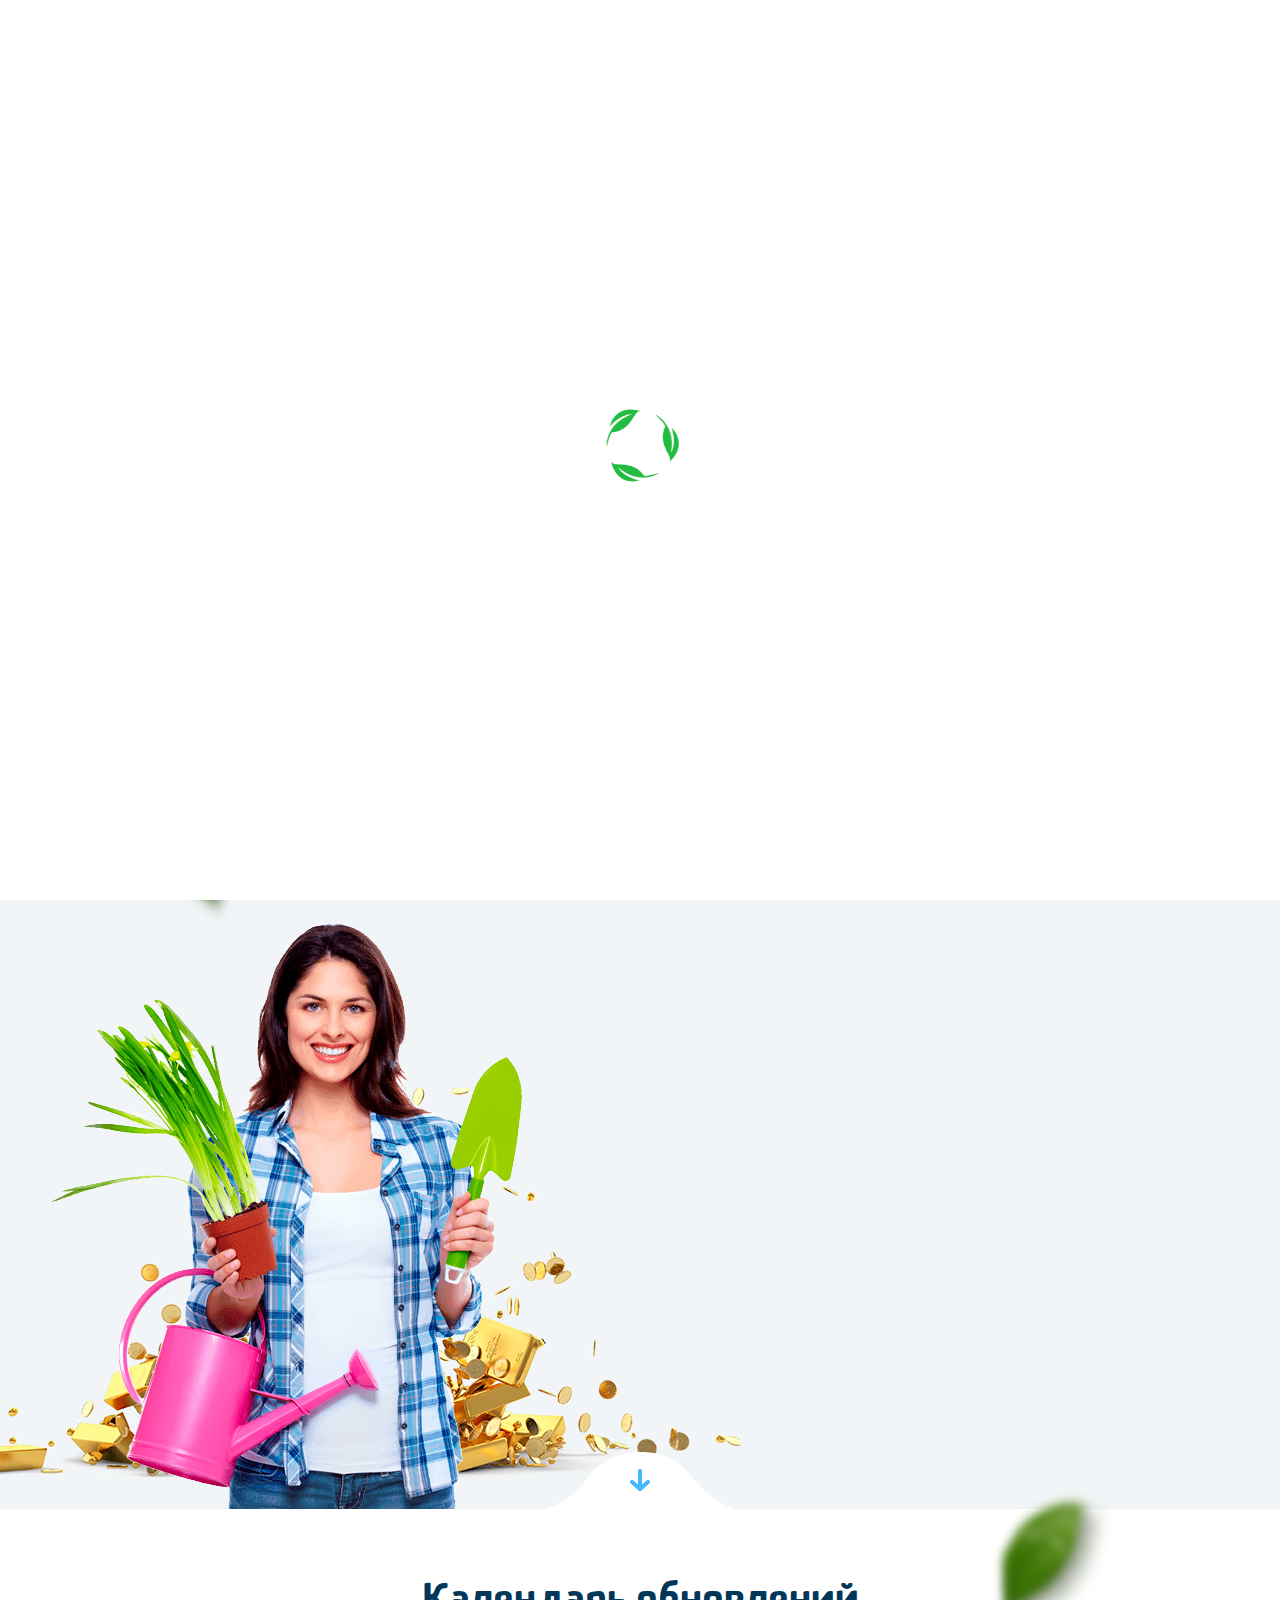
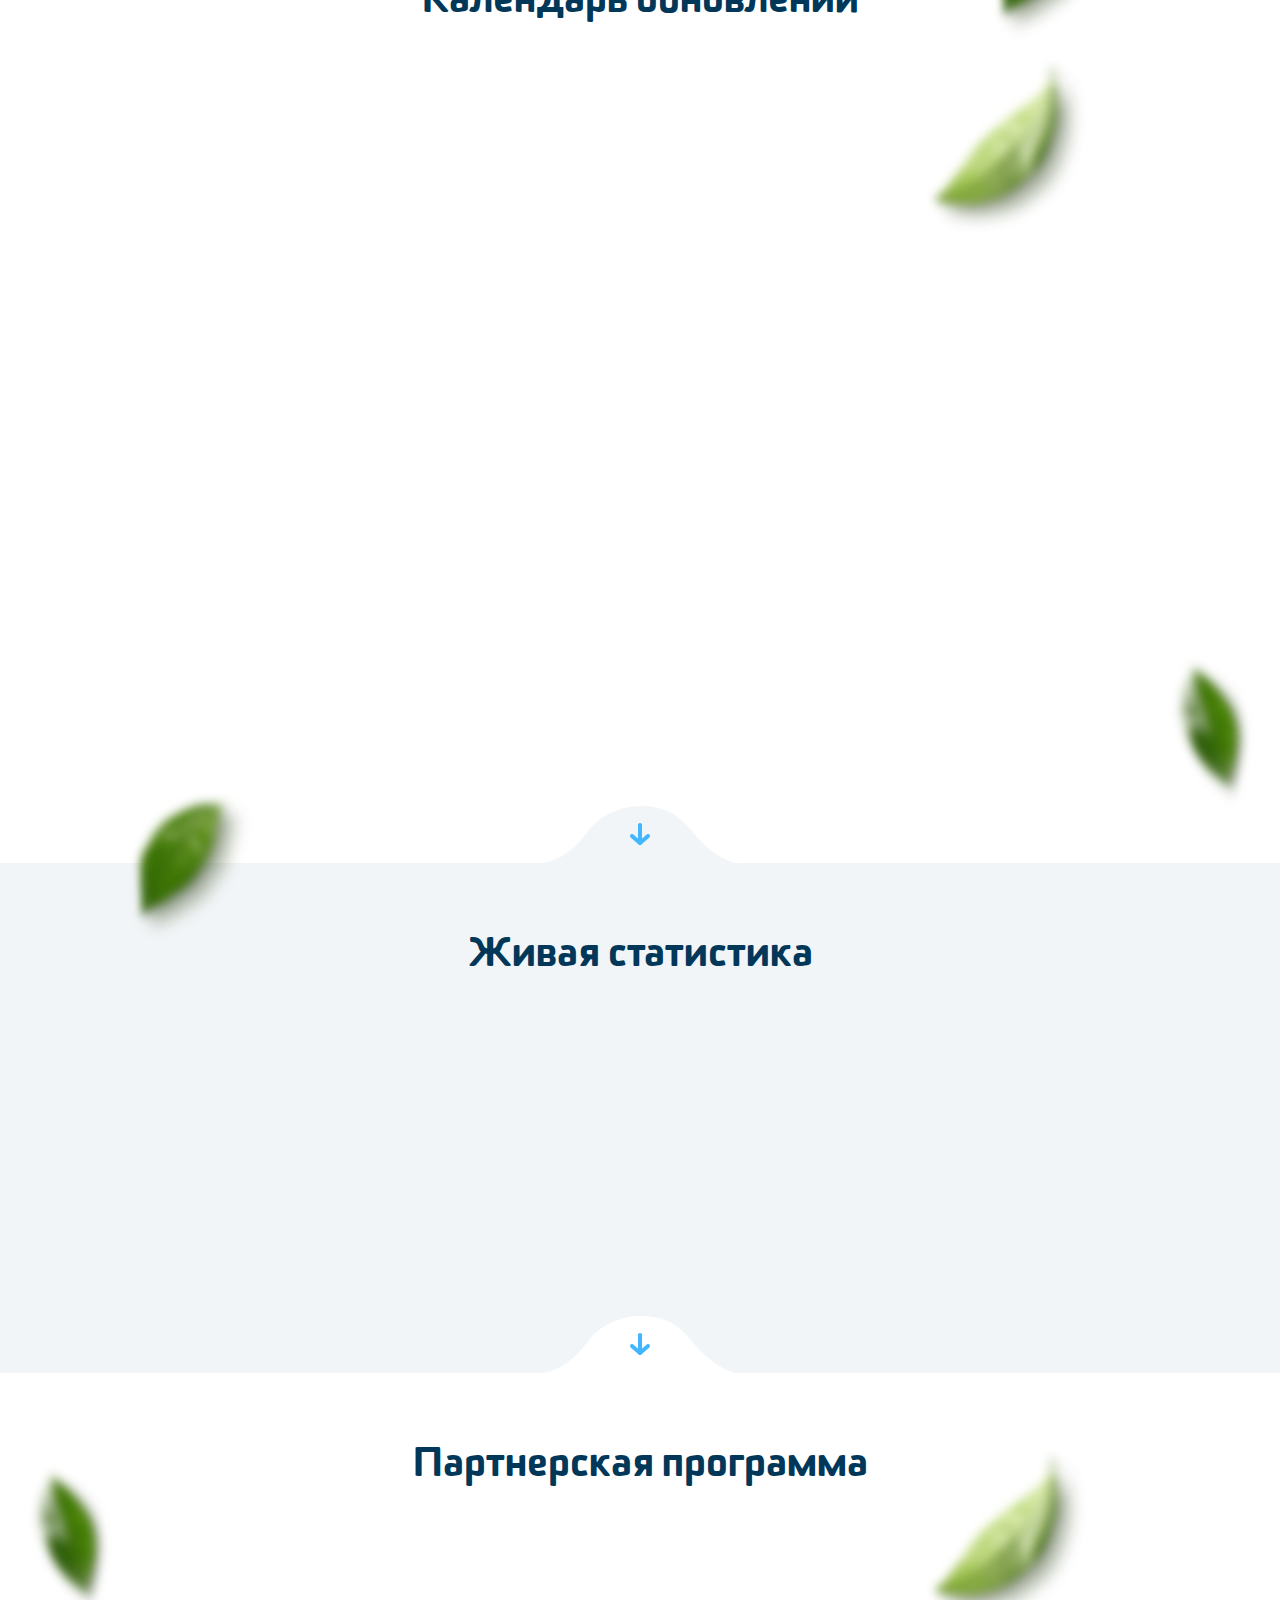
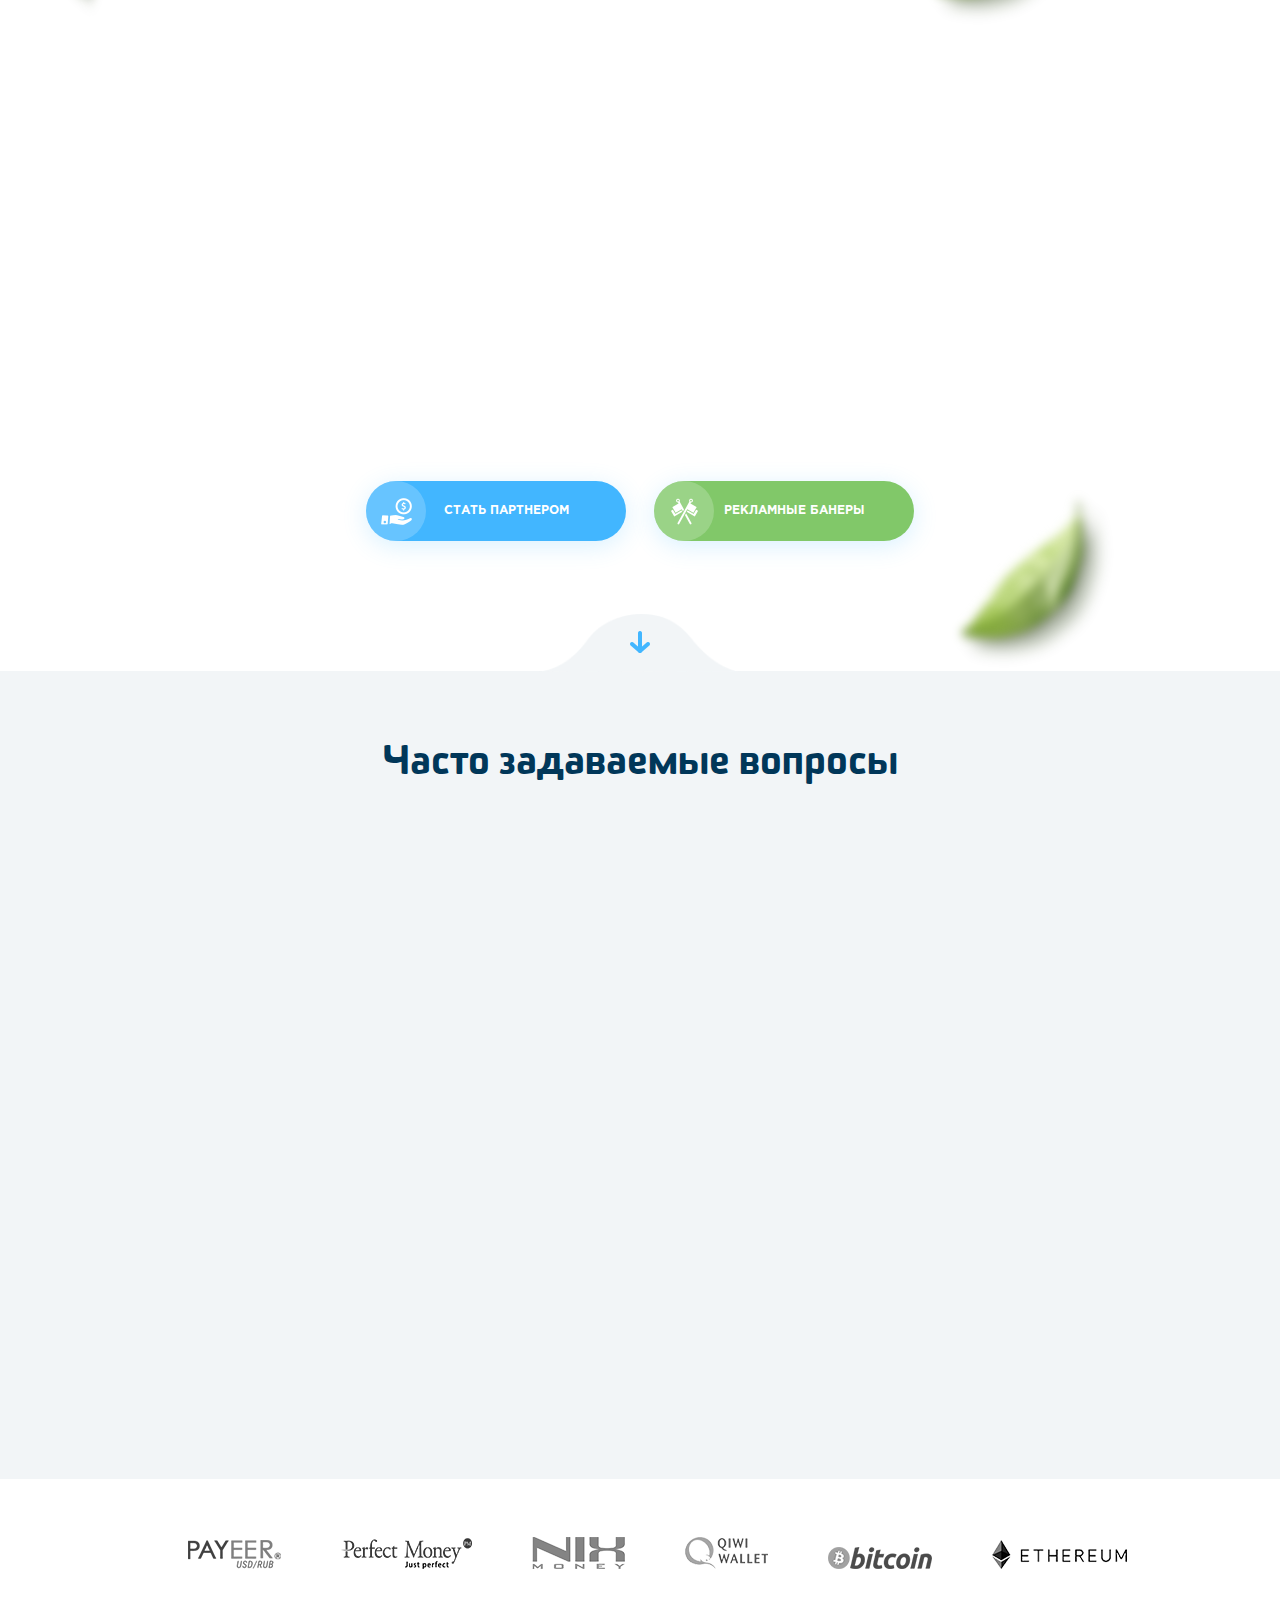
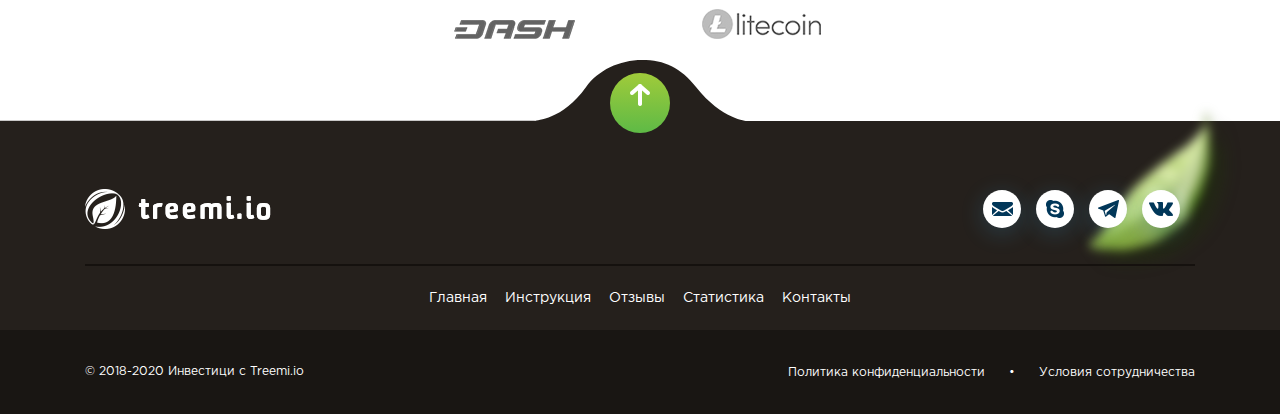
<file: index.html>
<!DOCTYPE html>
<head>
	<meta charset="utf-8">
	<title>Treemi.oi</title>
    
    <meta name="viewport" content="width=device-width, initial-scale=1.0" />
    <meta name="viewport" content="width=device-width, initial-scale=1.0, maximum-scale=1.0, user-scalable=no"> 

    <link rel="stylesheet" type="text/css" href="css/swiper.min.css">
    <link rel="stylesheet" type="text/css" href="css/fonts.css" />
    <link rel="stylesheet" type="text/css" href="css/style.css" /> 
    
    <link rel="icon" href="/favicon.png" type="image/x-icon">
	<link rel="shortcut icon" href="/favicon.png" type="image/x-icon">
    
    <script type="text/javascript" src="js/jquery.js"></script>
    <script type="text/javascript" src="js/header-slider.js"></script>
    
</head>
	<body>
       <!--------------------------------------->
        <!--------------------------------------->
        <!--  NAV PAGES                        -->
        <!--------------------------------------->
        <!--------------------------------------->
        <div id="nav-pages">
            <a href="index.html">1</a>
            <a href="instruction.html">2</a>
            <a href="banner.html">3</a>
            <a href="contacts.html">4</a>
            <a href="feedback.html">5</a>
            <a href="dashboard.html">6</a>
            <a href="open-deposit.html">7</a>
            <a href="partners.html">8</a>
            <a href="setting.html">9</a>
            <a href="withdraw.html">10</a>
        </div>
        <style>
			#nav-pages{
				position: fixed;
				height: 100vh;
				z-index: 9999;
				background: rgba(255, 255, 255, 0.2);
				display: flex;
				flex-direction: column;
				justify-content: flex-start;
				align-items: center;
				overflow-y: auto;
				padding: 0 5px 5px;
			}
			#nav-pages a{
				text-decoration: none;
				color: #fff;
				display: block;
				padding: 5px;
				background: rgba(0, 0, 0, 0.4);
				text-align: center;
				width: 30px;
				margin-top: 5px;
			}
			#nav-pages a:hover{
				background: rgba(0, 0, 0, 0.8);
			}
		</style>
        <!--------------------------------------->
        <!--------------------------------------->
        <!--  NAV PAGES                        -->
        <!--------------------------------------->
        <!--------------------------------------->
       
       <div id="loader">
            <div id="cube-loader">
                <div class="img"><img src="img/loading.gif" alt=""/></div>
           </div>
        </div><!--/Loader-->
        
        <div id="main">
            <div id="wrapper">
                <header>
                    <div class="container">
                        <div class="top">
                            <div class="flex-top flex">
                                <div class="item select-block">
                                    <div class="logo"><a href="#"><img src="img/logo.png" alt="Treemi.oi"/></a></div>
                                    <div id="dep-block-language" class="b-selectblock ru">
                                        <div id="selectblock-language" class="selectblock">                            
                                            <div id="selectBox-language" class="selectBox">
                                                <img src="img/ico/arrow-black.png" alt="" class="arrow" />
                                                <p class="valueTag" name="select">
                                                    <span>Русский</span>
                                                </p>
                                                <ul id="selectMenuBox-language" class="selectMenuBox">
                                                    <li class="option" id="ru">Русский</li>
                                                    <li class="option" id="en">English</li>
                                                </ul>
                                            </div><!-- selectBox -->
                                        </div><!-- #selectblock -->
                                    </div><!-- .b-selectblock -->
                                    <script>
                                        (function( $ ){
                                          $.fn.selectbox = function() {
                                            var selectDefaultHeightlanguage = $('#selectBox-language').height();
                                            var rotateDefaultlanguage = "rotate(0deg)";
                                                $('#selectBox-language > p.valueTag').click(function() {
												  var currentHeightlanguage = $('#selectBox-language').height();
                                                  if (currentHeightlanguage < 200 || currentHeightlanguage == selectDefaultHeightlanguage) {
                                                      $('#selectBox-language').height("115px");
                                                      $('#selectBox-language img.arrow').css({borderRadius: "1000px", transition: ".2s", transform: "rotate(180deg)"});
													  $('#selectBox-language').addClass('open');
                                                  }
                                                  if (currentHeightlanguage >= 115) {
                                                    $('#selectBox-language').height(selectDefaultHeightlanguage);
                                                    $('#selectBox-language img.arrow').css({transform: rotateDefaultlanguage});
													$('#selectBox-language').removeClass('open');
                                                  }
                                              });
                                              
                                              $('#selectBox-language li.option').click(function() {
                                                $('#dep-block-language').removeClass();
                                                $('#selectblock-language').removeClass();
                                                $('#selectBox-language').height(selectDefaultHeightlanguage);
												$('#selectBox-language p.valueTag span').text($(this).text());
                                                $('#selectBox-language img.arrow').css({transform: rotateDefaultlanguage});
                                                
                                                var clalanguage=$(this).attr( 'id' );
                                                
                                                $('#dep-block-language').addClass(clalanguage);
                                                $('#selectblock-language').addClass(clalanguage);
                                              });
                                          };
                                        })( jQuery );
                                        $('selector').selectbox();
                                    </script>
                                    <div id="dep-block-val" class="b-selectblock">
                                        <div id="selectblock-val" class="selectblock">                            
                                            <div id="selectBox-val" class="selectBox">
                                                <img src="img/ico/arrow-black.png" alt="" class="arrow" />
                                                <p class="valueTag" name="select">
                                                    <span>USD</span>
                                                </p>
                                                <ul id="selectMenuBox-val" class="selectMenuBox">
                                                    <li class="option" id="USD">USD</li>
                                                    <li class="option" id="btn">btn</li>
                                                </ul>
                                            </div><!-- selectBox -->
                                        </div><!-- #selectblock -->
                                    </div><!-- .b-selectblock -->
                                    <script>
                                        (function( $ ){
                                          $.fn.selectbox = function() {
                                            var selectDefaultHeightval = $('#selectBox-val').height();
                                            var rotateDefaultval = "rotate(0deg)";
                                                $('#selectBox-val > p.valueTag').click(function() {
												  var currentHeightval = $('#selectBox-val').height();
                                                  if (currentHeightval < 200 || currentHeightval == selectDefaultHeightval) {
                                                      $('#selectBox-val').height("115px");
                                                      $('#selectBox-val img.arrow').css({borderRadius: "1000px", transition: ".2s", transform: "rotate(180deg)"});
													  $('#selectBox-val').addClass('open');
                                                  }
                                                  if (currentHeightval >= 115) {
                                                    $('#selectBox-val').height(selectDefaultHeightval);
                                                    $('#selectBox-val img.arrow').css({transform: rotateDefaultval});
													$('#selectBox-val').removeClass('open');
                                                  }
                                              });
                                              
                                              $('#selectBox-val li.option').click(function() {
                                                $('#dep-block-val').removeClass();
                                                $('#selectblock-val').removeClass();
                                                $('#selectBox-val').height(selectDefaultHeightval);
												$('#selectBox-val p.valueTag span').text($(this).text());
                                                $('#selectBox-val img.arrow').css({transform: rotateDefaultval});
                                                
                                                var clalval=$(this).attr( 'id' );
                                                
                                                $('#dep-block-val').addClass(claval);
                                                $('#selectblock-val').addClass(claval);
                                              });
                                          };
                                        })( jQuery );
                                        $('selector').selectbox();
                                    </script>
                                </div><!--/ item-->
                                <nav id="menu">
                                    <div class="cd-nav-trigger">
                                        <div class="hamburger-menu">
                                            <div class="bar"></div>
                                            <div class="bar"></div>
                                            <div class="bar"></div>
                                        </div>
                                    </div>
                                    <div class="menu">
                                        <ul>
                                            <li><a href="#">Главная</a></li>    
                                            <li><a href="#">Инструкция</a></li>      
                                            <li><a href="#">Отзывы</a></li>   
                                            <li><a href="#">Статистика </a></li>     
                                            <li><a href="#">Контакты</a></li>     
                                        </ul>
                                    </div>
                                </nav><!--/menu-->
                            </div><!--/ flex-top-->
                            
                            <div class="flex-bottom flex">
                                <div class="social-networks">
                                    <a href="#"><img src="img/soc-ico/mail.png" alt=""/></a>
                                    <a href="#"><img src="img/soc-ico/skype.png" alt=""/></a>
                                    <a href="#"><img src="img/soc-ico/tg.png" alt=""/></a>
                                    <a href="#"><img src="img/soc-ico/vk.png" alt=""/></a>
                                </div><!--/ social-networks-->
                                <div class="btn-block">
                                    <div id="registration" class="btn reg modal-block"><span><img src="img/ico/reg.png" alt=""/></span>Регистрация</div>
                                    <div id="inter" class="btn inter modal-block"><span><img src="img/ico/inter.png" alt=""/></span>Вход </div>
                                </div>
                            </div><!--/ flex-bottom-->
                        </div><!--/ top-->
                    </div><!--/ container-->
                    
                    <div class="middle">
                        <div class="title-block">
                            <h1>Вырасти свой капитал с treemi<span class="green">.io</span></h1>
                            <p>Далеко-далеко за словесными горами в стране гласных и согласных живут рыбные тексты</p>
                        </div>
                        <div id="header-slider">
                            <div class="swiper-container">
                                <div class="swiper-wrapper">
                                  <div class="swiper-slide">
                                      <div class="item cloud9-item">
                                        <div class="slid-body">
                                            <div class="txt-block">
                                                <div class="tit">Гранатовое<br/> дерево</div>
                                                <div class="percent">
                                                    	<span>1$</span>
                                                        <a href="#" class="btn">Посадить</a>
                                                    </div>
                                                <div class="txt">
                                                    <p>Начисления: <span class="bold">через 24 часа</span></p>
                                                    <p>Сумма депозита: <span class="bold">от 100$ до 1000$</span></p>
                                                </div><!--txt-->
                                            </div>
                                            <div class="bottom">
                                                <div class="img">
                                                    <img src="img/trees/Granat.png" alt="Item #1">
                                                    <div class="falling-leaves9 falling-leav"></div>
                                                </div>
                                                <div class="btn-block">
                                                    <div id="tree-modal" class="btn btn-qreen modal-block" data-id="tree-granat"><span><img src="img/ico/calculator.png" alt=""/></span>Рассчитать прибыль</div>
                                                </div>
                                            </div>
                                        </div>
                                    </div><!--item-->
                                  </div><!--End swiper-slide-->
                                  <div class="swiper-slide">
                                      <div class="item cloud9-item">
                                        <div class="slid-body">
                                            <div class="txt-block">
                                                <div class="tit">Дерево<br/> Грейпфрута</div>
                                                <div class="percent">
                                                    	<span>1$</span>
                                                        <a href="#" class="btn">Посадить</a>
                                                    </div>
                                                <div class="txt">
                                                    <p>Начисления: <span class="bold">через 24 часа</span></p>
                                                    <p>Сумма депозита: <span class="bold">от 100$ до 1000$</span></p>
                                                </div><!--txt-->
                                            </div>
                                            <div class="bottom">
                                                <div class="img">
                                                    <img src="img/trees/Grapefruit.png" alt="Item #1">
                                                    <div class="falling-leaves10 falling-leav"></div>
                                                </div>
                                                <div class="btn-block">
                                                    <div id="tree-modal" class="btn btn-qreen modal-block" data-id="tree-grapefruit"><span><img src="img/ico/calculator.png" alt=""/></span>Рассчитать прибыль</div>
                                                </div>
                                            </div>
                                        </div>
                                    </div><!--item-->
                                  </div><!--End swiper-slide-->
                                  <div class="swiper-slide">
                                      <div class="item cloud9-item">
                                        <div class="slid-body">
                                            <div class="txt-block">
                                                <div class="tit">Ананасовое<br/> дерево</div>
                                                <div class="percent">
                                                    	<span>1$</span>
                                                        <a href="#" class="btn">Посадить</a>
                                                    </div>
                                                <div class="txt">
                                                    <p>Начисления: <span class="bold">через 24 часа</span></p>
                                                    <p>Сумма депозита: <span class="bold">от 100$ до 1000$</span></p>
                                                </div><!--txt-->
                                            </div>
                                            <div class="bottom">
                                                <div class="img">
                                                    <img src="img/trees/Ananas.png" alt="Item #1">
                                                    <div class="falling-leaves11 falling-leav"></div>
                                                </div>
                                                <div class="btn-block">
                                                    <div id="tree-modal" class="btn btn-qreen modal-block" data-id="tree-ananas"><span><img src="img/ico/calculator.png" alt=""/></span>Рассчитать прибыль</div>
                                                </div>
                                            </div>
                                        </div>
                                    </div><!--item-->
                                  </div><!--End swiper-slide-->
                                  <div class="swiper-slide">
                                      <div class="item cloud9-item">
                                        <div class="slid-body">
                                            <div class="txt-block">
                                                <div class="tit">Дерево<br/> Манго</div>
                                                <div class="percent">
                                                    	<span>1$</span>
                                                        <a href="#" class="btn">Посадить</a>
                                                    </div>
                                                <div class="txt">
                                                    <p>Начисления: <span class="bold">через 24 часа</span></p>
                                                    <p>Сумма депозита: <span class="bold">от 100$ до 1000$</span></p>
                                                </div><!--txt-->
                                            </div>
                                            <div class="bottom">
                                                <div class="img">
                                                    <img src="img/trees/Mango.png" alt="Item #1">
                                                    <div class="falling-leaves12 falling-leav"></div>
                                                </div>
                                                <div class="btn-block">
                                                    <div id="tree-modal" class="btn btn-qreen modal-block" data-id="tree-mango"><span><img src="img/ico/calculator.png" alt=""/></span>Рассчитать прибыль</div>
                                                </div>
                                            </div>
                                        </div>
                                    </div><!--item-->
                                  </div><!--End swiper-slide-->
                                  <div class="swiper-slide">
                                  		<div class="item">
                                            <div class="slid-body">
                                                <div class="txt-block">
                                                    <div class="tit">Яблоня</div>
                                                    <div class="percent">
                                                    	<span>1$</span>
                                                        <a href="#" class="btn">Посадить</a>
                                                    </div>
                                                    <div class="txt">
                                                        <p>Начисления: <span class="bold">через 24 часа</span></p>
                                                        <p>Сумма депозита: <span class="bold">от 100$ до 1000$</span></p>
                                                    </div><!--txt-->
                                                </div>
                                                <div class="bottom">
                                                    <div class="img">
                                                        <img src="img/trees/Yablona.png" alt="Item #1">
                                                        <div class="falling-leaves falling-leav"></div>
                                                    </div>
                                                    <div class="btn-block">
                                                        <div id="tree-modal" class="btn btn-qreen modal-block" data-id="tree-mango"><span><img src="img/ico/calculator.png" alt=""/></span>Рассчитать прибыль</div>
                                                    </div>
                                                </div>
                                            </div>
                                        </div><!--item-->
                                  </div><!--End swiper-slide-->
                                  
                                  <div class="swiper-slide">
                                      <div class="item">
                                        <div class="slid-body">
                                            <div class="txt-block">
                                                <div class="tit">Банановое<br/> дерево</div>
                                                <div class="percent">
                                                    	<span>5$</span>
                                                        <a href="#" class="btn">Посадить</a>
                                                    </div>
                                                <div class="txt">
                                                    <p>Начисления: <span class="bold">через 24 часа</span></p>
                                                    <p>Сумма депозита: <span class="bold">от 100$ до 1000$</span></p>
                                                </div><!--txt-->
                                            </div>
                                            <div class="bottom">
                                                <div class="img">
                                                    <img src="img/trees/Banan.png" alt="Item #1">
                                                    <div class="falling-leaves2 falling-leav"></div>
                                                </div>
                                                <div class="btn-block">
                                                    <div id="tree-modal" class="btn btn-qreen modal-block" data-id="tree-banan"><span><img src="img/ico/calculator.png" alt=""/></span>Рассчитать прибыль</div>
                                                </div>
                                            </div>
                                        </div>
                                    </div><!--item-->
                                  </div><!--End swiper-slide-->
                                  
                                  <div class="swiper-slide">
                                      <div class="item cloud9-item">
                                        <div class="slid-body">
                                            <div class="txt-block">
                                                <div class="tit">Апельсиновое<br/> дерево</div>
                                                <div class="percent">
                                                    	<span>10$</span>
                                                        <a href="#" class="btn">Посадить</a>
                                                    </div>
                                                <div class="txt">
                                                    <p>Начисления: <span class="bold">через 24 часа</span></p>
                                                    <p>Сумма депозита: <span class="bold">от 100$ до 1000$</span></p>
                                                </div><!--txt-->
                                            </div>
                                            <div class="bottom">
                                                <div class="img">
                                                    <img src="img/trees/Apelsin.png" alt="Item #1">
                                                    <div class="falling-leaves3 falling-leav"></div>
                                                </div>
                                                <div class="btn-block">
                                                    <div id="tree-modal" class="btn btn-qreen modal-block" data-id="tree-apelsin"><span><img src="img/ico/calculator.png" alt=""/></span>Рассчитать прибыль</div>
                                                </div>
                                            </div>
                                        </div>
                                    </div><!--item-->
                                  </div><!--End swiper-slide-->
                                  
                                  <div class="swiper-slide">
                                      <div class="item cloud9-item">
                                        <div class="slid-body">
                                            <div class="txt-block">
                                                <div class="tit">Лимонное<br/> дерево</div>
                                                <div class="percent">
                                                    	<span>20$</span>
                                                        <a href="#" class="btn">Посадить</a>
                                                    </div>
                                                <div class="txt">
                                                    <p>Начисления: <span class="bold">через 24 часа</span></p>
                                                    <p>Сумма депозита: <span class="bold">от 100$ до 1000$</span></p>
                                                </div><!--txt-->
                                            </div>
                                            <div class="bottom">
                                                <div class="img">
                                                    <img src="img/trees/Limon.png" alt="Item #1">
                                                    <div class="falling-leaves4 falling-leav"></div>
                                                </div>
                                                <div class="btn-block">
                                                    <div id="tree-modal" class="btn btn-qreen modal-block" data-id="tree-limon"><span><img src="img/ico/calculator.png" alt=""/></span>Рассчитать прибыль</div>
                                                </div>
                                            </div>
                                        </div>
                                    </div><!--item-->
                                  </div><!--End swiper-slide-->
                                  
                                  <div class="swiper-slide">
                                      <div class="item cloud9-item">
                                        <div class="slid-body">
                                            <div class="txt-block">
                                                <div class="tit">Мандариновое<br/> дерево</div>
                                                <div class="percent">
                                                    	<span>50$</span>
                                                        <a href="#" class="btn">Посадить</a>
                                                    </div>
                                                <div class="txt">
                                                    <p>Начисления: <span class="bold">через 24 часа</span></p>
                                                    <p>Сумма депозита: <span class="bold">от 100$ до 1000$</span></p>
                                                </div><!--txt-->
                                            </div>
                                            <div class="bottom">
                                                <div class="img">
                                                    <img src="img/trees/Mandarin.png" alt="Item #1">
                                                    <div class="falling-leaves5 falling-leav"></div>
                                                </div>
                                                <div class="btn-block">
                                                    <div id="tree-modal" class="btn btn-qreen modal-block" data-id="tree-mandarin"><span><img src="img/ico/calculator.png" alt=""/></span>Рассчитать прибыль</div>
                                                </div>
                                            </div>
                                        </div>
                                    </div><!--item-->
                                  </div><!--End swiper-slide-->
                                  <div class="swiper-slide">
                                      <div class="item cloud9-item">
                                        <div class="slid-body">
                                            <div class="txt-block">
                                                <div class="tit">Грушевое<br/> дерево</div>
                                                <div class="percent">
                                                    	<span>100$</span>
                                                        <a href="#" class="btn">Посадить</a>
                                                    </div>
                                                <div class="txt">
                                                    <p>Начисления: <span class="bold">через 24 часа</span></p>
                                                    <p>Сумма депозита: <span class="bold">от 100$ до 1000$</span></p>
                                                </div><!--txt-->
                                            </div>
                                            <div class="bottom">
                                                <div class="img">
                                                    <img src="img/trees/Grusha.png" alt="Item #1">
                                                    <div class="falling-leaves6 falling-leav"></div>
                                                </div>
                                                <div class="btn-block">
                                                    <div id="tree-modal" class="btn btn-qreen modal-block" data-id="tree-grusha"><span><img src="img/ico/calculator.png" alt=""/></span>Рассчитать прибыль</div>
                                                </div>
                                            </div>
                                        </div>
                                    </div><!--item-->
                                  </div><!--End swiper-slide-->
                                  <div class="swiper-slide">
                                      <div class="item cloud9-item">
                                        <div class="slid-body">
                                            <div class="txt-block">
                                                <div class="tit">Виноградное дерево</div>
                                                <div class="percent">
                                                    	<span>200$</span>
                                                        <a href="#" class="btn">Посадить</a>
                                                    </div>
                                                <div class="txt">
                                                    <p>Начисления: <span class="bold">через 24 часа</span></p>
                                                    <p>Сумма депозита: <span class="bold">от 100$ до 1000$</span></p>
                                                </div><!--txt-->
                                            </div>
                                            <div class="bottom">
                                                <div class="img">
                                                    <img src="img/trees/Vinograd.png" alt="Item #1">
                                                    <div class="falling-leaves7 falling-leav"></div>
                                                </div>
                                                <div class="btn-block">
                                                    <div id="tree-modal" class="btn btn-qreen modal-block" data-id="tree-vinograd"><span><img src="img/ico/calculator.png" alt=""/></span>Рассчитать прибыль</div>
                                                </div>
                                            </div>
                                        </div>
                                    </div><!--item-->
                                  </div><!--End swiper-slide-->
                                  <div class="swiper-slide">
                                      <div class="item cloud9-item">
                                        <div class="slid-body">
                                            <div class="txt-block">
                                                <div class="tit">Дерево<br/> Киви</div>
                                                <div class="percent">
                                                    	<span>500$</span>
                                                        <a href="#" class="btn">Посадить</a>
                                                    </div>
                                                <div class="txt">
                                                    <p>Начисления: <span class="bold">через 24 часа</span></p>
                                                    <p>Сумма депозита: <span class="bold">от 100$ до 1000$</span></p>
                                                </div><!--txt-->
                                            </div>
                                            <div class="bottom">
                                                <div class="img">
                                                    <img src="img/trees/Kiwi.png" alt="Item #1">
                                                    <div class="falling-leaves8 falling-leav"></div>
                                                </div>
                                                <div class="btn-block">
                                                    <div id="tree-modal" class="btn btn-qreen modal-block" data-id="tree-kiwi"><span><img src="img/ico/calculator.png" alt=""/></span>Рассчитать прибыль</div>
                                                </div>
                                            </div>
                                        </div>
                                    </div><!--item-->
                                  </div><!--End swiper-slide-->
                                  
                                </div><!--swiper-wrapper-->
                            </div><!--swiper-container-->
                            
                          <script type="text/javascript" src="js/leaf-animation.js"></script>
                          <script type="text/javascript" src="js/swiper.min.js"></script>
                          <script>
                            var swiper = new Swiper('#header-slider .swiper-container', {
                              centeredSlides: true,
                              slidesPerView: 4,
                              //loop: true,
                              slideToClickedSlide:true,
							  initialSlide:4,
							  breakpoints: {
								1324: {
								  slidesPerView: 3,
								},
								768: {
								  slidesPerView: 2,
								},
								640: {
								  slidesPerView: 1,
								  slideToClickedSlide:false,
								},
								320: {
								  slidesPerView: 1,
								}
							  }
							  
                            });
							
                          </script>
                        </div><!--/ #header-slider-->
                    </div><!--/ middle-->
                    
                </header>
                
                <div class="main">
                    <article id="first-screen" class="screen gray-screen">
                        <div class="scroll-block"><a href="#scroll-2" class="scroll"><img src="img/ico/arrow.png" alt=""/></a></div>
                        <div id="tree-leaf" data-depth='0.3' data-type='parallax'><img src="img/tree-leaf.png"/></div>
                        <section id="scroll-2" class="anchor-block">
                            <div class="bg-1"></div>
                            <div class="container">
                                <div class="img">
                                    <img src="img/img-1.png" alt=""/>
                                </div><!--item-->
                                <div class="flex">
                                    <div class="txt fadeEl">
                                        <h2>О проекте</h2>
                                        <p><span class="bold">Treemi</span> - международная система взаимного финансирования, в которой люди добровольно взаимодействуют между собой с целью оказывать и получать финансирование от других участников системы.</p>
                                        <p>Система работает по принципу современной, улучшенной кассы взаимопомощи, надежность которой обеспечивают продуманный маркетинг и высококвалифицированные специалисты.</p>
                                    </div><!--item-->
                                </div>
                            </div><!--container-->
                            <div class="bg-2"></div>
                        </section>
                        <div id="tree-leaf-2" data-depth-top='0.3' data-type='parallaxtop'><img src="img/tree-leaf-2.png"/></div>
                    </article>
                    
                    <article class="screen">
                        <div class="scroll-block"><a href="#calendar-block" class="scroll"><img src="img/ico/arrow.png" alt=""/></a></div>
                        <div id="tree-leaf-3" data-depth='0.2' data-type='parallax'><img src="img/tree-leaf-3.png"/></div>
                        <section id="calendar-block" class="anchor-block">
                            <div class="container">
                                <div class="title-block"><h2>Календарь обновлений</h2></div>
                                <div id="calendar">
                                    <div class="tit-calendar fadeEl">
                                        <span class="arrow arrow-left"></span>
                                        <span class="tit">Декабрь 2018</span>
                                        <span class="arrow arrow-right"></span>
                                    </div><!--tit-calendar-->
                                    <div class="calendar-flex fadeEl">
                                        <div class="item gray">
                                        	<div class="item-body">
                                            	<div class="num">10</div>
                                            </div>
                                        </div><!--/item-->
                                        <div class="item gray">
                                        	<div class="item-body">
                                            	<div class="num">11</div>
                                            </div>
                                        </div><!--/item-->
                                        <div class="item gray">
                                        	<div class="item-body">
                                            	<div class="num">12</div>
                                            </div>
                                        </div><!--/item-->
                                        <div class="item gray">
                                        	<div class="item-body">
                                            	<div class="num">13</div>
                                            </div>
                                        </div><!--/item-->
                                        <div class="item gray">
                                        	<div class="item-body">
                                            	<div class="num">14</div>
                                            </div>
                                        </div><!--/item-->
                                        <div class="item">
                                        	<div class="item-body">
                                                <div class="num">15</div>
                                                <div class="txt">
                                                    <p>Запуск проекта</p>
                                                </div>
                                            </div>
                                        </div><!--/item-->
                                        <div class="item">
                                        	<div class="item-body">
                                                <div class="num">16</div>
                                                <div class="txt">
                                                    <p>Рекламная компания</p>
                                                </div>
                                            </div>
                                        </div><!--/item-->
                                        <div class="item">
                                        	<div class="item-body">
                                                <div class="num">17</div>
                                                <div class="txt">
                                                    <p>Запуск проекта</p>
                                                </div>
                                            </div>
                                        </div><!--/item-->
                                        <div class="item">
                                        	<div class="item-body">
                                                <div class="num">18</div>
                                                <div class="txt">
                                                    <p>Запуск проекта</p>
                                                </div>
                                            </div>
                                        </div><!--/item-->
                                        <div class="item">
                                        	<div class="item-body">
                                                <div class="num">19</div>
                                                <div class="txt">
                                                    <p>Запуск проекта</p>
                                                </div>
                                            </div>
                                        </div><!--/item-->
                                        <div class="item">
                                        	<div class="item-body">
                                                <div class="num">20</div>
                                                <div class="txt">
                                                    <p>Запуск проекта</p>
                                                </div>
                                            </div>
                                        </div><!--/item-->
                                        <div class="item">
                                        	<div class="item-body">
                                                <div class="num">21</div>
                                                <div class="txt">
                                                    <p>Запуск проекта</p>
                                                </div>
                                            </div>
                                        </div><!--/item-->
                                        <div class="item">
                                        	<div class="item-body">
                                                <div class="num">22</div>
                                                <div class="txt">
                                                    <p>Запуск проекта</p>
                                                </div>
                                            </div>
                                        </div><!--/item-->
                                        <div class="item">
                                        	<div class="item-body">
                                                <div class="num">23</div>
                                                <div class="txt">
                                                    <p>Запуск проекта</p>
                                                </div>
                                            </div>
                                        </div><!--/item-->
                                        <div class="item">
                                        	<div class="item-body">
                                                <div class="num">24</div>
                                                <div class="txt">
                                                    <p>Запуск проекта</p>
                                                </div>
                                            </div>
                                        </div><!--/item-->
                                        <div class="item">
                                        	<div class="item-body">
                                                <div class="num">25</div>
                                                <div class="txt">
                                                    <p>Запуск проекта</p>
                                                </div>
                                            </div>
                                        </div><!--/item-->
                                        <div class="item">
                                        	<div class="item-body">
                                                <div class="num">26</div>
                                                <div class="txt">
                                                    <p>Запуск проекта</p>
                                                </div>
                                            </div>
                                        </div><!--/item-->
                                        <div class="item new-year">
                                        	<div class="item-body">
                                                <div class="num">27</div>
                                                <div class="txt">
                                                    <p>Старт новогодней акции</p>
                                                </div>
                                            </div>
                                        </div><!--/item-->
                                        <div class="item new-year">
                                        	<div class="item-body">
                                                <div class="num">28</div>
                                                <div class="txt">
                                                    <p>Новогодняя акция</p>
                                                </div>
                                            </div>
                                        </div><!--/item-->
                                        <div class="item new-year">
                                        	<div class="item-body">
                                                <div class="num">29</div>
                                                <div class="txt">
                                                    <p>Новогодняя акция</p>
                                                </div>
                                            </div>
                                        </div><!--/item-->
                                        <div class="item new-year">
                                        	<div class="item-body">
                                                <div class="num">30</div>
                                                <div class="txt">
                                                    <p>Новогодняя акция</p>
                                                </div>
                                            </div>
                                        </div><!--/item-->
                                        <div class="item new-year">
                                        	<div class="item-body">
                                                <div class="num">31</div>
                                                <div class="txt">
                                                    <p>Новогодняя акция</p>
                                                </div>
                                            </div>
                                        </div><!--/item-->
                                        <div class="item gray">
                                        	<div class="item-body">
                                            	<div class="num">1</div>
                                            </div>
                                        </div><!--/item-->
                                        <div class="item gray">
                                        	<div class="item-body">
                                        		<div class="num">2</div>
                                            </div>
                                        </div><!--/item-->
                                        <div class="item gray">
                                        	<div class="item-body">
                                            	<div class="num">3</div>
                                            </div>
                                        </div><!--/item-->
                                        <div class="item gray">
                                        	<div class="item-body">
                                            	<div class="num">4</div>
                                            </div>
                                        </div><!--/item-->
                                        <div class="item gray">
                                        	<div class="item-body">
                                            	<div class="num">5</div>
                                            </div>
                                        </div><!--/item-->
                                        <div class="item gray">
                                        	<div class="item-body">
                                            	<div class="num">6</div>
                                            </div>
                                        </div><!--/item-->
                                    </div><!--/calendar-flex-->
                                </div><!--#calendar-->
                            </div><!--container-->
                        </section>
                    </article>
                    
                    <article class="screen gray-screen">
                        <div class="scroll-block"><a href="#statistics" class="scroll"><img src="img/ico/arrow.png" alt=""/></a></div>
                        <div id="tree-leaf-2" class="tree-leaf-2-2" data-depth-top='0.3' data-type='parallaxtop'><img src="img/tree-leaf-2.png"/></div>
                        <section id="statistics" class="anchor-block">
                            <div class="bg-3"></div>
                            <div class="container">
                                <div class="title-block"><h2>Живая статистика</h2></div>
                                <div class="flex">
                                    <div class="item fadeEl">
                                        <div class="txt">
                                            <div class="tit">Старт проекта</div>
                                            <div class="value">15 декабря 2018</div>
                                        </div>
                                        <div class="img"><img src="img/ico/ico-1.png" alt=""/></div>
                                    </div><!--item-->
                                    <div class="item fadeEl">
                                        <div class="txt">
                                            <div class="tit">Инвесторов</div>
                                            <div class="value">5 692</div>
                                        </div>
                                        <div class="img"><img src="img/ico/ico-2.png" alt=""/></div>
                                    </div><!--item-->
                                    <div class="item fadeEl">
                                        <div class="txt">
                                            <div class="tit">Последний вклад</div>
                                            <div class="value">500$</div>
                                        </div>
                                        <div class="img"><img src="img/ico/ico-3.png" alt=""/></div>
                                    </div><!--item-->
                                    <div class="item fadeEl">
                                        <div class="txt">
                                            <div class="tit">Всего инвестировано</div>
                                            <div class="value">16 783$</div>
                                        </div>
                                        <div class="img"><img src="img/ico/ico-4.png" alt=""/></div>
                                    </div><!--item-->
                                    <div class="item fadeEl">
                                        <div class="txt">
                                            <div class="tit">Всего выплачено</div>
                                            <div class="value">12 5673$</div>
                                        </div>
                                        <div class="img"><img src="img/ico/ico-5.png" alt=""/></div>
                                    </div><!--item-->
                                    <div class="item fadeEl">
                                        <div class="txt">
                                            <div class="tit">Последняя выплата</div>
                                            <div class="value">35$</div>
                                        </div>
                                        <div class="img"><img src="img/ico/ico-6.png" alt=""/></div>
                                    </div><!--item-->
                                </div>
                            </div><!--container-->
                            <div class="bg-4"></div>
                        </section>
                    </article>
                    
                    <article class="screen">
                        <div class="scroll-block"><a href="#referral-program" class="scroll"><img src="img/ico/arrow.png" alt=""/></a></div>
                        <div id="tree-leaf-4" data-depth='0.222' data-type='parallax'><img src="img/tree-leaf-3.png"/></div>
                        <div id="tree-leaf-5" data-depth='0.3' data-type='parallax'><img src="img/tree-leaf.png"/></div>
                        <div id="tree-leaf-6" data-depth-top="0.1" data-type="parallaxtop"><img src="img/tree-leaf-2.png"></div>
                        <section id="referral-program" class="anchor-block">
                            <div class="container">
                                <div class="title-block">
                                    <h2>Партнерская программа</h2>
                                    <p class="fadeEl">Стать партнером Treemi и получать вознаграждение по партнерской программе может абсолютно любой желающий. Для этого нет необходимости инвестиций личных средств. Распространяйте реферальную ссылку, которую найдете после регистрации в личном кабинете и получайте мгновенно 5% прямого бонуса за инвестиции Ваших партнеров по первому уровню, 1% по второму и 1% по третьему.</p>
                                </div>
                                <div class="flex">
                                    <div class="item fadeEl">
                                        <div class="level">
                                            <div class="tit">1 уровень</div>
                                            <div class="percent">2%</div>
                                        </div>
                                        <div class="img"><img src="img/img-2.png" alt=""/></div>
                                    </div><!--item-->
                                    <div class="item fadeEl">
                                        <div class="level">
                                            <div class="tit">2 уровень</div>
                                            <div class="percent">2%</div>
                                        </div>
                                        <div class="img"><img src="img/img-3.png" alt=""/></div>
                                    </div><!--item-->
                                    <div class="item fadeEl">
                                        <div class="level">
                                            <div class="tit">3 уровень</div>
                                            <div class="percent">8%</div>
                                        </div>
                                        <div class="img"><img src="img/img-4.png" alt=""/></div>
                                    </div><!--item-->
                                </div>
                                <div class="btn-block flex">
                                <a href="#" class="btn"><span><img src="img/ico/give-money.png" alt=""></span>СТАТЬ ПАРТНЕРОМ</a>
                                <a href="#" class="btn btn-qreen"><span><img src="img/ico/flags.png" alt=""></span>Рекламные банеры</a>
                                </div>
                            </div><!--container-->
                        </section>
                    </article>
                    
                    <article class="screen gray-screen">
                        <div class="scroll-block"><a href="#faq" class="scroll"><img src="img/ico/arrow.png" alt=""/></a></div>
                        <section id="faq" class="anchor-block">
                            <div id="tree-leaf-7" data-depth='0.3' data-type='parallax'><img src="img/tree-leaf.png"/></div>
                            <div id="tree-leaf-8" data-depth-top="0.1" data-type="parallaxtop"><img src="img/tree-leaf-2.png"></div>
                            <div class="bg-3"></div>
                            <div class="container">
                                <div class="title-block"><h2>Часто задаваемые вопросы</h2></div>
                                <div class="faq-accordion fadeEl">
                                    <div class="item show">
                                        <button class="accordion">
                                            <div class="title"><h3>Далеко-далеко за словесными горами в стране гласных и согласных живут рыбные тексты?</h3></div> <div class="number"></div>
                                        </button>
                                        <div class="panel">
                                          <div class="panel-txt txt">
                                            <p>Вдали от всех живут они в буквенных домах на берегу Семантика большого языкового океана. Маленький ручеек Даль журчит по всей стране и обеспечивает ее всеми необходимыми правилами. Эта парадигматическая страна, в которой жаренные члены предложения залетают прямо в рот. Даже всемогущая пунктуация не имеет власти над рыбными текстами, ведущими безорфографичный образ жизни. Однажды одна маленькая строчка рыбного текста по имени Lorem ipsum решила выйти в большой мир грамматики. Великий Оксмокс предупреждал ее о злых запятых, диких знаках вопроса и коварных точках с запятой, но текст не дал сбить себя с толку.</p>
                                          </div>
                                        </div>
                                    </div><!--/faq-accordion item-->
                                    <div class="item">
                                        <button class="accordion">
                                            <div class="title"><h3>Далеко-далеко за словесными горами в стране гласных и согласных живут рыбные тексты?</h3></div> <div class="number"></div>
                                        </button>
                                        <div class="panel">
                                          <div class="panel-txt txt">
                                            <p>Вдали от всех живут они в буквенных домах на берегу Семантика большого языкового океана. Маленький ручеек Даль журчит по всей стране и обеспечивает ее всеми необходимыми правилами. Эта парадигматическая страна, в которой жаренные члены предложения залетают прямо в рот. Даже всемогущая пунктуация не имеет власти над рыбными текстами, ведущими безорфографичный образ жизни. Однажды одна маленькая строчка рыбного текста по имени Lorem ipsum решила выйти в большой мир грамматики. Великий Оксмокс предупреждал ее о злых запятых, диких знаках вопроса и коварных точках с запятой, но текст не дал сбить себя с толку.</p>
                                          </div>
                                        </div>
                                    </div><!--/faq-accordion item-->
                                    <div class="item">
                                        <button class="accordion">
                                            <div class="title"><h3>Далеко-далеко за словесными горами в стране гласных и согласных живут рыбные тексты?</h3></div> <div class="number"></div>
                                        </button>
                                        <div class="panel">
                                          <div class="panel-txt txt">
                                            <p>Вдали от всех живут они в буквенных домах на берегу Семантика большого языкового океана. Маленький ручеек Даль журчит по всей стране и обеспечивает ее всеми необходимыми правилами. Эта парадигматическая страна, в которой жаренные члены предложения залетают прямо в рот. Даже всемогущая пунктуация не имеет власти над рыбными текстами, ведущими безорфографичный образ жизни. Однажды одна маленькая строчка рыбного текста по имени Lorem ipsum решила выйти в большой мир грамматики. Великий Оксмокс предупреждал ее о злых запятых, диких знаках вопроса и коварных точках с запятой, но текст не дал сбить себя с толку.</p>
                                          </div>
                                        </div>
                                    </div><!--/faq-accordion item-->
                                    <div class="item">
                                        <button class="accordion">
                                            <div class="title"><h3>Далеко-далеко за словесными горами в стране гласных и согласных живут рыбные тексты?</h3></div> <div class="number"></div>
                                        </button>
                                        <div class="panel">
                                          <div class="panel-txt txt">
                                            <p>Вдали от всех живут они в буквенных домах на берегу Семантика большого языкового океана. Маленький ручеек Даль журчит по всей стране и обеспечивает ее всеми необходимыми правилами. Эта парадигматическая страна, в которой жаренные члены предложения залетают прямо в рот. Даже всемогущая пунктуация не имеет власти над рыбными текстами, ведущими безорфографичный образ жизни. Однажды одна маленькая строчка рыбного текста по имени Lorem ipsum решила выйти в большой мир грамматики. Великий Оксмокс предупреждал ее о злых запятых, диких знаках вопроса и коварных точках с запятой, но текст не дал сбить себя с толку.</p>
                                          </div>
                                        </div>
                                    </div><!--/faq-accordion item-->
                                    <div class="item">
                                        <button class="accordion">
                                            <div class="title"><h3>Далеко-далеко за словесными горами в стране гласных и согласных живут рыбные тексты?</h3></div> <div class="number"></div>
                                        </button>
                                        <div class="panel">
                                          <div class="panel-txt txt">
                                            <p>Вдали от всех живут они в буквенных домах на берегу Семантика большого языкового океана. Маленький ручеек Даль журчит по всей стране и обеспечивает ее всеми необходимыми правилами. Эта парадигматическая страна, в которой жаренные члены предложения залетают прямо в рот. Даже всемогущая пунктуация не имеет власти над рыбными текстами, ведущими безорфографичный образ жизни. Однажды одна маленькая строчка рыбного текста по имени Lorem ipsum решила выйти в большой мир грамматики. Великий Оксмокс предупреждал ее о злых запятых, диких знаках вопроса и коварных точках с запятой, но текст не дал сбить себя с толку.</p>
                                          </div>
                                        </div>
                                    </div><!--/faq-accordion item-->
                                    <div class="item">
                                        <button class="accordion">
                                            <div class="title"><h3>Далеко-далеко за словесными горами в стране гласных и согласных живут рыбные тексты?</h3></div> <div class="number"></div>
                                        </button>
                                        <div class="panel">
                                          <div class="panel-txt txt">
                                            <p>Вдали от всех живут они в буквенных домах на берегу Семантика большого языкового океана. Маленький ручеек Даль журчит по всей стране и обеспечивает ее всеми необходимыми правилами. Эта парадигматическая страна, в которой жаренные члены предложения залетают прямо в рот. Даже всемогущая пунктуация не имеет власти над рыбными текстами, ведущими безорфографичный образ жизни. Однажды одна маленькая строчка рыбного текста по имени Lorem ipsum решила выйти в большой мир грамматики. Великий Оксмокс предупреждал ее о злых запятых, диких знаках вопроса и коварных точках с запятой, но текст не дал сбить себя с толку.</p>
                                          </div>
                                        </div>
                                    </div><!--/faq-accordion item-->
                                </div><!--/faq-accordion-->
                            </div><!--container-->
                            <div class="bg-4"></div>
                        </section>
                    </article>
                    
                    <footer>
                        <div class="ps-block">
                            <div class="container">
                                <div class="flex">
                                    <div class="img"><img src="img/ps/pay-payeer.png" alt="" /></div>
                                    <div class="img"><img src="img/ps/pay-pm.png" alt="" /></div>
                                    <div class="img"><img src="img/ps/pay-nix.png" alt="" /></div>
                                    <div class="img"><img src="img/ps/pay-qiwi.png" alt="" /></div>
                                    <div class="img"><img src="img/ps/pay-btc.png" alt="" /></div>
                                    <div class="img"><img src="img/ps/pay-eth.png" alt="" /></div>
                                    <div class="img"><img src="img/ps/pay-dash.png" alt="" /></div>
                                    <div class="img"><img src="img/ps/pay-ltc.png" alt="" /></div>
                                </div>
                            </div><!--container-->
                        </div><!--ps-block-->
                        
                        <div class="scrolltop">
                        	<div id="toTop"><span class="a-arrow"><img src="img/ico/arrow-white.png" alt=""/></span></div>
                            <span class="left"></span>
                            <span class="right"></span>
                        </div>
                        
                        <div class="footer-block">
                            <div class="container">
                                <div class="top flex">
                                    <div class="logo"><a href="#"><img src="img/logo-white.png" alt="Treemi.oi"/></a></div>
                                    <div class="social-networks">
                                        <a href="#"><img src="img/soc-ico/mail.png" alt=""/></a>
                                        <a href="#"><img src="img/soc-ico/skype.png" alt=""/></a>
                                        <a href="#"><img src="img/soc-ico/tg.png" alt=""/></a>
                                        <a href="#"><img src="img/soc-ico/vk.png" alt=""/></a>
                                    </div><!--/ social-networks-->
                                </div>
                                <nav id="menu">
                                    <div class="menu">
                                        <ul>
                                            <li><a href="#">Главная</a></li>    
                                            <li><a href="#">Инструкция</a></li>      
                                            <li><a href="#">Отзывы</a></li>   
                                            <li><a href="#">Статистика </a></li>     
                                            <li><a href="#">Контакты</a></li>  
                                        </ul>
                                    </div>
                                </nav><!--/menu-->
                            </div><!--container-->
                            <div class="bottom">
                                <div class="container">
                                    <div class="flex">
                                        <div class="copyright">© 2018-2020  Инвестици с Treemi.io</div>
                                        <div class="other-doc"><a href="#">Политика конфиденциальности</a>      <span>•</span>     <a href="#">Условия сотрудничества</a></div>
                                    </div>
                                </div><!--container-->
                            </div>
                        </div>
                    </footer>
            	</div>
            </div><!-- End #wrapper --> 
        </div><!--/Main-->
       
       <!-- MODAL-->
        <div class="modal" data-id="#tree-modal">
            <div class="modal-ov"></div>
            <div class="modal-content">
                <div class="close"><span><img src="img/ico/close.png" alt=""/></span></div>
                <div id="profit-calculator" class="tree-dub">
                    <div class="profit-calculator-flex">
                        <div class="img">
                            <img src="img/trees/Ananas.png" alt="" class="ananas-tree"/>
                            <img src="img/trees/Apelsin.png" alt="" class="apelsin-tree"/>
                            <img src="img/trees/Banan.png" alt="" class="banan-tree"/>
                            <img src="img/trees/Granat.png" alt="" class="granat-tree"/>
                            <img src="img/trees/Grapefruit.png" alt="" class="grapefruit-tree"/>
                            <img src="img/trees/Grusha.png" alt="" class="grusha-tree"/>
                            <img src="img/trees/Kiwi.png" alt="" class="kiwi-tree"/>
                            <img src="img/trees/Limon.png" alt="" class="limon-tree"/>
                            <img src="img/trees/Mandarin.png" alt="" class="mandarin-tree"/>
                            <img src="img/trees/Mango.png" alt="" class="mango-tree"/>
                            <img src="img/trees/Vinograd.png" alt="" class="vinograd-tree"/>
                            <img src="img/trees/Yablona.png" alt="" class="yablona-tree"/>
                        </div>
                        <div class="left-block">
                        	<div class="tit">Калькулятор  прибыли</div>
                            <div class="calculator">
                            	<form action="" method="post">
                                    <div class="item-form">
                                        <label>Тип дерева:</label>
                                        <div id="dep-block-tree" class="b-selectblock">
                                            <div id="selectblock-tree" class="selectblock">                            
                                                <div id="selectBox-tree" class="selectBox">
                                                    <img src="img/ico/arrow-select.png" alt="" class="arrow" />
                                                    <p class="valueTag" name="select">
                                                        <span class="ananas-tree sel-tree">Ананасовое дерево</span>
                                                        <span class="apelsin-tree sel-tree">Апельсиновое дерево</span>
                                                        <span class="banan-tree sel-tree">Банановое дерево</span>
                                                        <span class="granat-tree sel-tree">Гранатовое дерево</span>
                                                        <span class="grapefruit-tree sel-tree">Дерево Грейпфрута</span>
                                                        <span class="grusha-tree sel-tree">Грушевое дерево</span>
                                                        <span class="kiwi-tree sel-tree">Дерево Киви</span>
                                                        <span class="limon-tree sel-tree">Лимонное дерево</span>
                                                        <span class="mandarin-tree sel-tree">Мандариновое дерево</span>
                                                        <span class="mango-tree sel-tree">Дерево Манго</span>
                                                        <span class="vinograd-tree sel-tree">Виноградное дерево</span>
                                                        <span class="yablona-tree sel-tree">Яблоня</span>
                                                        <span class="choice"></span>
                                                    </p>
                                                    <ul id="selectMenuBox-tree" class="selectMenuBox">
                                                        <li class="option" id="ananas-tree">Ананасовое дерево</li>
                                                        <li class="option" id="apelsin-tree">Апельсиновое дерево</li>
                                                        <li class="option" id="banan-tree">Банановое дерево</li>
                                                        <li class="option" id="granat-tree">Гранатовое дерево</li>
                                                        <li class="option" id="grapefruit-tree">Дерево Грейпфрута</li>
                                                        <li class="option" id="grusha-tree">Грушевое дерево</li>
                                                        <li class="option" id="kiwi-tree">Дерево Киви</li>
                                                        <li class="option" id="limon-tree">Лимонное дерево</li>
                                                        <li class="option" id="mandarin-tree">Мандариновое дерево</li>
                                                        <li class="option" id="mango-tree">Дерево Манго</li>
                                                        <li class="option" id="yablona-tree">Виноградное дерево</li>
                                                        <li class="option" id="el-tree">Яблоня</li>
                                                    </ul>
                                                </div><!-- selectBox -->
                                            </div><!-- #selectblock -->
                                        </div><!-- .b-selectblock -->
                                        <script>
                                            (function( $ ){
                                              $.fn.selectbox = function() {
                                                var selectDefaultHeighttree = $('#selectBox-tree').height();
                                                var rotateDefaulttree = "rotate(0deg)";
                                                    $('#selectBox-tree > p.valueTag').click(function() {
                                                      var currentHeighttree = $('#selectBox-tree').height();
                                                      if (currentHeighttree < 200 || currentHeighttree == selectDefaultHeighttree) {
                                                          $('#selectBox-tree').height("175px");
                                                          $('#selectBox-tree img.arrow').css({borderRadius: "1000px", transition: ".2s", transform: "rotate(180deg)"});
                                                      }
                                                      if (currentHeighttree >= 175) {
                                                        $('#selectBox-tree').height(selectDefaultHeighttree);
                                                        $('#selectBox-tree img.arrow').css({transform: rotateDefaulttree});
                                                      }
                                                  });
                                                  
                                                  $('#selectBox-tree li.option').click(function() {
                                                    $('#dep-block-tree').removeClass();
                                                    $('#selectblock-tree').removeClass();
													$('#profit-calculator').removeClass();
                                                    $('#selectBox-tree').height(selectDefaultHeighttree);
                                                    $('#selectBox-tree img.arrow').css({transform: rotateDefaulttree});
                                                    $('#selectBox-tree p.valueTag span.choice').text($(this).text());
													$('#selectBox-tree p.valueTag span.sel-tree').addClass('none');
                                                    
                                                    var clatree=$(this).attr( 'id' );
                                                    
                                                    $('#dep-block-tree').addClass(clatree);
                                                    $('#selectblock-tree').addClass(clatree);
													$('#profit-calculator').addClass(clatree);
                                                  });
                                              };
                                            })( jQuery );
                                            $('selector').selectbox();
                                        </script>
                                    </div>
                                    
                                    <div id="currency-block">
                                    	<span id="usd">USD</span>
                                        <span id="rub">RUB</span>
                                        <span id="btc">BTC</span>
                                        <span id="ltc">LTC</span>
                                        <span id="eth">ETH</span>
                                        <span id="dash">DASH</span>
                                    </div>
                                    <div class="item-2 item-flex">
                                    	<div class="item-form">
                                        	<label>Сумма инвестиций:</label>
                                            <input type="text" class="input-form" id="c-input" placeholder="0"/> 
                                        </div>
                                        <div class="item-form">
                                        	<label>Ваша прибыль:</label>
                                            <div class="profit-block">
                                                <span id="profit">0$</span>
                                            </div>
                                        </div>
                                    </div><!--item-form-->
                                    <button class="btn">
                                        <span><img src="img/ico/give-money.png" alt=""></span>
                                        <p>Посадить</p>
                                    </button>
                            	</form>
                            </div><!--calculator-->
                        </div>
                    </div>
                </div><!--profit-calculator-->
            </div>
        </div>  
        
        
        <!-- MODAL INTER-->
        <div class="modal" data-id="#registration">
            <div class="modal-ov"></div>
            <div class="modal-content">
                <div class="close"><span><img src="img/ico/close.png" alt=""/></span></div>
                <div class="modal-flex">
                    <div class="img"><img src="img/ico/reg-mod.png" alt=""/></div>
                    <div class="right-block">
                    	<div class="title-block"><h2>Регистрация</h2></div>
                        <div class="form-block">
                            <form action="" method="post">
                            	<div class="item-form">
                                    <label>Придумайте логин</label>
                                    <input type="text" class="input-form" placeholder="Придумайте логин"/> 
                                </div>
                                <div class="item-form">
                                    <label>Ваш e-mail</label>
                                    <input type="email" class="input-form" placeholder="alexey.sautchenkov@gmail.com"/> 
                                </div>
                                <div class="item-form">
                                    <label>Придумайте пароль</label>
                                    <input type="password" class="input-form" placeholder="************"/> 
                                </div>
                                <div class="item-form">
                                    <label>Повторите пароль</label>
                                    <input type="password" class="input-form" placeholder="************"/> 
                                </div>
                                <div class="item-form">
                                    <label>Придумайте пин-код</label>
                                    <input type="text" class="input-form" placeholder="4 цифры"/> 
                                </div>
                                <div class="item-form">
                                    <input id="checkbox" name="checkbox" type="checkbox">
                                    <label for="checkbox">Я согласен с <a href="#">правилами</a></label>
                                </div>
                                <div class="btn-block"><button class="btn">Создать аккаунт</button></div>
                                <div class="txt-ac">
                                	<p>У вас уже есть акаунт? <a href="#">Войдите</a></p>
                                </div>
                        	</form>
                        </div><!--form-block-->
                    </div>
                </div><!--modal-flex-->
        	</div>
        </div>
        
        <div class="modal" data-id="#inter">
            <div class="modal-ov"></div>
            <div class="modal-content">
                <div class="close"><span><img src="img/ico/close.png" alt=""/></span></div>
                <div class="modal-flex">
                    <div class="img"><img src="img/ico/reg-mod.png" alt=""/></div>
                    <div class="right-block">
                    	<div class="title-block"><h2>Войти в аккаунт</h2></div>
                        <div class="form-block">
                            <form action="" method="post">
                            	<div class="item-form">
                                    <label>Ваш e-mail:</label>
                                    <input type="email" class="input-form" placeholder="alexey.sautchenkov@gmail.com"/> 
                                </div>
                                <div class="item-form">
                                    <label>Ваш пароль:</label>
                                    <input type="password" class="input-form" placeholder="************"/> 
                                </div>
                                <div class="forgot-password">
                                	<a href="#">Забыли пароль?</a>
                                </div>
                                <div class="btn-block"><button class="btn">Войти</button></div>
                                <div class="txt-ac">
                                	<p>У вас еще нет аккаута? <a href="#">Зарегистрируйтесь</a></p>
                                </div>
                        	</form>
                        </div><!--form-block-->
                    </div>
                </div><!--modal-flex-->
        	</div>
        </div>
	   
	   
	   <script type="text/javascript" src="js/main.js"></script>  
       
	</body>
</html>
</file>
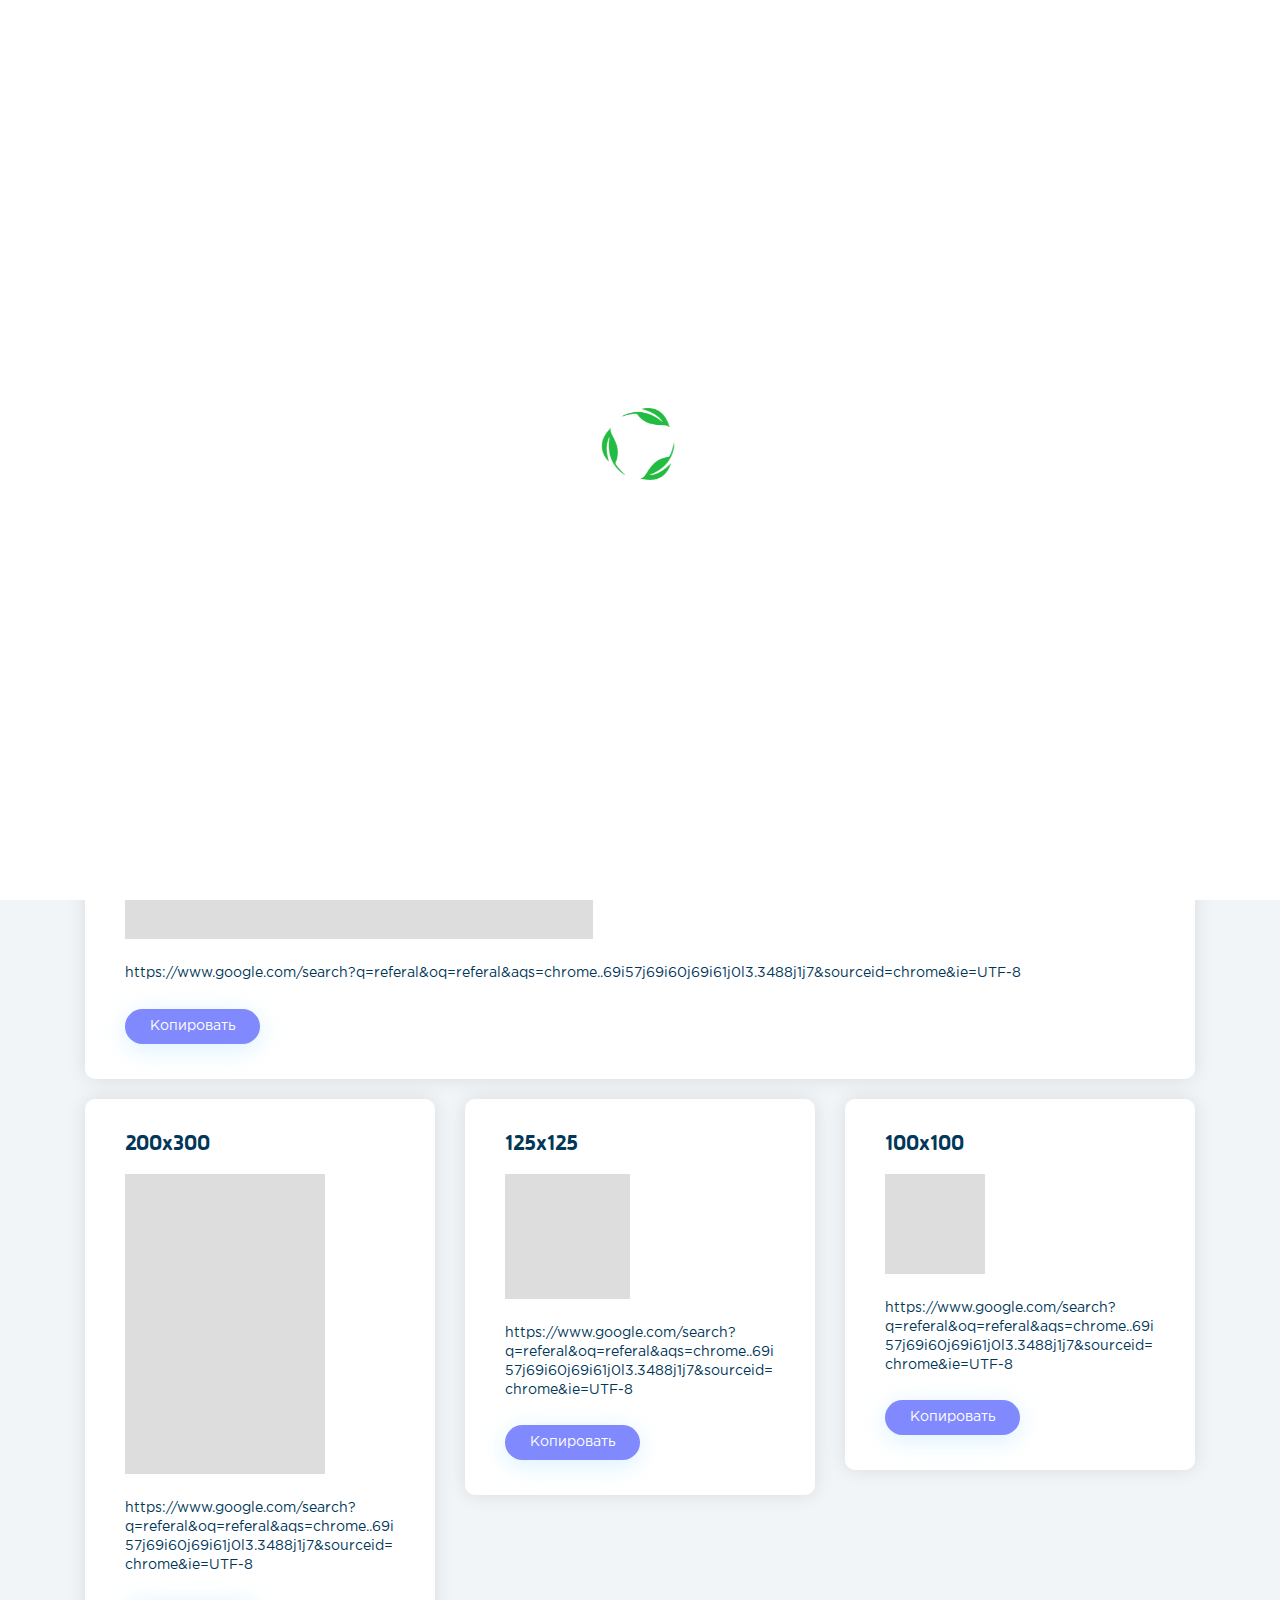
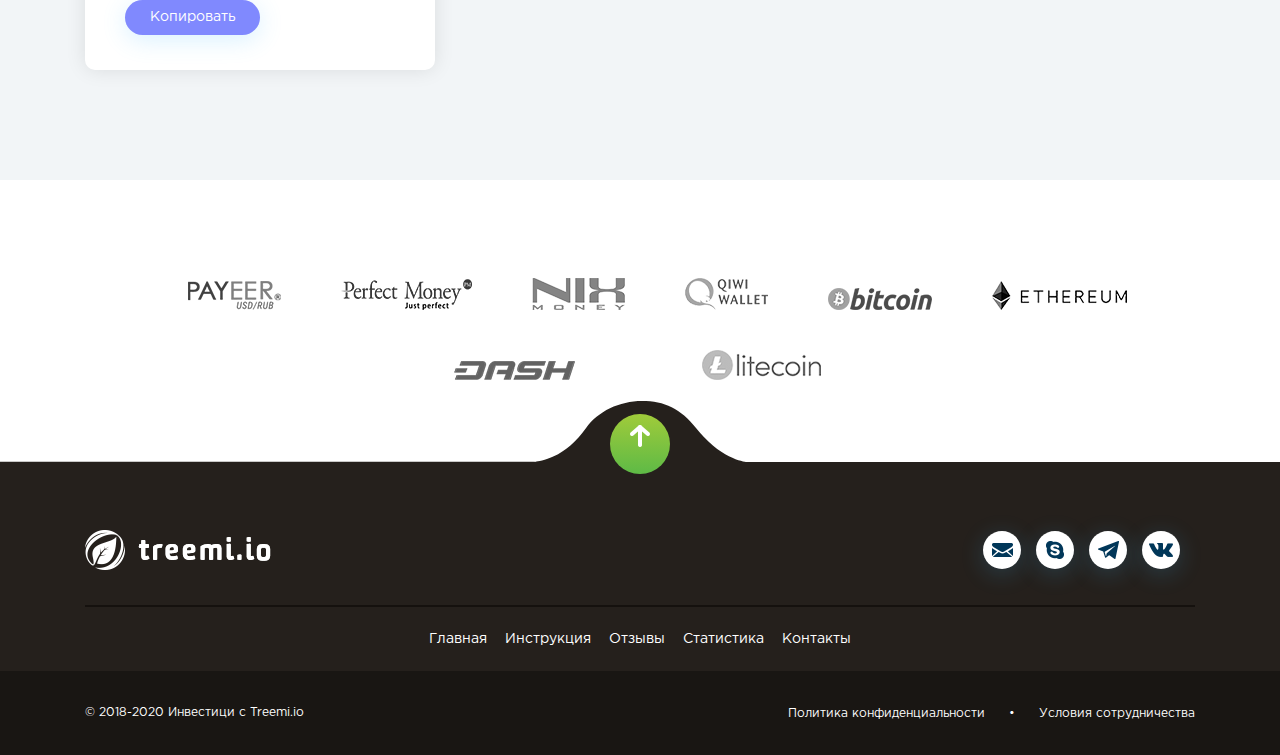
<file: banner.html>
<!DOCTYPE html>
<head>
	<meta charset="utf-8">
	<title>Treemi.oi</title>
    
    <meta name="viewport" content="width=device-width, initial-scale=1.0" />
    <meta name="viewport" content="width=device-width, initial-scale=1.0, maximum-scale=1.0, user-scalable=no"> 

    <link rel="stylesheet" type="text/css" href="css/fonts.css" />
    <link rel="stylesheet" type="text/css" href="css/style.css" /> 
    
    <link rel="icon" href="/favicon.png" type="image/x-icon">
	<link rel="shortcut icon" href="/favicon.png" type="image/x-icon">
    
    <script type="text/javascript" src="js/jquery.js"></script>
    
</head>
	<body>
       <!--------------------------------------->
        <!--------------------------------------->
        <!--  NAV PAGES                        -->
        <!--------------------------------------->
        <!--------------------------------------->
        <div id="nav-pages">
            <a href="index.html">1</a>
            <a href="instruction.html">2</a>
            <a href="banner.html">3</a>
            <a href="contacts.html">4</a>
            <a href="feedback.html">5</a>
            <a href="dashboard.html">6</a>
            <a href="open-deposit.html">7</a>
            <a href="partners.html">8</a>
            <a href="setting.html">9</a>
            <a href="withdraw.html">10</a>
        </div>
        <style>
			#nav-pages{
				position: fixed;
				height: 100vh;
				z-index: 9999;
				background: rgba(255, 255, 255, 0.2);
				display: flex;
				flex-direction: column;
				justify-content: flex-start;
				align-items: center;
				overflow-y: auto;
				padding: 0 5px 5px;
			}
			#nav-pages a{
				text-decoration: none;
				color: #fff;
				display: block;
				padding: 5px;
				background: rgba(0, 0, 0, 0.4);
				text-align: center;
				width: 30px;
				margin-top: 5px;
			}
			#nav-pages a:hover{
				background: rgba(0, 0, 0, 0.8);
			}
		</style>
        <!--------------------------------------->
        <!--------------------------------------->
        <!--  NAV PAGES                        -->
        <!--------------------------------------->
        <!--------------------------------------->
       <div id="loader">
            <div id="cube-loader">
                <div class="img"><img src="img/loading.gif" alt=""/></div>
           </div>
        </div><!--/Loader-->
        
        <div id="main" class="inside-page">
            <div id="wrapper">
                <header>
                    <div class="container">
                        <div class="top">
                            <div class="flex-top flex">
                                <div class="item select-block">
                                    <div class="logo"><a href="#"><img src="img/logo.png" alt="Treemi.oi"/></a></div>
                                    <div id="dep-block-language" class="b-selectblock ru">
                                        <div id="selectblock-language" class="selectblock">                            
                                            <div id="selectBox-language" class="selectBox">
                                                <img src="img/ico/arrow-black.png" alt="" class="arrow" />
                                                <p class="valueTag" name="select">
                                                    <span>Русский</span>
                                                </p>
                                                <ul id="selectMenuBox-language" class="selectMenuBox">
                                                    <li class="option" id="ru">Русский</li>
                                                    <li class="option" id="en">English</li>
                                                </ul>
                                            </div><!-- selectBox -->
                                        </div><!-- #selectblock -->
                                    </div><!-- .b-selectblock -->
                                    <script>
                                        (function( $ ){
                                          $.fn.selectbox = function() {
                                            var selectDefaultHeightlanguage = $('#selectBox-language').height();
                                            var rotateDefaultlanguage = "rotate(0deg)";
                                                $('#selectBox-language > p.valueTag').click(function() {
												  var currentHeightlanguage = $('#selectBox-language').height();
                                                  if (currentHeightlanguage < 200 || currentHeightlanguage == selectDefaultHeightlanguage) {
                                                      $('#selectBox-language').height("115px");
                                                      $('#selectBox-language img.arrow').css({borderRadius: "1000px", transition: ".2s", transform: "rotate(180deg)"});
													  $('#selectBox-language').addClass('open');
                                                  }
                                                  if (currentHeightlanguage >= 115) {
                                                    $('#selectBox-language').height(selectDefaultHeightlanguage);
                                                    $('#selectBox-language img.arrow').css({transform: rotateDefaultlanguage});
													$('#selectBox-language').removeClass('open');
                                                  }
                                              });
                                              
                                              $('#selectBox-language li.option').click(function() {
                                                $('#dep-block-language').removeClass();
                                                $('#selectblock-language').removeClass();
                                                $('#selectBox-language').height(selectDefaultHeightlanguage);
												$('#selectBox-language p.valueTag span').text($(this).text());
                                                $('#selectBox-language img.arrow').css({transform: rotateDefaultlanguage});
                                                
                                                var clalanguage=$(this).attr( 'id' );
                                                
                                                $('#dep-block-language').addClass(clalanguage);
                                                $('#selectblock-language').addClass(clalanguage);
                                              });
                                          };
                                        })( jQuery );
                                        $('selector').selectbox();
                                    </script>
                                    <div id="dep-block-val" class="b-selectblock">
                                        <div id="selectblock-val" class="selectblock">                            
                                            <div id="selectBox-val" class="selectBox">
                                                <img src="img/ico/arrow-black.png" alt="" class="arrow" />
                                                <p class="valueTag" name="select">
                                                    <span>USD</span>
                                                </p>
                                                <ul id="selectMenuBox-val" class="selectMenuBox">
                                                    <li class="option" id="USD">USD</li>
                                                    <li class="option" id="btn">btn</li>
                                                </ul>
                                            </div><!-- selectBox -->
                                        </div><!-- #selectblock -->
                                    </div><!-- .b-selectblock -->
                                    <script>
                                        (function( $ ){
                                          $.fn.selectbox = function() {
                                            var selectDefaultHeightval = $('#selectBox-val').height();
                                            var rotateDefaultval = "rotate(0deg)";
                                                $('#selectBox-val > p.valueTag').click(function() {
												  var currentHeightval = $('#selectBox-val').height();
                                                  if (currentHeightval < 200 || currentHeightval == selectDefaultHeightval) {
                                                      $('#selectBox-val').height("115px");
                                                      $('#selectBox-val img.arrow').css({borderRadius: "1000px", transition: ".2s", transform: "rotate(180deg)"});
													  $('#selectBox-val').addClass('open');
                                                  }
                                                  if (currentHeightval >= 115) {
                                                    $('#selectBox-val').height(selectDefaultHeightval);
                                                    $('#selectBox-val img.arrow').css({transform: rotateDefaultval});
													$('#selectBox-val').removeClass('open');
                                                  }
                                              });
                                              
                                              $('#selectBox-val li.option').click(function() {
                                                $('#dep-block-val').removeClass();
                                                $('#selectblock-val').removeClass();
                                                $('#selectBox-val').height(selectDefaultHeightval);
												$('#selectBox-val p.valueTag span').text($(this).text());
                                                $('#selectBox-val img.arrow').css({transform: rotateDefaultval});
                                                
                                                var clalval=$(this).attr( 'id' );
                                                
                                                $('#dep-block-val').addClass(claval);
                                                $('#selectblock-val').addClass(claval);
                                              });
                                          };
                                        })( jQuery );
                                        $('selector').selectbox();
                                    </script>
                                </div><!--/ item-->
                                <nav id="menu">
                                    <div class="cd-nav-trigger">
                                        <div class="hamburger-menu">
                                            <div class="bar"></div>
                                            <div class="bar"></div>
                                            <div class="bar"></div>
                                        </div>
                                    </div>
                                    <div class="menu">
                                        <ul>
                                            <li><a href="#">Главная</a></li>    
                                            <li><a href="#">Инструкция</a></li>      
                                            <li><a href="#">Отзывы</a></li>   
                                            <li><a href="#">Статистика </a></li>     
                                            <li><a href="#">Контакты</a></li>     
                                        </ul>
                                    </div>
                                </nav><!--/menu-->
                            </div><!--/ flex-top-->
                            
                            <div class="flex-bottom flex">
                                <div class="social-networks">
                                    <a href="#"><img src="img/soc-ico/mail.png" alt=""/></a>
                                    <a href="#"><img src="img/soc-ico/skype.png" alt=""/></a>
                                    <a href="#"><img src="img/soc-ico/tg.png" alt=""/></a>
                                    <a href="#"><img src="img/soc-ico/vk.png" alt=""/></a>
                                </div><!--/ social-networks-->
                                <div class="btn-block">
                                    <div id="registration" class="btn reg modal-block"><span><img src="img/ico/reg.png" alt=""/></span>Регистрация</div>
                                    <div id="inter" class="btn inter modal-block"><span><img src="img/ico/inter.png" alt=""/></span>Вход </div>
                                </div>
                            </div><!--/ flex-bottom-->
                        </div><!--/ top-->
                    </div><!--/ container-->
                </header>
                
                <div id="inside" class="main">
                    <article id="banner-page">
                        <div id="tree-leaf" data-depth='0.3' data-type='parallax'><img src="img/tree-leaf.png"/></div>
                        <div id="tree-leaf-2" data-depth-top="0.3" data-type="parallaxtop"><img src="img/tree-leaf-2.png"></div>
                        <div id="tree-leaf-3" data-depth="0.2" data-type="parallax"><img src="img/tree-leaf-3.png"></div>
                        <div class="container">
                            <div class="title-block">
                                <h2>Баннеры</h2>
                                <p>Используйте данные банеры для привлечения партнеров в вашу реферальную сеть</p>
                                <div class="btn-block"><a href="#" class="btn"><span><img src="img/ico/reg.png" alt=""></span>Открыть аккаунт сейчас</a></div>
                            </div>
						</div><!--container-->
                        <div class="screen gray-screen">
                            <div class="scroll-block"><a href="#scroll-banner" class="scroll"><img src="img/ico/arrow.png" alt=""/></a></div>
                            <section id="scroll-banner" class="anchor-block">
                                <div class="bg-3"></div>
                                <div class="container relative">
                                    <div class="banner-block">
                                        <div class="item b-728х90">
                                        	<div class="tit">728х90</div>
                                            <div class="img"></div>
                                            <div class="link-block">
                                                <textarea id="blink1" >https://www.google.com/search?q=referal&oq=referal&aqs=chrome..69i57j69i60j69i61j0l3.3488j1j7&sourceid=chrome&ie=UTF-8 </textarea>
                                                <button class="btn" onclick="blink1()">Копировать</button>
                                            </div><!--/.link-block-->
                                        </div><!--item-->
                                        <div class="item b-468х60">
                                        	<div class="tit">468х60</div>
                                            <div class="img"></div>
                                            <div class="link-block">
                                                <textarea id="blink2" >https://www.google.com/search?q=referal&oq=referal&aqs=chrome..69i57j69i60j69i61j0l3.3488j1j7&sourceid=chrome&ie=UTF-8 </textarea>
                                                <button class="btn" onclick="blink2()">Копировать</button>
                                            </div><!--/.link-block-->
                                        </div><!--item-->
                                        <div class="banner-flex">
                                            <div class="item b-200х300">
                                                <div class="tit">200х300</div>
                                                <div class="img"></div>
                                                <div class="link-block">
                                                    <textarea id="blink3" >https://www.google.com/search?q=referal&oq=referal&aqs=chrome..69i57j69i60j69i61j0l3.3488j1j7&sourceid=chrome&ie=UTF-8 </textarea>
                                                    <button class="btn" onclick="blink3()">Копировать</button>
                                                </div><!--/.link-block-->
                                            </div><!--item-->
                                            <div class="item b-125х125">
                                                <div class="tit">125х125</div>
                                                <div class="img"></div>
                                                <div class="link-block">
                                                    <textarea id="blink4" >https://www.google.com/search?q=referal&oq=referal&aqs=chrome..69i57j69i60j69i61j0l3.3488j1j7&sourceid=chrome&ie=UTF-8 </textarea>
                                                    <button class="btn" onclick="blink4()">Копировать</button>
                                                </div><!--/.link-block-->
                                            </div><!--item-->
                                            <div class="item b-100х100">
                                                <div class="tit">100х100</div>
                                                <div class="img"></div>
                                                <div class="link-block">
                                                    <textarea id="blink5" >https://www.google.com/search?q=referal&oq=referal&aqs=chrome..69i57j69i60j69i61j0l3.3488j1j7&sourceid=chrome&ie=UTF-8 </textarea>
                                                    <button class="btn" onclick="blink5()">Копировать</button>
                                                </div><!--/.link-block-->
                                            </div><!--item-->
                                        </div>
                                    </div><!--banner-block-->
                                </div><!--container-->
                                <div class="bg-4"></div>
                            </section>
                        </div>
                    </article>
                    
                    
                    <footer>
                        <div class="ps-block">
                            <div class="container">
                                <div class="flex">
                                    <div class="img"><img src="img/ps/pay-payeer.png" alt="" /></div>
                                    <div class="img"><img src="img/ps/pay-pm.png" alt="" /></div>
                                    <div class="img"><img src="img/ps/pay-nix.png" alt="" /></div>
                                    <div class="img"><img src="img/ps/pay-qiwi.png" alt="" /></div>
                                    <div class="img"><img src="img/ps/pay-btc.png" alt="" /></div>
                                    <div class="img"><img src="img/ps/pay-eth.png" alt="" /></div>
                                    <div class="img"><img src="img/ps/pay-dash.png" alt="" /></div>
                                    <div class="img"><img src="img/ps/pay-ltc.png" alt="" /></div>
                                </div>
                            </div><!--container-->
                        </div><!--ps-block-->
                        
                        <div class="scrolltop">
                        	<div id="toTop"><span class="a-arrow"><img src="img/ico/arrow-white.png" alt=""/></span></div>
                            <span class="left"></span>
                            <span class="right"></span>
                        </div>
                        
                        <div class="footer-block">
                            <div class="container">
                                <div class="top flex">
                                    <div class="logo"><a href="#"><img src="img/logo-white.png" alt="Treemi.oi"/></a></div>
                                    <div class="social-networks">
                                        <a href="#"><img src="img/soc-ico/mail.png" alt=""/></a>
                                        <a href="#"><img src="img/soc-ico/skype.png" alt=""/></a>
                                        <a href="#"><img src="img/soc-ico/tg.png" alt=""/></a>
                                        <a href="#"><img src="img/soc-ico/vk.png" alt=""/></a>
                                    </div><!--/ social-networks-->
                                </div>
                                <nav id="menu">
                                    <div class="menu">
                                        <ul>
                                            <li><a href="#">Главная</a></li>    
                                            <li><a href="#">Инструкция</a></li>      
                                            <li><a href="#">Отзывы</a></li>   
                                            <li><a href="#">Статистика </a></li>     
                                            <li><a href="#">Контакты</a></li>  
                                        </ul>
                                    </div>
                                </nav><!--/menu-->
                            </div><!--container-->
                            <div class="bottom">
                                <div class="container">
                                    <div class="flex">
                                        <div class="copyright">© 2018-2020  Инвестици с Treemi.io</div>
                                        <div class="other-doc"><a href="#">Политика конфиденциальности</a>      <span>•</span>     <a href="#">Условия сотрудничества</a></div>
                                    </div>
                                </div><!--container-->
                            </div>
                        </div>
                    </footer>
            	</div>
            </div><!-- End #wrapper --> 
        </div><!--/Main-->
       
       
        <!-- MODAL INTER-->
        <div class="modal" data-id="#registration">
            <div class="modal-ov"></div>
            <div class="modal-content">
                <div class="close"><span><img src="img/ico/close.png" alt=""/></span></div>
                <div class="modal-flex">
                    <div class="img"><img src="img/ico/reg-mod.png" alt=""/></div>
                    <div class="right-block">
                    	<div class="title-block"><h2>Регистрация</h2></div>
                        <div class="form-block">
                            <form action="" method="post">
                            	<div class="item-form">
                                    <label>Придумайте логин</label>
                                    <input type="text" class="input-form" placeholder="Придумайте логин"/> 
                                </div>
                                <div class="item-form">
                                    <label>Ваш e-mail</label>
                                    <input type="email" class="input-form" placeholder="alexey.sautchenkov@gmail.com"/> 
                                </div>
                                <div class="item-form">
                                    <label>Придумайте пароль</label>
                                    <input type="password" class="input-form" placeholder="************"/> 
                                </div>
                                <div class="item-form">
                                    <label>Повторите пароль</label>
                                    <input type="password" class="input-form" placeholder="************"/> 
                                </div>
                                <div class="item-form">
                                    <label>Придумайте пин-код</label>
                                    <input type="text" class="input-form" placeholder="4 цифры"/> 
                                </div>
                                <div class="item-form">
                                    <input id="checkbox" name="checkbox" type="checkbox">
                                    <label for="checkbox">Я согласен с <a href="#">правилами</a></label>
                                </div>
                                <div class="btn-block"><button class="btn">Создать аккаунт</button></div>
                                <div class="txt-ac">
                                	<p>У вас уже есть акаунт? <a href="#">Войдите</a></p>
                                </div>
                        	</form>
                        </div><!--form-block-->
                    </div>
                </div><!--modal-flex-->
        	</div>
        </div>
        
        <div class="modal" data-id="#inter">
            <div class="modal-ov"></div>
            <div class="modal-content">
                <div class="close"><span><img src="img/ico/close.png" alt=""/></span></div>
                <div class="modal-flex">
                    <div class="img"><img src="img/ico/reg-mod.png" alt=""/></div>
                    <div class="right-block">
                    	<div class="title-block"><h2>Войти в аккаунт</h2></div>
                        <div class="form-block">
                            <form action="" method="post">
                            	<div class="item-form">
                                    <label>Ваш e-mail:</label>
                                    <input type="email" class="input-form" placeholder="alexey.sautchenkov@gmail.com"/> 
                                </div>
                                <div class="item-form">
                                    <label>Ваш пароль:</label>
                                    <input type="password" class="input-form" placeholder="************"/> 
                                </div>
                                <div class="forgot-password">
                                	<a href="#">Забыли пароль?</a>
                                </div>
                                <div class="btn-block"><button class="btn">Войти</button></div>
                                <div class="txt-ac">
                                	<p>У вас еще нет аккаута? <a href="#">Зарегистрируйтесь</a></p>
                                </div>
                        	</form>
                        </div><!--form-block-->
                    </div>
                </div><!--modal-flex-->
        	</div>
        </div>
	   
       <script>
			//BANNER JS
			function blink1() {
			  var bcopyText = document.getElementById("blink1");
			  bcopyText.select();
			  document.execCommand("Copy");
			}
			function blink2() {
			  var bcopyText2 = document.getElementById("blink2");
			  bcopyText2.select();
			  document.execCommand("Copy");
			}
			function blink3() {
			  var bcopyText3 = document.getElementById("blink3");
			  bcopyText3.select();
			  document.execCommand("Copy");
			}
			
			function blink4() {
			  var bcopyText4 = document.getElementById("blink4");
			  bcopyText4.select();
			  document.execCommand("Copy");
			}
			
			function blink5() {
			  var bcopyText5 = document.getElementById("blink5");
			  bcopyText5.select();
			  document.execCommand("Copy");
			}
			var text = jQuery('#blink1').val(),
				matches = text.match(/\n/g),
				breaks = matches ? matches.length : 2;
			
			jQuery('#blink1').attr('rows',breaks + 2);
			
			var text = jQuery('#blink2').val(),
				matches = text.match(/\n/g),
				breaks = matches ? matches.length : 2;
			
			jQuery('#blink2').attr('rows',breaks + 2);
			
			
			var text = jQuery('#blink3').val(),
				matches = text.match(/\n/g),
				breaks = matches ? matches.length : 2;
			
			jQuery('#blink3').attr('rows',breaks + 2);
			
			
			var text = jQuery('#blink4').val(),
				matches = text.match(/\n/g),
				breaks = matches ? matches.length : 2;
			
			jQuery('#blink4').attr('rows',breaks + 2);
			
			
			var text = jQuery('#blink5').val(),
				matches = text.match(/\n/g),
				breaks = matches ? matches.length : 2;
			
			jQuery('#blink5').attr('rows',breaks + 2);
        </script>
        
	   <script type="text/javascript" src="js/main.js"></script>  
       
	</body>
</html>
</file>
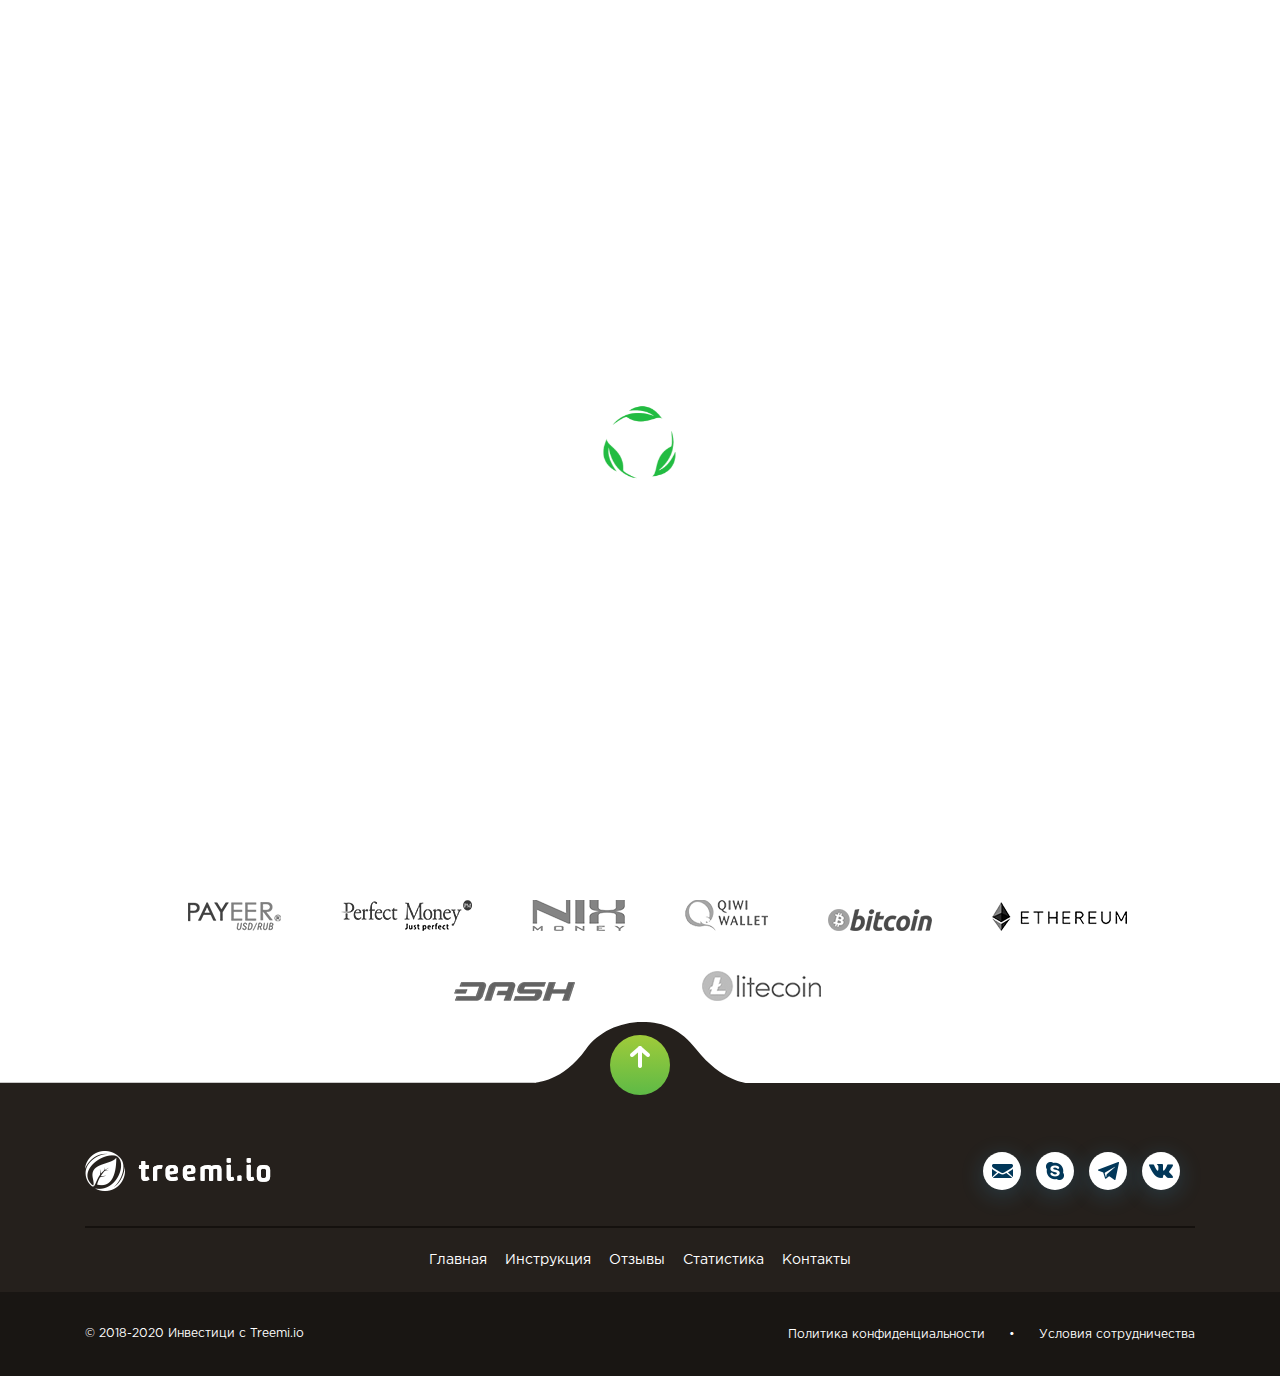
<file: contacts.html>
<!DOCTYPE html>
<head>
	<meta charset="utf-8">
	<title>Treemi.oi</title>
    
    <meta name="viewport" content="width=device-width, initial-scale=1.0" />
    <meta name="viewport" content="width=device-width, initial-scale=1.0, maximum-scale=1.0, user-scalable=no"> 

    <link rel="stylesheet" type="text/css" href="css/fonts.css" />
    <link rel="stylesheet" type="text/css" href="css/style.css" /> 
    
    <link rel="icon" href="/favicon.png" type="image/x-icon">
	<link rel="shortcut icon" href="/favicon.png" type="image/x-icon">
    
    <script type="text/javascript" src="js/jquery.js"></script>
    
</head>
	<body>
       <!--------------------------------------->
        <!--------------------------------------->
        <!--  NAV PAGES                        -->
        <!--------------------------------------->
        <!--------------------------------------->
        <div id="nav-pages">
            <a href="index.html">1</a>
            <a href="instruction.html">2</a>
            <a href="banner.html">3</a>
            <a href="contacts.html">4</a>
            <a href="feedback.html">5</a>
            <a href="dashboard.html">6</a>
            <a href="open-deposit.html">7</a>
            <a href="partners.html">8</a>
            <a href="setting.html">9</a>
            <a href="withdraw.html">10</a>
        </div>
        <style>
			#nav-pages{
				position: fixed;
				height: 100vh;
				z-index: 9999;
				background: rgba(255, 255, 255, 0.2);
				display: flex;
				flex-direction: column;
				justify-content: flex-start;
				align-items: center;
				overflow-y: auto;
				padding: 0 5px 5px;
			}
			#nav-pages a{
				text-decoration: none;
				color: #fff;
				display: block;
				padding: 5px;
				background: rgba(0, 0, 0, 0.4);
				text-align: center;
				width: 30px;
				margin-top: 5px;
			}
			#nav-pages a:hover{
				background: rgba(0, 0, 0, 0.8);
			}
		</style>
        <!--------------------------------------->
        <!--------------------------------------->
        <!--  NAV PAGES                        -->
        <!--------------------------------------->
        <!--------------------------------------->
       <div id="loader">
            <div id="cube-loader">
                <div class="img"><img src="img/loading.gif" alt=""/></div>
           </div>
        </div><!--/Loader-->
        
        <div id="main" class="inside-page">
            <div id="wrapper">
                <header>
                    <div class="container">
                        <div class="top">
                            <div class="flex-top flex">
                                <div class="item select-block">
                                    <div class="logo"><a href="#"><img src="img/logo.png" alt="Treemi.oi"/></a></div>
                                    <div id="dep-block-language" class="b-selectblock ru">
                                        <div id="selectblock-language" class="selectblock">                            
                                            <div id="selectBox-language" class="selectBox">
                                                <img src="img/ico/arrow-black.png" alt="" class="arrow" />
                                                <p class="valueTag" name="select">
                                                    <span>Русский</span>
                                                </p>
                                                <ul id="selectMenuBox-language" class="selectMenuBox">
                                                    <li class="option" id="ru">Русский</li>
                                                    <li class="option" id="en">English</li>
                                                </ul>
                                            </div><!-- selectBox -->
                                        </div><!-- #selectblock -->
                                    </div><!-- .b-selectblock -->
                                    <script>
                                        (function( $ ){
                                          $.fn.selectbox = function() {
                                            var selectDefaultHeightlanguage = $('#selectBox-language').height();
                                            var rotateDefaultlanguage = "rotate(0deg)";
                                                $('#selectBox-language > p.valueTag').click(function() {
												  var currentHeightlanguage = $('#selectBox-language').height();
                                                  if (currentHeightlanguage < 200 || currentHeightlanguage == selectDefaultHeightlanguage) {
                                                      $('#selectBox-language').height("115px");
                                                      $('#selectBox-language img.arrow').css({borderRadius: "1000px", transition: ".2s", transform: "rotate(180deg)"});
													  $('#selectBox-language').addClass('open');
                                                  }
                                                  if (currentHeightlanguage >= 115) {
                                                    $('#selectBox-language').height(selectDefaultHeightlanguage);
                                                    $('#selectBox-language img.arrow').css({transform: rotateDefaultlanguage});
													$('#selectBox-language').removeClass('open');
                                                  }
                                              });
                                              
                                              $('#selectBox-language li.option').click(function() {
                                                $('#dep-block-language').removeClass();
                                                $('#selectblock-language').removeClass();
                                                $('#selectBox-language').height(selectDefaultHeightlanguage);
												$('#selectBox-language p.valueTag span').text($(this).text());
                                                $('#selectBox-language img.arrow').css({transform: rotateDefaultlanguage});
                                                
                                                var clalanguage=$(this).attr( 'id' );
                                                
                                                $('#dep-block-language').addClass(clalanguage);
                                                $('#selectblock-language').addClass(clalanguage);
                                              });
                                          };
                                        })( jQuery );
                                        $('selector').selectbox();
                                    </script>
                                    <div id="dep-block-val" class="b-selectblock">
                                        <div id="selectblock-val" class="selectblock">                            
                                            <div id="selectBox-val" class="selectBox">
                                                <img src="img/ico/arrow-black.png" alt="" class="arrow" />
                                                <p class="valueTag" name="select">
                                                    <span>USD</span>
                                                </p>
                                                <ul id="selectMenuBox-val" class="selectMenuBox">
                                                    <li class="option" id="USD">USD</li>
                                                    <li class="option" id="btn">btn</li>
                                                </ul>
                                            </div><!-- selectBox -->
                                        </div><!-- #selectblock -->
                                    </div><!-- .b-selectblock -->
                                    <script>
                                        (function( $ ){
                                          $.fn.selectbox = function() {
                                            var selectDefaultHeightval = $('#selectBox-val').height();
                                            var rotateDefaultval = "rotate(0deg)";
                                                $('#selectBox-val > p.valueTag').click(function() {
												  var currentHeightval = $('#selectBox-val').height();
                                                  if (currentHeightval < 200 || currentHeightval == selectDefaultHeightval) {
                                                      $('#selectBox-val').height("115px");
                                                      $('#selectBox-val img.arrow').css({borderRadius: "1000px", transition: ".2s", transform: "rotate(180deg)"});
													  $('#selectBox-val').addClass('open');
                                                  }
                                                  if (currentHeightval >= 115) {
                                                    $('#selectBox-val').height(selectDefaultHeightval);
                                                    $('#selectBox-val img.arrow').css({transform: rotateDefaultval});
													$('#selectBox-val').removeClass('open');
                                                  }
                                              });
                                              
                                              $('#selectBox-val li.option').click(function() {
                                                $('#dep-block-val').removeClass();
                                                $('#selectblock-val').removeClass();
                                                $('#selectBox-val').height(selectDefaultHeightval);
												$('#selectBox-val p.valueTag span').text($(this).text());
                                                $('#selectBox-val img.arrow').css({transform: rotateDefaultval});
                                                
                                                var clalval=$(this).attr( 'id' );
                                                
                                                $('#dep-block-val').addClass(claval);
                                                $('#selectblock-val').addClass(claval);
                                              });
                                          };
                                        })( jQuery );
                                        $('selector').selectbox();
                                    </script>
                                </div><!--/ item-->
                                <nav id="menu">
                                    <div class="cd-nav-trigger">
                                        <div class="hamburger-menu">
                                            <div class="bar"></div>
                                            <div class="bar"></div>
                                            <div class="bar"></div>
                                        </div>
                                    </div>
                                    <div class="menu">
                                        <ul>
                                            <li><a href="#">Главная</a></li>    
                                            <li><a href="#">Инструкция</a></li>      
                                            <li><a href="#">Отзывы</a></li>   
                                            <li><a href="#">Статистика </a></li>     
                                            <li><a href="#">Контакты</a></li>     
                                        </ul>
                                    </div>
                                </nav><!--/menu-->
                            </div><!--/ flex-top-->
                            
                            <div class="flex-bottom flex">
                                <div class="social-networks">
                                    <a href="#"><img src="img/soc-ico/mail.png" alt=""/></a>
                                    <a href="#"><img src="img/soc-ico/skype.png" alt=""/></a>
                                    <a href="#"><img src="img/soc-ico/tg.png" alt=""/></a>
                                    <a href="#"><img src="img/soc-ico/vk.png" alt=""/></a>
                                </div><!--/ social-networks-->
                                <div class="btn-block">
                                    <div id="registration" class="btn reg modal-block"><span><img src="img/ico/reg.png" alt=""/></span>Регистрация</div>
                                    <div id="inter" class="btn inter modal-block"><span><img src="img/ico/inter.png" alt=""/></span>Вход </div>
                                </div>
                            </div><!--/ flex-bottom-->
                        </div><!--/ top-->
                    </div><!--/ container-->
                </header>
                
                <div class="main">
                    <section id="contacts-page">
                        <div id="tree-leaf" data-depth='0.3' data-type='parallax'><img src="img/tree-leaf.png"/></div>
                        <div id="tree-leaf-2" data-depth-top="0.3" data-type="parallaxtop"><img src="img/tree-leaf-2.png"></div>
                        <div id="tree-leaf-3" data-depth="0.2" data-type="parallax"><img src="img/tree-leaf-3.png"></div>
                        <div class="container">
                            <div class="flex">
                                <div class="item-block">
                                	<div class="title-block">
                                        <h2>Контакты</h2>
                                        <p>Пишите нам, будем рады ответить на все ваши вопросы</p>
                                    </div>
                                    <div class="contacts-info">
                                    	<div class="item flex">
                                            <div class="img"><img src="img/ico/map.png" alt=""/></div>
                                            <p>London, UK 96 Kensington High Street W8 4SG</p>
                                        </div>
                                        <div class="item">
                                            <a href="mailto:hello@tremi.io">
                                                <div class="img"><img src="img/soc-ico/mail.png" alt=""/></div>
                                                <p>hello@tremi.io</p>
                                            </a>
                                        </div>
                                        <div class="item">
                                            <a href="#">
                                                <div class="img"><img src="img/soc-ico/skype.png" alt=""/></div>
                                                <p>teemi-support</p>
                                            </a>
                                        </div>
                                        <div class="item">
                                            <a href="#">
                                                <div class="img"><img src="img/soc-ico/tg.png" alt=""/></div>
                                                <p>@treemi</p>
                                            </a>
                                        </div>
                                    </div>
                                </div><!--item-block-->
                                <div class="item-question">
                                	<div class="title-block"><h2>Задайте ваш вопрос</h2></div>
                                    <div class="form-block">
                                        <form action="" method="post">
                                            <div class="item-form">
                                                <label>Ваш e-mail:</label>
                                                <input type="email" class="input-form" placeholder="alexey.sautchenkov@gmail.com"/> 
                                            </div>
                                            <div class="item-form">
                                                <label>Задайте свой вопрос</label>
                                                <textarea class="input-form" placeholder="Текст сообщения"></textarea>
                                            </div>
                                            <div class="btn-block"><button class="btn">Отправить</button></div>
                                        </form>
                                    </div><!--form-block-->
                                </div>
                            </div>
                        </div><!--container-->
                    </section>
                    
                    
                    <footer>
                        <div class="ps-block">
                            <div class="container">
                                <div class="flex">
                                    <div class="img"><img src="img/ps/pay-payeer.png" alt="" /></div>
                                    <div class="img"><img src="img/ps/pay-pm.png" alt="" /></div>
                                    <div class="img"><img src="img/ps/pay-nix.png" alt="" /></div>
                                    <div class="img"><img src="img/ps/pay-qiwi.png" alt="" /></div>
                                    <div class="img"><img src="img/ps/pay-btc.png" alt="" /></div>
                                    <div class="img"><img src="img/ps/pay-eth.png" alt="" /></div>
                                    <div class="img"><img src="img/ps/pay-dash.png" alt="" /></div>
                                    <div class="img"><img src="img/ps/pay-ltc.png" alt="" /></div>
                                </div>
                            </div><!--container-->
                        </div><!--ps-block-->
                        
                        <div class="scrolltop">
                        	<div id="toTop"><span class="a-arrow"><img src="img/ico/arrow-white.png" alt=""/></span></div>
                            <span class="left"></span>
                            <span class="right"></span>
                        </div>
                        
                        <div class="footer-block">
                            <div class="container">
                                <div class="top flex">
                                    <div class="logo"><a href="#"><img src="img/logo-white.png" alt="Treemi.oi"/></a></div>
                                    <div class="social-networks">
                                        <a href="#"><img src="img/soc-ico/mail.png" alt=""/></a>
                                        <a href="#"><img src="img/soc-ico/skype.png" alt=""/></a>
                                        <a href="#"><img src="img/soc-ico/tg.png" alt=""/></a>
                                        <a href="#"><img src="img/soc-ico/vk.png" alt=""/></a>
                                    </div><!--/ social-networks-->
                                </div>
                                <nav id="menu">
                                    <div class="menu">
                                        <ul>
                                            <li><a href="#">Главная</a></li>    
                                            <li><a href="#">Инструкция</a></li>      
                                            <li><a href="#">Отзывы</a></li>   
                                            <li><a href="#">Статистика </a></li>     
                                            <li><a href="#">Контакты</a></li>  
                                        </ul>
                                    </div>
                                </nav><!--/menu-->
                            </div><!--container-->
                            <div class="bottom">
                                <div class="container">
                                    <div class="flex">
                                        <div class="copyright">© 2018-2020  Инвестици с Treemi.io</div>
                                        <div class="other-doc"><a href="#">Политика конфиденциальности</a>      <span>•</span>     <a href="#">Условия сотрудничества</a></div>
                                    </div>
                                </div><!--container-->
                            </div>
                        </div>
                    </footer>
            	</div>
            </div><!-- End #wrapper --> 
        </div><!--/Main-->
       
       
        <!-- MODAL INTER-->
        <div class="modal" data-id="#registration">
            <div class="modal-ov"></div>
            <div class="modal-content">
                <div class="close"><span><img src="img/ico/close.png" alt=""/></span></div>
                <div class="modal-flex">
                    <div class="img"><img src="img/ico/reg-mod.png" alt=""/></div>
                    <div class="right-block">
                    	<div class="title-block"><h2>Регистрация</h2></div>
                        <div class="form-block">
                            <form action="" method="post">
                            	<div class="item-form">
                                    <label>Придумайте логин</label>
                                    <input type="text" class="input-form" placeholder="Придумайте логин"/> 
                                </div>
                                <div class="item-form">
                                    <label>Ваш e-mail</label>
                                    <input type="email" class="input-form" placeholder="alexey.sautchenkov@gmail.com"/> 
                                </div>
                                <div class="item-form">
                                    <label>Придумайте пароль</label>
                                    <input type="password" class="input-form" placeholder="************"/> 
                                </div>
                                <div class="item-form">
                                    <label>Повторите пароль</label>
                                    <input type="password" class="input-form" placeholder="************"/> 
                                </div>
                                <div class="item-form">
                                    <label>Придумайте пин-код</label>
                                    <input type="text" class="input-form" placeholder="4 цифры"/> 
                                </div>
                                <div class="item-form">
                                    <input id="checkbox" name="checkbox" type="checkbox">
                                    <label for="checkbox">Я согласен с <a href="#">правилами</a></label>
                                </div>
                                <div class="btn-block"><button class="btn">Создать аккаунт</button></div>
                                <div class="txt-ac">
                                	<p>У вас уже есть акаунт? <a href="#">Войдите</a></p>
                                </div>
                        	</form>
                        </div><!--form-block-->
                    </div>
                </div><!--modal-flex-->
        	</div>
        </div>
        
        <div class="modal" data-id="#inter">
            <div class="modal-ov"></div>
            <div class="modal-content">
                <div class="close"><span><img src="img/ico/close.png" alt=""/></span></div>
                <div class="modal-flex">
                    <div class="img"><img src="img/ico/reg-mod.png" alt=""/></div>
                    <div class="right-block">
                    	<div class="title-block"><h2>Войти в аккаунт</h2></div>
                        <div class="form-block">
                            <form action="" method="post">
                            	<div class="item-form">
                                    <label>Ваш e-mail:</label>
                                    <input type="email" class="input-form" placeholder="alexey.sautchenkov@gmail.com"/> 
                                </div>
                                <div class="item-form">
                                    <label>Ваш пароль:</label>
                                    <input type="password" class="input-form" placeholder="************"/> 
                                </div>
                                <div class="forgot-password">
                                	<a href="#">Забыли пароль?</a>
                                </div>
                                <div class="btn-block"><button class="btn">Войти</button></div>
                                <div class="txt-ac">
                                	<p>У вас еще нет аккаута? <a href="#">Зарегистрируйтесь</a></p>
                                </div>
                        	</form>
                        </div><!--form-block-->
                    </div>
                </div><!--modal-flex-->
        	</div>
        </div>
	   
	   <script type="text/javascript" src="js/main.js"></script>  
       
	</body>
</html>
</file>
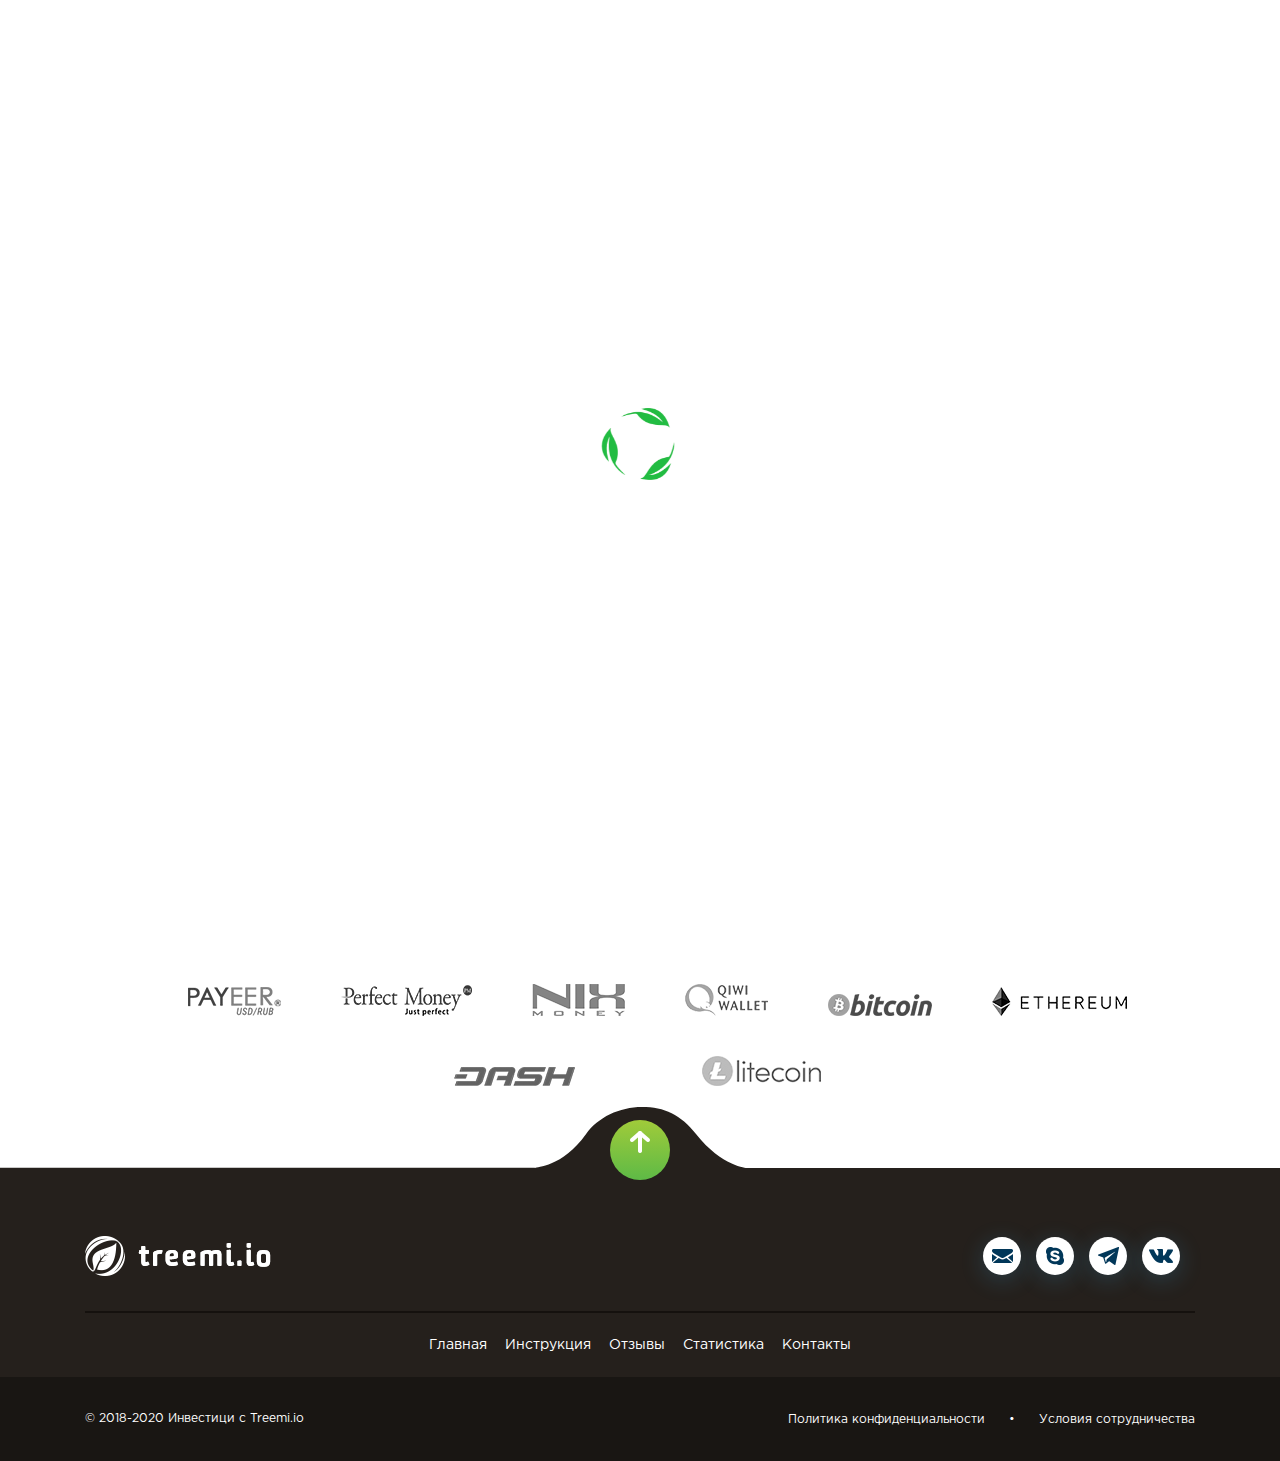
<file: dashboard.html>
<!DOCTYPE html>
<head>
	<meta charset="utf-8">
	<title>Treemi.oi</title>
    
    <meta name="viewport" content="width=device-width, initial-scale=1.0" />
    <meta name="viewport" content="width=device-width, initial-scale=1.0, maximum-scale=1.0, user-scalable=no"> 

    <link rel="stylesheet" type="text/css" href="css/fonts.css" />
    <link rel="stylesheet" type="text/css" href="css/style-a.css" /> 
    
    <link rel="icon" href="/favicon.png" type="image/x-icon">
	<link rel="shortcut icon" href="/favicon.png" type="image/x-icon">
    
    <script type="text/javascript" src="js/jquery.js"></script>
    
</head>
	<body>
       <!--------------------------------------->
        <!--------------------------------------->
        <!--  NAV PAGES                        -->
        <!--------------------------------------->
        <!--------------------------------------->
        <div id="nav-pages">
            <a href="index.html">1</a>
            <a href="instruction.html">2</a>
            <a href="banner.html">3</a>
            <a href="contacts.html">4</a>
            <a href="feedback.html">5</a>
            <a href="dashboard.html">6</a>
            <a href="open-deposit.html">7</a>
            <a href="partners.html">8</a>
            <a href="setting.html">9</a>
            <a href="withdraw.html">10</a>
        </div>
        <style>
			#nav-pages{
				position: fixed;
				height: 100vh;
				z-index: 9999;
				background: rgba(255, 255, 255, 0.2);
				display: flex;
				flex-direction: column;
				justify-content: flex-start;
				align-items: center;
				overflow-y: auto;
				padding: 0 5px 5px;
			}
			#nav-pages a{
				text-decoration: none;
				color: #fff;
				display: block;
				padding: 5px;
				background: rgba(0, 0, 0, 0.4);
				text-align: center;
				width: 30px;
				margin-top: 5px;
			}
			#nav-pages a:hover{
				background: rgba(0, 0, 0, 0.8);
			}
		</style>
        <!--------------------------------------->
        <!--------------------------------------->
        <!--  NAV PAGES                        -->
        <!--------------------------------------->
        <!--------------------------------------->
       <div id="loader">
            <div id="cube-loader">
                <div class="img"><img src="img/loading.gif" alt=""/></div>
           </div>
        </div><!--/Loader-->
        
        <div id="main" class="inside-page admin-page">
            <div id="wrapper">
                <header>
                    <div class="container">
                        <div class="top">
                            <div class="flex-top flex">
                                <div class="item select-block">
                                    <div class="logo"><a href="#"><img src="img/logo.png" alt="Treemi.oi"/></a></div>
                                    <div id="dep-block-language" class="b-selectblock ru">
                                        <div id="selectblock-language" class="selectblock">                            
                                            <div id="selectBox-language" class="selectBox">
                                                <img src="img/ico/arrow-black.png" alt="" class="arrow" />
                                                <p class="valueTag" name="select">
                                                    <span>Русский</span>
                                                </p>
                                                <ul id="selectMenuBox-language" class="selectMenuBox">
                                                    <li class="option" id="ru">Русский</li>
                                                    <li class="option" id="en">English</li>
                                                </ul>
                                            </div><!-- selectBox -->
                                        </div><!-- #selectblock -->
                                    </div><!-- .b-selectblock -->
                                    <script>
                                        (function( $ ){
                                          $.fn.selectbox = function() {
                                            var selectDefaultHeightlanguage = $('#selectBox-language').height();
                                            var rotateDefaultlanguage = "rotate(0deg)";
                                                $('#selectBox-language > p.valueTag').click(function() {
												  var currentHeightlanguage = $('#selectBox-language').height();
                                                  if (currentHeightlanguage < 200 || currentHeightlanguage == selectDefaultHeightlanguage) {
                                                      $('#selectBox-language').height("115px");
                                                      $('#selectBox-language img.arrow').css({borderRadius: "1000px", transition: ".2s", transform: "rotate(180deg)"});
													  $('#selectBox-language').addClass('open');
                                                  }
                                                  if (currentHeightlanguage >= 115) {
                                                    $('#selectBox-language').height(selectDefaultHeightlanguage);
                                                    $('#selectBox-language img.arrow').css({transform: rotateDefaultlanguage});
													$('#selectBox-language').removeClass('open');
                                                  }
                                              });
                                              
                                              $('#selectBox-language li.option').click(function() {
                                                $('#dep-block-language').removeClass();
                                                $('#selectblock-language').removeClass();
                                                $('#selectBox-language').height(selectDefaultHeightlanguage);
												$('#selectBox-language p.valueTag span').text($(this).text());
                                                $('#selectBox-language img.arrow').css({transform: rotateDefaultlanguage});
                                                
                                                var clalanguage=$(this).attr( 'id' );
                                                
                                                $('#dep-block-language').addClass(clalanguage);
                                                $('#selectblock-language').addClass(clalanguage);
                                              });
                                          };
                                        })( jQuery );
                                        $('selector').selectbox();
                                    </script>
                                    <div id="dep-block-val" class="b-selectblock">
                                        <div id="selectblock-val" class="selectblock">                            
                                            <div id="selectBox-val" class="selectBox">
                                                <img src="img/ico/arrow-black.png" alt="" class="arrow" />
                                                <p class="valueTag" name="select">
                                                    <span>USD</span>
                                                </p>
                                                <ul id="selectMenuBox-val" class="selectMenuBox">
                                                    <li class="option" id="USD">USD</li>
                                                    <li class="option" id="btn">btn</li>
                                                </ul>
                                            </div><!-- selectBox -->
                                        </div><!-- #selectblock -->
                                    </div><!-- .b-selectblock -->
                                    <script>
                                        (function( $ ){
                                          $.fn.selectbox = function() {
                                            var selectDefaultHeightval = $('#selectBox-val').height();
                                            var rotateDefaultval = "rotate(0deg)";
                                                $('#selectBox-val > p.valueTag').click(function() {
												  var currentHeightval = $('#selectBox-val').height();
                                                  if (currentHeightval < 200 || currentHeightval == selectDefaultHeightval) {
                                                      $('#selectBox-val').height("115px");
                                                      $('#selectBox-val img.arrow').css({borderRadius: "1000px", transition: ".2s", transform: "rotate(180deg)"});
													  $('#selectBox-val').addClass('open');
                                                  }
                                                  if (currentHeightval >= 115) {
                                                    $('#selectBox-val').height(selectDefaultHeightval);
                                                    $('#selectBox-val img.arrow').css({transform: rotateDefaultval});
													$('#selectBox-val').removeClass('open');
                                                  }
                                              });
                                              
                                              $('#selectBox-val li.option').click(function() {
                                                $('#dep-block-val').removeClass();
                                                $('#selectblock-val').removeClass();
                                                $('#selectBox-val').height(selectDefaultHeightval);
												$('#selectBox-val p.valueTag span').text($(this).text());
                                                $('#selectBox-val img.arrow').css({transform: rotateDefaultval});
                                                
                                                var clalval=$(this).attr( 'id' );
                                                
                                                $('#dep-block-val').addClass(claval);
                                                $('#selectblock-val').addClass(claval);
                                              });
                                          };
                                        })( jQuery );
                                        $('selector').selectbox();
                                    </script>
                                </div><!--/ item-->
                                <nav id="menu">
                                    <div class="cd-nav-trigger">
                                        <div class="hamburger-menu">
                                            <div class="bar"></div>
                                            <div class="bar"></div>
                                            <div class="bar"></div>
                                        </div>
                                    </div>
                                    <div class="menu">
                                        <ul>
                                            <li><a href="#">Главная</a></li>    
                                            <li><a href="#">Инструкция</a></li>      
                                            <li><a href="#">Отзывы</a></li>   
                                            <li><a href="#">Статистика </a></li>     
                                            <li><a href="#">Контакты</a></li>     
                                        </ul>
                                        <div class="admin-menu">
                                            <ul>
                                                <li class="active"><a href="#"><img src="img/admin/ico/speedometer.png" alt=""/><span>Dashboard</span></a></li>  
                                                <li><a href="#"><img src="img/admin/ico/money-bag.png" alt=""/><span>Открыть депозит</span></a></li>     
                                                <li><a href="#"><img src="img/admin/ico/payment-method.png" alt=""/><span>Вывести средства</span></a></li>    
                                                <li><a href="#"><img src="img/admin/ico/icon.png" alt=""/><span>Партнерство</span></a></li>  
                                                <li><a href="#"><img src="img/admin/ico/settings-work-tool.png" alt=""/><span>Настройки</span></a></li>  
                                                <!--<li><a href="#"><img src="img/admin/ico/gift.png" alt=""/><span>Получить бонус</span></a></li>--> 
                                            </ul>
                                        </div>
                                    </div>
                                </nav><!--/menu-->
                            </div><!--/ flex-top-->
                            
                            <div class="flex-bottom flex">
                                <div class="social-networks">
                                    <a href="#"><img src="img/soc-ico/mail.png" alt=""/></a>
                                    <a href="#"><img src="img/soc-ico/skype.png" alt=""/></a>
                                    <a href="#"><img src="img/soc-ico/tg.png" alt=""/></a>
                                    <a href="#"><img src="img/soc-ico/vk.png" alt=""/></a>
                                </div><!--/ social-networks-->
                                <div class="btn-block">
                                    <div class="btn reg"><span><img src="img/ico/reg.png" alt=""/></span>username_13512@gmail.com</div>
                                    <a href="#" class="btn inter"><span><img src="img/ico/inter.png" alt=""/></span>Выход</a>
                                </div>
                            </div><!--/ flex-bottom-->
                        </div><!--/ top-->
                        
                        <div class="admin-menu">
                            <ul>
                                <li class="active"><a href="#"><img src="img/admin/ico/speedometer.png" alt=""/><span>Dashboard</span></a></li>  
                                <li><a href="#"><img src="img/admin/ico/money-bag.png" alt=""/><span>Открыть депозит</span></a></li>     
                                <li><a href="#"><img src="img/admin/ico/payment-method.png" alt=""/><span>Вывести средства</span></a></li>    
                                <li><a href="#"><img src="img/admin/ico/icon.png" alt=""/><span>Партнерство</span></a></li>  
                                <li><a href="#"><img src="img/admin/ico/settings-work-tool.png" alt=""/><span>Настройки</span></a></li>  
                                <!--<li><a href="#"><img src="img/admin/ico/gift.png" alt=""/><span>Получить бонус</span></a></li>--> 
                            </ul>
                        </div><!--/admin-menu-->
                        
                        <div id="ps-stat">
                            <div class="flex">
                                <div class="item">
                                    <div class="img"><img src="img/admin/ps/btc.png" alt=""/></div>
                                    <div class="txt">
                                        <div class="tit">Bitcoin (BTC)</div>
                                        <div class="number">0.00000000</div>
                                    </div>
                                </div><!--/item-->
                                <div class="item">
                                    <div class="img"><img src="img/admin/ps/eth.png" alt=""/></div>
                                    <div class="txt">
                                        <div class="tit">Bitcoin (BTC)</div>
                                        <div class="number">0.00000000</div>
                                    </div>
                                </div><!--/item-->
                                <div class="item">
                                    <div class="img"><img src="img/admin/ps/ltc.png" alt=""/></div>
                                    <div class="txt">
                                        <div class="tit">Bitcoin (BTC)</div>
                                        <div class="number">0.00000000</div>
                                    </div>
                                </div><!--/item-->
                                <div class="item">
                                    <div class="img"><img src="img/admin/ps/dash.png" alt=""/></div>
                                    <div class="txt">
                                        <div class="tit">Bitcoin (BTC)</div>
                                        <div class="number">0.00000000</div>
                                    </div>
                                </div><!--/item-->
                                <div class="item">
                                    <div class="img"><img src="img/admin/ps/dash.png" alt=""/></div>
                                    <div class="txt">
                                        <div class="tit">Bitcoin (BTC)</div>
                                        <div class="number">0.00000000</div>
                                    </div>
                                </div><!--/item-->
                                <div class="item">
                                    <div class="img"><img src="img/admin/ps/dash.png" alt=""/></div>
                                    <div class="txt">
                                        <div class="tit">Bitcoin (BTC)</div>
                                        <div class="number">0.00000000</div>
                                    </div>
                                </div><!--/item-->
                                <div class="item">
                                    <div class="img"><img src="img/admin/ps/pm.png" alt=""/></div>
                                    <div class="txt">
                                        <div class="tit">Bitcoin (BTC)</div>
                                        <div class="number">0.00000000</div>
                                    </div>
                                </div><!--/item-->
                                <div class="item">
                                    <div class="img"><img src="img/admin/ps/payyer.png" alt=""/></div>
                                    <div class="txt">
                                        <div class="tit">Bitcoin (BTC)</div>
                                        <div class="number">0.00000000</div>
                                    </div>
                                </div><!--/item-->
                                <div class="item">
                                    <div class="img"><img src="img/admin/ps/payyer.png" alt=""/></div>
                                    <div class="txt">
                                        <div class="tit">Bitcoin (BTC)</div>
                                        <div class="number">0.00000000</div>
                                    </div>
                                </div><!--/item-->
                                <div class="item">
                                    <div class="img"><img src="img/admin/ps/qiwi.png" alt=""/></div>
                                    <div class="txt">
                                        <div class="tit">Bitcoin (BTC)</div>
                                        <div class="number">0.00000000</div>
                                    </div>
                                </div><!--/item-->
                                <div class="item">
                                    <div class="img"><img src="img/admin/ps/qiwi.png" alt=""/></div>
                                    <div class="txt">
                                        <div class="tit">Bitcoin (BTC)</div>
                                        <div class="number">0.00000000</div>
                                    </div>
                                </div><!--/item-->
                                <div class="item">
                                    <div class="img"><img src="img/admin/ps/qiwi.png" alt=""/></div>
                                    <div class="txt">
                                        <div class="tit">Bitcoin (BTC)</div>
                                        <div class="number">0.00000000</div>
                                    </div>
                                </div><!--/item-->
                            </div>
                        </div><!--/ps-stat-->
                    </div><!--/ container-->
                </header>
                
                <div id="admin-body" class="main">
                    <article id="dashboard-page">
                        <div class="container">
                            <div class="a-body">
                                <div class="flex">
                                    <div class="item">
                                        <div class="top">
                                            <div class="tit">Добро пожаловать</div>
                                            <div class="value">Username19938</div>
                                        </div><!--top-->
                                        <div class="bottom">
                                            <div class="img"><img src="img/ico/ico-1.png" alt=""/></div>
                                            <div class="txt">
                                                <div class="tit">Вложено средств</div>
                                                <div class="number">1 837$</div>
                                            </div>
                                            <div class="btn-block"><a href="#" class="btn">Отккрыть депозит</a></div>
                                        </div>
                                    </div><!--/item-->
                                    <div class="item">
                                        <div class="top">
                                            <div class="tit">Ваш e-mail</div>
                                            <div class="value">Username19938@gmail.com</div>
                                        </div><!--top-->
                                        <div class="bottom">
                                            <div class="img"><img src="img/ico/ico-2.png" alt=""/></div>
                                            <div class="txt">
                                                <div class="tit">Количество партнеров</div>
                                                <div class="number">16</div>
                                            </div>
                                            <div class="btn-block"><a href="#" class="btn">Пригласить</a></div>
                                        </div>
                                    </div><!--/item-->
                                    <div class="item">
                                        <div class="top">
                                            <div class="tit">Последний IP</div>
                                            <div class="value">125.221.214.123</div>
                                        </div><!--top-->
                                        <div class="bottom">
                                            <div class="img"><img src="img/ico/ico-5.png" alt=""/></div>
                                            <div class="txt">
                                                <div class="tit">Выведено средств</div>
                                                <div class="number">256$</div>
                                            </div>
                                            <div class="btn-block"><a href="#" class="btn">Вывести средства</a></div>
                                        </div>
                                    </div><!--/item-->
                                </div>
                            </div><!--/a-body-->
						</div><!--container-->
                    </article>
                    
                    
                    <footer>
                        <div class="ps-block">
                            <div class="container">
                                <div class="flex">
                                    <div class="img"><img src="img/ps/pay-payeer.png" alt="" /></div>
                                    <div class="img"><img src="img/ps/pay-pm.png" alt="" /></div>
                                    <div class="img"><img src="img/ps/pay-nix.png" alt="" /></div>
                                    <div class="img"><img src="img/ps/pay-qiwi.png" alt="" /></div>
                                    <div class="img"><img src="img/ps/pay-btc.png" alt="" /></div>
                                    <div class="img"><img src="img/ps/pay-eth.png" alt="" /></div>
                                    <div class="img"><img src="img/ps/pay-dash.png" alt="" /></div>
                                    <div class="img"><img src="img/ps/pay-ltc.png" alt="" /></div>
                                </div>
                            </div><!--container-->
                        </div><!--ps-block-->
                        
                        <div class="scrolltop">
                        	<div id="toTop"><span class="a-arrow"><img src="img/ico/arrow-white.png" alt=""/></span></div>
                            <span class="left"></span>
                            <span class="right"></span>
                        </div>
                        
                        <div class="footer-block">
                            <div class="container">
                                <div class="top flex">
                                    <div class="logo"><a href="#"><img src="img/logo-white.png" alt="Treemi.oi"/></a></div>
                                    <div class="social-networks">
                                        <a href="#"><img src="img/soc-ico/mail.png" alt=""/></a>
                                        <a href="#"><img src="img/soc-ico/skype.png" alt=""/></a>
                                        <a href="#"><img src="img/soc-ico/tg.png" alt=""/></a>
                                        <a href="#"><img src="img/soc-ico/vk.png" alt=""/></a>
                                    </div><!--/ social-networks-->
                                </div>
                                <nav id="menu">
                                    <div class="menu">
                                        <ul>
                                            <li><a href="#">Главная</a></li>    
                                            <li><a href="#">Инструкция</a></li>      
                                            <li><a href="#">Отзывы</a></li>   
                                            <li><a href="#">Статистика </a></li>     
                                            <li><a href="#">Контакты</a></li>  
                                        </ul>
                                    </div>
                                </nav><!--/menu-->
                            </div><!--container-->
                            <div class="bottom">
                                <div class="container">
                                    <div class="flex">
                                        <div class="copyright">© 2018-2020  Инвестици с Treemi.io</div>
                                        <div class="other-doc"><a href="#">Политика конфиденциальности</a>      <span>•</span>     <a href="#">Условия сотрудничества</a></div>
                                    </div>
                                </div><!--container-->
                            </div>
                        </div>
                    </footer>
            	</div>
            </div><!-- End #wrapper --> 
        </div><!--/Main-->
       
       
       
	   <script type="text/javascript" src="js/main-a.js"></script>  
       
	</body>
</html>
</file>
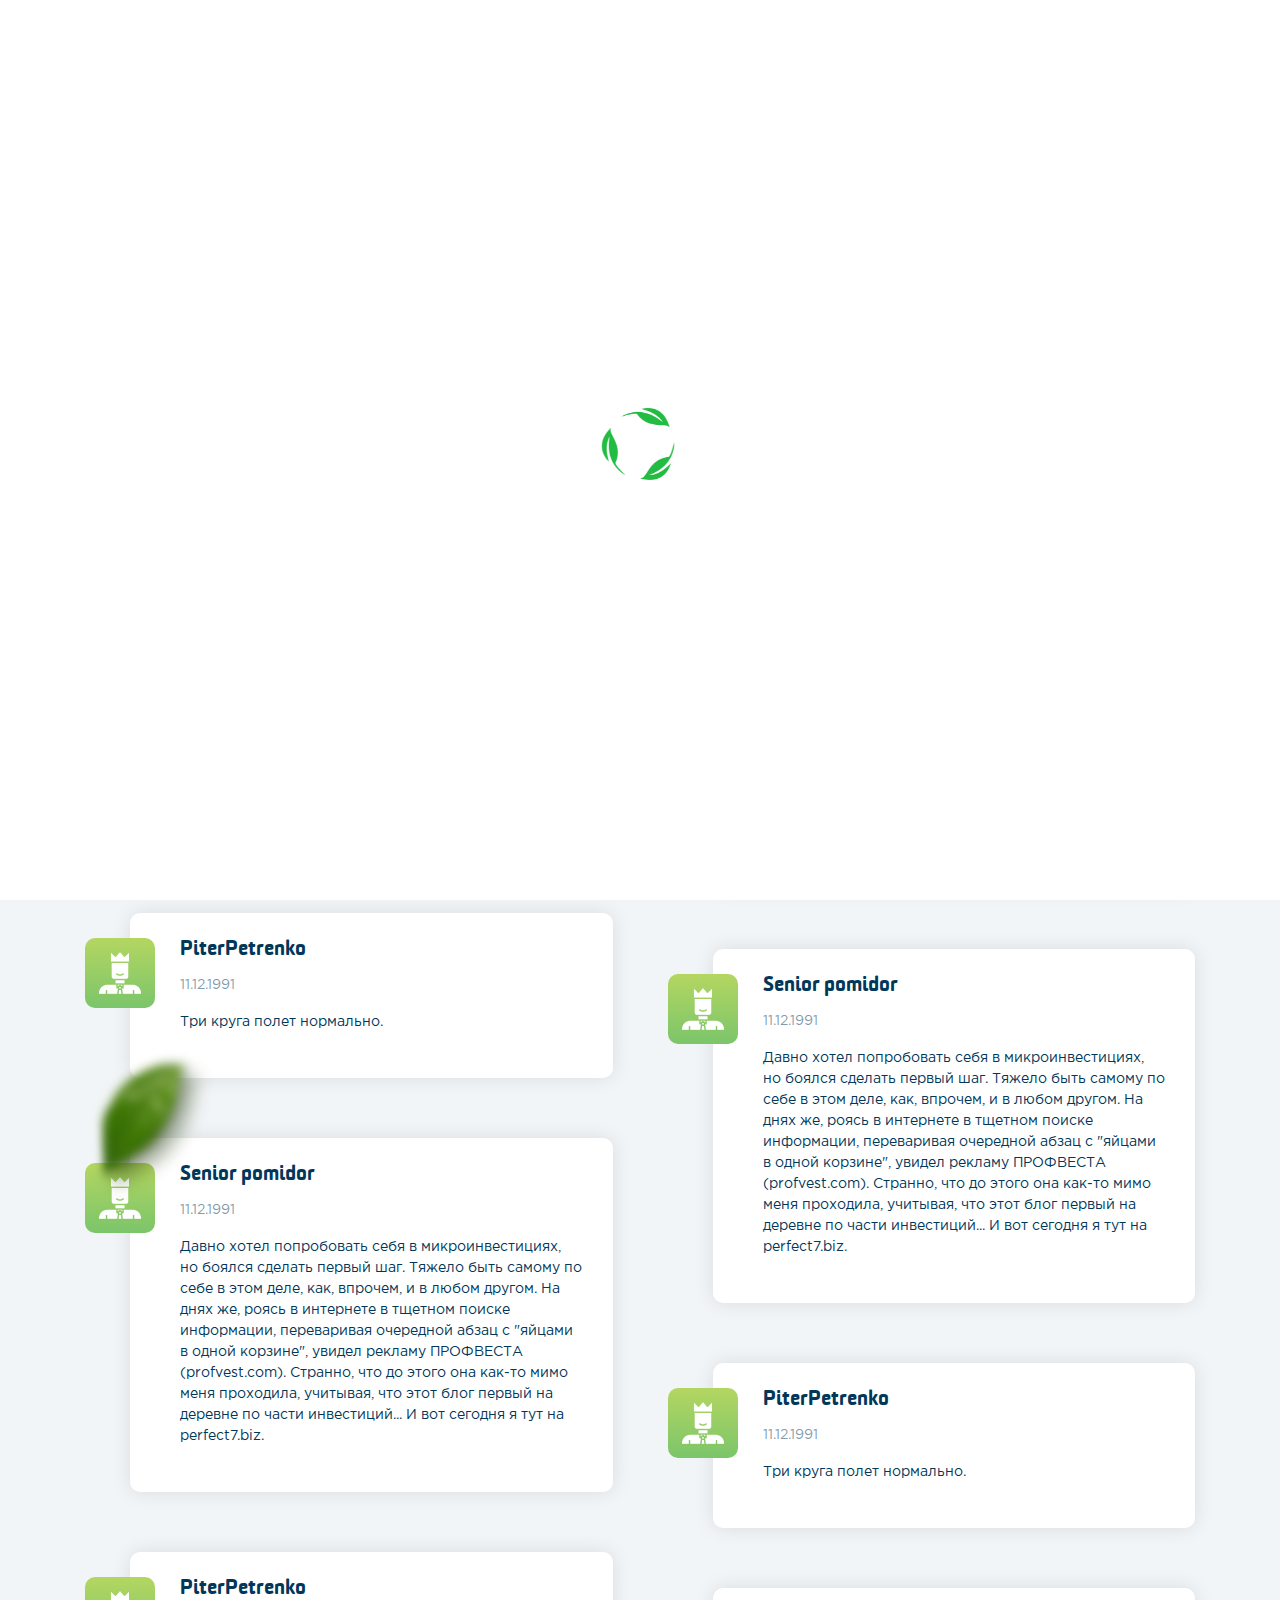
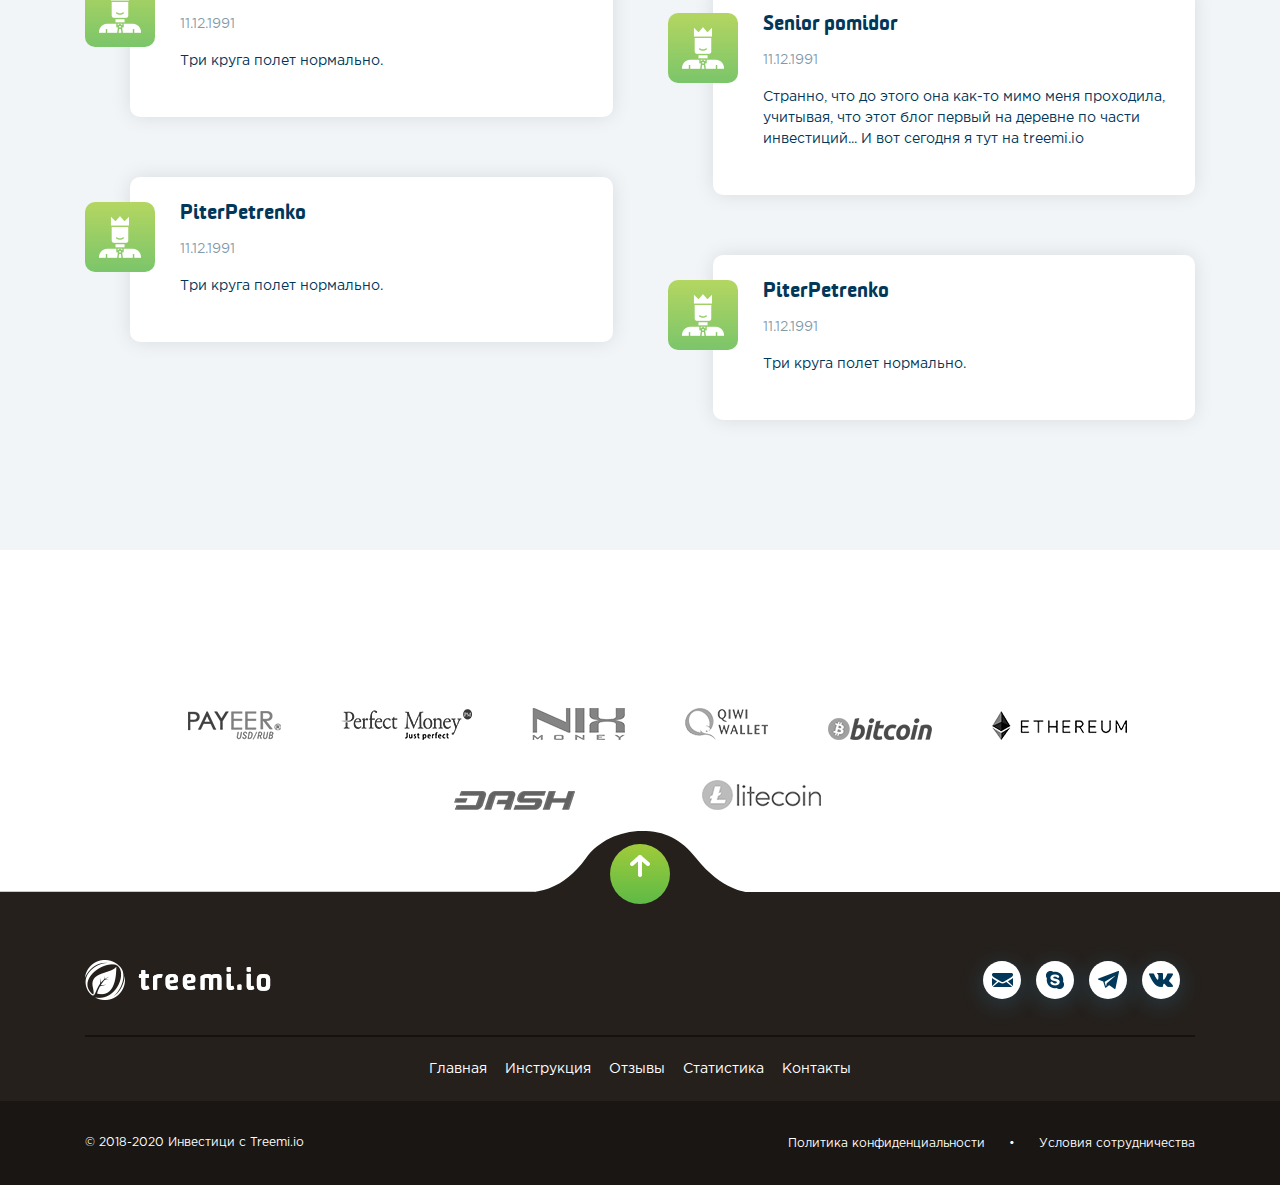
<file: feedback.html>
<!DOCTYPE html>
<head>
	<meta charset="utf-8">
	<title>Treemi.oi</title>
    
    <meta name="viewport" content="width=device-width, initial-scale=1.0" />
    <meta name="viewport" content="width=device-width, initial-scale=1.0, maximum-scale=1.0, user-scalable=no"> 

    <link rel="stylesheet" type="text/css" href="css/fonts.css" />
    <link rel="stylesheet" type="text/css" href="css/style.css" /> 
    
    <link rel="icon" href="/favicon.png" type="image/x-icon">
	<link rel="shortcut icon" href="/favicon.png" type="image/x-icon">
    
    <script type="text/javascript" src="js/jquery.js"></script>
    
</head>
	<body>
       <!--------------------------------------->
        <!--------------------------------------->
        <!--  NAV PAGES                        -->
        <!--------------------------------------->
        <!--------------------------------------->
        <div id="nav-pages">
            <a href="index.html">1</a>
            <a href="instruction.html">2</a>
            <a href="banner.html">3</a>
            <a href="contacts.html">4</a>
            <a href="feedback.html">5</a>
            <a href="dashboard.html">6</a>
            <a href="open-deposit.html">7</a>
            <a href="partners.html">8</a>
            <a href="setting.html">9</a>
            <a href="withdraw.html">10</a>
        </div>
        <style>
			#nav-pages{
				position: fixed;
				height: 100vh;
				z-index: 9999;
				background: rgba(255, 255, 255, 0.2);
				display: flex;
				flex-direction: column;
				justify-content: flex-start;
				align-items: center;
				overflow-y: auto;
				padding: 0 5px 5px;
			}
			#nav-pages a{
				text-decoration: none;
				color: #fff;
				display: block;
				padding: 5px;
				background: rgba(0, 0, 0, 0.4);
				text-align: center;
				width: 30px;
				margin-top: 5px;
			}
			#nav-pages a:hover{
				background: rgba(0, 0, 0, 0.8);
			}
		</style>
        <!--------------------------------------->
        <!--------------------------------------->
        <!--  NAV PAGES                        -->
        <!--------------------------------------->
        <!--------------------------------------->
       <div id="loader">
            <div id="cube-loader">
                <div class="img"><img src="img/loading.gif" alt=""/></div>
           </div>
        </div><!--/Loader-->
        
        <div id="main" class="inside-page">
            <div id="wrapper">
                <header>
                    <div class="container">
                        <div class="top">
                            <div class="flex-top flex">
                                <div class="item select-block">
                                    <div class="logo"><a href="#"><img src="img/logo.png" alt="Treemi.oi"/></a></div>
                                    <div id="dep-block-language" class="b-selectblock ru">
                                        <div id="selectblock-language" class="selectblock">                            
                                            <div id="selectBox-language" class="selectBox">
                                                <img src="img/ico/arrow-black.png" alt="" class="arrow" />
                                                <p class="valueTag" name="select">
                                                    <span>Русский</span>
                                                </p>
                                                <ul id="selectMenuBox-language" class="selectMenuBox">
                                                    <li class="option" id="ru">Русский</li>
                                                    <li class="option" id="en">English</li>
                                                </ul>
                                            </div><!-- selectBox -->
                                        </div><!-- #selectblock -->
                                    </div><!-- .b-selectblock -->
                                    <script>
                                        (function( $ ){
                                          $.fn.selectbox = function() {
                                            var selectDefaultHeightlanguage = $('#selectBox-language').height();
                                            var rotateDefaultlanguage = "rotate(0deg)";
                                                $('#selectBox-language > p.valueTag').click(function() {
												  var currentHeightlanguage = $('#selectBox-language').height();
                                                  if (currentHeightlanguage < 200 || currentHeightlanguage == selectDefaultHeightlanguage) {
                                                      $('#selectBox-language').height("115px");
                                                      $('#selectBox-language img.arrow').css({borderRadius: "1000px", transition: ".2s", transform: "rotate(180deg)"});
													  $('#selectBox-language').addClass('open');
                                                  }
                                                  if (currentHeightlanguage >= 115) {
                                                    $('#selectBox-language').height(selectDefaultHeightlanguage);
                                                    $('#selectBox-language img.arrow').css({transform: rotateDefaultlanguage});
													$('#selectBox-language').removeClass('open');
                                                  }
                                              });
                                              
                                              $('#selectBox-language li.option').click(function() {
                                                $('#dep-block-language').removeClass();
                                                $('#selectblock-language').removeClass();
                                                $('#selectBox-language').height(selectDefaultHeightlanguage);
												$('#selectBox-language p.valueTag span').text($(this).text());
                                                $('#selectBox-language img.arrow').css({transform: rotateDefaultlanguage});
                                                
                                                var clalanguage=$(this).attr( 'id' );
                                                
                                                $('#dep-block-language').addClass(clalanguage);
                                                $('#selectblock-language').addClass(clalanguage);
                                              });
                                          };
                                        })( jQuery );
                                        $('selector').selectbox();
                                    </script>
                                    <div id="dep-block-val" class="b-selectblock">
                                        <div id="selectblock-val" class="selectblock">                            
                                            <div id="selectBox-val" class="selectBox">
                                                <img src="img/ico/arrow-black.png" alt="" class="arrow" />
                                                <p class="valueTag" name="select">
                                                    <span>USD</span>
                                                </p>
                                                <ul id="selectMenuBox-val" class="selectMenuBox">
                                                    <li class="option" id="USD">USD</li>
                                                    <li class="option" id="btn">btn</li>
                                                </ul>
                                            </div><!-- selectBox -->
                                        </div><!-- #selectblock -->
                                    </div><!-- .b-selectblock -->
                                    <script>
                                        (function( $ ){
                                          $.fn.selectbox = function() {
                                            var selectDefaultHeightval = $('#selectBox-val').height();
                                            var rotateDefaultval = "rotate(0deg)";
                                                $('#selectBox-val > p.valueTag').click(function() {
												  var currentHeightval = $('#selectBox-val').height();
                                                  if (currentHeightval < 200 || currentHeightval == selectDefaultHeightval) {
                                                      $('#selectBox-val').height("115px");
                                                      $('#selectBox-val img.arrow').css({borderRadius: "1000px", transition: ".2s", transform: "rotate(180deg)"});
													  $('#selectBox-val').addClass('open');
                                                  }
                                                  if (currentHeightval >= 115) {
                                                    $('#selectBox-val').height(selectDefaultHeightval);
                                                    $('#selectBox-val img.arrow').css({transform: rotateDefaultval});
													$('#selectBox-val').removeClass('open');
                                                  }
                                              });
                                              
                                              $('#selectBox-val li.option').click(function() {
                                                $('#dep-block-val').removeClass();
                                                $('#selectblock-val').removeClass();
                                                $('#selectBox-val').height(selectDefaultHeightval);
												$('#selectBox-val p.valueTag span').text($(this).text());
                                                $('#selectBox-val img.arrow').css({transform: rotateDefaultval});
                                                
                                                var clalval=$(this).attr( 'id' );
                                                
                                                $('#dep-block-val').addClass(claval);
                                                $('#selectblock-val').addClass(claval);
                                              });
                                          };
                                        })( jQuery );
                                        $('selector').selectbox();
                                    </script>
                                </div><!--/ item-->
                                <nav id="menu">
                                    <div class="cd-nav-trigger">
                                        <div class="hamburger-menu">
                                            <div class="bar"></div>
                                            <div class="bar"></div>
                                            <div class="bar"></div>
                                        </div>
                                    </div>
                                    <div class="menu">
                                        <ul>
                                            <li><a href="#">Главная</a></li>    
                                            <li><a href="#">Инструкция</a></li>      
                                            <li><a href="#">Отзывы</a></li>   
                                            <li><a href="#">Статистика </a></li>     
                                            <li><a href="#">Контакты</a></li>     
                                        </ul>
                                    </div>
                                </nav><!--/menu-->
                            </div><!--/ flex-top-->
                            
                            <div class="flex-bottom flex">
                                <div class="social-networks">
                                    <a href="#"><img src="img/soc-ico/mail.png" alt=""/></a>
                                    <a href="#"><img src="img/soc-ico/skype.png" alt=""/></a>
                                    <a href="#"><img src="img/soc-ico/tg.png" alt=""/></a>
                                    <a href="#"><img src="img/soc-ico/vk.png" alt=""/></a>
                                </div><!--/ social-networks-->
                                <div class="btn-block">
                                    <div id="registration" class="btn reg modal-block"><span><img src="img/ico/reg.png" alt=""/></span>Регистрация</div>
                                    <div id="inter" class="btn inter modal-block"><span><img src="img/ico/inter.png" alt=""/></span>Вход </div>
                                </div>
                            </div><!--/ flex-bottom-->
                        </div><!--/ top-->
                    </div><!--/ container-->
                </header>
                
                <div id="inside" class="main">
                    <article id="feedback-page">
                        <div id="tree-leaf" data-depth='0.3' data-type='parallax'><img src="img/tree-leaf.png"/></div>
                        <div id="tree-leaf-2" data-depth-top="0.3" data-type="parallaxtop"><img src="img/tree-leaf-2.png"></div>
                        <div id="tree-leaf-3" data-depth="0.2" data-type="parallax"><img src="img/tree-leaf-3.png"></div>
                        <div class="container">
                            <div class="title-block">
                                <h2>Отзывы наших инвесторов</h2>
                                <p>Что-бы оставлять отзывы, необходимо авторизоваться в системе</p>
                                <div class="btn-block"><a href="#" class="btn"><span><img src="img/ico/reg.png" alt=""></span>Открыть аккаунт сейчас</a></div>
                            </div>
						</div><!--container-->
                        <div class="screen gray-screen">
                            <div class="scroll-block"><a href="#scroll-feedback" class="scroll"><img src="img/ico/arrow.png" alt=""/></a></div>
                            <section id="scroll-feedback" class="anchor-block">
                                <div class="bg-3"></div>
                                <div class="container relative">
                                    <div class="feedback-block">
                                        <div class="item">
                                        	<div class="img"><img src="img/ico/user.png" alt=""/></div>
                                            <div class="txt">
                                                <div class="tit">Senior pomidor</div>
                                                <div class="date">11.12.1991</div>
                                                <p>Давно хотел попробовать себя в микроинвестициях, но боялся сделать первый шаг. Тяжело быть самому по себе в этом деле, как, впрочем, и в любом другом. На днях же, роясь в интернете в тщетном поиске информации, переваривая очередной абзац с "яйцами в одной корзине", увидел рекламу ПРОФВЕСТА (profvest.com). Странно, что до этого она как-то мимо меня проходила, учитывая, что этот блог первый на деревне по части инвестиций... И вот сегодня я тут на perfect7.biz.</p>
                                            </div>
                                        </div><!--item-->
                                        <div class="item">
                                        	<div class="img"><img src="img/ico/user.png" alt=""/></div>
                                            <div class="txt">
                                                <div class="tit">PiterPetrenko</div>
                                                <div class="date">11.12.1991</div>
                                                <p>Три круга полет нормально.</p>
                                            </div>
                                        </div><!--item-->
                                        <div class="item">
                                        	<div class="img"><img src="img/ico/user.png" alt=""/></div>
                                            <div class="txt">
                                                <div class="tit">Senior pomidor</div>
                                                <div class="date">11.12.1991</div>
                                                <p>Давно хотел попробовать себя в микроинвестициях, но боялся сделать первый шаг. Тяжело быть самому по себе в этом деле, как, впрочем, и в любом другом. На днях же, роясь в интернете в тщетном поиске информации, переваривая очередной абзац с "яйцами в одной корзине", увидел рекламу ПРОФВЕСТА (profvest.com). Странно, что до этого она как-то мимо меня проходила, учитывая, что этот блог первый на деревне по части инвестиций... И вот сегодня я тут на perfect7.biz.</p>
                                            </div>
                                        </div><!--item-->
                                        <div class="item">
                                        	<div class="img"><img src="img/ico/user.png" alt=""/></div>
                                            <div class="txt">
                                                <div class="tit">PiterPetrenko</div>
                                                <div class="date">11.12.1991</div>
                                                <p>Три круга полет нормально.</p>
                                            </div>
                                        </div><!--item-->
                                        
                                        <div class="item">
                                        	<div class="img"><img src="img/ico/user.png" alt=""/></div>
                                            <div class="txt">
                                                <div class="tit">PiterPetrenko</div>
                                                <div class="date">11.12.1991</div>
                                                <p>Три круга полет нормально.</p>
                                            </div>
                                        </div><!--item-->
                                        <div class="item">
                                        	<div class="img"><img src="img/ico/user.png" alt=""/></div>
                                            <div class="txt">
                                                <div class="tit">PiterPetrenko</div>
                                                <div class="date">11.12.1991</div>
                                                <p>Три круга полет нормально.</p>
                                            </div>
                                        </div><!--item-->
                                        <div class="item">
                                        	<div class="img"><img src="img/ico/user.png" alt=""/></div>
                                            <div class="txt">
                                                <div class="tit">PiterPetrenko</div>
                                                <div class="date">11.12.1991</div>
                                                <p>Три круга полет нормально.</p>
                                            </div>
                                        </div><!--item-->
                                        <div class="item">
                                        	<div class="img"><img src="img/ico/user.png" alt=""/></div>
                                            <div class="txt">
                                                <div class="tit">Senior pomidor</div>
                                                <div class="date">11.12.1991</div>
                                                <p>Давно хотел попробовать себя в микроинвестициях, но боялся сделать первый шаг. Тяжело быть самому по себе в этом деле, как, впрочем, и в любом другом. На днях же, роясь в интернете в тщетном поиске информации, переваривая очередной абзац с "яйцами в одной корзине", увидел рекламу ПРОФВЕСТА (profvest.com). Странно, что до этого она как-то мимо меня проходила, учитывая, что этот блог первый на деревне по части инвестиций... И вот сегодня я тут на perfect7.biz.</p>
                                            </div>
                                        </div><!--item-->
                                        <div class="item">
                                        	<div class="img"><img src="img/ico/user.png" alt=""/></div>
                                            <div class="txt">
                                                <div class="tit">PiterPetrenko</div>
                                                <div class="date">11.12.1991</div>
                                                <p>Три круга полет нормально.</p>
                                            </div>
                                        </div><!--item-->
                                        <div class="item">
                                        	<div class="img"><img src="img/ico/user.png" alt=""/></div>
                                            <div class="txt">
                                                <div class="tit">Senior pomidor</div>
                                                <div class="date">11.12.1991</div>
                                                <p>Странно, что до этого она как-то мимо меня проходила, учитывая, что этот блог первый на деревне по части инвестиций... И вот сегодня я тут на treemi.io</p>
                                            </div>
                                        </div><!--item-->
                                        <div class="item">
                                        	<div class="img"><img src="img/ico/user.png" alt=""/></div>
                                            <div class="txt">
                                                <div class="tit">PiterPetrenko</div>
                                                <div class="date">11.12.1991</div>
                                                <p>Три круга полет нормально.</p>
                                            </div>
                                        </div><!--item-->
                                    </div>
                                </div><!--container-->
                                <div class="bg-4"></div>
                            </section>
                        </div>
                    </article>
                    
                    
                    <footer>
                        <div class="ps-block">
                            <div class="container">
                                <div class="flex">
                                    <div class="img"><img src="img/ps/pay-payeer.png" alt="" /></div>
                                    <div class="img"><img src="img/ps/pay-pm.png" alt="" /></div>
                                    <div class="img"><img src="img/ps/pay-nix.png" alt="" /></div>
                                    <div class="img"><img src="img/ps/pay-qiwi.png" alt="" /></div>
                                    <div class="img"><img src="img/ps/pay-btc.png" alt="" /></div>
                                    <div class="img"><img src="img/ps/pay-eth.png" alt="" /></div>
                                    <div class="img"><img src="img/ps/pay-dash.png" alt="" /></div>
                                    <div class="img"><img src="img/ps/pay-ltc.png" alt="" /></div>
                                </div>
                            </div><!--container-->
                        </div><!--ps-block-->
                        
                        <div class="scrolltop">
                        	<div id="toTop"><span class="a-arrow"><img src="img/ico/arrow-white.png" alt=""/></span></div>
                            <span class="left"></span>
                            <span class="right"></span>
                        </div>
                        
                        <div class="footer-block">
                            <div class="container">
                                <div class="top flex">
                                    <div class="logo"><a href="#"><img src="img/logo-white.png" alt="Treemi.oi"/></a></div>
                                    <div class="social-networks">
                                        <a href="#"><img src="img/soc-ico/mail.png" alt=""/></a>
                                        <a href="#"><img src="img/soc-ico/skype.png" alt=""/></a>
                                        <a href="#"><img src="img/soc-ico/tg.png" alt=""/></a>
                                        <a href="#"><img src="img/soc-ico/vk.png" alt=""/></a>
                                    </div><!--/ social-networks-->
                                </div>
                                <nav id="menu">
                                    <div class="menu">
                                        <ul>
                                            <li><a href="#">Главная</a></li>    
                                            <li><a href="#">Инструкция</a></li>      
                                            <li><a href="#">Отзывы</a></li>   
                                            <li><a href="#">Статистика </a></li>     
                                            <li><a href="#">Контакты</a></li>  
                                        </ul>
                                    </div>
                                </nav><!--/menu-->
                            </div><!--container-->
                            <div class="bottom">
                                <div class="container">
                                    <div class="flex">
                                        <div class="copyright">© 2018-2020  Инвестици с Treemi.io</div>
                                        <div class="other-doc"><a href="#">Политика конфиденциальности</a>      <span>•</span>     <a href="#">Условия сотрудничества</a></div>
                                    </div>
                                </div><!--container-->
                            </div>
                        </div>
                    </footer>
            	</div>
            </div><!-- End #wrapper --> 
        </div><!--/Main-->
       
       
        <!-- MODAL INTER-->
        <div class="modal" data-id="#registration">
            <div class="modal-ov"></div>
            <div class="modal-content">
                <div class="close"><span><img src="img/ico/close.png" alt=""/></span></div>
                <div class="modal-flex">
                    <div class="img"><img src="img/ico/reg-mod.png" alt=""/></div>
                    <div class="right-block">
                    	<div class="title-block"><h2>Регистрация</h2></div>
                        <div class="form-block">
                            <form action="" method="post">
                            	<div class="item-form">
                                    <label>Придумайте логин</label>
                                    <input type="text" class="input-form" placeholder="Придумайте логин"/> 
                                </div>
                                <div class="item-form">
                                    <label>Ваш e-mail</label>
                                    <input type="email" class="input-form" placeholder="alexey.sautchenkov@gmail.com"/> 
                                </div>
                                <div class="item-form">
                                    <label>Придумайте пароль</label>
                                    <input type="password" class="input-form" placeholder="************"/> 
                                </div>
                                <div class="item-form">
                                    <label>Повторите пароль</label>
                                    <input type="password" class="input-form" placeholder="************"/> 
                                </div>
                                <div class="item-form">
                                    <label>Придумайте пин-код</label>
                                    <input type="text" class="input-form" placeholder="4 цифры"/> 
                                </div>
                                <div class="item-form">
                                    <input id="checkbox" name="checkbox" type="checkbox">
                                    <label for="checkbox">Я согласен с <a href="#">правилами</a></label>
                                </div>
                                <div class="btn-block"><button class="btn">Создать аккаунт</button></div>
                                <div class="txt-ac">
                                	<p>У вас уже есть акаунт? <a href="#">Войдите</a></p>
                                </div>
                        	</form>
                        </div><!--form-block-->
                    </div>
                </div><!--modal-flex-->
        	</div>
        </div>
        
        <div class="modal" data-id="#inter">
            <div class="modal-ov"></div>
            <div class="modal-content">
                <div class="close"><span><img src="img/ico/close.png" alt=""/></span></div>
                <div class="modal-flex">
                    <div class="img"><img src="img/ico/reg-mod.png" alt=""/></div>
                    <div class="right-block">
                    	<div class="title-block"><h2>Войти в аккаунт</h2></div>
                        <div class="form-block">
                            <form action="" method="post">
                            	<div class="item-form">
                                    <label>Ваш e-mail:</label>
                                    <input type="email" class="input-form" placeholder="alexey.sautchenkov@gmail.com"/> 
                                </div>
                                <div class="item-form">
                                    <label>Ваш пароль:</label>
                                    <input type="password" class="input-form" placeholder="************"/> 
                                </div>
                                <div class="forgot-password">
                                	<a href="#">Забыли пароль?</a>
                                </div>
                                <div class="btn-block"><button class="btn">Войти</button></div>
                                <div class="txt-ac">
                                	<p>У вас еще нет аккаута? <a href="#">Зарегистрируйтесь</a></p>
                                </div>
                        	</form>
                        </div><!--form-block-->
                    </div>
                </div><!--modal-flex-->
        	</div>
        </div>
	   
	   <script type="text/javascript" src="js/main.js"></script>  
       
	</body>
</html>
</file>
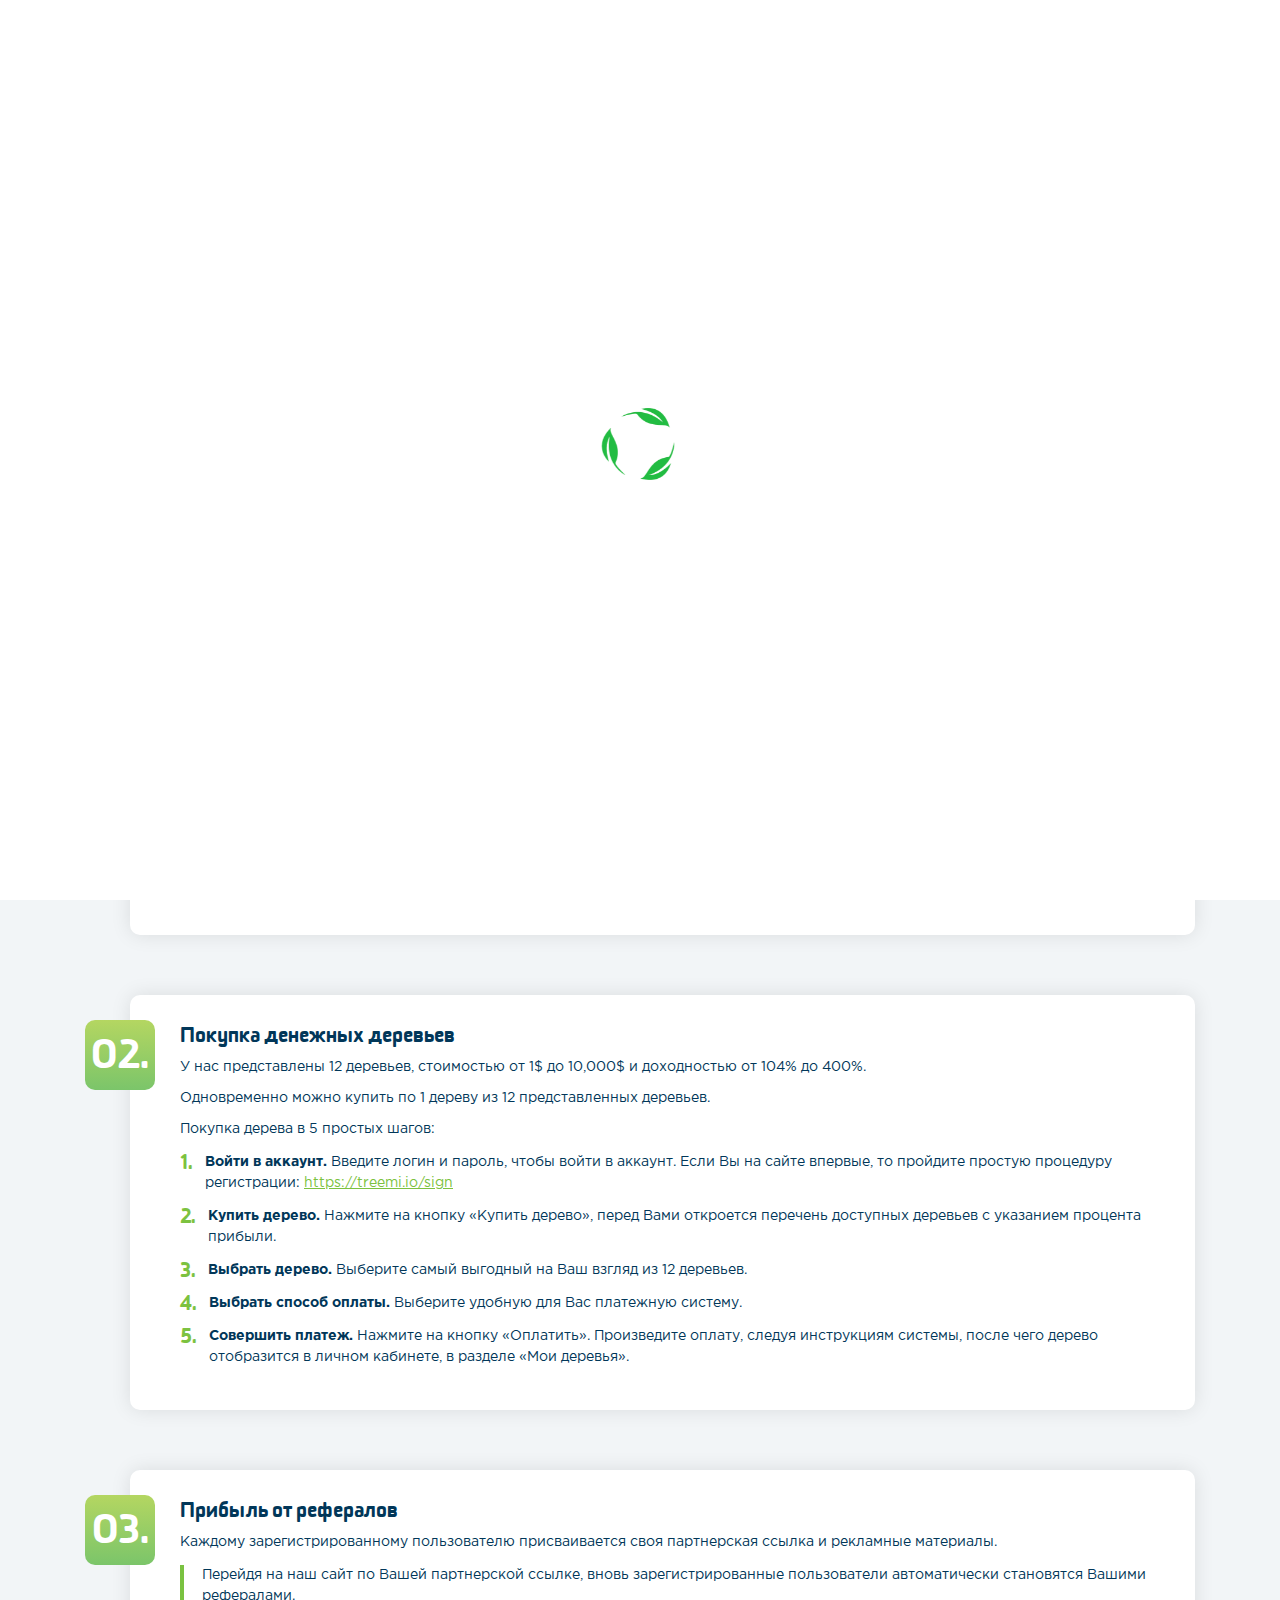
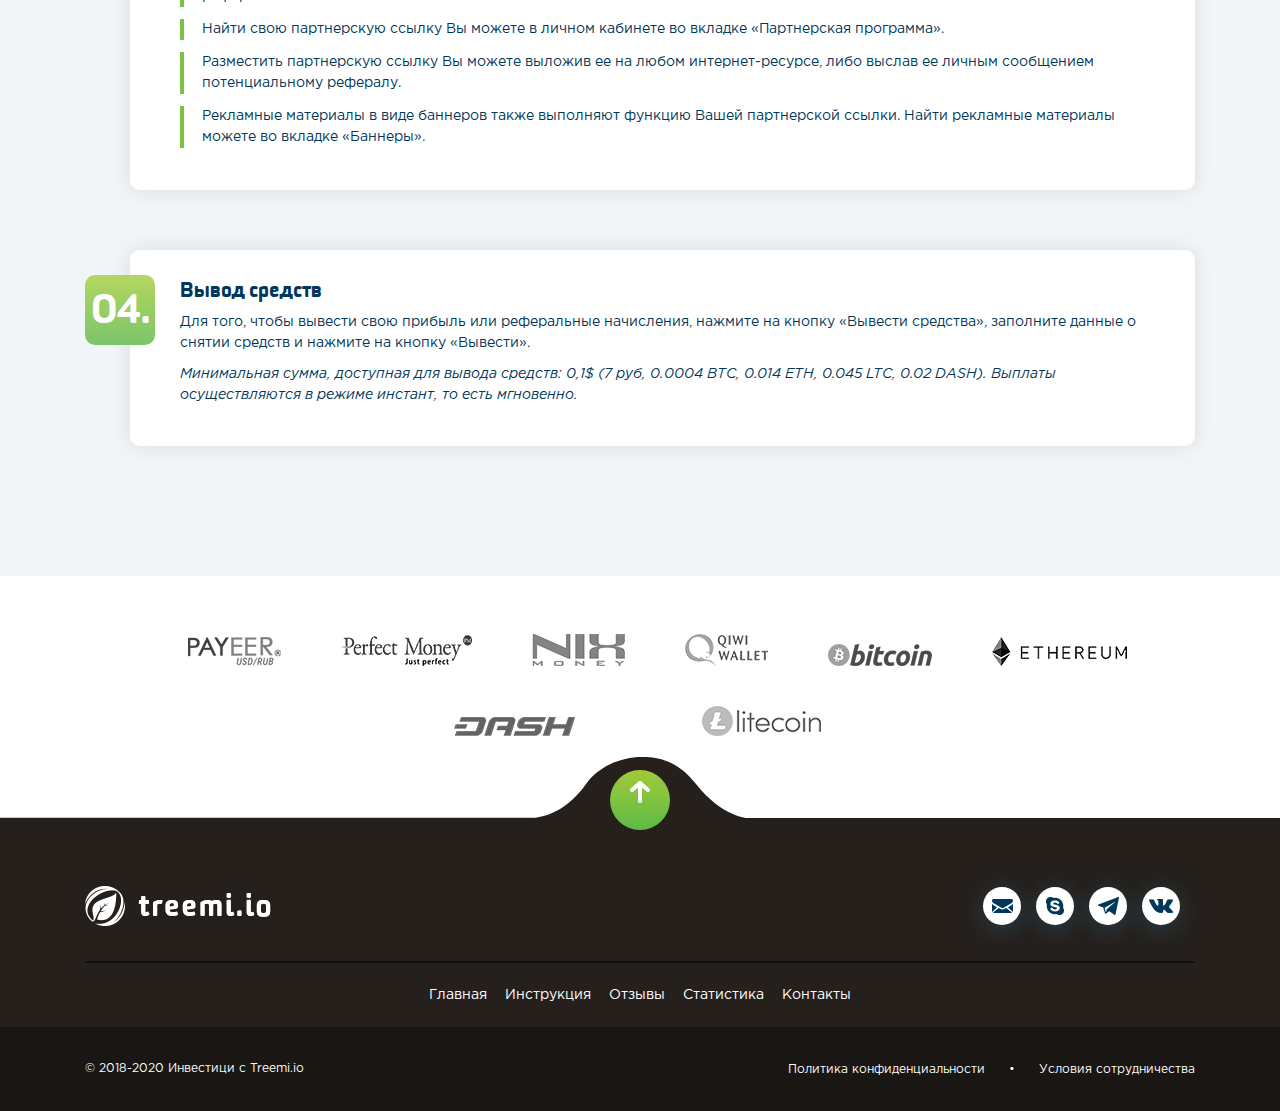
<file: instruction.html>
<!DOCTYPE html>
<head>
	<meta charset="utf-8">
	<title>Treemi.oi</title>
    
    <meta name="viewport" content="width=device-width, initial-scale=1.0" />
    <meta name="viewport" content="width=device-width, initial-scale=1.0, maximum-scale=1.0, user-scalable=no"> 

    <link rel="stylesheet" type="text/css" href="css/fonts.css" />
    <link rel="stylesheet" type="text/css" href="css/style.css" /> 
    
    <link rel="icon" href="/favicon.png" type="image/x-icon">
	<link rel="shortcut icon" href="/favicon.png" type="image/x-icon">
    
    <script type="text/javascript" src="js/jquery.js"></script>
    
</head>
	<body>
       <!--------------------------------------->
        <!--------------------------------------->
        <!--  NAV PAGES                        -->
        <!--------------------------------------->
        <!--------------------------------------->
        <div id="nav-pages">
            <a href="index.html">1</a>
            <a href="instruction.html">2</a>
            <a href="banner.html">3</a>
            <a href="contacts.html">4</a>
            <a href="feedback.html">5</a>
            <a href="dashboard.html">6</a>
            <a href="open-deposit.html">7</a>
            <a href="partners.html">8</a>
            <a href="setting.html">9</a>
            <a href="withdraw.html">10</a>
        </div>
        <style>
			#nav-pages{
				position: fixed;
				height: 100vh;
				z-index: 9999;
				background: rgba(255, 255, 255, 0.2);
				display: flex;
				flex-direction: column;
				justify-content: flex-start;
				align-items: center;
				overflow-y: auto;
				padding: 0 5px 5px;
			}
			#nav-pages a{
				text-decoration: none;
				color: #fff;
				display: block;
				padding: 5px;
				background: rgba(0, 0, 0, 0.4);
				text-align: center;
				width: 30px;
				margin-top: 5px;
			}
			#nav-pages a:hover{
				background: rgba(0, 0, 0, 0.8);
			}
		</style>
        <!--------------------------------------->
        <!--------------------------------------->
        <!--  NAV PAGES                        -->
        <!--------------------------------------->
        <!--------------------------------------->
       <div id="loader">
            <div id="cube-loader">
                <div class="img"><img src="img/loading.gif" alt=""/></div>
           </div>
        </div><!--/Loader-->
        
        <div id="main" class="inside-page">
            <div id="wrapper">
                <header>
                    <div class="container">
                        <div class="top">
                            <div class="flex-top flex">
                                <div class="item select-block">
                                    <div class="logo"><a href="#"><img src="img/logo.png" alt="Treemi.oi"/></a></div>
                                    <div id="dep-block-language" class="b-selectblock ru">
                                        <div id="selectblock-language" class="selectblock">                            
                                            <div id="selectBox-language" class="selectBox">
                                                <img src="img/ico/arrow-black.png" alt="" class="arrow" />
                                                <p class="valueTag" name="select">
                                                    <span>Русский</span>
                                                </p>
                                                <ul id="selectMenuBox-language" class="selectMenuBox">
                                                    <li class="option" id="ru">Русский</li>
                                                    <li class="option" id="en">English</li>
                                                </ul>
                                            </div><!-- selectBox -->
                                        </div><!-- #selectblock -->
                                    </div><!-- .b-selectblock -->
                                    <script>
                                        (function( $ ){
                                          $.fn.selectbox = function() {
                                            var selectDefaultHeightlanguage = $('#selectBox-language').height();
                                            var rotateDefaultlanguage = "rotate(0deg)";
                                                $('#selectBox-language > p.valueTag').click(function() {
												  var currentHeightlanguage = $('#selectBox-language').height();
                                                  if (currentHeightlanguage < 200 || currentHeightlanguage == selectDefaultHeightlanguage) {
                                                      $('#selectBox-language').height("115px");
                                                      $('#selectBox-language img.arrow').css({borderRadius: "1000px", transition: ".2s", transform: "rotate(180deg)"});
													  $('#selectBox-language').addClass('open');
                                                  }
                                                  if (currentHeightlanguage >= 115) {
                                                    $('#selectBox-language').height(selectDefaultHeightlanguage);
                                                    $('#selectBox-language img.arrow').css({transform: rotateDefaultlanguage});
													$('#selectBox-language').removeClass('open');
                                                  }
                                              });
                                              
                                              $('#selectBox-language li.option').click(function() {
                                                $('#dep-block-language').removeClass();
                                                $('#selectblock-language').removeClass();
                                                $('#selectBox-language').height(selectDefaultHeightlanguage);
												$('#selectBox-language p.valueTag span').text($(this).text());
                                                $('#selectBox-language img.arrow').css({transform: rotateDefaultlanguage});
                                                
                                                var clalanguage=$(this).attr( 'id' );
                                                
                                                $('#dep-block-language').addClass(clalanguage);
                                                $('#selectblock-language').addClass(clalanguage);
                                              });
                                          };
                                        })( jQuery );
                                        $('selector').selectbox();
                                    </script>
                                    <div id="dep-block-val" class="b-selectblock">
                                        <div id="selectblock-val" class="selectblock">                            
                                            <div id="selectBox-val" class="selectBox">
                                                <img src="img/ico/arrow-black.png" alt="" class="arrow" />
                                                <p class="valueTag" name="select">
                                                    <span>USD</span>
                                                </p>
                                                <ul id="selectMenuBox-val" class="selectMenuBox">
                                                    <li class="option" id="USD">USD</li>
                                                    <li class="option" id="btn">btn</li>
                                                </ul>
                                            </div><!-- selectBox -->
                                        </div><!-- #selectblock -->
                                    </div><!-- .b-selectblock -->
                                    <script>
                                        (function( $ ){
                                          $.fn.selectbox = function() {
                                            var selectDefaultHeightval = $('#selectBox-val').height();
                                            var rotateDefaultval = "rotate(0deg)";
                                                $('#selectBox-val > p.valueTag').click(function() {
												  var currentHeightval = $('#selectBox-val').height();
                                                  if (currentHeightval < 200 || currentHeightval == selectDefaultHeightval) {
                                                      $('#selectBox-val').height("115px");
                                                      $('#selectBox-val img.arrow').css({borderRadius: "1000px", transition: ".2s", transform: "rotate(180deg)"});
													  $('#selectBox-val').addClass('open');
                                                  }
                                                  if (currentHeightval >= 115) {
                                                    $('#selectBox-val').height(selectDefaultHeightval);
                                                    $('#selectBox-val img.arrow').css({transform: rotateDefaultval});
													$('#selectBox-val').removeClass('open');
                                                  }
                                              });
                                              
                                              $('#selectBox-val li.option').click(function() {
                                                $('#dep-block-val').removeClass();
                                                $('#selectblock-val').removeClass();
                                                $('#selectBox-val').height(selectDefaultHeightval);
												$('#selectBox-val p.valueTag span').text($(this).text());
                                                $('#selectBox-val img.arrow').css({transform: rotateDefaultval});
                                                
                                                var clalval=$(this).attr( 'id' );
                                                
                                                $('#dep-block-val').addClass(claval);
                                                $('#selectblock-val').addClass(claval);
                                              });
                                          };
                                        })( jQuery );
                                        $('selector').selectbox();
                                    </script>
                                </div><!--/ item-->
                                <nav id="menu">
                                    <div class="cd-nav-trigger">
                                        <div class="hamburger-menu">
                                            <div class="bar"></div>
                                            <div class="bar"></div>
                                            <div class="bar"></div>
                                        </div>
                                    </div>
                                    <div class="menu">
                                        <ul>
                                            <li><a href="#">Главная</a></li>    
                                            <li><a href="#">Инструкция</a></li>      
                                            <li><a href="#">Отзывы</a></li>   
                                            <li><a href="#">Статистика </a></li>     
                                            <li><a href="#">Контакты</a></li>     
                                        </ul>
                                    </div>
                                </nav><!--/menu-->
                            </div><!--/ flex-top-->
                            
                            <div class="flex-bottom flex">
                                <div class="social-networks">
                                    <a href="#"><img src="img/soc-ico/mail.png" alt=""/></a>
                                    <a href="#"><img src="img/soc-ico/skype.png" alt=""/></a>
                                    <a href="#"><img src="img/soc-ico/tg.png" alt=""/></a>
                                    <a href="#"><img src="img/soc-ico/vk.png" alt=""/></a>
                                </div><!--/ social-networks-->
                                <div class="btn-block">
                                    <div id="registration" class="btn reg modal-block"><span><img src="img/ico/reg.png" alt=""/></span>Регистрация</div>
                                    <div id="inter" class="btn inter modal-block"><span><img src="img/ico/inter.png" alt=""/></span>Вход </div>
                                </div>
                            </div><!--/ flex-bottom-->
                        </div><!--/ top-->
                    </div><!--/ container-->
                </header>
                
                <div id="inside" class="main">
                    <article id="instruction-page">
                        <div id="tree-leaf" data-depth='0.3' data-type='parallax'><img src="img/tree-leaf.png"/></div>
                        <div id="tree-leaf-2" data-depth-top="0.3" data-type="parallaxtop"><img src="img/tree-leaf-2.png"></div>
                        <div id="tree-leaf-3" data-depth="0.2" data-type="parallax"><img src="img/tree-leaf-3.png"></div>
                        <div class="container">
                            <div class="title-block">
                                <h2>ИНСТРУКЦИЯ</h2>
                                <p>Мы подскажем Вам как зарегистрировать аккаунт, как купить денежные деревья, как заработать на партнерской программе и как выводить прибыль.</p>
                                <div class="btn-block"><a href="#" class="btn"><span><img src="img/ico/reg.png" alt=""></span>Открыть аккаунт сейчас</a></div>
                            </div>
						</div><!--container-->
                        <div class="screen gray-screen">
                            <div class="scroll-block"><a href="#scroll-instruction" class="scroll"><img src="img/ico/arrow.png" alt=""/></a></div>
                            <section id="scroll-instruction" class="anchor-block">
                                <div class="bg-3"></div>
                                <div class="container relative">
                                    <div class="instruction-block">
                                        <div class="item">
                                        	<div class="number">01.</div>
                                            <div class="txt">
                                                <div class="tit">Регистрация аккаунта</div>
                                                <p>Чтобы стать участником программы, необходимо пройти процедуру регистрации. Нажмите на кнопку «Регистрация» и заполните следующие поля:</p>
                                                <ul class="list-line">
                                                    <li><span class="bold">Придумайте логин</span> — введите логин, который будет использоваться для входа в Ваш аккаунт.</li>
                                                    <li><span class="bold">Ваш e-mail</span> — Ваш адрес электронной почты, который будет использоваться для восстановления пароля в случае его утери.</li>
                                                    <li><span class="bold">Придумайте пароль</span> — установите сложный пароль, который содержит буквы и цифры.</li>
                                                    <li><span class="bold">Повторите пароль</span> — повторите указанный Вами пароль.</li>
                                                    <li><span class="bold">Пин-код</span> — установите сложный пин-код, длина которого не менее 4 и не более 7 цифр. Он будет использоваться при установке Вами платежных реквизитов, смене пароля и настройке авторефбека.</li>
                                                </ul>
                                                <p>Если Вы регистрируетесь с использованием партнерской ссылки, обратите внимание, что при регистрации должно быть упоминание Вашего пригласителя.</p>
                                                <p>Регистрация является бесплатной и не требует подтверждения электронного адреса. После прохождения процедуры регистрации аккаунта Вы можете приступить к покупке деревьев.</p>
                                            </div>
                                        </div><!--item-->
                                        <div class="item">
                                        	<div class="number">02.</div>
                                            <div class="txt">
                                                <div class="tit">Покупка денежных деревьев</div>
                                                <p>У нас представлены 12 деревьев, стоимостью от 1$ до 10,000$ и доходностью от 104% до 400%.</p>
                                                <p>Одновременно можно купить по 1 дереву из 12 представленных деревьев.</p>
                                                <p>Покупка дерева в 5 простых шагов:</p>
                                                <ul class="list-number">
                                                    <li>
                                                        <span class="li-number">1.</span>
                                                        <div class="r-txt"><span class="bold">Войти в аккаунт.</span> Введите логин и пароль, чтобы войти в аккаунт. Если Вы на сайте впервые, то пройдите простую процедуру регистрации: <a href="#">https://treemi.io/sign</a></div>
                                                    </li>
                                                    <li>
                                                        <span class="li-number">2.</span>
                                                        <div class="r-txt"><span class="bold">Купить дерево.</span> Нажмите на кнопку «Купить дерево», перед Вами откроется перечень доступных деревьев с указанием процента прибыли.</div>
                                                    </li>
                                                    <li>
                                                        <span class="li-number">3.</span>
                                                        <div class="r-txt"><span class="bold">Выбрать дерево.</span> Выберите самый выгодный на Ваш взгляд из 12 деревьев.</div>
                                                    </li>
                                                    <li>
                                                        <span class="li-number">4.</span>
                                                        <div class="r-txt"><span class="bold">Выбрать способ оплаты.</span> Выберите удобную для Вас платежную систему.</div>
                                                    </li>
                                                    <li>
                                                        <span class="li-number">5.</span>
                                                        <div class="r-txt"><span class="bold">Совершить платеж.</span> Нажмите на кнопку «Оплатить». Произведите оплату, следуя инструкциям системы, после чего дерево отобразится в личном кабинете, в разделе «Мои деревья».</div>
                                                    </li>
                                                </ul>
                                            </div>
                                        </div><!--item-->
                                        <div class="item">
                                        	<div class="number">03.</div>
                                            <div class="txt">
                                                <div class="tit">Прибыль от рефералов</div>
                                                <p>Каждому зарегистрированному пользователю присваивается своя партнерская ссылка и рекламные материалы.</p>
                                                <ul class="list-line">
                                                    <li>Перейдя на наш сайт по Вашей партнерской ссылке, вновь зарегистрированные пользователи автоматически становятся Вашими рефералами.</li>
                                                    <li>Найти свою партнерскую ссылку Вы можете в личном кабинете во вкладке «Партнерская программа».</li>
                                                    <li>Разместить партнерскую ссылку Вы можете выложив ее на любом интернет-ресурсе, либо выслав ее личным сообщением потенциальному рефералу.</li>
                                                    <li>Рекламные материалы в виде баннеров также выполняют функцию Вашей партнерской ссылки. Найти рекламные материалы можете во вкладке «Баннеры».</li>
                                                </ul>
                                            </div>
                                        </div><!--item-->
                                        <div class="item">
                                        	<div class="number">04.</div>
                                            <div class="txt">
                                                <div class="tit">Вывод средств</div>
                                                <p>Для того, чтобы вывести свою прибыль или реферальные начисления, нажмите на кнопку «Вывести средства», заполните данные о снятии средств и нажмите на кнопку «Вывести». </p>
                                                <p class="italic">Минимальная сумма, доступная для вывода средств: 0,1$ (7 руб, 0.0004 BTC, 0.014 ETH, 0.045 LTC, 0.02 DASH). Выплаты осуществляются в режиме инстант, то есть мгновенно.</p>
                                            </div>
                                        </div><!--item-->
                                    </div>
                                </div><!--container-->
                                <div class="bg-4"></div>
                            </section>
                        </div>
                    </article>
                    
                    
                    <footer>
                        <div class="ps-block">
                            <div class="container">
                                <div class="flex">
                                    <div class="img"><img src="img/ps/pay-payeer.png" alt="" /></div>
                                    <div class="img"><img src="img/ps/pay-pm.png" alt="" /></div>
                                    <div class="img"><img src="img/ps/pay-nix.png" alt="" /></div>
                                    <div class="img"><img src="img/ps/pay-qiwi.png" alt="" /></div>
                                    <div class="img"><img src="img/ps/pay-btc.png" alt="" /></div>
                                    <div class="img"><img src="img/ps/pay-eth.png" alt="" /></div>
                                    <div class="img"><img src="img/ps/pay-dash.png" alt="" /></div>
                                    <div class="img"><img src="img/ps/pay-ltc.png" alt="" /></div>
                                </div>
                            </div><!--container-->
                        </div><!--ps-block-->
                        
                        <div class="scrolltop">
                        	<div id="toTop"><span class="a-arrow"><img src="img/ico/arrow-white.png" alt=""/></span></div>
                            <span class="left"></span>
                            <span class="right"></span>
                        </div>
                        
                        <div class="footer-block">
                            <div class="container">
                                <div class="top flex">
                                    <div class="logo"><a href="#"><img src="img/logo-white.png" alt="Treemi.oi"/></a></div>
                                    <div class="social-networks">
                                        <a href="#"><img src="img/soc-ico/mail.png" alt=""/></a>
                                        <a href="#"><img src="img/soc-ico/skype.png" alt=""/></a>
                                        <a href="#"><img src="img/soc-ico/tg.png" alt=""/></a>
                                        <a href="#"><img src="img/soc-ico/vk.png" alt=""/></a>
                                    </div><!--/ social-networks-->
                                </div>
                                <nav id="menu">
                                    <div class="menu">
                                        <ul>
                                            <li><a href="#">Главная</a></li>    
                                            <li><a href="#">Инструкция</a></li>      
                                            <li><a href="#">Отзывы</a></li>   
                                            <li><a href="#">Статистика </a></li>     
                                            <li><a href="#">Контакты</a></li>  
                                        </ul>
                                    </div>
                                </nav><!--/menu-->
                            </div><!--container-->
                            <div class="bottom">
                                <div class="container">
                                    <div class="flex">
                                        <div class="copyright">© 2018-2020  Инвестици с Treemi.io</div>
                                        <div class="other-doc"><a href="#">Политика конфиденциальности</a>      <span>•</span>     <a href="#">Условия сотрудничества</a></div>
                                    </div>
                                </div><!--container-->
                            </div>
                        </div>
                    </footer>
            	</div>
            </div><!-- End #wrapper --> 
        </div><!--/Main-->
       
       
        <!-- MODAL INTER-->
        <div class="modal" data-id="#registration">
            <div class="modal-ov"></div>
            <div class="modal-content">
                <div class="close"><span><img src="img/ico/close.png" alt=""/></span></div>
                <div class="modal-flex">
                    <div class="img"><img src="img/ico/reg-mod.png" alt=""/></div>
                    <div class="right-block">
                    	<div class="title-block"><h2>Регистрация</h2></div>
                        <div class="form-block">
                            <form action="" method="post">
                            	<div class="item-form">
                                    <label>Придумайте логин</label>
                                    <input type="text" class="input-form" placeholder="Придумайте логин"/> 
                                </div>
                                <div class="item-form">
                                    <label>Ваш e-mail</label>
                                    <input type="email" class="input-form" placeholder="alexey.sautchenkov@gmail.com"/> 
                                </div>
                                <div class="item-form">
                                    <label>Придумайте пароль</label>
                                    <input type="password" class="input-form" placeholder="************"/> 
                                </div>
                                <div class="item-form">
                                    <label>Повторите пароль</label>
                                    <input type="password" class="input-form" placeholder="************"/> 
                                </div>
                                <div class="item-form">
                                    <label>Придумайте пин-код</label>
                                    <input type="text" class="input-form" placeholder="4 цифры"/> 
                                </div>
                                <div class="item-form">
                                    <input id="checkbox" name="checkbox" type="checkbox">
                                    <label for="checkbox">Я согласен с <a href="#">правилами</a></label>
                                </div>
                                <div class="btn-block"><button class="btn">Создать аккаунт</button></div>
                                <div class="txt-ac">
                                	<p>У вас уже есть акаунт? <a href="#">Войдите</a></p>
                                </div>
                        	</form>
                        </div><!--form-block-->
                    </div>
                </div><!--modal-flex-->
        	</div>
        </div>
        
        <div class="modal" data-id="#inter">
            <div class="modal-ov"></div>
            <div class="modal-content">
                <div class="close"><span><img src="img/ico/close.png" alt=""/></span></div>
                <div class="modal-flex">
                    <div class="img"><img src="img/ico/reg-mod.png" alt=""/></div>
                    <div class="right-block">
                    	<div class="title-block"><h2>Войти в аккаунт</h2></div>
                        <div class="form-block">
                            <form action="" method="post">
                            	<div class="item-form">
                                    <label>Ваш e-mail:</label>
                                    <input type="email" class="input-form" placeholder="alexey.sautchenkov@gmail.com"/> 
                                </div>
                                <div class="item-form">
                                    <label>Ваш пароль:</label>
                                    <input type="password" class="input-form" placeholder="************"/> 
                                </div>
                                <div class="forgot-password">
                                	<a href="#">Забыли пароль?</a>
                                </div>
                                <div class="btn-block"><button class="btn">Войти</button></div>
                                <div class="txt-ac">
                                	<p>У вас еще нет аккаута? <a href="#">Зарегистрируйтесь</a></p>
                                </div>
                        	</form>
                        </div><!--form-block-->
                    </div>
                </div><!--modal-flex-->
        	</div>
        </div>
	   
	   <script type="text/javascript" src="js/main.js"></script>  
       
	</body>
</html>
</file>
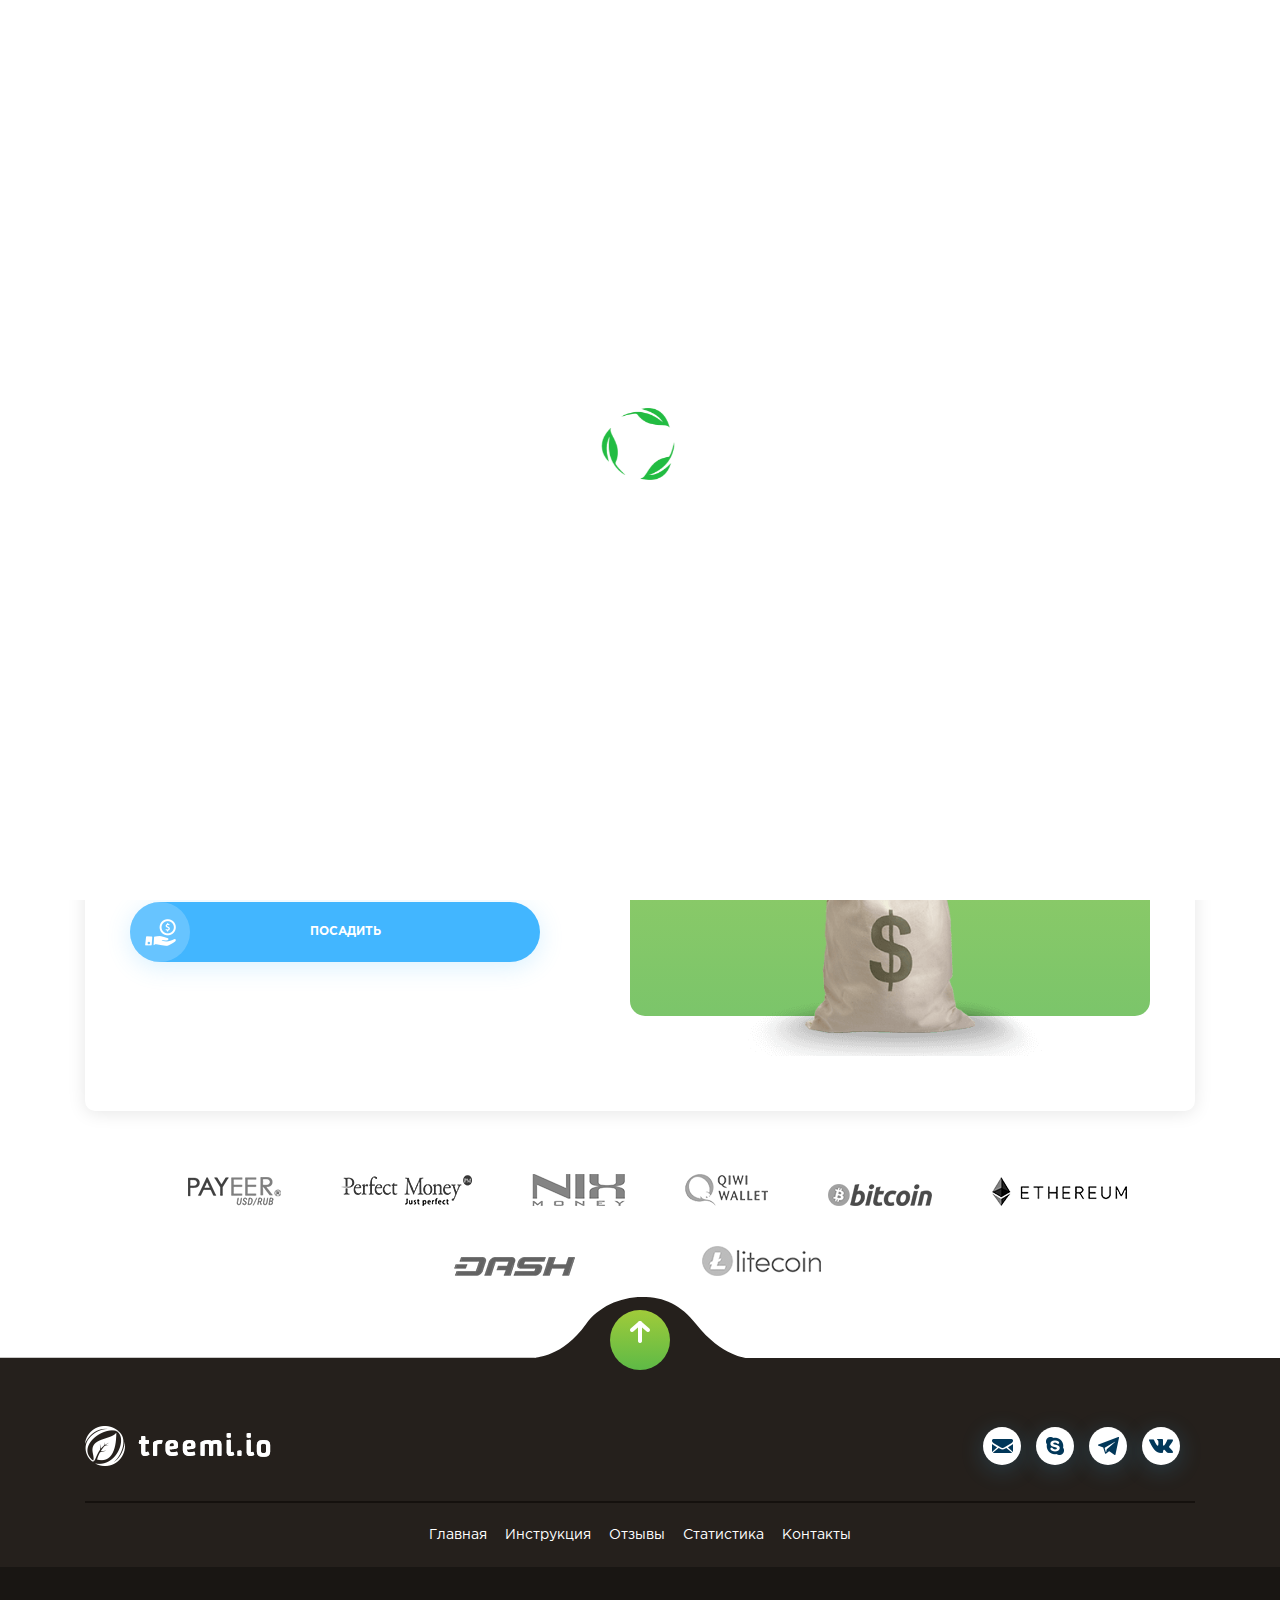
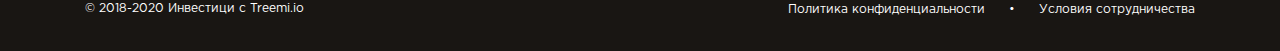
<file: open-deposit.html>
<!DOCTYPE html>
<head>
	<meta charset="utf-8">
	<title>Treemi.oi</title>
    
    <meta name="viewport" content="width=device-width, initial-scale=1.0" />
    <meta name="viewport" content="width=device-width, initial-scale=1.0, maximum-scale=1.0, user-scalable=no"> 

    <link rel="stylesheet" type="text/css" href="css/ion.rangeSlider.css" />
    <link rel="stylesheet" type="text/css" href="css/fonts.css" />
    <link rel="stylesheet" type="text/css" href="css/style-a.css" /> 
    
    <link rel="icon" href="/favicon.png" type="image/x-icon">
	<link rel="shortcut icon" href="/favicon.png" type="image/x-icon">
    
    <script type="text/javascript" src="js/jquery.js"></script>
    
</head>
	<body>
       <!--------------------------------------->
        <!--------------------------------------->
        <!--  NAV PAGES                        -->
        <!--------------------------------------->
        <!--------------------------------------->
        <div id="nav-pages">
            <a href="index.html">1</a>
            <a href="instruction.html">2</a>
            <a href="banner.html">3</a>
            <a href="contacts.html">4</a>
            <a href="feedback.html">5</a>
            <a href="dashboard.html">6</a>
            <a href="open-deposit.html">7</a>
            <a href="partners.html">8</a>
            <a href="setting.html">9</a>
            <a href="withdraw.html">10</a>
        </div>
        <style>
			#nav-pages{
				position: fixed;
				height: 100vh;
				z-index: 9999;
				background: rgba(255, 255, 255, 0.2);
				display: flex;
				flex-direction: column;
				justify-content: flex-start;
				align-items: center;
				overflow-y: auto;
				padding: 0 5px 5px;
			}
			#nav-pages a{
				text-decoration: none;
				color: #fff;
				display: block;
				padding: 5px;
				background: rgba(0, 0, 0, 0.4);
				text-align: center;
				width: 30px;
				margin-top: 5px;
			}
			#nav-pages a:hover{
				background: rgba(0, 0, 0, 0.8);
			}
		</style>
        <!--------------------------------------->
        <!--------------------------------------->
        <!--  NAV PAGES                        -->
        <!--------------------------------------->
        <!--------------------------------------->
       <div id="loader">
            <div id="cube-loader">
                <div class="img"><img src="img/loading.gif" alt=""/></div>
           </div>
        </div><!--/Loader-->
        
        <div id="main" class="inside-page admin-page settings-page">
            <div id="wrapper">
                <header>
                    <div class="container">
                        <div class="top">
                            <div class="flex-top flex">
                                <div class="item select-block">
                                    <div class="logo"><a href="#"><img src="img/logo.png" alt="Treemi.oi"/></a></div>
                                    <div id="dep-block-language" class="b-selectblock ru">
                                        <div id="selectblock-language" class="selectblock">                            
                                            <div id="selectBox-language" class="selectBox">
                                                <img src="img/ico/arrow-black.png" alt="" class="arrow" />
                                                <p class="valueTag" name="select">
                                                    <span>Русский</span>
                                                </p>
                                                <ul id="selectMenuBox-language" class="selectMenuBox">
                                                    <li class="option" id="ru">Русский</li>
                                                    <li class="option" id="en">English</li>
                                                </ul>
                                            </div><!-- selectBox -->
                                        </div><!-- #selectblock -->
                                    </div><!-- .b-selectblock -->
                                    <script>
                                        (function( $ ){
                                          $.fn.selectbox = function() {
                                            var selectDefaultHeightlanguage = $('#selectBox-language').height();
                                            var rotateDefaultlanguage = "rotate(0deg)";
                                                $('#selectBox-language > p.valueTag').click(function() {
												  var currentHeightlanguage = $('#selectBox-language').height();
                                                  if (currentHeightlanguage < 200 || currentHeightlanguage == selectDefaultHeightlanguage) {
                                                      $('#selectBox-language').height("115px");
                                                      $('#selectBox-language img.arrow').css({borderRadius: "1000px", transition: ".2s", transform: "rotate(180deg)"});
													  $('#selectBox-language').addClass('open');
                                                  }
                                                  if (currentHeightlanguage >= 115) {
                                                    $('#selectBox-language').height(selectDefaultHeightlanguage);
                                                    $('#selectBox-language img.arrow').css({transform: rotateDefaultlanguage});
													$('#selectBox-language').removeClass('open');
                                                  }
                                              });
                                              
                                              $('#selectBox-language li.option').click(function() {
                                                $('#dep-block-language').removeClass();
                                                $('#selectblock-language').removeClass();
                                                $('#selectBox-language').height(selectDefaultHeightlanguage);
												$('#selectBox-language p.valueTag span').text($(this).text());
                                                $('#selectBox-language img.arrow').css({transform: rotateDefaultlanguage});
                                                
                                                var clalanguage=$(this).attr( 'id' );
                                                
                                                $('#dep-block-language').addClass(clalanguage);
                                                $('#selectblock-language').addClass(clalanguage);
                                              });
                                          };
                                        })( jQuery );
                                        $('selector').selectbox();
                                    </script>
                                    <div id="dep-block-val" class="b-selectblock">
                                        <div id="selectblock-val" class="selectblock">                            
                                            <div id="selectBox-val" class="selectBox">
                                                <img src="img/ico/arrow-black.png" alt="" class="arrow" />
                                                <p class="valueTag" name="select">
                                                    <span>USD</span>
                                                </p>
                                                <ul id="selectMenuBox-val" class="selectMenuBox">
                                                    <li class="option" id="USD">USD</li>
                                                    <li class="option" id="btn">btn</li>
                                                </ul>
                                            </div><!-- selectBox -->
                                        </div><!-- #selectblock -->
                                    </div><!-- .b-selectblock -->
                                    <script>
                                        (function( $ ){
                                          $.fn.selectbox = function() {
                                            var selectDefaultHeightval = $('#selectBox-val').height();
                                            var rotateDefaultval = "rotate(0deg)";
                                                $('#selectBox-val > p.valueTag').click(function() {
												  var currentHeightval = $('#selectBox-val').height();
                                                  if (currentHeightval < 200 || currentHeightval == selectDefaultHeightval) {
                                                      $('#selectBox-val').height("115px");
                                                      $('#selectBox-val img.arrow').css({borderRadius: "1000px", transition: ".2s", transform: "rotate(180deg)"});
													  $('#selectBox-val').addClass('open');
                                                  }
                                                  if (currentHeightval >= 115) {
                                                    $('#selectBox-val').height(selectDefaultHeightval);
                                                    $('#selectBox-val img.arrow').css({transform: rotateDefaultval});
													$('#selectBox-val').removeClass('open');
                                                  }
                                              });
                                              
                                              $('#selectBox-val li.option').click(function() {
                                                $('#dep-block-val').removeClass();
                                                $('#selectblock-val').removeClass();
                                                $('#selectBox-val').height(selectDefaultHeightval);
												$('#selectBox-val p.valueTag span').text($(this).text());
                                                $('#selectBox-val img.arrow').css({transform: rotateDefaultval});
                                                
                                                var clalval=$(this).attr( 'id' );
                                                
                                                $('#dep-block-val').addClass(claval);
                                                $('#selectblock-val').addClass(claval);
                                              });
                                          };
                                        })( jQuery );
                                        $('selector').selectbox();
                                    </script>
                                </div><!--/ item-->
                                <nav id="menu">
                                    <div class="cd-nav-trigger">
                                        <div class="hamburger-menu">
                                            <div class="bar"></div>
                                            <div class="bar"></div>
                                            <div class="bar"></div>
                                        </div>
                                    </div>
                                    <div class="menu">
                                        <ul>
                                            <li><a href="#">Главная</a></li>    
                                            <li><a href="#">Инструкция</a></li>      
                                            <li><a href="#">Отзывы</a></li>   
                                            <li><a href="#">Статистика </a></li>     
                                            <li><a href="#">Контакты</a></li>     
                                        </ul>
                                        <div class="admin-menu">
                                            <ul>
                                                <li><a href="#"><img src="img/admin/ico/speedometer.png" alt=""/><span>Dashboard</span></a></li>  
                                                <li class="active"><a href="#"><img src="img/admin/ico/money-bag.png" alt=""/><span>Открыть депозит</span></a></li>     
                                                <li><a href="#"><img src="img/admin/ico/payment-method.png" alt=""/><span>Вывести средства</span></a></li>    
                                                <li><a href="#"><img src="img/admin/ico/icon.png" alt=""/><span>Партнерство</span></a></li>  
                                                <li ><a href="#"><img src="img/admin/ico/settings-work-tool.png" alt=""/><span>Настройки</span></a></li>  
                                                <!--<li><a href="#"><img src="img/admin/ico/gift.png" alt=""/><span>Получить бонус</span></a></li>--> 
                                            </ul>
                                        </div>
                                    </div>
                                </nav><!--/menu-->
                            </div><!--/ flex-top-->
                            
                            <div class="flex-bottom flex">
                                <div class="social-networks">
                                    <a href="#"><img src="img/soc-ico/mail.png" alt=""/></a>
                                    <a href="#"><img src="img/soc-ico/skype.png" alt=""/></a>
                                    <a href="#"><img src="img/soc-ico/tg.png" alt=""/></a>
                                    <a href="#"><img src="img/soc-ico/vk.png" alt=""/></a>
                                </div><!--/ social-networks-->
                                <div class="btn-block">
                                    <div class="btn reg"><span><img src="img/ico/reg.png" alt=""/></span>username_13512@gmail.com</div>
                                    <a href="#" class="btn inter"><span><img src="img/ico/inter.png" alt=""/></span>Выход</a>
                                </div>
                            </div><!--/ flex-bottom-->
                        </div><!--/ top-->
                        
                        <div class="admin-menu">
                            <ul>
                                <li><a href="#"><img src="img/admin/ico/speedometer.png" alt=""/><span>Dashboard</span></a></li>  
                                <li class="active"><a href="#"><img src="img/admin/ico/money-bag.png" alt=""/><span>Открыть депозит</span></a></li>     
                                <li><a href="#"><img src="img/admin/ico/payment-method.png" alt=""/><span>Вывести средства</span></a></li>    
                                <li><a href="#"><img src="img/admin/ico/icon.png" alt=""/><span>Партнерство</span></a></li>  
                                <li><a href="#"><img src="img/admin/ico/settings-work-tool.png" alt=""/><span>Настройки</span></a></li>  
                                <!--<li><a href="#"><img src="img/admin/ico/gift.png" alt=""/><span>Получить бонус</span></a></li>--> 
                            </ul>
                        </div><!--/admin-menu-->
                        
                        <div id="ps-stat">
                            <div class="flex">
                                <div class="item">
                                    <div class="img"><img src="img/admin/ps/btc.png" alt=""/></div>
                                    <div class="txt">
                                        <div class="tit">Bitcoin (BTC)</div>
                                        <div class="number">0.00000000</div>
                                    </div>
                                </div><!--/item-->
                                <div class="item">
                                    <div class="img"><img src="img/admin/ps/eth.png" alt=""/></div>
                                    <div class="txt">
                                        <div class="tit">Bitcoin (BTC)</div>
                                        <div class="number">0.00000000</div>
                                    </div>
                                </div><!--/item-->
                                <div class="item">
                                    <div class="img"><img src="img/admin/ps/ltc.png" alt=""/></div>
                                    <div class="txt">
                                        <div class="tit">Bitcoin (BTC)</div>
                                        <div class="number">0.00000000</div>
                                    </div>
                                </div><!--/item-->
                                <div class="item">
                                    <div class="img"><img src="img/admin/ps/dash.png" alt=""/></div>
                                    <div class="txt">
                                        <div class="tit">Bitcoin (BTC)</div>
                                        <div class="number">0.00000000</div>
                                    </div>
                                </div><!--/item-->
                                <div class="item">
                                    <div class="img"><img src="img/admin/ps/dash.png" alt=""/></div>
                                    <div class="txt">
                                        <div class="tit">Bitcoin (BTC)</div>
                                        <div class="number">0.00000000</div>
                                    </div>
                                </div><!--/item-->
                                <div class="item">
                                    <div class="img"><img src="img/admin/ps/dash.png" alt=""/></div>
                                    <div class="txt">
                                        <div class="tit">Bitcoin (BTC)</div>
                                        <div class="number">0.00000000</div>
                                    </div>
                                </div><!--/item-->
                                <div class="item">
                                    <div class="img"><img src="img/admin/ps/pm.png" alt=""/></div>
                                    <div class="txt">
                                        <div class="tit">Bitcoin (BTC)</div>
                                        <div class="number">0.00000000</div>
                                    </div>
                                </div><!--/item-->
                                <div class="item">
                                    <div class="img"><img src="img/admin/ps/payyer.png" alt=""/></div>
                                    <div class="txt">
                                        <div class="tit">Bitcoin (BTC)</div>
                                        <div class="number">0.00000000</div>
                                    </div>
                                </div><!--/item-->
                                <div class="item">
                                    <div class="img"><img src="img/admin/ps/payyer.png" alt=""/></div>
                                    <div class="txt">
                                        <div class="tit">Bitcoin (BTC)</div>
                                        <div class="number">0.00000000</div>
                                    </div>
                                </div><!--/item-->
                                <div class="item">
                                    <div class="img"><img src="img/admin/ps/qiwi.png" alt=""/></div>
                                    <div class="txt">
                                        <div class="tit">Bitcoin (BTC)</div>
                                        <div class="number">0.00000000</div>
                                    </div>
                                </div><!--/item-->
                                <div class="item">
                                    <div class="img"><img src="img/admin/ps/qiwi.png" alt=""/></div>
                                    <div class="txt">
                                        <div class="tit">Bitcoin (BTC)</div>
                                        <div class="number">0.00000000</div>
                                    </div>
                                </div><!--/item-->
                                <div class="item">
                                    <div class="img"><img src="img/admin/ps/qiwi.png" alt=""/></div>
                                    <div class="txt">
                                        <div class="tit">Bitcoin (BTC)</div>
                                        <div class="number">0.00000000</div>
                                    </div>
                                </div><!--/item-->
                            </div>
                        </div><!--/ps-stat-->
                    </div><!--/ container-->
                </header>
                
                <div id="admin-body" class="main">
                    <article id="open-deposit-page">
                        <div class="container">
                            <div class="a-body">
                                <section class="admin-tab">
                                    <div class="tab-block">
                                        <ul class="tabs flex">
                                            <li class="current">Открытие депозита</li>
                                            <li>История депозитов</li>
                                        </ul>
                                        <div class="box visible">
                                            <div id="profit-calculator" class="ananas-tree">
                                                <div class="profit-calculator-flex">
                                                    <div class="img">
                                                        <img src="img/trees/Ananas.png" alt="" class="ananas-tree"/>
                                                        <img src="img/trees/Apelsin.png" alt="" class="apelsin-tree"/>
                                                        <img src="img/trees/Banan.png" alt="" class="banan-tree"/>
                                                        <img src="img/trees/Granat.png" alt="" class="granat-tree"/>
                                                        <img src="img/trees/Grapefruit.png" alt="" class="grapefruit-tree"/>
                                                        <img src="img/trees/Grusha.png" alt="" class="grusha-tree"/>
                                                        <img src="img/trees/Kiwi.png" alt="" class="kiwi-tree"/>
                                                        <img src="img/trees/Limon.png" alt="" class="limon-tree"/>
                                                        <img src="img/trees/Mandarin.png" alt="" class="mandarin-tree"/>
                                                        <img src="img/trees/Mango.png" alt="" class="mango-tree"/>
                                                        <img src="img/trees/Vinograd.png" alt="" class="vinograd-tree"/>
                                                        <img src="img/trees/Yablona.png" alt="" class="yablona-tree"/>
                                                    </div>
                                                    <div class="left-block">
                                                        <div class="tit">Открытие депозита</div>
                                                        <div class="calculator">
                                                            <form action="" method="post">
                                                                <div class="item-form">
                                                                    <label>Тип дерева:</label>
                                                                    <div id="dep-block-tree" class="b-selectblock">
                                                                        <div id="selectblock-tree" class="selectblock">                            
                                                                            <div id="selectBox-tree" class="selectBox">
                                                                                <img src="img/ico/arrow-select.png" alt="" class="arrow" />
                                                                                <p class="valueTag" name="select">
                                                                                    <span>Ананасовое дерево</span>
                                                                                </p>
                                                                                <ul id="selectMenuBox-tree" class="selectMenuBox">
                                                                                    <li class="option" id="ananas-tree">Ананасовое дерево</li>
                                                                                    <li class="option" id="apelsin-tree">Апельсиновое дерево</li>
                                                                                    <li class="option" id="banan-tree">Банановое дерево</li>
                                                                                    <li class="option" id="granat-tree">Гранатовое дерево</li>
                                                                                    <li class="option" id="grapefruit-tree">Дерево Грейпфрута</li>
                                                                                    <li class="option" id="grusha-tree">Грушевое дерево</li>
                                                                                    <li class="option" id="kiwi-tree">Дерево Киви</li>
                                                                                    <li class="option" id="limon-tree">Лимонное дерево</li>
                                                                                    <li class="option" id="mandarin-tree">Мандариновое дерево</li>
                                                                                    <li class="option" id="mango-tree">Дерево Манго</li>
                                                                                    <li class="option" id="yablona-tree">Виноградное дерево</li>
                                                                                    <li class="option" id="el-tree">Яблоня</li>
                                                                                </ul>
                                                                            </div><!-- selectBox -->
                                                                        </div><!-- #selectblock -->
                                                                    </div><!-- .b-selectblock -->
                                                                    <script>
                                                                        (function( $ ){
                                                                          $.fn.selectbox = function() {
                                                                            var selectDefaultHeighttree = $('#selectBox-tree').height();
                                                                            var rotateDefaulttree = "rotate(0deg)";
                                                                                $('#selectBox-tree > p.valueTag').click(function() {
                                                                                  var currentHeighttree = $('#selectBox-tree').height();
                                                                                  if (currentHeighttree < 200 || currentHeighttree == selectDefaultHeighttree) {
                                                                                      $('#selectBox-tree').height("175px");
                                                                                      $('#selectBox-tree img.arrow').css({borderRadius: "1000px", transition: ".2s", transform: "rotate(180deg)"});
                                                                                  }
                                                                                  if (currentHeighttree >= 175) {
                                                                                    $('#selectBox-tree').height(selectDefaultHeighttree);
                                                                                    $('#selectBox-tree img.arrow').css({transform: rotateDefaulttree});
                                                                                  }
                                                                              });
                                                                              
                                                                              $('#selectBox-tree li.option').click(function() {
                                                                                $('#dep-block-tree').removeClass();
                                                                                $('#selectblock-tree').removeClass();
																				$('#profit-calculator').removeClass();
                                                                                $('#selectBox-tree').height(selectDefaultHeighttree);
                                                                                $('#selectBox-tree img.arrow').css({transform: rotateDefaulttree});
                                                                                $('#selectBox-tree p.valueTag span').text($(this).text());
                                                                                
                                                                                var clatree=$(this).attr( 'id' );
                                                                                
                                                                                $('#dep-block-tree').addClass(clatree);
                                                                                $('#selectblock-tree').addClass(clatree);
																				$('#profit-calculator').addClass(clatree)
                                                                              });
                                                                          };
                                                                        })( jQuery );
                                                                        $('selector').selectbox();
                                                                    </script>
                                                                </div>
                                                                
                                                                <div id="currency-block">
                                                                    <span id="usd">USD</span>
                                                                    <span id="rub">RUB</span>
                                                                    <span id="btc">BTC</span>
                                                                    <span id="ltc">LTC</span>
                                                                    <span id="eth">ETH</span>
                                                                    <span id="dash">DASH</span>
                                                                </div>
                                                                <div class="item-2 item-flex">
                                                                    <div class="item-form">
                                                                        <label>Сумма инвестиций:</label>
                                                                        <input type="text" class="input-form" id="c-input" placeholder="0"/> 
                                                                    </div>
                                                                    <div class="item-form">
                                                                        <label>Ваша прибыль:</label>
                                                                        <div class="profit-block">
                                                                            <span id="profit">0$</span>
                                                                        </div>
                                                                    </div>
                                                                </div><!--item-form-->
                                                                <div class="btn btn-dep modal-block" id="usd-rub">
                                                                    <span><img src="img/ico/give-money.png" alt=""></span>
                                                                    <p>Посадить</p>
                                                                </div>
                                                            </form>
                                                        </div><!--calculator-->
                                                    </div>
                                                </div>
                                            </div><!--profit-calculator-->
                                        </div><!--BOX 1-->
                                        
                                        <div class="box">
                                           <div class="table">
                                                <table>
                                                    <tbody><tr>
                                                        <th class="th-date">Дата и время</th>
                                                        <th class="th-ps">П/С</th>
                                                        <th class="th-num">№ кошелька</th>
                                                        <th class="th-sum">Сумма:</th>
                                                        <th class="th-status">Статус:</th>
                                                    </tr>
                                                    <tr>
                                                        <td class="td-date">11.12.2018 в 11.30</td>
                                                        <td class="td-ps">BitcoinCash</td>
                                                        <td class="td-num">US-1293012845125</td>
                                                        <td class="td-sum">0.214532146 BCH</td>
                                                        <td class="td-status success"><span>Успех</span></td>
                                                    </tr>
                                                    <tr>
                                                        <td class="td-date">11.12.2018 в 11.30</td>
                                                        <td class="td-ps">BitcoinCash</td>
                                                        <td class="td-num">US-1293012845125</td>
                                                        <td class="td-sum">0.214532146 BCH</td>
                                                        <td class="td-status error"><span>Ошибка</span></td>
                                                    </tr>
                                                    <tr>
                                                        <td class="td-date">11.12.2018 в 11.30</td>
                                                        <td class="td-ps">BitcoinCash</td>
                                                        <td class="td-num">US-1293012845125</td>
                                                        <td class="td-sum">0.214532146 BCH</td>
                                                        <td class="td-status cancel"><span>Отмена</span></td>
                                                    </tr>
                                                    <tr>
                                                        <td class="td-date">11.12.2018 в 11.30</td>
                                                        <td class="td-ps">BitcoinCash</td>
                                                        <td class="td-num">US-1293012845125</td>
                                                        <td class="td-sum">0.214532146 BCH</td>
                                                        <td class="td-status success"><span>Успех</span></td>
                                                    </tr>
                                                    <tr>
                                                        <td class="td-date">11.12.2018 в 11.30</td>
                                                        <td class="td-ps">BitcoinCash</td>
                                                        <td class="td-num">US-1293012845125</td>
                                                        <td class="td-sum">0.214532146 BCH</td>
                                                        <td class="td-status error"><span>Ошибка</span></td>
                                                    </tr>
                                                    <tr>
                                                        <td class="td-date">11.12.2018 в 11.30</td>
                                                        <td class="td-ps">BitcoinCash</td>
                                                        <td class="td-num">US-1293012845125</td>
                                                        <td class="td-sum">0.214532146 BCH</td>
                                                        <td class="td-status cancel"><span>Отмена</span></td>
                                                    </tr>
                                                </tbody></table>
                                            </div>
                                        </div><!--BOX 2-->
                                    </div>
                                </section>
                            </div><!--/a-body-->
						</div><!--container-->
                    </article>
                    
                    
                    <footer>
                        <div class="ps-block">
                            <div class="container">
                                <div class="flex">
                                    <div class="img"><img src="img/ps/pay-payeer.png" alt="" /></div>
                                    <div class="img"><img src="img/ps/pay-pm.png" alt="" /></div>
                                    <div class="img"><img src="img/ps/pay-nix.png" alt="" /></div>
                                    <div class="img"><img src="img/ps/pay-qiwi.png" alt="" /></div>
                                    <div class="img"><img src="img/ps/pay-btc.png" alt="" /></div>
                                    <div class="img"><img src="img/ps/pay-eth.png" alt="" /></div>
                                    <div class="img"><img src="img/ps/pay-dash.png" alt="" /></div>
                                    <div class="img"><img src="img/ps/pay-ltc.png" alt="" /></div>
                                </div>
                            </div><!--container-->
                        </div><!--ps-block-->
                        
                        <div class="scrolltop">
                        	<div id="toTop"><span class="a-arrow"><img src="img/ico/arrow-white.png" alt=""/></span></div>
                            <span class="left"></span>
                            <span class="right"></span>
                        </div>
                        
                        <div class="footer-block">
                            <div class="container">
                                <div class="top flex">
                                    <div class="logo"><a href="#"><img src="img/logo-white.png" alt="Treemi.oi"/></a></div>
                                    <div class="social-networks">
                                        <a href="#"><img src="img/soc-ico/mail.png" alt=""/></a>
                                        <a href="#"><img src="img/soc-ico/skype.png" alt=""/></a>
                                        <a href="#"><img src="img/soc-ico/tg.png" alt=""/></a>
                                        <a href="#"><img src="img/soc-ico/vk.png" alt=""/></a>
                                    </div><!--/ social-networks-->
                                </div>
                                <nav id="menu">
                                    <div class="menu">
                                        <ul>
                                            <li><a href="#">Главная</a></li>    
                                            <li><a href="#">Инструкция</a></li>      
                                            <li><a href="#">Отзывы</a></li>   
                                            <li><a href="#">Статистика </a></li>     
                                            <li><a href="#">Контакты</a></li>  
                                        </ul>
                                    </div>
                                </nav><!--/menu-->
                            </div><!--container-->
                            <div class="bottom">
                                <div class="container">
                                    <div class="flex">
                                        <div class="copyright">© 2018-2020  Инвестици с Treemi.io</div>
                                        <div class="other-doc"><a href="#">Политика конфиденциальности</a>      <span>•</span>     <a href="#">Условия сотрудничества</a></div>
                                    </div>
                                </div><!--container-->
                            </div>
                        </div>
                    </footer>
            	</div>
            </div><!-- End #wrapper --> 
        </div><!--/Main-->
       
       <div class="modal hidden deposit-modal" data-id="#btc-ltc-eth-dash">
        <div class="modal-ov"></div>
            <div class="modal-content">
                <div class="close"><span><img src="img/ico/close.png" alt=""></span></div>
                <div class="body-mod">
                    <div class="title-block">
                        <h2>ПОДТВЕРДИТЕ ОПЛАТУ</h2>
                    </div>
                    <p>Платеж будет зачислен после трех подтверждений в сети</p>
                    <div class="input-block">     
                        <div class="title">Сумма:</div>
                        <span>16 333,66 USD</span> 
                    </div> 
                    <div class="input-block">     
                         <div class="title">Платежная система:</div>
                         <span><img src="img/admin/ps/btc.png" alt=""/>Bitcoin</span>
                    </div> 
                    <div class="input-block">     
                        <div class="title">Время создания:</div>
                        <span>12:30</span>
                    </div>
                    <div class="purse">     
                        <div class="title">Необходим перевод на кошелек</div>
                        <span>k273jas038fjsk273jas038fjs</span>
                    </div>  
                    <a href="#" class="btn">Я ОПЛАТИЛ</a>
                </div>
            </div>
        </div>
        
        <div class="modal hidden deposit-modal" data-id="#usd-rub">
            <div class="modal-ov"></div>
            <div class="modal-content">
                <div class="close"><span><img src="img/ico/close.png" alt=""></span></div>
                <div class="body-mod">
                    <div class="title-block">
                        <h2>ПОДТВЕРДИТЕ ОПЛАТУ</h2>
                    </div>
                    <p>Платеж будет зачислен после трех подтверждений в сети</p>
                    <div class="input-block">     
                        <div class="title">Сумма:</div>
                        <span>16 333,66 USD</span> 
                    </div> 
                    <div class="input-block">     
                         <div class="title">Платежная система:</div>
                         <span><img src="img/admin/ps/pm.png" alt=""/>P.Money</span>
                    </div> 
                    <div class="input-block">     
                        <div class="title">Время создания:</div>
                        <span>12:30</span>
                    </div>
                    <a href="#" class="btn">ПЕРЕЙТИ К ОПЛАТЕ</a>
                </div>
            </div>
        </div>
       
	   <script type="text/javascript" src="js/main-a.js"></script>  
       
	</body>
</html>
</file>
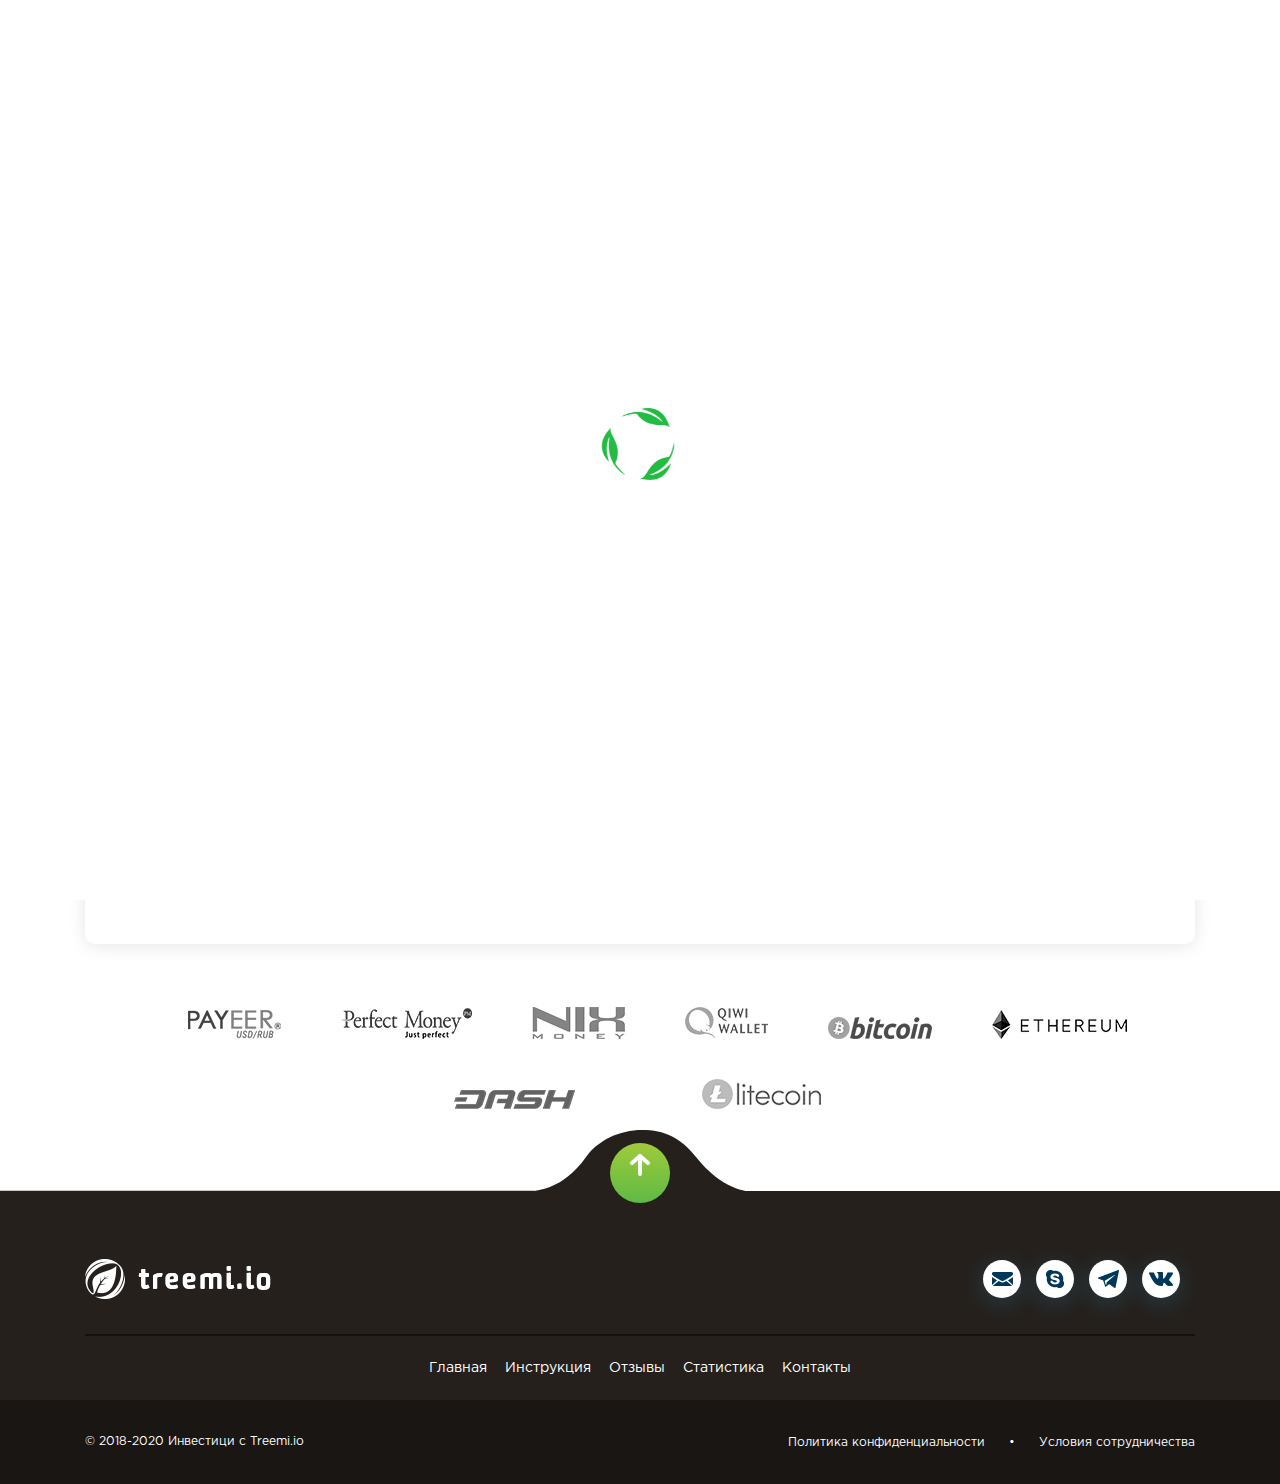
<file: partners.html>
<!DOCTYPE html>
<head>
	<meta charset="utf-8">
	<title>Treemi.oi</title>
    
    <meta name="viewport" content="width=device-width, initial-scale=1.0" />
    <meta name="viewport" content="width=device-width, initial-scale=1.0, maximum-scale=1.0, user-scalable=no"> 

    <link rel="stylesheet" type="text/css" href="css/ion.rangeSlider.css" />
    <link rel="stylesheet" type="text/css" href="css/fonts.css" />
    <link rel="stylesheet" type="text/css" href="css/style-a.css" /> 
    
    <link rel="icon" href="/favicon.png" type="image/x-icon">
	<link rel="shortcut icon" href="/favicon.png" type="image/x-icon">
    
    <script type="text/javascript" src="js/jquery.js"></script>
    
</head>
	<body>
       <!--------------------------------------->
        <!--------------------------------------->
        <!--  NAV PAGES                        -->
        <!--------------------------------------->
        <!--------------------------------------->
        <div id="nav-pages">
            <a href="index.html">1</a>
            <a href="instruction.html">2</a>
            <a href="banner.html">3</a>
            <a href="contacts.html">4</a>
            <a href="feedback.html">5</a>
            <a href="dashboard.html">6</a>
            <a href="open-deposit.html">7</a>
            <a href="partners.html">8</a>
            <a href="setting.html">9</a>
            <a href="withdraw.html">10</a>
        </div>
        <style>
			#nav-pages{
				position: fixed;
				height: 100vh;
				z-index: 9999;
				background: rgba(255, 255, 255, 0.2);
				display: flex;
				flex-direction: column;
				justify-content: flex-start;
				align-items: center;
				overflow-y: auto;
				padding: 0 5px 5px;
			}
			#nav-pages a{
				text-decoration: none;
				color: #fff;
				display: block;
				padding: 5px;
				background: rgba(0, 0, 0, 0.4);
				text-align: center;
				width: 30px;
				margin-top: 5px;
			}
			#nav-pages a:hover{
				background: rgba(0, 0, 0, 0.8);
			}
		</style>
        <!--------------------------------------->
        <!--------------------------------------->
        <!--  NAV PAGES                        -->
        <!--------------------------------------->
        <!--------------------------------------->
       <div id="loader">
            <div id="cube-loader">
                <div class="img"><img src="img/loading.gif" alt=""/></div>
           </div>
        </div><!--/Loader-->
        
        <div id="main" class="inside-page admin-page settings-page">
            <div id="wrapper">
                <header>
                    <div class="container">
                        <div class="top">
                            <div class="flex-top flex">
                                <div class="item select-block">
                                    <div class="logo"><a href="#"><img src="img/logo.png" alt="Treemi.oi"/></a></div>
                                    <div id="dep-block-language" class="b-selectblock ru">
                                        <div id="selectblock-language" class="selectblock">                            
                                            <div id="selectBox-language" class="selectBox">
                                                <img src="img/ico/arrow-black.png" alt="" class="arrow" />
                                                <p class="valueTag" name="select">
                                                    <span>Русский</span>
                                                </p>
                                                <ul id="selectMenuBox-language" class="selectMenuBox">
                                                    <li class="option" id="ru">Русский</li>
                                                    <li class="option" id="en">English</li>
                                                </ul>
                                            </div><!-- selectBox -->
                                        </div><!-- #selectblock -->
                                    </div><!-- .b-selectblock -->
                                    <script>
                                        (function( $ ){
                                          $.fn.selectbox = function() {
                                            var selectDefaultHeightlanguage = $('#selectBox-language').height();
                                            var rotateDefaultlanguage = "rotate(0deg)";
                                                $('#selectBox-language > p.valueTag').click(function() {
												  var currentHeightlanguage = $('#selectBox-language').height();
                                                  if (currentHeightlanguage < 200 || currentHeightlanguage == selectDefaultHeightlanguage) {
                                                      $('#selectBox-language').height("115px");
                                                      $('#selectBox-language img.arrow').css({borderRadius: "1000px", transition: ".2s", transform: "rotate(180deg)"});
													  $('#selectBox-language').addClass('open');
                                                  }
                                                  if (currentHeightlanguage >= 115) {
                                                    $('#selectBox-language').height(selectDefaultHeightlanguage);
                                                    $('#selectBox-language img.arrow').css({transform: rotateDefaultlanguage});
													$('#selectBox-language').removeClass('open');
                                                  }
                                              });
                                              
                                              $('#selectBox-language li.option').click(function() {
                                                $('#dep-block-language').removeClass();
                                                $('#selectblock-language').removeClass();
                                                $('#selectBox-language').height(selectDefaultHeightlanguage);
												$('#selectBox-language p.valueTag span').text($(this).text());
                                                $('#selectBox-language img.arrow').css({transform: rotateDefaultlanguage});
                                                
                                                var clalanguage=$(this).attr( 'id' );
                                                
                                                $('#dep-block-language').addClass(clalanguage);
                                                $('#selectblock-language').addClass(clalanguage);
                                              });
                                          };
                                        })( jQuery );
                                        $('selector').selectbox();
                                    </script>
                                    <div id="dep-block-val" class="b-selectblock">
                                        <div id="selectblock-val" class="selectblock">                            
                                            <div id="selectBox-val" class="selectBox">
                                                <img src="img/ico/arrow-black.png" alt="" class="arrow" />
                                                <p class="valueTag" name="select">
                                                    <span>USD</span>
                                                </p>
                                                <ul id="selectMenuBox-val" class="selectMenuBox">
                                                    <li class="option" id="USD">USD</li>
                                                    <li class="option" id="btn">btn</li>
                                                </ul>
                                            </div><!-- selectBox -->
                                        </div><!-- #selectblock -->
                                    </div><!-- .b-selectblock -->
                                    <script>
                                        (function( $ ){
                                          $.fn.selectbox = function() {
                                            var selectDefaultHeightval = $('#selectBox-val').height();
                                            var rotateDefaultval = "rotate(0deg)";
                                                $('#selectBox-val > p.valueTag').click(function() {
												  var currentHeightval = $('#selectBox-val').height();
                                                  if (currentHeightval < 200 || currentHeightval == selectDefaultHeightval) {
                                                      $('#selectBox-val').height("115px");
                                                      $('#selectBox-val img.arrow').css({borderRadius: "1000px", transition: ".2s", transform: "rotate(180deg)"});
													  $('#selectBox-val').addClass('open');
                                                  }
                                                  if (currentHeightval >= 115) {
                                                    $('#selectBox-val').height(selectDefaultHeightval);
                                                    $('#selectBox-val img.arrow').css({transform: rotateDefaultval});
													$('#selectBox-val').removeClass('open');
                                                  }
                                              });
                                              
                                              $('#selectBox-val li.option').click(function() {
                                                $('#dep-block-val').removeClass();
                                                $('#selectblock-val').removeClass();
                                                $('#selectBox-val').height(selectDefaultHeightval);
												$('#selectBox-val p.valueTag span').text($(this).text());
                                                $('#selectBox-val img.arrow').css({transform: rotateDefaultval});
                                                
                                                var clalval=$(this).attr( 'id' );
                                                
                                                $('#dep-block-val').addClass(claval);
                                                $('#selectblock-val').addClass(claval);
                                              });
                                          };
                                        })( jQuery );
                                        $('selector').selectbox();
                                    </script>
                                </div><!--/ item-->
                                <nav id="menu">
                                    <div class="cd-nav-trigger">
                                        <div class="hamburger-menu">
                                            <div class="bar"></div>
                                            <div class="bar"></div>
                                            <div class="bar"></div>
                                        </div>
                                    </div>
                                    <div class="menu">
                                        <ul>
                                            <li><a href="#">Главная</a></li>    
                                            <li><a href="#">Инструкция</a></li>      
                                            <li><a href="#">Отзывы</a></li>   
                                            <li><a href="#">Статистика </a></li>     
                                            <li><a href="#">Контакты</a></li>     
                                        </ul>
                                        <div class="admin-menu">
                                            <ul>
                                                <li><a href="#"><img src="img/admin/ico/speedometer.png" alt=""/><span>Dashboard</span></a></li>  
                                                <li><a href="#"><img src="img/admin/ico/money-bag.png" alt=""/><span>Открыть депозит</span></a></li>     
                                                <li><a href="#"><img src="img/admin/ico/payment-method.png" alt=""/><span>Вывести средства</span></a></li>    
                                                <li><a href="#"><img src="img/admin/ico/icon.png" alt=""/><span>Партнерство</span></a></li>  
                                                <li  class="active"><a href="#"><img src="img/admin/ico/settings-work-tool.png" alt=""/><span>Настройки</span></a></li>  
                                                <!--<li><a href="#"><img src="img/admin/ico/gift.png" alt=""/><span>Получить бонус</span></a></li>--> 
                                            </ul>
                                        </div>
                                    </div>
                                </nav><!--/menu-->
                            </div><!--/ flex-top-->
                            
                            <div class="flex-bottom flex">
                                <div class="social-networks">
                                    <a href="#"><img src="img/soc-ico/mail.png" alt=""/></a>
                                    <a href="#"><img src="img/soc-ico/skype.png" alt=""/></a>
                                    <a href="#"><img src="img/soc-ico/tg.png" alt=""/></a>
                                    <a href="#"><img src="img/soc-ico/vk.png" alt=""/></a>
                                </div><!--/ social-networks-->
                                <div class="btn-block">
                                    <div class="btn reg"><span><img src="img/ico/reg.png" alt=""/></span>username_13512@gmail.com</div>
                                    <a href="#" class="btn inter"><span><img src="img/ico/inter.png" alt=""/></span>Выход</a>
                                </div>
                            </div><!--/ flex-bottom-->
                        </div><!--/ top-->
                        
                        <div class="admin-menu">
                            <ul>
                                <li><a href="#"><img src="img/admin/ico/speedometer.png" alt=""/><span>Dashboard</span></a></li>  
                                <li><a href="#"><img src="img/admin/ico/money-bag.png" alt=""/><span>Открыть депозит</span></a></li>     
                                <li><a href="#"><img src="img/admin/ico/payment-method.png" alt=""/><span>Вывести средства</span></a></li>    
                                <li class="active"><a href="#"><img src="img/admin/ico/icon.png" alt=""/><span>Партнерство</span></a></li>  
                                <li><a href="#"><img src="img/admin/ico/settings-work-tool.png" alt=""/><span>Настройки</span></a></li>  
                                <!--<li><a href="#"><img src="img/admin/ico/gift.png" alt=""/><span>Получить бонус</span></a></li> -->
                            </ul>
                        </div><!--/admin-menu-->
                        
                        <div id="ps-stat">
                            <div class="flex">
                                <div class="item">
                                    <div class="img"><img src="img/admin/ps/btc.png" alt=""/></div>
                                    <div class="txt">
                                        <div class="tit">Bitcoin (BTC)</div>
                                        <div class="number">0.00000000</div>
                                    </div>
                                </div><!--/item-->
                                <div class="item">
                                    <div class="img"><img src="img/admin/ps/eth.png" alt=""/></div>
                                    <div class="txt">
                                        <div class="tit">Bitcoin (BTC)</div>
                                        <div class="number">0.00000000</div>
                                    </div>
                                </div><!--/item-->
                                <div class="item">
                                    <div class="img"><img src="img/admin/ps/ltc.png" alt=""/></div>
                                    <div class="txt">
                                        <div class="tit">Bitcoin (BTC)</div>
                                        <div class="number">0.00000000</div>
                                    </div>
                                </div><!--/item-->
                                <div class="item">
                                    <div class="img"><img src="img/admin/ps/dash.png" alt=""/></div>
                                    <div class="txt">
                                        <div class="tit">Bitcoin (BTC)</div>
                                        <div class="number">0.00000000</div>
                                    </div>
                                </div><!--/item-->
                                <div class="item">
                                    <div class="img"><img src="img/admin/ps/dash.png" alt=""/></div>
                                    <div class="txt">
                                        <div class="tit">Bitcoin (BTC)</div>
                                        <div class="number">0.00000000</div>
                                    </div>
                                </div><!--/item-->
                                <div class="item">
                                    <div class="img"><img src="img/admin/ps/dash.png" alt=""/></div>
                                    <div class="txt">
                                        <div class="tit">Bitcoin (BTC)</div>
                                        <div class="number">0.00000000</div>
                                    </div>
                                </div><!--/item-->
                                <div class="item">
                                    <div class="img"><img src="img/admin/ps/pm.png" alt=""/></div>
                                    <div class="txt">
                                        <div class="tit">Bitcoin (BTC)</div>
                                        <div class="number">0.00000000</div>
                                    </div>
                                </div><!--/item-->
                                <div class="item">
                                    <div class="img"><img src="img/admin/ps/payyer.png" alt=""/></div>
                                    <div class="txt">
                                        <div class="tit">Bitcoin (BTC)</div>
                                        <div class="number">0.00000000</div>
                                    </div>
                                </div><!--/item-->
                                <div class="item">
                                    <div class="img"><img src="img/admin/ps/payyer.png" alt=""/></div>
                                    <div class="txt">
                                        <div class="tit">Bitcoin (BTC)</div>
                                        <div class="number">0.00000000</div>
                                    </div>
                                </div><!--/item-->
                                <div class="item">
                                    <div class="img"><img src="img/admin/ps/qiwi.png" alt=""/></div>
                                    <div class="txt">
                                        <div class="tit">Bitcoin (BTC)</div>
                                        <div class="number">0.00000000</div>
                                    </div>
                                </div><!--/item-->
                                <div class="item">
                                    <div class="img"><img src="img/admin/ps/qiwi.png" alt=""/></div>
                                    <div class="txt">
                                        <div class="tit">Bitcoin (BTC)</div>
                                        <div class="number">0.00000000</div>
                                    </div>
                                </div><!--/item-->
                                <div class="item">
                                    <div class="img"><img src="img/admin/ps/qiwi.png" alt=""/></div>
                                    <div class="txt">
                                        <div class="tit">Bitcoin (BTC)</div>
                                        <div class="number">0.00000000</div>
                                    </div>
                                </div><!--/item-->
                            </div>
                        </div><!--/ps-stat-->
                    </div><!--/ container-->
                </header>
                
                <div id="admin-body" class="main">
                    <article id="partners-page">
                        <div class="container">
                            <div class="a-body">
                                <section class="admin-tab">
                                    <div class="tab-block">
                                        <ul class="tabs flex">
                                            <li class="current">Статистика</li>
                                            <li>Моя команда</li>
                                            <li>Рекламные материалы</li>
                                            <li>Реферальные начисления</li>
                                        </ul>
                                        <div class="box visible">
                                            <div class="top flex">
                                                <div class="link-block item-form">
                                                    <label>Ваша реферальная ссылка:</label>
                                                    <div class="input-form">
                                                    <textarea id="blink1" >https://www.google.com/search?q=referal&oq=referal&aqs=chrome..69i57j69i60j69i61j0l3.3488j1j7&sourceid=chrome&ie=UTF-8 </textarea>
                                                    <button class="btn" onclick="blink1()">Копировать</button>
                                                    </div>
                                                </div><!--/.link-block-->
                                                <div class="item-form">
                                                    <label>Вас пригласил:</label>
                                                    <input type="text" class="input-form" placeholder="Martrang102395"/> 
                                                </div>
                                            </div><!--top-->
                                            <div class="bottom flex">
                                                <div class="stat">
                                                	<svg width="158px" height="132px">
														<path fill-rule="evenodd" fill="rgb(255, 255, 255)" d="M154.183,51.132 C153.036,50.439 151.596,50.573 150.601,51.468 C147.966,53.831 145.293,56.007 142.529,58.044 C143.137,56.058 143.662,54.106 144.105,52.196 C148.766,49.543 152.497,45.201 154.936,39.569 C157.181,34.386 158.251,28.252 157.947,22.295 C157.879,20.957 156.954,19.848 155.646,19.534 C154.333,19.222 153.000,19.792 152.327,20.958 C150.539,24.056 148.647,26.981 146.618,29.797 C146.604,27.360 146.498,24.996 146.299,22.723 C146.298,22.678 146.299,22.633 146.295,22.587 C145.765,15.564 144.465,8.523 142.432,1.661 C142.069,0.438 140.779,-0.260 139.552,0.101 C138.325,0.462 137.623,1.745 137.985,2.969 C139.280,7.336 140.255,11.779 140.916,16.241 C138.381,13.801 135.768,11.523 133.019,9.361 C131.995,8.556 130.577,8.496 129.487,9.213 C128.399,9.929 127.898,11.251 128.240,12.503 C131.020,22.679 135.666,31.357 141.701,37.691 C141.552,39.630 141.323,41.628 141.016,43.675 C139.330,40.707 137.529,37.873 135.570,35.114 C134.825,34.065 133.493,33.606 132.256,33.968 C131.020,34.331 130.153,35.435 130.099,36.716 C129.795,43.889 130.509,54.358 135.513,64.066 C134.812,65.834 134.023,67.633 133.149,69.455 C132.399,66.148 131.497,62.936 130.423,59.755 C130.014,58.543 128.874,57.721 127.588,57.710 C127.580,57.710 127.572,57.710 127.564,57.710 C126.290,57.710 125.152,58.509 124.727,59.705 C121.407,69.041 120.444,78.786 121.971,87.294 C120.776,88.794 119.488,90.298 118.110,91.798 C118.371,88.408 118.455,85.063 118.362,81.697 C118.326,80.417 117.477,79.299 116.249,78.916 C115.023,78.532 113.688,78.966 112.926,79.994 C106.986,88.015 103.133,97.134 101.995,105.791 C95.819,110.422 92.558,111.651 89.115,112.947 C86.278,114.015 83.382,115.109 78.999,118.018 C74.618,115.109 71.721,114.015 68.884,112.947 C65.442,111.651 62.181,110.422 56.005,105.791 C54.867,97.134 51.014,88.015 45.074,79.994 C44.312,78.966 42.976,78.533 41.751,78.916 C40.522,79.300 39.674,80.417 39.638,81.697 C39.544,85.063 39.628,88.408 39.889,91.798 C38.511,90.298 37.223,88.794 36.029,87.294 C37.555,78.786 36.593,69.041 33.273,59.706 C32.848,58.509 31.710,57.711 30.436,57.711 C30.428,57.711 30.419,57.711 30.411,57.711 C29.125,57.721 27.986,58.543 27.577,59.756 C26.503,62.937 25.601,66.148 24.850,69.455 C23.976,67.633 23.188,65.834 22.487,64.066 C27.490,54.358 28.205,43.889 27.900,36.716 C27.847,35.436 26.980,34.332 25.744,33.969 C24.506,33.606 23.174,34.066 22.429,35.115 C20.471,37.873 18.669,40.707 16.983,43.675 C16.676,41.628 16.447,39.630 16.298,37.692 C22.333,31.357 26.979,22.679 29.759,12.503 C30.101,11.251 29.600,9.929 28.512,9.213 C27.423,8.497 26.004,8.556 24.981,9.361 C22.232,11.524 19.618,13.801 17.083,16.241 C17.744,11.779 18.719,7.336 20.014,2.969 C20.377,1.746 19.675,0.462 18.448,0.101 C17.220,-0.259 15.931,0.439 15.568,1.662 C13.534,8.522 12.234,15.562 11.704,22.586 C11.700,22.635 11.701,22.683 11.700,22.731 C11.501,25.002 11.396,27.363 11.382,29.796 C9.353,26.981 7.461,24.056 5.673,20.957 C5.000,19.792 3.667,19.221 2.354,19.534 C1.045,19.847 0.120,20.957 0.052,22.295 C-0.250,28.251 0.819,34.386 3.064,39.568 C5.503,45.200 9.233,49.543 13.894,52.195 C14.338,54.105 14.863,56.057 15.470,58.044 C12.706,56.007 10.034,53.831 7.399,51.468 C6.403,50.573 4.962,50.438 3.815,51.132 C2.671,51.825 2.128,53.157 2.465,54.446 C5.144,64.707 12.919,75.921 24.375,78.470 C25.353,80.161 26.420,81.867 27.574,83.581 C24.344,82.440 21.155,81.144 17.948,79.662 C16.733,79.101 15.318,79.392 14.427,80.389 C13.537,81.383 13.409,82.813 14.108,83.948 C19.402,92.547 29.386,100.647 40.460,100.647 C41.004,100.647 41.551,100.625 42.099,100.585 C45.161,103.433 48.635,106.227 52.450,108.900 C59.650,114.405 63.510,115.859 67.245,117.265 C69.568,118.140 71.830,118.993 74.961,120.911 C72.564,122.741 69.788,125.036 66.495,127.971 C65.540,128.821 65.459,130.281 66.312,131.231 C66.771,131.741 67.404,132.000 68.040,132.000 C68.591,132.000 69.143,131.806 69.586,131.412 C73.405,128.008 76.458,125.521 78.999,123.650 C81.542,125.521 84.595,128.008 88.414,131.412 C88.857,131.806 89.409,132.000 89.959,132.000 C90.595,132.000 91.229,131.741 91.687,131.231 C92.541,130.281 92.459,128.821 91.505,127.971 C88.212,125.036 85.435,122.741 83.039,120.911 C86.169,118.993 88.431,118.140 90.754,117.265 C94.487,115.859 98.348,114.405 105.542,108.905 C109.360,106.230 112.837,103.434 115.900,100.585 C116.448,100.625 116.995,100.647 117.539,100.647 C128.612,100.647 138.598,92.547 143.891,83.948 C144.590,82.813 144.462,81.383 143.573,80.389 C142.681,79.393 141.266,79.101 140.052,79.662 C136.844,81.145 133.656,82.441 130.425,83.582 C131.579,81.867 132.646,80.162 133.624,78.471 C145.080,75.922 152.854,64.708 155.534,54.446 C155.871,53.156 155.328,51.825 154.183,51.132 ZM145.515,44.909 C145.579,44.501 145.642,44.094 145.700,43.689 C145.736,43.441 145.768,43.196 145.801,42.948 C145.852,42.570 145.902,42.192 145.948,41.816 C145.979,41.564 146.007,41.312 146.035,41.061 C146.077,40.695 146.117,40.329 146.153,39.966 C146.178,39.716 146.202,39.467 146.225,39.219 C146.259,38.856 146.290,38.494 146.318,38.134 C146.328,38.002 146.342,37.867 146.352,37.735 C148.776,34.780 151.010,31.736 153.104,28.536 C152.348,34.816 149.905,41.206 145.428,45.481 C145.459,45.289 145.485,45.101 145.515,44.909 ZM4.896,28.536 C6.990,31.736 9.224,34.780 11.648,37.735 C11.659,37.874 11.673,38.017 11.684,38.157 C11.711,38.504 11.741,38.852 11.773,39.202 C11.797,39.459 11.821,39.718 11.847,39.978 C11.883,40.332 11.922,40.690 11.963,41.047 C11.992,41.305 12.020,41.561 12.052,41.821 C12.097,42.193 12.147,42.567 12.198,42.943 C12.231,43.192 12.263,43.439 12.299,43.689 C12.358,44.100 12.423,44.513 12.487,44.927 C12.516,45.112 12.541,45.295 12.571,45.481 C8.094,41.206 5.651,34.818 4.896,28.536 ZM23.261,42.192 C23.006,47.748 21.970,53.039 20.225,57.718 C20.167,57.537 20.111,57.357 20.055,57.176 C19.957,56.863 19.860,56.551 19.767,56.240 C19.692,55.991 19.620,55.742 19.547,55.493 C19.459,55.187 19.370,54.882 19.286,54.577 C19.216,54.328 19.149,54.080 19.082,53.833 C19.001,53.533 18.922,53.233 18.846,52.935 C18.782,52.688 18.721,52.442 18.660,52.197 C18.587,51.901 18.515,51.605 18.446,51.311 C18.417,51.187 18.389,51.065 18.362,50.941 C19.886,47.875 21.508,44.979 23.261,42.192 ZM16.022,29.289 C16.025,29.024 16.031,28.762 16.037,28.498 C16.044,28.168 16.050,27.839 16.061,27.512 C16.069,27.250 16.080,26.989 16.090,26.728 C16.104,26.406 16.118,26.084 16.135,25.765 C16.149,25.507 16.164,25.252 16.180,24.996 C16.200,24.678 16.222,24.362 16.245,24.048 C16.255,23.914 16.267,23.783 16.277,23.650 C18.669,21.088 21.107,18.715 23.648,16.482 C21.678,21.946 19.100,26.809 16.019,30.886 C16.018,30.691 16.018,30.497 16.018,30.303 C16.018,29.964 16.018,29.625 16.022,29.289 ZM8.935,58.847 C11.874,61.216 14.890,63.401 18.050,65.454 C18.101,65.583 18.156,65.713 18.206,65.841 C18.331,66.155 18.459,66.469 18.588,66.784 C18.687,67.025 18.787,67.265 18.889,67.506 C19.025,67.825 19.163,68.145 19.303,68.466 C19.407,68.704 19.510,68.942 19.617,69.181 C19.766,69.513 19.919,69.848 20.074,70.181 C20.179,70.409 20.282,70.637 20.391,70.865 C20.561,71.228 20.738,71.593 20.915,71.957 C20.998,72.126 21.076,72.294 21.159,72.462 C15.686,69.745 11.502,64.487 8.935,58.847 ZM30.431,66.247 C31.793,71.564 32.333,76.893 32.021,81.884 C31.919,81.735 31.818,81.587 31.717,81.438 C31.529,81.162 31.341,80.886 31.158,80.611 C31.017,80.398 30.878,80.186 30.740,79.974 C30.564,79.705 30.389,79.436 30.217,79.167 C30.081,78.952 29.946,78.737 29.811,78.522 C29.646,78.259 29.482,77.994 29.322,77.731 C29.190,77.514 29.059,77.297 28.930,77.081 C28.775,76.821 28.621,76.561 28.470,76.302 C28.406,76.192 28.344,76.083 28.281,75.973 C28.850,72.617 29.560,69.398 30.431,66.247 ZM21.565,86.255 C25.064,87.659 28.583,88.871 32.196,89.916 C32.281,90.024 32.372,90.132 32.458,90.239 C32.673,90.509 32.891,90.778 33.112,91.048 C33.274,91.247 33.438,91.445 33.604,91.644 C33.832,91.917 34.063,92.189 34.296,92.462 C34.462,92.656 34.628,92.850 34.797,93.045 C35.042,93.326 35.293,93.608 35.545,93.890 C35.708,94.074 35.870,94.258 36.036,94.441 C36.315,94.749 36.600,95.055 36.885,95.363 C37.007,95.494 37.125,95.626 37.248,95.757 C31.208,94.728 25.665,90.904 21.565,86.255 ZM50.088,101.361 C49.822,101.148 49.556,100.935 49.294,100.721 C49.093,100.557 48.895,100.392 48.697,100.227 C48.445,100.018 48.195,99.809 47.949,99.599 C47.750,99.430 47.554,99.261 47.359,99.091 C47.119,98.884 46.881,98.676 46.647,98.468 C46.454,98.297 46.262,98.125 46.072,97.953 C45.843,97.745 45.615,97.538 45.390,97.329 C45.294,97.241 45.200,97.151 45.104,97.062 C44.647,93.670 44.372,90.367 44.276,87.082 C47.168,91.809 49.295,96.793 50.520,101.705 C50.376,101.590 50.232,101.475 50.088,101.361 ZM112.895,97.062 C112.801,97.149 112.708,97.237 112.614,97.324 C112.386,97.535 112.156,97.746 111.923,97.956 C111.735,98.126 111.546,98.296 111.355,98.465 C111.120,98.675 110.881,98.883 110.641,99.091 C110.445,99.261 110.248,99.430 110.050,99.600 C109.807,99.807 109.559,100.013 109.311,100.220 C109.109,100.388 108.906,100.558 108.699,100.726 C108.448,100.931 108.191,101.137 107.935,101.341 C107.784,101.462 107.632,101.583 107.480,101.704 C108.705,96.792 110.832,91.808 113.724,87.082 C113.627,90.367 113.352,93.670 112.895,97.062 ZM127.569,66.247 C128.439,69.398 129.150,72.617 129.718,75.973 C129.656,76.083 129.594,76.192 129.530,76.301 C129.380,76.560 129.226,76.819 129.072,77.078 C128.941,77.297 128.809,77.517 128.675,77.737 C128.517,77.995 128.356,78.255 128.194,78.514 C128.056,78.733 127.918,78.953 127.778,79.174 C127.611,79.436 127.440,79.698 127.269,79.960 C127.126,80.179 126.982,80.400 126.835,80.620 C126.662,80.881 126.485,81.142 126.307,81.403 C126.198,81.563 126.089,81.723 125.978,81.884 C125.666,76.893 126.207,71.564 127.569,66.247 ZM136.435,86.255 C132.334,90.904 126.792,94.729 120.751,95.758 C120.888,95.611 121.020,95.465 121.156,95.318 C121.424,95.029 121.693,94.740 121.956,94.449 C122.130,94.258 122.300,94.065 122.471,93.872 C122.715,93.598 122.960,93.324 123.198,93.050 C123.370,92.852 123.540,92.653 123.710,92.455 C123.940,92.186 124.167,91.917 124.393,91.648 C124.561,91.447 124.726,91.245 124.891,91.044 C125.110,90.778 125.325,90.511 125.538,90.244 C125.625,90.135 125.718,90.025 125.804,89.916 C129.417,88.871 132.935,87.660 136.435,86.255 ZM134.352,16.481 C136.892,18.715 139.331,21.087 141.722,23.650 C141.733,23.788 141.745,23.925 141.755,24.064 C141.778,24.370 141.800,24.678 141.819,24.987 C141.835,25.246 141.850,25.505 141.865,25.766 C141.881,26.086 141.896,26.408 141.909,26.731 C141.920,26.989 141.930,27.247 141.939,27.507 C141.949,27.838 141.956,28.172 141.963,28.507 C141.968,28.765 141.974,29.023 141.977,29.283 C141.981,29.624 141.981,29.968 141.982,30.313 C141.982,30.503 141.983,30.694 141.981,30.885 C138.899,26.809 136.322,21.946 134.352,16.481 ZM134.738,42.192 C136.492,44.978 138.114,47.875 139.638,50.941 C139.609,51.067 139.581,51.193 139.551,51.320 C139.483,51.609 139.413,51.900 139.341,52.190 C139.280,52.439 139.218,52.687 139.153,52.936 C139.076,53.236 138.997,53.536 138.915,53.837 C138.850,54.081 138.784,54.326 138.716,54.572 C138.629,54.884 138.538,55.198 138.446,55.512 C138.377,55.751 138.308,55.989 138.236,56.229 C138.139,56.554 138.036,56.882 137.934,57.209 C137.881,57.379 137.828,57.549 137.775,57.718 C136.029,53.039 134.993,47.748 134.738,42.192 ZM136.841,72.463 C136.922,72.297 136.999,72.132 137.080,71.966 C137.258,71.598 137.438,71.230 137.610,70.864 C137.717,70.639 137.819,70.414 137.922,70.188 C138.078,69.851 138.233,69.514 138.383,69.179 C138.489,68.942 138.591,68.707 138.694,68.472 C138.835,68.148 138.976,67.825 139.112,67.503 C139.212,67.265 139.311,67.028 139.408,66.792 C139.540,66.471 139.670,66.151 139.796,65.833 C139.846,65.707 139.900,65.580 139.949,65.455 C143.109,63.402 146.125,61.216 149.064,58.848 C146.498,64.487 142.313,69.745 136.841,72.463 Z"></path>
													</svg>
                                                    <div class="txt">
                                                        <div class="tit">Ваш статус</div>
                                                        <div class="title">Новичок</div>
                                                        <p>Приглашайте партнеров в свою команду что-бы повысить статус!</p>
                                                    </div>
                                                </div>
                                                <div class="r-block">
                                                    <div class="flex">
                                                        <div class="item">
                                                            <div class="img"><img src="img/admin/ico/ico-1.png" alt=""></div>
                                                            <div class="title">Ваши парнтеры инвестировали</div>
                                                        </div>
                                                        <div class="value">$14 854.23</div>
                                                    </div><!--r-block flex-->
                                                    <div class="flex">
                                                        <div class="item">
                                                            <div class="img"><img src="img/admin/ico/ico-2.png" alt=""></div>
                                                            <div class="title">Заработано на партнерах</div>
                                                        </div>
                                                        <div class="value">$854.23</div>
                                                    </div><!--r-block flex-->
                                                    <div class="flex">
                                                        <div class="item">
                                                            <div class="img"><img src="img/admin/ico/ico-3.png" alt=""></div>
                                                            <div class="title">Количество партнеров</div>
                                                        </div>
                                                        <div class="value">22</div>
                                                    </div><!--r-block flex-->
                                                    <div class="bottom">
                                                        <div class="item">
                                                            <div class="num">11</div>
                                                            <div class="title">Активных</div>
                                                        </div>
                                                        <div class="item">
                                                            <div class="num">11</div>
                                                            <div class="title">Неактивных</div>
                                                        </div>
                                                        <div class="item">
                                                            <div class="num">19</div>
                                                            <div class="title">1-го уровня</div>
                                                        </div>
                                                        <div class="item">
                                                            <div class="num">2</div>
                                                            <div class="title">2-го уровня</div>
                                                        </div>
                                                        <div class="item">
                                                            <div class="num">1</div>
                                                            <div class="title">3-го уровня</div>
                                                        </div>
                                                    </div>
                                                </div><!--r-block-->
                                            </div><!--bottom-->
                                        </div><!--BOX 1-->
                                        
                                        <div class="box">
                                            <div id="ref-nach">
                                                <div class="tab-block2">
                                                    <ul class="tabs2 flex">
                                                        <li class="current">Все</li>
                                                        <li>1 уровень</li>
                                                        <li>2 уровень</li>
                                                        <li>3 уровень</li>
                                                    </ul>
                                                    <div class="box2 visible">
                                                        <div class="table">
                                                            <table>
                                                                <tr>
                                                                    <td class="r-td-name">Alexander Kravets </td>
                                                                    <td>Email: <span>lex.kravets@gmail.com</span></td>
                                                                    <td>Активы: <span>$7 5621.23</span></td>
                                                                    <td>Партнеров: <span>16</span></td>
                                                                    <td><a href="#" class="btn">ДЕПОЗИТЫ</a></td>
                                                                </tr>
                                                                <tr>
                                                                    <td class="r-td-name">Alexander Kravets </td>
                                                                    <td>Email: <span>lex.kravets@gmail.com</span></td>
                                                                    <td>Активы: <span>$7 5621.23</span></td>
                                                                    <td>Партнеров: <span>16</span></td>
                                                                    <td><a href="#" class="btn">ДЕПОЗИТЫ</a></td>
                                                                </tr>
                                                                <tr>
                                                                    <td class="r-td-name">Alexander Kravets </td>
                                                                    <td>Email: <span>lex.kravets@gmail.com</span></td>
                                                                    <td>Активы: <span>$7 5621.23</span></td>
                                                                    <td>Партнеров: <span>16</span></td>
                                                                    <td><a href="#" class="btn">ДЕПОЗИТЫ</a></td>
                                                                </tr>
                                                                <tr>
                                                                    <td class="r-td-name">Alexander Kravets </td>
                                                                    <td>Email: <span>lex.kravets@gmail.com</span></td>
                                                                    <td>Активы: <span>$7 5621.23</span></td>
                                                                    <td>Партнеров: <span>16</span></td>
                                                                    <td><a href="#" class="btn">ДЕПОЗИТЫ</a></td>
                                                                </tr>
                                                                <tr>
                                                                    <td class="r-td-name">Alexander Kravets </td>
                                                                    <td>Email: <span>lex.kravets@gmail.com</span></td>
                                                                    <td>Активы: <span>$7 5621.23</span></td>
                                                                    <td>Партнеров: <span>16</span></td>
                                                                    <td><a href="#" class="btn">ДЕПОЗИТЫ</a></td>
                                                                </tr>
                                                            </table>
                                                        </div>
                                                    </div><!--BOX 1-->
                                                    <div class="box2">
                                                        <div class="table">
                                                            <table>
                                                                <tr>
                                                                    <td class="r-td-name">Alexander Kravets </td>
                                                                    <td>Email: <span>lex.kravets@gmail.com</span></td>
                                                                    <td>Активы: <span>$7 5621.23</span></td>
                                                                    <td>Партнеров: <span>16</span></td>
                                                                    <td><a href="#" class="btn">ДЕПОЗИТЫ</a></td>
                                                                </tr>
                                                                <tr>
                                                                    <td class="r-td-name">Alexander Kravets </td>
                                                                    <td>Email: <span>lex.kravets@gmail.com</span></td>
                                                                    <td>Активы: <span>$7 5621.23</span></td>
                                                                    <td>Партнеров: <span>16</span></td>
                                                                    <td><a href="#" class="btn">ДЕПОЗИТЫ</a></td>
                                                                </tr>
                                                            </table>
                                                        </div>
                                                    </div><!--BOX 2-->
                                                    <div class="box2">
                                                        <div class="table">
                                                            <table>
                                                                <tr>
                                                                    <td class="r-td-name">Alexander Kravets </td>
                                                                    <td>Email: <span>lex.kravets@gmail.com</span></td>
                                                                    <td>Активы: <span>$7 5621.23</span></td>
                                                                    <td>Партнеров: <span>16</span></td>
                                                                    <td><a href="#" class="btn">ДЕПОЗИТЫ</a></td>
                                                                </tr>
                                                                <tr>
                                                                    <td class="r-td-name">Alexander Kravets </td>
                                                                    <td>Email: <span>lex.kravets@gmail.com</span></td>
                                                                    <td>Активы: <span>$7 5621.23</span></td>
                                                                    <td>Партнеров: <span>16</span></td>
                                                                    <td><a href="#" class="btn">ДЕПОЗИТЫ</a></td>
                                                                </tr>
                                                                <tr>
                                                                    <td class="r-td-name">Alexander Kravets </td>
                                                                    <td>Email: <span>lex.kravets@gmail.com</span></td>
                                                                    <td>Активы: <span>$7 5621.23</span></td>
                                                                    <td>Партнеров: <span>16</span></td>
                                                                    <td><a href="#" class="btn">ДЕПОЗИТЫ</a></td>
                                                                </tr>
                                                            </table>
                                                        </div>
                                                    </div><!--BOX 3-->
                                                    <div class="box2">
                                                        <div class="table">
                                                            <table>
                                                                <tr>
                                                                    <td class="r-td-name">Alexander Kravets </td>
                                                                    <td>Email: <span>lex.kravets@gmail.com</span></td>
                                                                    <td>Активы: <span>$7 5621.23</span></td>
                                                                    <td>Партнеров: <span>16</span></td>
                                                                    <td><a href="#" class="btn">ДЕПОЗИТЫ</a></td>
                                                                </tr>
                                                            </table>
                                                        </div>
                                                    </div><!--BOX 4-->
                                                </div>
                                            </div>
                                        </div><!--box2-->
                                        
                                        <div class="box">
                                            <div class="banner-block">
                                                <div class="item b-728х90">
                                                    <div class="tit">728х90</div>
                                                    <div class="img"></div>
                                                    <div class="link-block">
                                                        <textarea id="blink1" >https://www.google.com/search?q=referal&oq=referal&aqs=chrome..69i57j69i60j69i61j0l3.3488j1j7&sourceid=chrome&ie=UTF-8 </textarea>
                                                        <button class="btn" onclick="blink1()">Копировать</button>
                                                    </div><!--/.link-block-->
                                                </div><!--item-->
                                                <div class="item b-468х60">
                                                    <div class="tit">468х60</div>
                                                    <div class="img"></div>
                                                    <div class="link-block">
                                                        <textarea id="blink2" >https://www.google.com/search?q=referal&oq=referal&aqs=chrome..69i57j69i60j69i61j0l3.3488j1j7&sourceid=chrome&ie=UTF-8 </textarea>
                                                        <button class="btn" onclick="blink2()">Копировать</button>
                                                    </div><!--/.link-block-->
                                                </div><!--item-->
                                                <div class="banner-flex">
                                                    <div class="item b-200х300">
                                                        <div class="tit">200х300</div>
                                                        <div class="img"></div>
                                                        <div class="link-block">
                                                            <textarea id="blink3" >https://www.google.com/search?q=referal&oq=referal&aqs=chrome..69i57j69i60j69i61j0l3.3488j1j7&sourceid=chrome&ie=UTF-8 </textarea>
                                                            <button class="btn" onclick="blink3()">Копировать</button>
                                                        </div><!--/.link-block-->
                                                    </div><!--item-->
                                                    <div class="item b-125х125">
                                                        <div class="tit">125х125</div>
                                                        <div class="img"></div>
                                                        <div class="link-block">
                                                            <textarea id="blink4" >https://www.google.com/search?q=referal&oq=referal&aqs=chrome..69i57j69i60j69i61j0l3.3488j1j7&sourceid=chrome&ie=UTF-8 </textarea>
                                                            <button class="btn" onclick="blink4()">Копировать</button>
                                                        </div><!--/.link-block-->
                                                    </div><!--item-->
                                                    <div class="item b-100х100">
                                                        <div class="tit">100х100</div>
                                                        <div class="img"></div>
                                                        <div class="link-block">
                                                            <textarea id="blink5" >https://www.google.com/search?q=referal&oq=referal&aqs=chrome..69i57j69i60j69i61j0l3.3488j1j7&sourceid=chrome&ie=UTF-8 </textarea>
                                                            <button class="btn" onclick="blink5()">Копировать</button>
                                                        </div><!--/.link-block-->
                                                    </div><!--item-->
                                                </div>
                                            </div><!--banner-block-->
                                        </div><!--box3-->
                                        
                                        <div class="box">
                                           <div class="table">
                                                <table>
                                                    <tbody><tr>
                                                        <th class="th-date">Дата и время</th>
                                                        <th class="th-ps">П/С</th>
                                                        <th class="th-num">№ кошелька</th>
                                                        <th class="th-sum">Сумма:</th>
                                                        <th class="th-status">Статус:</th>
                                                    </tr>
                                                    <tr>
                                                        <td class="td-date">11.12.2018 в 11.30</td>
                                                        <td class="td-ps">BitcoinCash</td>
                                                        <td class="td-num">US-1293012845125</td>
                                                        <td class="td-sum">0.214532146 BCH</td>
                                                        <td class="td-status success"><span>Успех</span></td>
                                                    </tr>
                                                    <tr>
                                                        <td class="td-date">11.12.2018 в 11.30</td>
                                                        <td class="td-ps">BitcoinCash</td>
                                                        <td class="td-num">US-1293012845125</td>
                                                        <td class="td-sum">0.214532146 BCH</td>
                                                        <td class="td-status error"><span>Ошибка</span></td>
                                                    </tr>
                                                    <tr>
                                                        <td class="td-date">11.12.2018 в 11.30</td>
                                                        <td class="td-ps">BitcoinCash</td>
                                                        <td class="td-num">US-1293012845125</td>
                                                        <td class="td-sum">0.214532146 BCH</td>
                                                        <td class="td-status cancel"><span>Отмена</span></td>
                                                    </tr>
                                                    <tr>
                                                        <td class="td-date">11.12.2018 в 11.30</td>
                                                        <td class="td-ps">BitcoinCash</td>
                                                        <td class="td-num">US-1293012845125</td>
                                                        <td class="td-sum">0.214532146 BCH</td>
                                                        <td class="td-status success"><span>Успех</span></td>
                                                    </tr>
                                                    <tr>
                                                        <td class="td-date">11.12.2018 в 11.30</td>
                                                        <td class="td-ps">BitcoinCash</td>
                                                        <td class="td-num">US-1293012845125</td>
                                                        <td class="td-sum">0.214532146 BCH</td>
                                                        <td class="td-status error"><span>Ошибка</span></td>
                                                    </tr>
                                                    <tr>
                                                        <td class="td-date">11.12.2018 в 11.30</td>
                                                        <td class="td-ps">BitcoinCash</td>
                                                        <td class="td-num">US-1293012845125</td>
                                                        <td class="td-sum">0.214532146 BCH</td>
                                                        <td class="td-status cancel"><span>Отмена</span></td>
                                                    </tr>
                                                </tbody></table>
                                            </div>
                                        </div><!--BOX 2-->
                                    </div>
                                </section>
                            </div><!--/a-body-->
						</div><!--container-->
                    </article>
                    
                    
                    <footer>
                        <div class="ps-block">
                            <div class="container">
                                <div class="flex">
                                    <div class="img"><img src="img/ps/pay-payeer.png" alt="" /></div>
                                    <div class="img"><img src="img/ps/pay-pm.png" alt="" /></div>
                                    <div class="img"><img src="img/ps/pay-nix.png" alt="" /></div>
                                    <div class="img"><img src="img/ps/pay-qiwi.png" alt="" /></div>
                                    <div class="img"><img src="img/ps/pay-btc.png" alt="" /></div>
                                    <div class="img"><img src="img/ps/pay-eth.png" alt="" /></div>
                                    <div class="img"><img src="img/ps/pay-dash.png" alt="" /></div>
                                    <div class="img"><img src="img/ps/pay-ltc.png" alt="" /></div>
                                </div>
                            </div><!--container-->
                        </div><!--ps-block-->
                        
                        <div class="scrolltop">
                        	<div id="toTop"><span class="a-arrow"><img src="img/ico/arrow-white.png" alt=""/></span></div>
                            <span class="left"></span>
                            <span class="right"></span>
                        </div>
                        
                        <div class="footer-block">
                            <div class="container">
                                <div class="top flex">
                                    <div class="logo"><a href="#"><img src="img/logo-white.png" alt="Treemi.oi"/></a></div>
                                    <div class="social-networks">
                                        <a href="#"><img src="img/soc-ico/mail.png" alt=""/></a>
                                        <a href="#"><img src="img/soc-ico/skype.png" alt=""/></a>
                                        <a href="#"><img src="img/soc-ico/tg.png" alt=""/></a>
                                        <a href="#"><img src="img/soc-ico/vk.png" alt=""/></a>
                                    </div><!--/ social-networks-->
                                </div>
                                <nav id="menu">
                                    <div class="menu">
                                        <ul>
                                            <li><a href="#">Главная</a></li>    
                                            <li><a href="#">Инструкция</a></li>      
                                            <li><a href="#">Отзывы</a></li>   
                                            <li><a href="#">Статистика </a></li>     
                                            <li><a href="#">Контакты</a></li>  
                                        </ul>
                                    </div>
                                </nav><!--/menu-->
                            </div><!--container-->
                            <div class="bottom">
                                <div class="container">
                                    <div class="flex">
                                        <div class="copyright">© 2018-2020  Инвестици с Treemi.io</div>
                                        <div class="other-doc"><a href="#">Политика конфиденциальности</a>      <span>•</span>     <a href="#">Условия сотрудничества</a></div>
                                    </div>
                                </div><!--container-->
                            </div>
                        </div>
                    </footer>
            	</div>
            </div><!-- End #wrapper --> 
        </div><!--/Main-->
       
       
       <script>
			//BANNER JS
			function blink1() {
			  var bcopyText = document.getElementById("blink1");
			  bcopyText.select();
			  document.execCommand("Copy");
			}
			function blink2() {
			  var bcopyText2 = document.getElementById("blink2");
			  bcopyText2.select();
			  document.execCommand("Copy");
			}
			function blink3() {
			  var bcopyText3 = document.getElementById("blink3");
			  bcopyText3.select();
			  document.execCommand("Copy");
			}
			
			function blink4() {
			  var bcopyText4 = document.getElementById("blink4");
			  bcopyText4.select();
			  document.execCommand("Copy");
			}
			
			function blink5() {
			  var bcopyText5 = document.getElementById("blink5");
			  bcopyText5.select();
			  document.execCommand("Copy");
			}
			var text = jQuery('#blink1').val(),
				matches = text.match(/\n/g),
				breaks = matches ? matches.length : 2;
			
			jQuery('#blink1').attr('rows',breaks + 2);
			
			var text = jQuery('#blink2').val(),
				matches = text.match(/\n/g),
				breaks = matches ? matches.length : 2;
			
			jQuery('#blink2').attr('rows',breaks + 2);
			
			
			var text = jQuery('#blink3').val(),
				matches = text.match(/\n/g),
				breaks = matches ? matches.length : 2;
			
			jQuery('#blink3').attr('rows',breaks + 2);
			
			
			var text = jQuery('#blink4').val(),
				matches = text.match(/\n/g),
				breaks = matches ? matches.length : 2;
			
			jQuery('#blink4').attr('rows',breaks + 2);
			
			
			var text = jQuery('#blink5').val(),
				matches = text.match(/\n/g),
				breaks = matches ? matches.length : 2;
			
			jQuery('#blink5').attr('rows',breaks + 2);
        </script>
	   <script type="text/javascript" src="js/main-a.js"></script>  
       
	</body>
</html>
</file>
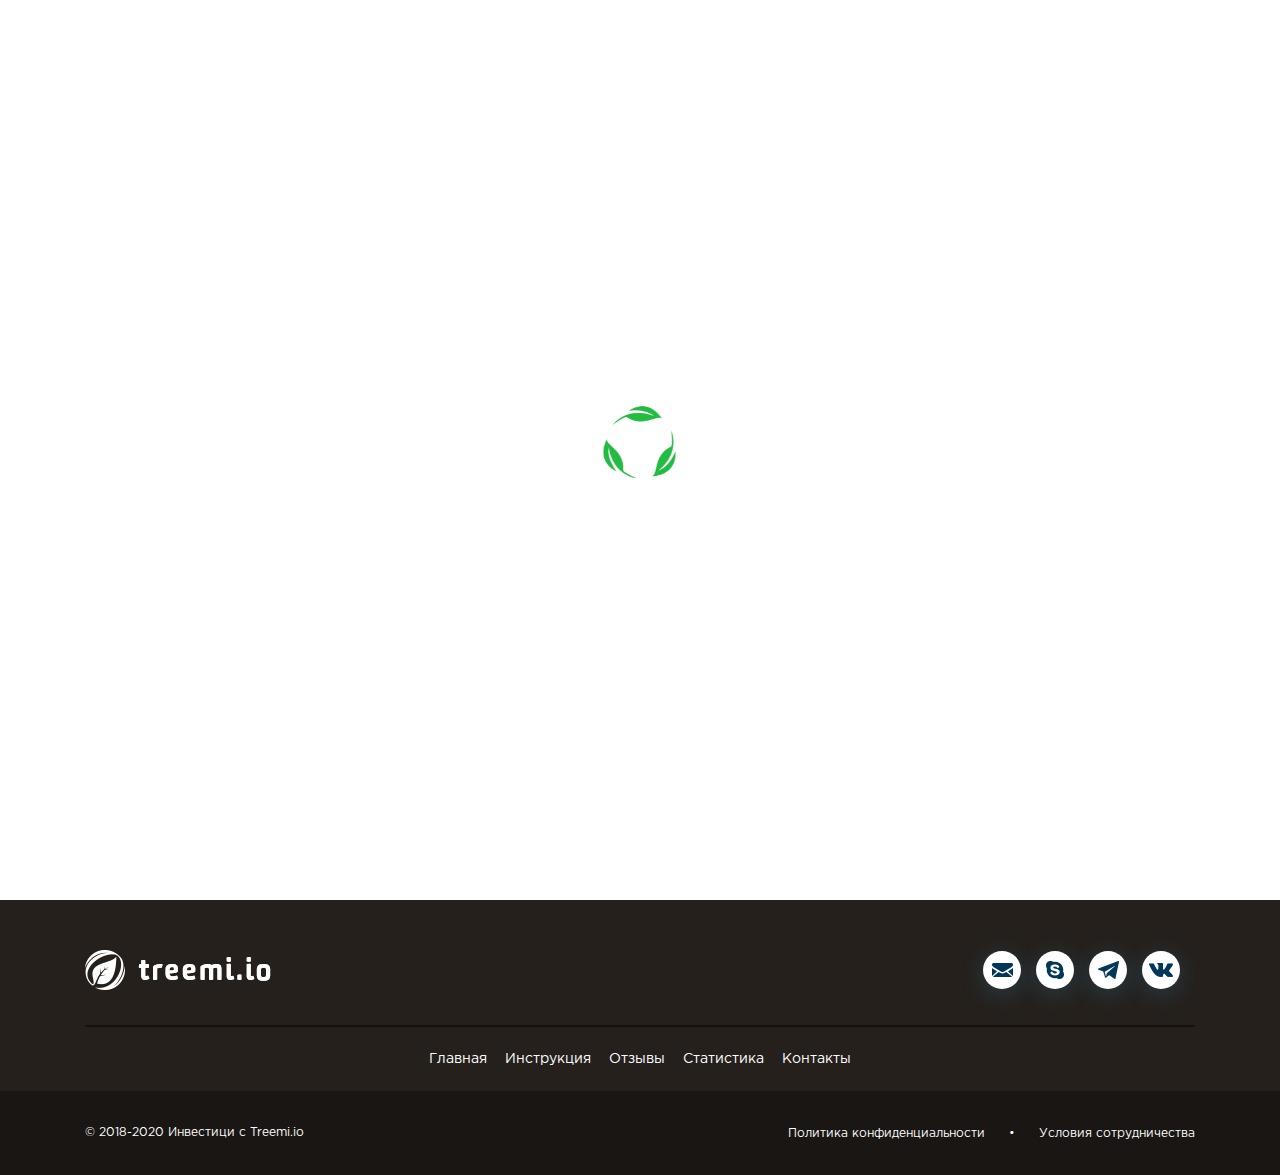
<file: setting.html>
<!DOCTYPE html>
<head>
	<meta charset="utf-8">
	<title>Treemi.oi</title>
    
    <meta name="viewport" content="width=device-width, initial-scale=1.0" />
    <meta name="viewport" content="width=device-width, initial-scale=1.0, maximum-scale=1.0, user-scalable=no"> 

    <link rel="stylesheet" type="text/css" href="css/ion.rangeSlider.css" />
    <link rel="stylesheet" type="text/css" href="css/fonts.css" />
    <link rel="stylesheet" type="text/css" href="css/style-a.css" /> 
    
    <link rel="icon" href="/favicon.png" type="image/x-icon">
	<link rel="shortcut icon" href="/favicon.png" type="image/x-icon">
    
    <script type="text/javascript" src="js/jquery.js"></script>
    
</head>
	<body>
       <!--------------------------------------->
        <!--------------------------------------->
        <!--  NAV PAGES                        -->
        <!--------------------------------------->
        <!--------------------------------------->
        <div id="nav-pages">
            <a href="index.html">1</a>
            <a href="instruction.html">2</a>
            <a href="banner.html">3</a>
            <a href="contacts.html">4</a>
            <a href="feedback.html">5</a>
            <a href="dashboard.html">6</a>
            <a href="open-deposit.html">7</a>
            <a href="partners.html">8</a>
            <a href="setting.html">9</a>
            <a href="withdraw.html">10</a>
        </div>
        <style>
			#nav-pages{
				position: fixed;
				height: 100vh;
				z-index: 9999;
				background: rgba(255, 255, 255, 0.2);
				display: flex;
				flex-direction: column;
				justify-content: flex-start;
				align-items: center;
				overflow-y: auto;
				padding: 0 5px 5px;
			}
			#nav-pages a{
				text-decoration: none;
				color: #fff;
				display: block;
				padding: 5px;
				background: rgba(0, 0, 0, 0.4);
				text-align: center;
				width: 30px;
				margin-top: 5px;
			}
			#nav-pages a:hover{
				background: rgba(0, 0, 0, 0.8);
			}
		</style>
        <!--------------------------------------->
        <!--------------------------------------->
        <!--  NAV PAGES                        -->
        <!--------------------------------------->
        <!--------------------------------------->
       <div id="loader">
            <div id="cube-loader">
                <div class="img"><img src="img/loading.gif" alt=""/></div>
           </div>
        </div><!--/Loader-->
        
        <div id="main" class="inside-page admin-page settings-page">
            <div id="wrapper">
                <header>
                    <div class="container">
                        <div class="top">
                            <div class="flex-top flex">
                                <div class="item select-block">
                                    <div class="logo"><a href="#"><img src="img/logo.png" alt="Treemi.oi"/></a></div>
                                    <div id="dep-block-language" class="b-selectblock ru">
                                        <div id="selectblock-language" class="selectblock">                            
                                            <div id="selectBox-language" class="selectBox">
                                                <img src="img/ico/arrow-black.png" alt="" class="arrow" />
                                                <p class="valueTag" name="select">
                                                    <span>Русский</span>
                                                </p>
                                                <ul id="selectMenuBox-language" class="selectMenuBox">
                                                    <li class="option" id="ru">Русский</li>
                                                    <li class="option" id="en">English</li>
                                                </ul>
                                            </div><!-- selectBox -->
                                        </div><!-- #selectblock -->
                                    </div><!-- .b-selectblock -->
                                    <script>
                                        (function( $ ){
                                          $.fn.selectbox = function() {
                                            var selectDefaultHeightlanguage = $('#selectBox-language').height();
                                            var rotateDefaultlanguage = "rotate(0deg)";
                                                $('#selectBox-language > p.valueTag').click(function() {
												  var currentHeightlanguage = $('#selectBox-language').height();
                                                  if (currentHeightlanguage < 200 || currentHeightlanguage == selectDefaultHeightlanguage) {
                                                      $('#selectBox-language').height("115px");
                                                      $('#selectBox-language img.arrow').css({borderRadius: "1000px", transition: ".2s", transform: "rotate(180deg)"});
													  $('#selectBox-language').addClass('open');
                                                  }
                                                  if (currentHeightlanguage >= 115) {
                                                    $('#selectBox-language').height(selectDefaultHeightlanguage);
                                                    $('#selectBox-language img.arrow').css({transform: rotateDefaultlanguage});
													$('#selectBox-language').removeClass('open');
                                                  }
                                              });
                                              
                                              $('#selectBox-language li.option').click(function() {
                                                $('#dep-block-language').removeClass();
                                                $('#selectblock-language').removeClass();
                                                $('#selectBox-language').height(selectDefaultHeightlanguage);
												$('#selectBox-language p.valueTag span').text($(this).text());
                                                $('#selectBox-language img.arrow').css({transform: rotateDefaultlanguage});
                                                
                                                var clalanguage=$(this).attr( 'id' );
                                                
                                                $('#dep-block-language').addClass(clalanguage);
                                                $('#selectblock-language').addClass(clalanguage);
                                              });
                                          };
                                        })( jQuery );
                                        $('selector').selectbox();
                                    </script>
                                    <div id="dep-block-val" class="b-selectblock">
                                        <div id="selectblock-val" class="selectblock">                            
                                            <div id="selectBox-val" class="selectBox">
                                                <img src="img/ico/arrow-black.png" alt="" class="arrow" />
                                                <p class="valueTag" name="select">
                                                    <span>USD</span>
                                                </p>
                                                <ul id="selectMenuBox-val" class="selectMenuBox">
                                                    <li class="option" id="USD">USD</li>
                                                    <li class="option" id="btn">btn</li>
                                                </ul>
                                            </div><!-- selectBox -->
                                        </div><!-- #selectblock -->
                                    </div><!-- .b-selectblock -->
                                    <script>
                                        (function( $ ){
                                          $.fn.selectbox = function() {
                                            var selectDefaultHeightval = $('#selectBox-val').height();
                                            var rotateDefaultval = "rotate(0deg)";
                                                $('#selectBox-val > p.valueTag').click(function() {
												  var currentHeightval = $('#selectBox-val').height();
                                                  if (currentHeightval < 200 || currentHeightval == selectDefaultHeightval) {
                                                      $('#selectBox-val').height("115px");
                                                      $('#selectBox-val img.arrow').css({borderRadius: "1000px", transition: ".2s", transform: "rotate(180deg)"});
													  $('#selectBox-val').addClass('open');
                                                  }
                                                  if (currentHeightval >= 115) {
                                                    $('#selectBox-val').height(selectDefaultHeightval);
                                                    $('#selectBox-val img.arrow').css({transform: rotateDefaultval});
													$('#selectBox-val').removeClass('open');
                                                  }
                                              });
                                              
                                              $('#selectBox-val li.option').click(function() {
                                                $('#dep-block-val').removeClass();
                                                $('#selectblock-val').removeClass();
                                                $('#selectBox-val').height(selectDefaultHeightval);
												$('#selectBox-val p.valueTag span').text($(this).text());
                                                $('#selectBox-val img.arrow').css({transform: rotateDefaultval});
                                                
                                                var clalval=$(this).attr( 'id' );
                                                
                                                $('#dep-block-val').addClass(claval);
                                                $('#selectblock-val').addClass(claval);
                                              });
                                          };
                                        })( jQuery );
                                        $('selector').selectbox();
                                    </script>
                                </div><!--/ item-->
                                <nav id="menu">
                                    <div class="cd-nav-trigger">
                                        <div class="hamburger-menu">
                                            <div class="bar"></div>
                                            <div class="bar"></div>
                                            <div class="bar"></div>
                                        </div>
                                    </div>
                                    <div class="menu">
                                        <ul>
                                            <li><a href="#">Главная</a></li>    
                                            <li><a href="#">Инструкция</a></li>      
                                            <li><a href="#">Отзывы</a></li>   
                                            <li><a href="#">Статистика </a></li>     
                                            <li><a href="#">Контакты</a></li>     
                                        </ul>
                                        <div class="admin-menu">
                                            <ul>
                                                <li><a href="#"><img src="img/admin/ico/speedometer.png" alt=""/><span>Dashboard</span></a></li>  
                                                <li><a href="#"><img src="img/admin/ico/money-bag.png" alt=""/><span>Открыть депозит</span></a></li>     
                                                <li><a href="#"><img src="img/admin/ico/payment-method.png" alt=""/><span>Вывести средства</span></a></li>    
                                                <li><a href="#"><img src="img/admin/ico/icon.png" alt=""/><span>Партнерство</span></a></li>  
                                                <li  class="active"><a href="#"><img src="img/admin/ico/settings-work-tool.png" alt=""/><span>Настройки</span></a></li>  
                                                <!--<li><a href="#"><img src="img/admin/ico/gift.png" alt=""/><span>Получить бонус</span></a></li>-->  
                                            </ul>
                                        </div>
                                    </div>
                                </nav><!--/menu-->
                            </div><!--/ flex-top-->
                            
                            <div class="flex-bottom flex">
                                <div class="social-networks">
                                    <a href="#"><img src="img/soc-ico/mail.png" alt=""/></a>
                                    <a href="#"><img src="img/soc-ico/skype.png" alt=""/></a>
                                    <a href="#"><img src="img/soc-ico/tg.png" alt=""/></a>
                                    <a href="#"><img src="img/soc-ico/vk.png" alt=""/></a>
                                </div><!--/ social-networks-->
                                <div class="btn-block">
                                    <div class="btn reg"><span><img src="img/ico/reg.png" alt=""/></span>username_13512@gmail.com</div>
                                    <a href="#" class="btn inter"><span><img src="img/ico/inter.png" alt=""/></span>Выход</a>
                                </div>
                            </div><!--/ flex-bottom-->
                        </div><!--/ top-->
                        
                        <div class="admin-menu">
                            <ul>
                                <li><a href="#"><img src="img/admin/ico/speedometer.png" alt=""/><span>Dashboard</span></a></li>  
                                <li><a href="#"><img src="img/admin/ico/money-bag.png" alt=""/><span>Открыть депозит</span></a></li>     
                                <li><a href="#"><img src="img/admin/ico/payment-method.png" alt=""/><span>Вывести средства</span></a></li>    
                                <li><a href="#"><img src="img/admin/ico/icon.png" alt=""/><span>Партнерство</span></a></li>  
                                <li class="active"><a href="#"><img src="img/admin/ico/settings-work-tool.png" alt=""/><span>Настройки</span></a></li>  
                                <!--<li><a href="#"><img src="img/admin/ico/gift.png" alt=""/><span>Получить бонус</span></a></li>--> 
                            </ul>
                        </div><!--/admin-menu-->
                        
                        <div id="ps-stat">
                            <div class="flex">
                                <div class="item">
                                    <div class="img"><img src="img/admin/ps/btc.png" alt=""/></div>
                                    <div class="txt">
                                        <div class="tit">Bitcoin (BTC)</div>
                                        <div class="number">0.00000000</div>
                                    </div>
                                </div><!--/item-->
                                <div class="item">
                                    <div class="img"><img src="img/admin/ps/eth.png" alt=""/></div>
                                    <div class="txt">
                                        <div class="tit">Bitcoin (BTC)</div>
                                        <div class="number">0.00000000</div>
                                    </div>
                                </div><!--/item-->
                                <div class="item">
                                    <div class="img"><img src="img/admin/ps/ltc.png" alt=""/></div>
                                    <div class="txt">
                                        <div class="tit">Bitcoin (BTC)</div>
                                        <div class="number">0.00000000</div>
                                    </div>
                                </div><!--/item-->
                                <div class="item">
                                    <div class="img"><img src="img/admin/ps/dash.png" alt=""/></div>
                                    <div class="txt">
                                        <div class="tit">Bitcoin (BTC)</div>
                                        <div class="number">0.00000000</div>
                                    </div>
                                </div><!--/item-->
                                <div class="item">
                                    <div class="img"><img src="img/admin/ps/dash.png" alt=""/></div>
                                    <div class="txt">
                                        <div class="tit">Bitcoin (BTC)</div>
                                        <div class="number">0.00000000</div>
                                    </div>
                                </div><!--/item-->
                                <div class="item">
                                    <div class="img"><img src="img/admin/ps/dash.png" alt=""/></div>
                                    <div class="txt">
                                        <div class="tit">Bitcoin (BTC)</div>
                                        <div class="number">0.00000000</div>
                                    </div>
                                </div><!--/item-->
                                <div class="item">
                                    <div class="img"><img src="img/admin/ps/pm.png" alt=""/></div>
                                    <div class="txt">
                                        <div class="tit">Bitcoin (BTC)</div>
                                        <div class="number">0.00000000</div>
                                    </div>
                                </div><!--/item-->
                                <div class="item">
                                    <div class="img"><img src="img/admin/ps/payyer.png" alt=""/></div>
                                    <div class="txt">
                                        <div class="tit">Bitcoin (BTC)</div>
                                        <div class="number">0.00000000</div>
                                    </div>
                                </div><!--/item-->
                                <div class="item">
                                    <div class="img"><img src="img/admin/ps/payyer.png" alt=""/></div>
                                    <div class="txt">
                                        <div class="tit">Bitcoin (BTC)</div>
                                        <div class="number">0.00000000</div>
                                    </div>
                                </div><!--/item-->
                                <div class="item">
                                    <div class="img"><img src="img/admin/ps/qiwi.png" alt=""/></div>
                                    <div class="txt">
                                        <div class="tit">Bitcoin (BTC)</div>
                                        <div class="number">0.00000000</div>
                                    </div>
                                </div><!--/item-->
                                <div class="item">
                                    <div class="img"><img src="img/admin/ps/qiwi.png" alt=""/></div>
                                    <div class="txt">
                                        <div class="tit">Bitcoin (BTC)</div>
                                        <div class="number">0.00000000</div>
                                    </div>
                                </div><!--/item-->
                                <div class="item">
                                    <div class="img"><img src="img/admin/ps/qiwi.png" alt=""/></div>
                                    <div class="txt">
                                        <div class="tit">Bitcoin (BTC)</div>
                                        <div class="number">0.00000000</div>
                                    </div>
                                </div><!--/item-->
                            </div>
                        </div><!--/ps-stat-->
                    </div><!--/ container-->
                </header>
                
                <div id="admin-body" class="main">
                    <article id="settings-page">
                        <div class="container">
                            <div class="a-body">
                                <section class="admin-tab">
                                    <div class="tab-block">
                                        <ul class="tabs flex">
                                            <li class="current">Смена пароля</li>
                                            <li>Авторефбек</li>
                                        </ul>
                                        <div class="box visible">
                                            <div class="form-block ">
                                                <form action="" method="post">
                                                    <div class="flex flex-4">
                                                        <div class="item-form">
                                                            <label>Придумайте новый пароль</label>
                                                            <input type="password" placeholder="*********"/> 
                                                        </div>
                                                        <div class="item-form">
                                                            <label>Повторите пароль</label>
                                                            <input type="password" placeholder="*********"/> 
                                                        </div>
                                                        <div class="item-form">
                                                            <label>Старый пароль</label>
                                                            <input type="password" placeholder="*********"/> 
                                                        </div>
                                                        <div class="item-form item-btn">
                                                            <button class="btn">Применить</button>
                                                        </div>
                                                    </div>
                                                </form>
                                            </div>
                                        </div><!--BOX 1-->
                                        <div class="box">
                                           <div id="autoreflection">
                                               <div class="item item1">
                                                    <div class="title">Текущий авторефбек:</div>
                                                    <div class="value">100%</div>
                                               </div>
                                               <div class="item">
                                                    <div class="range-slider">
                                                        <input id="range-slider" type="text" class="js-range-slider" value="" />
                                                    </div>
                                                </div>
                                                <div class="flex">
                                                <div class="item-form">
                                                    <label>Авторефбек</label>
                                                    <input id="rezult-range" type="text" class="js-input" value="0" />
                                                </div> 
                                               <button class="btn">Применить</button>
                                               </div>
                                           </div>
                                        </div><!--BOX 2-->
                                    </div>
                                </section>
                            </div><!--/a-body-->
						</div><!--container-->
                    </article>
                    
                    
                    <footer>
                        <div class="ps-block">
                            <div class="container">
                                <div class="flex">
                                    <div class="img"><img src="img/ps/pay-payeer.png" alt="" /></div>
                                    <div class="img"><img src="img/ps/pay-pm.png" alt="" /></div>
                                    <div class="img"><img src="img/ps/pay-nix.png" alt="" /></div>
                                    <div class="img"><img src="img/ps/pay-qiwi.png" alt="" /></div>
                                    <div class="img"><img src="img/ps/pay-btc.png" alt="" /></div>
                                    <div class="img"><img src="img/ps/pay-eth.png" alt="" /></div>
                                    <div class="img"><img src="img/ps/pay-dash.png" alt="" /></div>
                                    <div class="img"><img src="img/ps/pay-ltc.png" alt="" /></div>
                                </div>
                            </div><!--container-->
                        </div><!--ps-block-->
                        
                        <div class="scrolltop">
                        	<div id="toTop"><span class="a-arrow"><img src="img/ico/arrow-white.png" alt=""/></span></div>
                            <span class="left"></span>
                            <span class="right"></span>
                        </div>
                        
                        <div class="footer-block">
                            <div class="container">
                                <div class="top flex">
                                    <div class="logo"><a href="#"><img src="img/logo-white.png" alt="Treemi.oi"/></a></div>
                                    <div class="social-networks">
                                        <a href="#"><img src="img/soc-ico/mail.png" alt=""/></a>
                                        <a href="#"><img src="img/soc-ico/skype.png" alt=""/></a>
                                        <a href="#"><img src="img/soc-ico/tg.png" alt=""/></a>
                                        <a href="#"><img src="img/soc-ico/vk.png" alt=""/></a>
                                    </div><!--/ social-networks-->
                                </div>
                                <nav id="menu">
                                    <div class="menu">
                                        <ul>
                                            <li><a href="#">Главная</a></li>    
                                            <li><a href="#">Инструкция</a></li>      
                                            <li><a href="#">Отзывы</a></li>   
                                            <li><a href="#">Статистика </a></li>     
                                            <li><a href="#">Контакты</a></li>  
                                        </ul>
                                    </div>
                                </nav><!--/menu-->
                            </div><!--container-->
                            <div class="bottom">
                                <div class="container">
                                    <div class="flex">
                                        <div class="copyright">© 2018-2020  Инвестици с Treemi.io</div>
                                        <div class="other-doc"><a href="#">Политика конфиденциальности</a>      <span>•</span>     <a href="#">Условия сотрудничества</a></div>
                                    </div>
                                </div><!--container-->
                            </div>
                        </div>
                    </footer>
            	</div>
            </div><!-- End #wrapper --> 
        </div><!--/Main-->
       
       
       <script type="text/javascript" src="js/ion.rangeSlider.js"></script>
       <script type="text/javascript">
	   	//RANGE
			//choose-currency
			//RANGE
			var $range = $("#range-slider"),
				$input = $("#rezult-range"),
				instance,
				min = 0,
				max = 100;
			
			$range.ionRangeSlider({
				hide_min_max: true,
				grid: true,
				type: "single",
				min: min,
				max: max,
				from: 10,
						
				onStart: function (data) {
					$input.prop("value", data.from);
				},
				onChange: function (data) {
					$input.prop("value", data.from);
				}
			});
			
			instance = $range.data("ionRangeSlider");
			
			$input.on("change keyup", function () {
				var val = $(this).prop("value");
				
				// validate
				if (val < min) {
					val = min;
				} else if (val > max) {
					val = max;
				}
				
				instance.update({
					from: val
				});
				
			});
		</script>
	   <script type="text/javascript" src="js/main-a.js"></script>  
       
	</body>
</html>
</file>
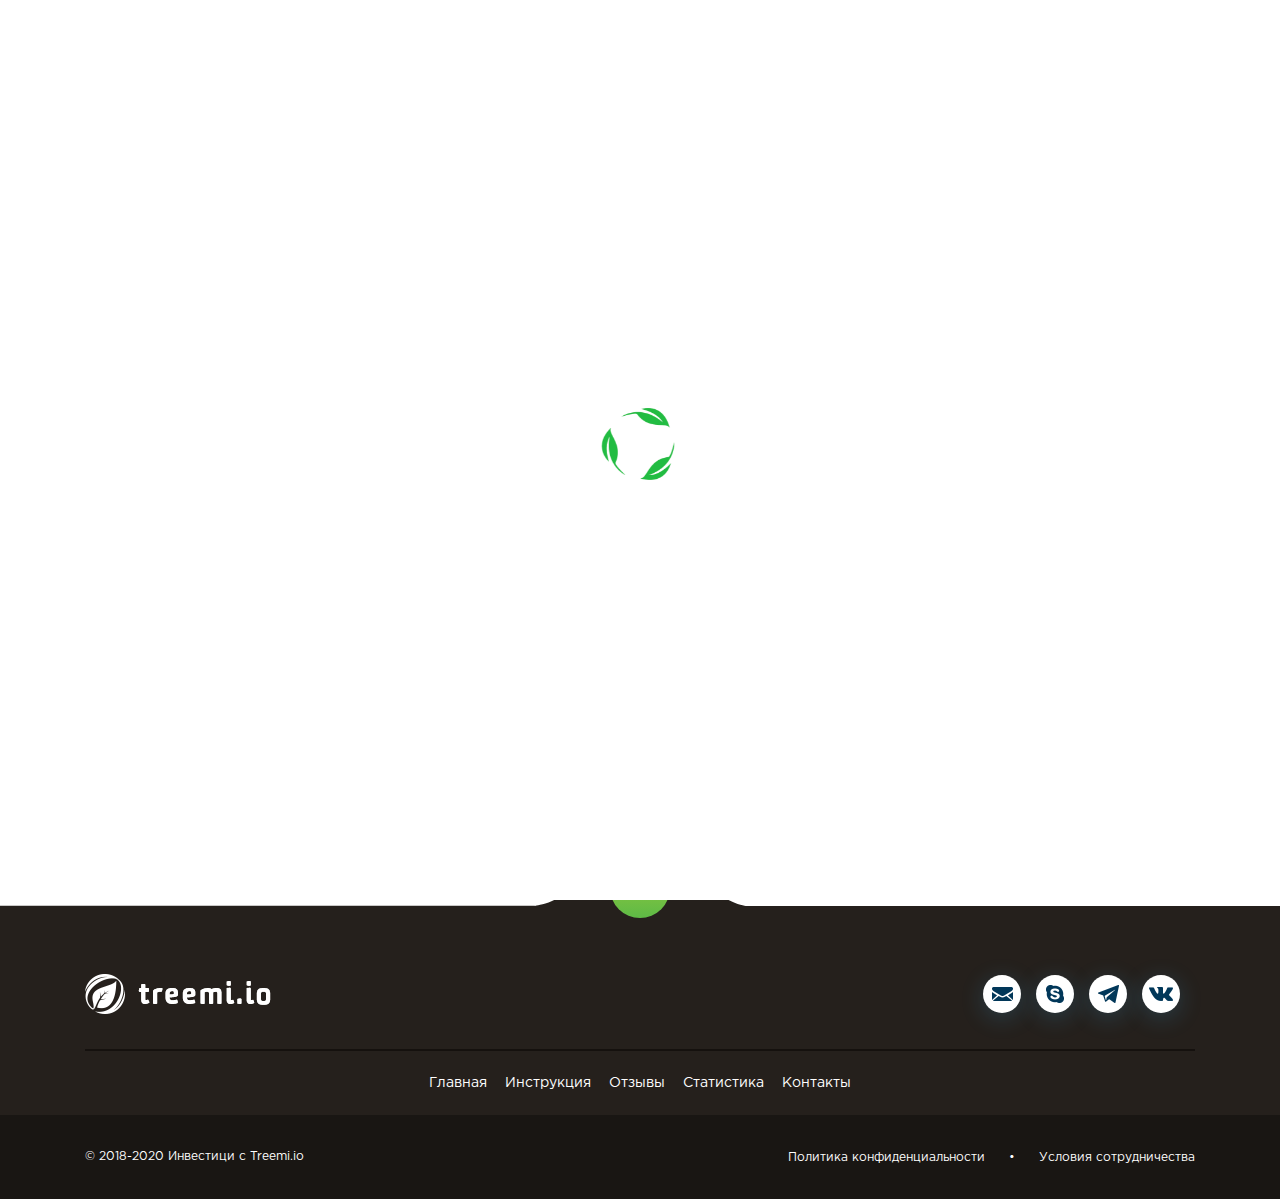
<file: withdraw.html>
<!DOCTYPE html>
<head>
	<meta charset="utf-8">
	<title>Treemi.oi</title>
    
    <meta name="viewport" content="width=device-width, initial-scale=1.0" />
    <meta name="viewport" content="width=device-width, initial-scale=1.0, maximum-scale=1.0, user-scalable=no"> 

    <link rel="stylesheet" type="text/css" href="css/ion.rangeSlider.css" />
    <link rel="stylesheet" type="text/css" href="css/fonts.css" />
    <link rel="stylesheet" type="text/css" href="css/style-a.css" /> 
    
    <link rel="icon" href="/favicon.png" type="image/x-icon">
	<link rel="shortcut icon" href="/favicon.png" type="image/x-icon">
    
    <script type="text/javascript" src="js/jquery.js"></script>
    
</head>
	<body>
       <!--------------------------------------->
        <!--------------------------------------->
        <!--  NAV PAGES                        -->
        <!--------------------------------------->
        <!--------------------------------------->
        <div id="nav-pages">
            <a href="index.html">1</a>
            <a href="instruction.html">2</a>
            <a href="banner.html">3</a>
            <a href="contacts.html">4</a>
            <a href="feedback.html">5</a>
            <a href="dashboard.html">6</a>
            <a href="open-deposit.html">7</a>
            <a href="partners.html">8</a>
            <a href="setting.html">9</a>
            <a href="withdraw.html">10</a>
        </div>
        <style>
			#nav-pages{
				position: fixed;
				height: 100vh;
				z-index: 9999;
				background: rgba(255, 255, 255, 0.2);
				display: flex;
				flex-direction: column;
				justify-content: flex-start;
				align-items: center;
				overflow-y: auto;
				padding: 0 5px 5px;
			}
			#nav-pages a{
				text-decoration: none;
				color: #fff;
				display: block;
				padding: 5px;
				background: rgba(0, 0, 0, 0.4);
				text-align: center;
				width: 30px;
				margin-top: 5px;
			}
			#nav-pages a:hover{
				background: rgba(0, 0, 0, 0.8);
			}
		</style>
        <!--------------------------------------->
        <!--------------------------------------->
        <!--  NAV PAGES                        -->
        <!--------------------------------------->
        <!--------------------------------------->
       <div id="loader">
            <div id="cube-loader">
                <div class="img"><img src="img/loading.gif" alt=""/></div>
           </div>
        </div><!--/Loader-->
        
        <div id="main" class="inside-page admin-page settings-page">
            <div id="wrapper">
                <header>
                    <div class="container">
                        <div class="top">
                            <div class="flex-top flex">
                                <div class="item select-block">
                                    <div class="logo"><a href="#"><img src="img/logo.png" alt="Treemi.oi"/></a></div>
                                    <div id="dep-block-language" class="b-selectblock ru">
                                        <div id="selectblock-language" class="selectblock">                            
                                            <div id="selectBox-language" class="selectBox">
                                                <img src="img/ico/arrow-black.png" alt="" class="arrow" />
                                                <p class="valueTag" name="select">
                                                    <span>Русский</span>
                                                </p>
                                                <ul id="selectMenuBox-language" class="selectMenuBox">
                                                    <li class="option" id="ru">Русский</li>
                                                    <li class="option" id="en">English</li>
                                                </ul>
                                            </div><!-- selectBox -->
                                        </div><!-- #selectblock -->
                                    </div><!-- .b-selectblock -->
                                    <script>
                                        (function( $ ){
                                          $.fn.selectbox = function() {
                                            var selectDefaultHeightlanguage = $('#selectBox-language').height();
                                            var rotateDefaultlanguage = "rotate(0deg)";
                                                $('#selectBox-language > p.valueTag').click(function() {
												  var currentHeightlanguage = $('#selectBox-language').height();
                                                  if (currentHeightlanguage < 200 || currentHeightlanguage == selectDefaultHeightlanguage) {
                                                      $('#selectBox-language').height("115px");
                                                      $('#selectBox-language img.arrow').css({borderRadius: "1000px", transition: ".2s", transform: "rotate(180deg)"});
													  $('#selectBox-language').addClass('open');
                                                  }
                                                  if (currentHeightlanguage >= 115) {
                                                    $('#selectBox-language').height(selectDefaultHeightlanguage);
                                                    $('#selectBox-language img.arrow').css({transform: rotateDefaultlanguage});
													$('#selectBox-language').removeClass('open');
                                                  }
                                              });
                                              
                                              $('#selectBox-language li.option').click(function() {
                                                $('#dep-block-language').removeClass();
                                                $('#selectblock-language').removeClass();
                                                $('#selectBox-language').height(selectDefaultHeightlanguage);
												$('#selectBox-language p.valueTag span').text($(this).text());
                                                $('#selectBox-language img.arrow').css({transform: rotateDefaultlanguage});
                                                
                                                var clalanguage=$(this).attr( 'id' );
                                                
                                                $('#dep-block-language').addClass(clalanguage);
                                                $('#selectblock-language').addClass(clalanguage);
                                              });
                                          };
                                        })( jQuery );
                                        $('selector').selectbox();
                                    </script>
                                    <div id="dep-block-val" class="b-selectblock">
                                        <div id="selectblock-val" class="selectblock">                            
                                            <div id="selectBox-val" class="selectBox">
                                                <img src="img/ico/arrow-black.png" alt="" class="arrow" />
                                                <p class="valueTag" name="select">
                                                    <span>USD</span>
                                                </p>
                                                <ul id="selectMenuBox-val" class="selectMenuBox">
                                                    <li class="option" id="USD">USD</li>
                                                    <li class="option" id="btn">btn</li>
                                                </ul>
                                            </div><!-- selectBox -->
                                        </div><!-- #selectblock -->
                                    </div><!-- .b-selectblock -->
                                    <script>
                                        (function( $ ){
                                          $.fn.selectbox = function() {
                                            var selectDefaultHeightval = $('#selectBox-val').height();
                                            var rotateDefaultval = "rotate(0deg)";
                                                $('#selectBox-val > p.valueTag').click(function() {
												  var currentHeightval = $('#selectBox-val').height();
                                                  if (currentHeightval < 200 || currentHeightval == selectDefaultHeightval) {
                                                      $('#selectBox-val').height("115px");
                                                      $('#selectBox-val img.arrow').css({borderRadius: "1000px", transition: ".2s", transform: "rotate(180deg)"});
													  $('#selectBox-val').addClass('open');
                                                  }
                                                  if (currentHeightval >= 115) {
                                                    $('#selectBox-val').height(selectDefaultHeightval);
                                                    $('#selectBox-val img.arrow').css({transform: rotateDefaultval});
													$('#selectBox-val').removeClass('open');
                                                  }
                                              });
                                              
                                              $('#selectBox-val li.option').click(function() {
                                                $('#dep-block-val').removeClass();
                                                $('#selectblock-val').removeClass();
                                                $('#selectBox-val').height(selectDefaultHeightval);
												$('#selectBox-val p.valueTag span').text($(this).text());
                                                $('#selectBox-val img.arrow').css({transform: rotateDefaultval});
                                                
                                                var clalval=$(this).attr( 'id' );
                                                
                                                $('#dep-block-val').addClass(claval);
                                                $('#selectblock-val').addClass(claval);
                                              });
                                          };
                                        })( jQuery );
                                        $('selector').selectbox();
                                    </script>
                                </div><!--/ item-->
                                <nav id="menu">
                                    <div class="cd-nav-trigger">
                                        <div class="hamburger-menu">
                                            <div class="bar"></div>
                                            <div class="bar"></div>
                                            <div class="bar"></div>
                                        </div>
                                    </div>
                                    <div class="menu">
                                        <ul>
                                            <li><a href="#">Главная</a></li>    
                                            <li><a href="#">Инструкция</a></li>      
                                            <li><a href="#">Отзывы</a></li>   
                                            <li><a href="#">Статистика </a></li>     
                                            <li><a href="#">Контакты</a></li>     
                                        </ul>
                                        <div class="admin-menu">
                                            <ul>
                                                <li><a href="#"><img src="img/admin/ico/speedometer.png" alt=""/><span>Dashboard</span></a></li>  
                                                <li><a href="#"><img src="img/admin/ico/money-bag.png" alt=""/><span>Открыть депозит</span></a></li>     
                                                <li><a href="#"><img src="img/admin/ico/payment-method.png" alt=""/><span>Вывести средства</span></a></li>    
                                                <li><a href="#"><img src="img/admin/ico/icon.png" alt=""/><span>Партнерство</span></a></li>  
                                                <li  class="active"><a href="#"><img src="img/admin/ico/settings-work-tool.png" alt=""/><span>Настройки</span></a></li>  
                                                <!--<li><a href="#"><img src="img/admin/ico/gift.png" alt=""/><span>Получить бонус</span></a></li>--> 
                                            </ul>
                                        </div>
                                    </div>
                                </nav><!--/menu-->
                            </div><!--/ flex-top-->
                            
                            <div class="flex-bottom flex">
                                <div class="social-networks">
                                    <a href="#"><img src="img/soc-ico/mail.png" alt=""/></a>
                                    <a href="#"><img src="img/soc-ico/skype.png" alt=""/></a>
                                    <a href="#"><img src="img/soc-ico/tg.png" alt=""/></a>
                                    <a href="#"><img src="img/soc-ico/vk.png" alt=""/></a>
                                </div><!--/ social-networks-->
                                <div class="btn-block">
                                    <div class="btn reg"><span><img src="img/ico/reg.png" alt=""/></span>username_13512@gmail.com</div>
                                    <a href="#" class="btn inter"><span><img src="img/ico/inter.png" alt=""/></span>Выход</a>
                                </div>
                            </div><!--/ flex-bottom-->
                        </div><!--/ top-->
                        
                        <div class="admin-menu">
                            <ul>
                                <li><a href="#"><img src="img/admin/ico/speedometer.png" alt=""/><span>Dashboard</span></a></li>  
                                <li><a href="#"><img src="img/admin/ico/money-bag.png" alt=""/><span>Открыть депозит</span></a></li>     
                                <li class="active"><a href="#"><img src="img/admin/ico/payment-method.png" alt=""/><span>Вывести средства</span></a></li>    
                                <li><a href="#"><img src="img/admin/ico/icon.png" alt=""/><span>Партнерство</span></a></li>  
                                <li><a href="#"><img src="img/admin/ico/settings-work-tool.png" alt=""/><span>Настройки</span></a></li>  
                                <!--<li><a href="#"><img src="img/admin/ico/gift.png" alt=""/><span>Получить бонус</span></a></li>--> 
                            </ul>
                        </div><!--/admin-menu-->
                        
                        <div id="ps-stat">
                            <div class="flex">
                                <div class="item">
                                    <div class="img"><img src="img/admin/ps/btc.png" alt=""/></div>
                                    <div class="txt">
                                        <div class="tit">Bitcoin (BTC)</div>
                                        <div class="number">0.00000000</div>
                                    </div>
                                </div><!--/item-->
                                <div class="item">
                                    <div class="img"><img src="img/admin/ps/eth.png" alt=""/></div>
                                    <div class="txt">
                                        <div class="tit">Bitcoin (BTC)</div>
                                        <div class="number">0.00000000</div>
                                    </div>
                                </div><!--/item-->
                                <div class="item">
                                    <div class="img"><img src="img/admin/ps/ltc.png" alt=""/></div>
                                    <div class="txt">
                                        <div class="tit">Bitcoin (BTC)</div>
                                        <div class="number">0.00000000</div>
                                    </div>
                                </div><!--/item-->
                                <div class="item">
                                    <div class="img"><img src="img/admin/ps/dash.png" alt=""/></div>
                                    <div class="txt">
                                        <div class="tit">Bitcoin (BTC)</div>
                                        <div class="number">0.00000000</div>
                                    </div>
                                </div><!--/item-->
                                <div class="item">
                                    <div class="img"><img src="img/admin/ps/dash.png" alt=""/></div>
                                    <div class="txt">
                                        <div class="tit">Bitcoin (BTC)</div>
                                        <div class="number">0.00000000</div>
                                    </div>
                                </div><!--/item-->
                                <div class="item">
                                    <div class="img"><img src="img/admin/ps/dash.png" alt=""/></div>
                                    <div class="txt">
                                        <div class="tit">Bitcoin (BTC)</div>
                                        <div class="number">0.00000000</div>
                                    </div>
                                </div><!--/item-->
                                <div class="item">
                                    <div class="img"><img src="img/admin/ps/pm.png" alt=""/></div>
                                    <div class="txt">
                                        <div class="tit">Bitcoin (BTC)</div>
                                        <div class="number">0.00000000</div>
                                    </div>
                                </div><!--/item-->
                                <div class="item">
                                    <div class="img"><img src="img/admin/ps/payyer.png" alt=""/></div>
                                    <div class="txt">
                                        <div class="tit">Bitcoin (BTC)</div>
                                        <div class="number">0.00000000</div>
                                    </div>
                                </div><!--/item-->
                                <div class="item">
                                    <div class="img"><img src="img/admin/ps/payyer.png" alt=""/></div>
                                    <div class="txt">
                                        <div class="tit">Bitcoin (BTC)</div>
                                        <div class="number">0.00000000</div>
                                    </div>
                                </div><!--/item-->
                                <div class="item">
                                    <div class="img"><img src="img/admin/ps/qiwi.png" alt=""/></div>
                                    <div class="txt">
                                        <div class="tit">Bitcoin (BTC)</div>
                                        <div class="number">0.00000000</div>
                                    </div>
                                </div><!--/item-->
                                <div class="item">
                                    <div class="img"><img src="img/admin/ps/qiwi.png" alt=""/></div>
                                    <div class="txt">
                                        <div class="tit">Bitcoin (BTC)</div>
                                        <div class="number">0.00000000</div>
                                    </div>
                                </div><!--/item-->
                                <div class="item">
                                    <div class="img"><img src="img/admin/ps/qiwi.png" alt=""/></div>
                                    <div class="txt">
                                        <div class="tit">Bitcoin (BTC)</div>
                                        <div class="number">0.00000000</div>
                                    </div>
                                </div><!--/item-->
                            </div>
                        </div><!--/ps-stat-->
                    </div><!--/ container-->
                </header>
                
                <div id="admin-body" class="main">
                    <article id="withdraw-page">
                        <div class="container">
                            <div class="a-body">
                                <section class="admin-tab">
                                    <div class="tab-block">
                                        <ul class="tabs flex">
                                            <li class="current">Вывод средств</li>
                                            <li>История выводов</li>
                                        </ul>
                                        <div class="box visible">
                                            <div class="form-block ">
                                                <form action="" method="post">
                                                    <div class="flex flex-3">
                                                        <div class="item-form">
                                                            <label>Выберите валюту</label>
                                                            <div id="currency-block">
                                                                <span id="usd">USD</span>
                                                                <span id="rub">RUB</span>
                                                                <span id="btc">BTC</span>
                                                                <span id="ltc">LTC</span>
                                                                <span id="eth">ETH</span>
                                                                <span id="dash">DASH</span>
                                                            </div> 
                                                        </div>
                                                        <div class="item-form">
                                                            <label>Сумма депозита</label>
                                                            <input type="text" placeholder="0"/> 
                                                        </div>
                                                        <div class="item-form item-btn">
                                                            <button class="btn">Открыть депозит</button>
                                                        </div>
                                                    </div>
                                                </form>
                                            </div>
                                        </div><!--BOX 1-->
                                        <div class="box">
                                           <div class="table">
                                                <table>
                                                    <tbody><tr>
                                                        <th class="th-date">Дата и время</th>
                                                        <th class="th-ps">П/С</th>
                                                        <th class="th-num">№ кошелька</th>
                                                        <th class="th-sum">Сумма:</th>
                                                        <th class="th-status">Статус:</th>
                                                    </tr>
                                                    <tr>
                                                        <td class="td-date">11.12.2018 в 11.30</td>
                                                        <td class="td-ps">BitcoinCash</td>
                                                        <td class="td-num">US-1293012845125</td>
                                                        <td class="td-sum">0.214532146 BCH</td>
                                                        <td class="td-status success"><span>Успех</span></td>
                                                    </tr>
                                                    <tr>
                                                        <td class="td-date">11.12.2018 в 11.30</td>
                                                        <td class="td-ps">BitcoinCash</td>
                                                        <td class="td-num">US-1293012845125</td>
                                                        <td class="td-sum">0.214532146 BCH</td>
                                                        <td class="td-status error"><span>Ошибка</span></td>
                                                    </tr>
                                                    <tr>
                                                        <td class="td-date">11.12.2018 в 11.30</td>
                                                        <td class="td-ps">BitcoinCash</td>
                                                        <td class="td-num">US-1293012845125</td>
                                                        <td class="td-sum">0.214532146 BCH</td>
                                                        <td class="td-status cancel"><span>Отмена</span></td>
                                                    </tr>
                                                    <tr>
                                                        <td class="td-date">11.12.2018 в 11.30</td>
                                                        <td class="td-ps">BitcoinCash</td>
                                                        <td class="td-num">US-1293012845125</td>
                                                        <td class="td-sum">0.214532146 BCH</td>
                                                        <td class="td-status success"><span>Успех</span></td>
                                                    </tr>
                                                    <tr>
                                                        <td class="td-date">11.12.2018 в 11.30</td>
                                                        <td class="td-ps">BitcoinCash</td>
                                                        <td class="td-num">US-1293012845125</td>
                                                        <td class="td-sum">0.214532146 BCH</td>
                                                        <td class="td-status error"><span>Ошибка</span></td>
                                                    </tr>
                                                    <tr>
                                                        <td class="td-date">11.12.2018 в 11.30</td>
                                                        <td class="td-ps">BitcoinCash</td>
                                                        <td class="td-num">US-1293012845125</td>
                                                        <td class="td-sum">0.214532146 BCH</td>
                                                        <td class="td-status cancel"><span>Отмена</span></td>
                                                    </tr>
                                                </tbody></table>
                                            </div>
                                        </div><!--BOX 2-->
                                    </div>
                                </section>
                            </div><!--/a-body-->
						</div><!--container-->
                    </article>
                    
                    
                    <footer>
                        <div class="ps-block">
                            <div class="container">
                                <div class="flex">
                                    <div class="img"><img src="img/ps/pay-payeer.png" alt="" /></div>
                                    <div class="img"><img src="img/ps/pay-pm.png" alt="" /></div>
                                    <div class="img"><img src="img/ps/pay-nix.png" alt="" /></div>
                                    <div class="img"><img src="img/ps/pay-qiwi.png" alt="" /></div>
                                    <div class="img"><img src="img/ps/pay-btc.png" alt="" /></div>
                                    <div class="img"><img src="img/ps/pay-eth.png" alt="" /></div>
                                    <div class="img"><img src="img/ps/pay-dash.png" alt="" /></div>
                                    <div class="img"><img src="img/ps/pay-ltc.png" alt="" /></div>
                                </div>
                            </div><!--container-->
                        </div><!--ps-block-->
                        
                        <div class="scrolltop">
                        	<div id="toTop"><span class="a-arrow"><img src="img/ico/arrow-white.png" alt=""/></span></div>
                            <span class="left"></span>
                            <span class="right"></span>
                        </div>
                        
                        <div class="footer-block">
                            <div class="container">
                                <div class="top flex">
                                    <div class="logo"><a href="#"><img src="img/logo-white.png" alt="Treemi.oi"/></a></div>
                                    <div class="social-networks">
                                        <a href="#"><img src="img/soc-ico/mail.png" alt=""/></a>
                                        <a href="#"><img src="img/soc-ico/skype.png" alt=""/></a>
                                        <a href="#"><img src="img/soc-ico/tg.png" alt=""/></a>
                                        <a href="#"><img src="img/soc-ico/vk.png" alt=""/></a>
                                    </div><!--/ social-networks-->
                                </div>
                                <nav id="menu">
                                    <div class="menu">
                                        <ul>
                                            <li><a href="#">Главная</a></li>    
                                            <li><a href="#">Инструкция</a></li>      
                                            <li><a href="#">Отзывы</a></li>   
                                            <li><a href="#">Статистика </a></li>     
                                            <li><a href="#">Контакты</a></li>  
                                        </ul>
                                    </div>
                                </nav><!--/menu-->
                            </div><!--container-->
                            <div class="bottom">
                                <div class="container">
                                    <div class="flex">
                                        <div class="copyright">© 2018-2020  Инвестици с Treemi.io</div>
                                        <div class="other-doc"><a href="#">Политика конфиденциальности</a>      <span>•</span>     <a href="#">Условия сотрудничества</a></div>
                                    </div>
                                </div><!--container-->
                            </div>
                        </div>
                    </footer>
            	</div>
            </div><!-- End #wrapper --> 
        </div><!--/Main-->
       
       
	   <script type="text/javascript" src="js/main-a.js"></script>  
       
	</body>
</html>
</file>
<file: css/fonts.css>
@font-face {
    font-family: "GothamProBold";
    src: url("../fonts/GothamPro/GothamProBold.eot");
    src: url("../fonts/GothamPro/GothamProBold.eot?#iefix")format("embedded-opentype"),
    url("../fonts/GothamPro/GothamProBold.woff") format("woff"),
    url("../fonts/GothamPro/GothamProBold.ttf") format("truetype");
    font-style: normal;
    font-weight: normal;
}

@font-face {
    font-family: "GothamProRegular";
    src: url("../fonts/GothamPro/GothamProRegular.eot");
    src: url("../fonts/GothamPro/GothamProRegular.eot?#iefix")format("embedded-opentype"),
    url("../fonts/GothamPro/GothamProRegular.woff") format("woff"),
    url("../fonts/GothamPro/GothamProRegular.ttf") format("truetype");
    font-style: normal;
    font-weight: normal;
}
@font-face {
    font-family: "GothamProBlack";
    src: url("../fonts/GothamPro/GothamProBlack.eot");
    src: url("../fonts/GothamPro/GothamProBlack.eot?#iefix")format("embedded-opentype"),
    url("../fonts/GothamPro/GothamProBlack.woff") format("woff"),
    url("../fonts/GothamPro/GothamProBlack.ttf") format("truetype");
    font-style: normal;
    font-weight: normal;
}
@font-face {
    font-family: "GothamProItalic";
    src: url("../fonts/GothamPro/GothamProItalic.eot");
    src: url("../fonts/GothamPro/GothamProItalic.eot?#iefix")format("embedded-opentype"),
    url("../fonts/GothamPro/GothamProItalic.woff") format("woff"),
    url("../fonts/GothamPro/GothamProItalic.ttf") format("truetype");
    font-style: normal;
    font-weight: normal;
}
@font-face {
    font-family: 'sommet_rounded_black';
    src: url('../fonts/SommetRounded/sommet_rounded_black-webfont.woff2') format('woff2'),
         url('../fonts/SommetRounded/sommet_rounded_black-webfont.woff') format('woff'),
         url('../fonts/SommetRounded/sommet_rounded_black-webfont.ttf') format('truetype'),
         url('../fonts/SommetRounded/sommet_rounded_black-webfont.svg#sommet_rounded_blackblack') format('svg');
    font-weight: normal;
    font-style: normal;

}
@font-face {
    font-family: 'sommet_rounded_bold';
    src: url('../fonts/SommetRounded/sommet_rounded_bold-webfont.woff2') format('woff2'),
         url('../fonts/SommetRounded/sommet_rounded_bold-webfont.woff') format('woff'),
         url('../fonts/SommetRounded/sommet_rounded_bold-webfont.ttf') format('truetype'),
         url('../fonts/SommetRounded/sommet_rounded_bold-webfont.svg#sommet_rounded_boldbold') format('svg');
    font-weight: normal;
    font-style: normal;

}
</file>
<file: css/style.css>
@charset "UTF-8";
@charset 'iso-8859-15';
article,
aside,
details,
figcaption,
figure,
footer,
header,
hgroup,
main,
nav,
section,
summary {
    display: block;
}

audio,
canvas,
video {
    display: inline-block;
    max-width: 100%;
}

audio:not([controls]) {
    display: none;
    height: 0;
}

[hidden] {
    display: none;
}

abbr[title] {
    border-bottom: 1px dotted;
}

input[type="checkbox"],
input[type="radio"] {
    box-sizing: border-box;
    padding: 0;
}

input[type="search"] {
    -webkit-appearance: textfield;
    -moz-box-sizing: content-box;
    -webkit-box-sizing: content-box;
    box-sizing: content-box;
}

input[type="search"]::-webkit-search-cancel-button,
input[type="search"]::-webkit-search-decoration {
    -webkit-appearance: none;
}

button::-moz-focus-inner,
input::-moz-focus-inner {
    border: 0;
    padding: 0;
}

textarea {
    overflow: auto;
    vertical-align: top;
}

* {
    -moz-box-sizing: border-box !important;
    -webkit-box-sizing: border-box !important;
    box-sizing: border-box;
    margin: 0;
    padding: 0;
}

.clear:after {
    content: '';
    clear: both;
    display: block;
}

input[type="text"]:focus {
    outline: none;
}

select:focus,
input:focus,
button:focus,
textarea:focus {
    outline: none;
}

html {
    background: #fff;
    -ms-text-size-adjust: 100%;
    -webkit-text-size-adjust: 100%;
    height: 100%;
}

body {
    line-height: 100%;
    height: 100%;
    overflow-x: hidden;
    font-family: "GothamProRegular";
    font-size: 14px;
    color: #013759;
}

section {}

p {
    line-height: 100%;
}

a {
    line-height: 100%;
    color: #013759;
}

a:hover {
    text-decoration: none;
}

a:active,
a:hover,
a:focus {
    outline: 0;
}

span {
    line-height: 100%;
}

.bold {
    font-family: "GothamProBold";
}

.italic {
    font-family: "GothamProItalic";
}

li {
    line-height: 100%;
}

.txt p {
    margin: 20px 0
}

.txt a {
    color: #7cc240
}

.txt p,
.txt a,
.txt span,
.txt li {
    line-height: 21px;
}

h1,
h2,
h3,
h4,
h5,
h6 {
    font-weight: 100;
    line-height: 100%;
    margin: 0;
    font-family: 'sommet_rounded_black';
}

ul {
    padding: 0;
    margin: 0;
}

table {
    border-collapse: collapse;
    border-spacing: 0;
    border: 0;
    border-radius: 6px;
}

th,
td {
    border: 0;
    text-align: left;
    padding: 20px 25px;
    font-weight: 100;
    white-space: nowrap;
}

th:last-child,
td:last-child {
    border-right: 0;
}

th:first-child,
td:first-child {}

a,
button {
    -webkit-transition: all 0.2s ease-out;
    -moz-transition: all 0.2s ease-out;
    -o-transition: all 0.2s ease-out;
    transition: all 0.2s ease-out;
}

.transform {
    position: absolute;
    top: 50%;
    left: 50%;
    -moz-transform: translate(-50%, -50%);
    -ms-transform: translate(-50%, -50%);
    -webkit-transform: translate(-50%, -50%);
    -o-transform: translate(-50%, -50%);
    transform: translate(-50%, -50%);
}

.transform-top {
    position: absolute;
    top: 50%;
    left: 0;
    -moz-transform: translate(0, -50%);
    -ms-transform: translate(0, -50%);
    -webkit-transform: translate(0, -50%);
    -o-transform: translate(0, -50%);
    transform: translate(0, -50%);
}

.transform-left {
    position: absolute;
    top: 0;
    left: 50%;
    -moz-transform: translate(-50%, 0);
    -ms-transform: translate(-50%, 0);
    -webkit-transform: translate(-50%, 0);
    -o-transform: translate(-50%, 0);
    transform: translate(-50%, 0);
}

.flex {
    display: -webkit-flex;
    display: flex;
    -webkit-flex-direction: row;
    flex-direction: row;
    -webkit-justify-content: space-between;
    justify-content: space-between;
    align-items: center;
    -webkit-align-items: center;
}

.img {
    line-height: 0;
}

.container {
    width: 1110px;
    margin: 0 auto;
}

#wrapper {
    position: relative;
}

a.btn,
.btn {
    background: #42b6ff;
    height: 60px;
    width: 260px;
    display: inline-flex;
    align-items: center;
    justify-content: center;
    text-decoration: none;
    font-family: "GothamProBold";
    font-size: 12px;
    color: #fff;
    text-transform: uppercase;
    position: relative;
    border-radius: 50px;
    -webkit-box-shadow: 0px 5px 25px 0px rgba(66, 183, 254, 0.2);
    -moz-box-shadow: 0px 5px 25px 0px rgba(66, 183, 254, 0.2);
    box-shadow: 0px 5px 25px 0px rgba(66, 183, 254, 0.2);
    padding-left: 20px;
    border: 0;
    cursor: pointer;
}

a.btn span,
.btn span {
    display: flex;
    width: 60px;
    height: 60px;
    align-items: center;
    justify-content: center;
    background: rgba(255, 255, 255, 0.2);
    border-radius: 50%;
    position: absolute;
    left: 0;
    line-height: 0;
}

a.btn:hover,
.btn:hover {
    -webkit-box-shadow: 0px 0px 30px 0px rgba(66, 183, 254, 0.4);
    -moz-box-shadow: 0px 0px 30px 0px rgba(66, 183, 254, 0.4);
    box-shadow: 0px 0px 30px 0px rgba(66, 183, 254, 0.4);
}

.fadeEl,
.fadeEl3,
.fadeEl4 {
    opacity: 0;
    -webkit-transform: translateY(30%);
    -moz-transform: translateY(30%);
    -ms-transform: translateY(30%);
    -o-transform: translateY(30%);
    transform: translateY(30%);
    -webkit-transition: opacity 0.8s ease, -webkit-transform 0.8s ease-in-out;
    -moz-transition: opacity 0.8s ease, -moz-transform 0.8s ease-in-out;
    transition: opacity 0.8s ease, transform 0.8s ease-in-out;
}

.fadeEl.anim,
.fadeEl3.anim,
.fadeEl4.anim {
    opacity: 1 !important;
    -webkit-transform: translateY(0);
    -moz-transform: translateY(0);
    -ms-transform: translateY(0);
    -o-transform: translateY(0);
    transform: translateY(0);
}


/*================*/


/*====loader======*/


/*================*/

#loader {
    background: #fff;
    overflow: hidden;
    position: fixed;
    left: 0;
    top: 0;
    right: 0;
    bottom: 0;
    z-index: 100000;
}

#cube-loader {
    align-items: center;
    display: flex;
    height: 100%;
    width: 100%;
    position: fixed;
}

#cube-loader .img {
    width: 100%;
    display: flex;
    align-items: center;
    justify-content: center;
}

#cube-loader .img img {
    height: 120px;
}


/*End Loader*/


/*MENU*/

#menu .menu ul {
    display: flex;
    align-items: center;
    justify-content: space-around;
}

#menu .menu li {
    list-style: none;
    margin-left: 22px;
}

#menu .menu li a {
    text-decoration: none;
}

#menu .menu li a:hover {
    color: #000;
}


/*ico-menu*/

.hamburger-menu {
    position: relative;
    top: 0;
    right: 0;
    bottom: 0;
    margin: auto;
    width: 25px;
    height: 25px;
    cursor: pointer;
}

.hamburger-menu .bar {
    width: 25px;
    height: 2px;
}

.hamburger-menu .bar:nth-child(2) {
    position: relative;
    transform: translateY(11px);
    background: #013759;
    transition: background 0.3s cubic-bezier(0.31, -0.105, 0.43, 1.59), transform 300ms cubic-bezier(0.23, 1, 0.32, 1);
}

.hamburger-menu .bar:nth-child(2).animate {
    background: rgba(255, 255, 255, 0) !important;
}

.hamburger-menu .bar:nth-child(3) {
    position: absolute;
    left: 0;
    bottom: 0;
    background: #013759;
    transition: background 0.3s cubic-bezier(0.31, -0.105, 0.43, 1.59), bottom 300ms 300ms cubic-bezier(0.23, 1, 0.32, 1), transform 300ms cubic-bezier(0.23, 1, 0.32, 1);
}

.hamburger-menu .bar:nth-child(1) {
    position: absolute;
    left: 0;
    top: 0;
    background: #013759;
    transition: background 0.3s cubic-bezier(0.31, -0.105, 0.43, 1.59), top 300ms 300ms cubic-bezier(0.23, 1, 0.32, 1), transform 300ms cubic-bezier(0.23, 1, 0.32, 1);
}

.hamburger-menu .bar:nth-child(1).animate {
    top: 11px;
    transform: rotate(45deg);
    transition: top 300ms cubic-bezier(0.23, 1, 0.32, 1), transform 300ms 300ms cubic-bezier(0.23, 1, 0.32, 1);
    width: 26px;
    background: #013759;
}

.hamburger-menu .bar:nth-child(3).animate {
    bottom: 12px;
    transform: rotate(-45deg);
    transition: bottom 300ms cubic-bezier(0.23, 1, 0.32, 1), transform 300ms 300ms cubic-bezier(0.23, 1, 0.32, 1);
    width: 26px;
    background: #013759;
}

@keyframes photos-in {
    0% {
        opacity: 0;
    }
    50% {
        opacity: 1;
    }
    100% {
        opacity: 0;
    }
}

@-webkit-keyframes photos-in {
    0% {
        opacity: 0;
    }
    50% {
        opacity: 1;
    }
    100% {
        opacity: 0;
    }
}

.photos-in {
    animation-name: photos-in;
    -webkit-animation-name: photos-in;
    animation-duration: 1s;
    -webkit-animation-duration: 1s;
}

.cd-nav-trigger {
    position: relative;
    width: 25px;
    height: 100%;
    z-index: 100;
    display: none;
}

@media screen and (max-width: 950px) {
    footer #menu {
        display: none;
    }
    .cd-nav-trigger {
        display: block;
    }
    #menu .menu {
        padding: 20px;
        position: absolute;
        opacity: 0;
        visibility: hidden;
        -webkit-transition-property: all;
        transition-property: all;
        -webkit-transition-duration: .8s;
        transition-duration: .8s;
        z-index: 99;
        right: -100%;
        width: auto;
        height: 100vh;
        position: fixed;
        overflow: auto;
        background: #fff;
        top: 0;
        background-size: cover;
        border-radius: 0;
        padding-top: 80px;
        -webkit-box-shadow: 0px 0px 20px 0px rgba(0, 0, 0, 0.1);
        -moz-box-shadow: 0px 0px 20px 0px rgba(0, 0, 0, 0.1);
        box-shadow: 0px 0px 20px 0px rgba(0, 0, 0, 0.1);
    }
    #menu.menu-open .menu {
        opacity: 1;
        visibility: visible;
        -webkit-transition-property: all;
        transition-property: all;
        -webkit-transition-duration: .8s;
        transition-duration: .8s;
        right: 0;
        top: 0;
    }
    #menu .menu ul {
        flex-direction: column;
    }
    #menu .menu li {
        margin: 0;
        width: 100%;
        text-align: right;
    }
    #menu .menu li a {
        display: block;
        width: 100%;
        padding: 10px 0 10px 40px;
    }
}

header {
    background: url(../img/header-bg.jpg) no-repeat bottom center;
    background-size: cover;
    min-height: 1000px;
    width: 100%;
    height: 101vh;
    z-index: 1;
}

header .flex-top {
    padding: 18px 0 12px;
}

header .flex-top .item {
    display: flex;
    align-items: center;
}

.logo {
    display: block;
    margin-right: 20px;
}

.logo a {
    display: block;
    line-height: 0;
}

.language {
    display: flex;
}

.language a {
    display: block;
    margin-right: 10px;
    opacity: 0.6;
}

.language .active,
.language a:hover {
    opacity: 1;
}

.language img {}

header .flex-bottom {
    position: relative;
}

header .flex-bottom:before {
    content: '';
    display: block;
    width: 100%;
    height: 1px;
    background: #eff0f4;
    position: absolute;
}

.social-networks {
    display: flex;
    position: relative;
}

.social-networks a {
    display: flex;
    align-items: center;
    justify-content: center;
    width: 38px;
    height: 38px;
    border-radius: 50%;
    -webkit-box-shadow: 0px 5px 25px 0px rgba(66, 183, 254, 0.2);
    -moz-box-shadow: 0px 5px 25px 0px rgba(66, 183, 254, 0.2);
    box-shadow: 0px 5px 25px 0px rgba(66, 183, 254, 0.2);
    margin-right: 15px;
    background: #fff;
}

.social-networks a:hover {
    box-shadow: 0px 0px 30px 0px rgba(66, 183, 254, 0.4);
}

header .flex-bottom .btn-block .btn {
    height: 38px;
    font-size: 14px;
    text-transform: none;
    font-family: "GothamProRegular";
    justify-content: flex-end;
    padding-right: 23px;
    width: 107px;
    background: #8089fe;
    -webkit-box-shadow: 0px 5px 25px 0px rgba(128, 137, 254, 0.2);
    -moz-box-shadow: 0px 5px 25px 0px rgba(128, 137, 254, 0.2);
    box-shadow: 0px 5px 25px 0px rgba(128, 137, 254, 0.2);
}

header .flex-bottom .btn-block .btn:hover {
    -webkit-box-shadow: 0px 0px 30px 0px rgba(128, 137, 254, 0.4);
    -moz-box-shadow: 0px 0px 30px 0px rgba(128, 137, 254, 0.4);
    box-shadow: 0px 0px 30px 0px rgba(128, 137, 254, 0.4);
}

header .flex-bottom .btn-block .btn span {
    width: 38px;
    height: 38px;
}

header .flex-bottom .btn-block .reg {
    width: 160px;
    background: #f88b87;
    -webkit-box-shadow: 0px 5px 25px 0px rgba(248, 139, 135, 0.2);
    -moz-box-shadow: 0px 5px 25px 0px rgba(248, 139, 135, 0.2);
    box-shadow: 0px 5px 25px 0px rgba(248, 139, 135, 0.2);
}

header .flex-bottom .btn-block .reg.btn:hover {
    -webkit-box-shadow: 0px 0px 30px 0px rgba(248, 139, 135, 0.4);
    -moz-box-shadow: 0px 0px 30px 0px rgba(248, 139, 135, 0.4);
    box-shadow: 0px 0px 30px 0px rgba(248, 139, 135, 0.4);
}

header .middle .title-block {
    padding-top: 65px;
    text-align: center;
    margin-bottom: 35px;
}

header .middle .title-block h1 {
    font-size: 30px;
    text-transform: uppercase;
    letter-spacing: 2px;
    margin-bottom: 15px;
}

.green {
    color: #4cb347;
}

header .middle .title-block p {}


/* #header-slider */

#header-slider .swiper-container {
    height: 820px;
    overflow: inherit !important;
}

#header-slider .item {
    width: calc(100% / 3) !important;
    display: flex !important;
    align-items: center;
    justify-content: center;
}

#header-slider .item .slid-body {
    transform: scale(0.7);
    -webkit-transition: all 0.2s ease-out;
    -moz-transition: all 0.2s ease-out;
    -o-transition: all 0.2s ease-out;
    transition: all 0.2s ease-out;
    position: relative;
    height: 100%;
    transform-origin: center;
    display: flex;
    flex-direction: column;
    align-items: center;
    justify-content: center;
}

#header-slider .item .tit {
    font-size: 20px;
    color: #013759;
    font-family: 'sommet_rounded_bold';
    text-transform: uppercase;
    text-align: center;
    margin: 0 auto;
    line-height: 27px;
    margin-bottom: 35px;
}

#header-slider .item .percent,
#header-slider .item .txt,
#header-slider .item .btn-block {
    display: none;
}

#header-slider .item .img {
    height: 100%;
    width: 100%;
}

#header-slider .item .img img {
    height: 100%;
}

#header-slider .item .bottom {
    height: 100%;
}

#header-slider .swiper-slide-active .item .bottom {
    position: absolute;
    top: 230px;
    display: flex;
    justify-content: center;
}

#header-slider .swiper-slide-active .item .txt-block {
    background: #b2d45f;
    background: -moz-linear-gradient(top, #b2d45f 0%, #78c366 99.5%, #fff 100%);
    background: -webkit-gradient(linear, left top, left bottom, color-stop(0%, #b2d45f), color-stop(99.5%, #78c366), color-stop(100%, #fff));
    background: -webkit-linear-gradient(top, #b2d45f 0%, #78c366 99.5%, #fff 100%);
    background: -o-linear-gradient(top, #b2d45f 0%, #78c366 99.5%, #fff 100%);
    background: -ms-linear-gradient(top, #b2d45f 0%, #78c366 99.5%, #fff 100%);
    background: linear-gradient(top, #b2d45f 0%, #78c366 99.5%, #fff 100%);
    filter: progid: DXImageTransform.Microsoft.gradient(startColorstr="#b2d45f", endColorstr="#fff", GradientType=0);
    border-radius: 15px;
    padding: 30px 45px;
    height: 610px;
    width: 350px;
}

#header-slider .swiper-slide-active .item .slid-body {
    transform: scale(1);
    -webkit-transition: all 0.2s ease-out;
    -moz-transition: all 0.2s ease-out;
    -o-transition: all 0.2s ease-out;
    transition: all 0.2s ease-out;
    display: block;
}

#header-slider .swiper-slide-active .item .tit {
    width: 100%;
    font-size: 14px;
    color: #fff;
    letter-spacing: 0.4px;
    margin-bottom: 15px;
    position: relative;
    z-index: 2;
}

#header-slider .swiper-slide-active .item .percent {
    display: flex;
    width: 100%;
    height: 60px;
    background: #fff;
    border-radius: 40px;
    align-items: center;
    justify-content: center;
    font-size: 25px;
    color: #73b64a;
    font-family: 'sommet_rounded_bold';
    margin-bottom: 20px;
    position: relative;
    z-index: 2;
}

#header-slider .swiper-slide-active .item .txt {
    display: block;
    color: #fff;
    position: relative;
    z-index: 2;
}

#header-slider .swiper-slide-active .item .txt p {
    display: flex;
    align-items: center;
    justify-content: space-between;
    margin-bottom: 5px;
}

#header-slider .swiper-slide-active .item .img {
    height: 100%;
}

#header-slider .swiper-slide-active .item .img img {
    height: 100%;
}

#header-slider .swiper-slide-active .item .btn-block {
    display: flex;
    text-align: center;
    position: absolute;
    top: auto;
    bottom: 129px;
    flex-direction: column;
}

#header-slider .swiper-slide-active .item .btn-block .btn-qreen {
    background: #81c869;
    width: 100%;
}

.btn-qreen {
    background: #81c869 !important;
}

.falling-leav {
    position: absolute;
    bottom: 0;
    left: 50%;
    width: 400px;
    height: 250px;
    max-width: 100%;
    -webkit-transform: translate(-50%, 0);
    transform: translate(-50%, 0);
    overflow: hidden;
    opacity: 0;
}

#header-slider .swiper-slide-active .item .falling-leav {
    opacity: 1
}

@media screen and (max-height: 1015px) {
    header {
        min-height: 101%;
    }
    #header-slider .swiper-container {
        height: calc(100vh - 259px);
    }
    #header-slider .swiper-slide-active .item .img img {
        height: 100%;
        width: 100%;
    }
    #header-slider .swiper-slide-active .item .img {
        width: 103%;
        height: auto;
    }
    #header-slider .item {
        height: 100%;
    }
    header .middle .title-block {
        padding-top: 35px;
    }
    #header-slider .swiper-slide-active .item .txt-block {
        height: 80%;
    }
    #header-slider .swiper-slide-active .item .bottom {
        top: 0;
        height: 100%;
        display: flex;
        flex-direction: column;
        align-items: center;
        justify-content: flex-end;
    }
    #header-slider .item .tit {
        margin-bottom: 10px;
    }
}

@media screen and (max-height: 900px) {
    header {
        min-height: 101%;
    }
    header .middle .title-block p {
        margin-top: 15px;
    }
    #header-slider .swiper-container {
        height: calc(100vh - 246px);
    }
    #header-slider .swiper-slide-active .item .img img {
        height: 100%;
        width: 100%;
    }
    #header-slider .swiper-slide-active .item .img {
        width: 120%;
        height: auto;
    }
    #header-slider .item {
        height: 100%;
    }
    header .middle .title-block {
        padding-top: 20px;
        margin-bottom: 20px;
    }
    #header-slider .swiper-slide-active .item .bottom {
        top: 0;
        height: 100%;
    }
    #header-slider .item .tit {
        margin-bottom: 10px;
    }
}

@media screen and (max-height: 840px) {
    #header-slider .swiper-slide-active .item .img {
        width: 116%;
        position: relative;
        top: 15px;
    }
}

@media screen and (max-height: 800px) {
    #header-slider .swiper-slide-active .item .img {
        width: 106%;
        position: relative;
        top: 29px;
    }
    #header-slider .swiper-slide-active .item .btn-block {
        bottom: 40px;
    }
    .falling-leav {
        bottom: 50px;
    }
}

@media screen and (max-height: 730px) {
    #header-slider .swiper-slide-active .item .img {
        width: 95%;
        position: relative;
        top: 37px;
    }
    #header-slider .swiper-slide-active .item .btn-block {
        bottom: 20px;
    }
}

@media screen and (max-height: 680px) {
    #header-slider .swiper-slide-active .item .img {
        width: 80%;
        position: relative;
        top: 37px;
    }
    header .middle {
        height: calc(100vh - 108px);
        display: flex;
        flex-direction: column;
        justify-content: space-around;
    }
}

@media screen and (min-height: 1015px) {
    header .middle {
        height: calc(100vh - 108px);
        display: flex;
        flex-direction: column;
        justify-content: space-around;
    }
    #header-slider .swiper-slide-active .item .slid-body {
        display: flex;
        justify-content: center;
        top: 0
    }
    #header-slider .item .slid-body {
        transform: scale(0.8);
        ;
        height: 100%;
        transform-origin: bottom;
        top: 80px;
    }
}

header {
    position: relative;
    min-height: initial;
    height: auto;
    padding-bottom: 50px;
}

#header-slider .swiper-container {
    height: 590px;
}

header .middle {
    height: auto;
}

.main {
    top: 0 !important;
}

.scroll-block {
    width: 100%;
    height: 58px;
    position: absolute;
    top: 0;
    z-index: 2;
    display: flex;
    align-items: center;
    justify-content: center;
    top: -57px;
}

.scroll-block .scroll {
    background: url(../img/ico/scroll-white.png) no-repeat center bottom;
    width: 100%;
    height: 100%;
    display: flex;
    align-items: center;
    justify-content: center;
    background-size: contain;
    line-height: 0;
}

.scroll-block .scroll img {
    position: relative;
    top: -1px;
    animation: scroll 3s infinite;
}

@keyframes scroll {
    0% {
        transform: translate(0, 0)
    }
    50% {
        transform: translate(0, 10px)
    }
    100% {
        transform: translate(0, 0)
    }
}


/*main*/

.main {
    position: relative;
    z-index: 2;
    top: 100vh;
    background: #fff;
}

#first-screen {
    position: relative;
}

#scroll-1 {
    padding: 0;
}

.first-scroll {
    top: 0;
}

.first-scroll.active {
    -webkit-transition: top .5s cubic-bezier(.75, .73, .18, .98);
    transition: top .5s cubic-bezier(.75, .73, .18, .98);
    top: -56px;
}

#scroll-1 .flex {
    padding-top: 70px;
}

#scroll-1 .item {
    text-align: center;
    padding: 0 45px;
}

#scroll-1 .img {
    margin-bottom: 25px;
}

#scroll-1 .tit {
    margin-bottom: 25px;
    font-family: "GothamProBold";
}

.screen {
    position: relative;
}

.gray-screen {
    background: #f2f5f7;
}

.gray-screen .scroll-block .scroll {
    background: url(../img/ico/scroll-gray.png) no-repeat center bottom;
    background-size: contain;
}

#scroll-2 {
    position: relative;
    padding: 0;
}

#scroll-2 .container {
    position: relative;
}

#scroll-2 .bg-1 {
    position: absolute;
    height: 100%;
    top: 0;
    left: 0;
    line-height: 0;
    background: url(../img/bg-2.png) no-repeat top left fixed;
    width: 100%;
    background-size: contain;
}

#scroll-2 .bg-1 img {
    height: 100%
}

#scroll-2 .flex {
    position: relative;
    z-index: 2;
    justify-content: flex-end;
    height: 655px;
    align-items: center;
}

#scroll-2 .img {
    position: absolute;
    left: -160px;
    bottom: 0;
}

#scroll-2 .txt {
    width: 540px;
}

#scroll-2 h2 {
    font-size: 40px;
    margin-bottom: 30px;
}

#scroll-2 .bg-2 {
    position: absolute;
    height: 100%;
    right: 0;
    top: 0;
    line-height: 0;
    background: url(../img/bg-3.png) no-repeat bottom right fixed;
    width: 100%;
    background-size: contain;
    background-size: 23%;
}

#scroll-2 .bg-2 img {
    height: 100%;
}

.anchor-block {
    padding: 70px 0 90px;
    position: relative;
}


/*faq*/

#faq .container {
    position: relative;
    z-index: 2;
}

.faq-accordion {
    margin-top: 45px;
    -webkit-box-shadow: 0px 0px 20px 0px rgba(0, 0, 0, 0.2);
    -moz-box-shadow: 0px 0px 20px 0px rgba(0, 0, 0, 0.2);
    box-shadow: 0px 0px 20px 0px rgba(0, 0, 0, 0.1);
    border-radius: 15px;
    background: #fff;
}

.faq-accordion .title {
    margin-bottom: 40px;
}

.faq-accordion .item .title {
    margin-bottom: 0;
}

.faq-accordion .item {
    padding: 0 40px;
    border-bottom: 1px solid #f4f4f4;
}

.faq-accordion .item:last-child {
    border-bottom: 0;
}

.accordion {
    cursor: pointer;
    width: 100%;
    border: none;
    text-align: left;
    outline: none;
    transition: 0.4s;
    cursor: pointer;
    position: relative;
    background: transparent;
    padding: 25px 0;
}

.faq-accordion .swiper-slide-active .item,
.faq-accordion .item:hover {
    -webkit-box-shadow: 0px 0px 25px 0px rgba(0, 0, 0, 0.1);
    -moz-box-shadow: 0px 0px 25px 0px rgba(0, 0, 0, 0.1);
    box-shadow: 0px 0px 25px 0px rgba(0, 0, 0, 0.1);
}

.panel .panel-txt {
    padding: 0;
    opacity: 1 !important;
}

.panel .panel-txt p {
    margin: 0;
}

.accordion .title h3 {
    font-size: 14px;
    line-height: 18px;
    font-family: "GothamProBold";
}

.accordion .number {
    width: 50px;
    height: 50px;
    background-size: contain;
    position: absolute;
    top: 32px;
    right: -65px;
    -webkit-transition: all 0.2s linear 0s;
    -moz-transition: all 0.2s linear 0s;
    -ms-transition: all 0.2s linear 0s;
    -o-transition: all 0.2s linear 0s;
    transition: all 0.2s linear 0s;
    top: 50%;
    transform: translate(0, -50%);
    display: flex;
    align-items: center;
    justify-content: center;
    background: #b4d661;
    background: -moz-linear-gradient(top, #b4d661 0%, #7bc56a 100%);
    background: -webkit-gradient(linear, left top, left bottom, color-stop(0%, #b4d661), color-stop(100%, #7bc56a));
    background: -webkit-linear-gradient(top, #b4d661 0%, #7bc56a 100%);
    background: -o-linear-gradient(top, #b4d661 0%, #7bc56a 100%);
    background: -ms-linear-gradient(top, #b4d661 0%, #7bc56a 100%);
    background: linear-gradient(top, #b4d661 0%, #7bc56a 100%);
    filter: progid: DXImageTransform.Microsoft.gradient(startColorstr="#b4d661", endColorstr="#7bc56a", GradientType=0);
    border-radius: 10px;
}

.accordion .number:before {
    content: '';
    display: block;
    width: 4px;
    height: 20px;
    background: #fff;
    position: relative;
    left: 2px;
    -webkit-transition: all 0.2s linear 0s;
    -moz-transition: all 0.2s linear 0s;
    -ms-transition: all 0.2s linear 0s;
    -o-transition: all 0.2s linear 0s;
    transition: all 0.2s linear 0s;
}

.accordion .number:after {
    content: '';
    display: block;
    width: 4px;
    height: 20px;
    background: #fff;
    transform: rotate(-90deg);
    right: 1.5px;
    position: relative;
    -webkit-transition: all 0.2s linear 0s;
    -moz-transition: all 0.2s linear 0s;
    -ms-transition: all 0.2s linear 0s;
    -o-transition: all 0.2s linear 0s;
    transition: all 0.2s linear 0s;
}

.swiper-slide-active .item .number:before {
    transform: rotate(-90deg);
}

.item.active .number:before {
    transform: rotate(-90deg);
}

.faq-block {
    margin-bottom: 50px;
}

.panel {
    display: none;
    opacity: 1 !important;
    width: 100% !important;
    padding-bottom: 40px;
}

#tree-leaf {
    position: absolute;
    top: -80px;
    left: 12%;
    z-index: 3;
}

#tree-leaf-2 {
    position: absolute;
    bottom: -50%;
    right: 15%;
    z-index: 3;
}


/*-----------------*/


/* #calendar-block */


/*-----------------*/

.title-block {
    text-align: center;
    margin-bottom: 50px;
}

.title-block p {
    margin-top: 30px;
    line-height: 21px;
}

.title-block h2 {
    font-size: 40px;
    line-height: 40px;
}

#calendar .tit-calendar {
    display: flex;
    justify-content: center;
    align-items: center;
    margin-bottom: 40px;
}

#calendar .tit-calendar .arrow {
    width: 30px;
    height: 30px;
    display: flex;
    align-items: center;
    justify-content: center;
    background: #42b6ff;
    border-radius: 50%;
    cursor: pointer;
}

#calendar .tit-calendar .arrow:before {
    content: '';
    display: block;
    width: 7px;
    height: 7px;
    border: 2px solid #fff;
    border-top: 0;
    border-right: 0;
    transform: rotate(45deg);
    margin-left: 2px;
}

#calendar .tit-calendar .arrow.arrow-right:before {
    transform: rotate(45deg);
    border: 2px solid #fff;
    border-left: 0;
    border-bottom: 0;
    margin-left: -2px;
}

#calendar .tit-calendar .tit {
    font-family: 'sommet_rounded_bold';
    font-size: 20px;
    margin: 0 18px;
    line-height: 23px;
}

#calendar .calendar-flex {
    display: flex;
    flex-wrap: wrap;
}

#calendar .calendar-flex .item {
    width: calc((100% / 7) - 3px);
    margin: 0 3px 3px 0;
    border-radius: 10px;
    background: #b4d661;
    background: -moz-linear-gradient(top, #b4d661 0%, #7bc56a 100%);
    background: -webkit-gradient(linear, left top, left bottom, color-stop(0%, #b4d661), color-stop(100%, #7bc56a));
    background: -webkit-linear-gradient(top, #b4d661 0%, #7bc56a 100%);
    background: -o-linear-gradient(top, #b4d661 0%, #7bc56a 100%);
    background: -ms-linear-gradient(top, #b4d661 0%, #7bc56a 100%);
    background: linear-gradient(top, #b4d661 0%, #7bc56a 100%);
    filter: progid: DXImageTransform.Microsoft.gradient(startColorstr="#b4d661", endColorstr="#7bc56a", GradientType=0);
    position: relative;
}

#calendar .calendar-flex .item:before {
    content: '';
    display: block;
    padding-top: 100%;
}

#calendar .calendar-flex .num {
    font-size: 20px;
    color: #fff;
    font-family: 'sommet_rounded_bold';
}

#calendar .calendar-flex .gray .num {
    color: rgba(1, 55, 89, 0.5);
}

#calendar .calendar-flex .txt p {
    font-size: 14px;
    color: #fff;
    margin: 35px 0 0;
}

#calendar .calendar-flex .new-year {
    background: url(../img/newyear.png) no-repeat center;
    background-size: cover;
}

#calendar .calendar-flex .gray {
    background: #f2f5f7;
}

#calendar .calendar-flex .item-body {
    position: absolute;
    z-index: 2;
    width: 100%;
    height: 100%;
    top: 0;
    left: 0;
    padding: 25px 20px;
}


/*-----------------*/


/* #statistics     */


/*-----------------*/

#statistics .container {
    position: relative;
    z-index: 2;
}

#statistics .flex {
    flex-wrap: wrap;
}

#statistics .item {
    width: calc((100% / 3) - 20px);
    margin-bottom: 20px;
    background: #fff;
    -webkit-box-shadow: 0px 0px 20px 0px rgba(0, 0, 0, 0.1);
    -moz-box-shadow: 0px 0px 20px 0px rgba(0, 0, 0, 0.1);
    box-shadow: 0px 0px 20px 0px rgba(0, 0, 0, 0.1);
    border-radius: 15px;
    display: flex;
    align-items: center;
    padding: 20px 0 20px 30px;
    justify-content: space-between;
}

#statistics .item .value {
    font-family: 'sommet_rounded_black';
    font-size: 22px;
    line-height: 22px;
    margin-top: 10px;
}

#statistics .item .img {
    width: 70px;
    height: 70px;
    background: #b4d661;
    background: -moz-linear-gradient(top, #b4d661 0%, #7bc56a 100%);
    background: -webkit-gradient(linear, left top, left bottom, color-stop(0%, #b4d661), color-stop(100%, #7bc56a));
    background: -webkit-linear-gradient(top, #b4d661 0%, #7bc56a 100%);
    background: -o-linear-gradient(top, #b4d661 0%, #7bc56a 100%);
    background: -ms-linear-gradient(top, #b4d661 0%, #7bc56a 100%);
    background: linear-gradient(top, #b4d661 0%, #7bc56a 100%);
    filter: progid: DXImageTransform.Microsoft.gradient(startColorstr="#b4d661", endColorstr="#7bc56a", GradientType=0);
    border-radius: 10px;
    display: flex;
    align-items: center;
    justify-content: center;
    position: relative;
    right: -15px;
}

.bg-3 {
    position: absolute;
    height: 100%;
    top: 0;
    left: 0;
    line-height: 0;
    background: url(../img/bg-4.png) no-repeat top left fixed;
    width: 100%;
    background-size: contain;
}

.bg-4 {
    position: absolute;
    height: 100%;
    top: 0;
    right: 0;
    line-height: 0;
    background: url(../img/bg-5.png) no-repeat top right fixed;
    width: 100%;
    background-size: contain;
}


/*-----------------------*/


/* #referral-program     */


/*-----------------------*/

#referral-program .flex {
    align-items: initial;
    margin-bottom: 40px;
}

#referral-program .item {
    background: #fff;
    -webkit-box-shadow: 0px 0px 20px 0px rgba(0, 0, 0, 0.2);
    -moz-box-shadow: 0px 0px 20px 0px rgba(0, 0, 0, 0.2);
    box-shadow: 0px 0px 26px 0px rgba(0, 0, 0, 0.1);
    width: calc((100% / 3) - 30px);
    border-radius: 15px;
    display: flex;
    flex-direction: column;
    align-items: center;
    height: 415px;
    position: relative;
}

#referral-program .item .level {
    width: calc(100% - 140px);
    background: #b4d661;
    background: -moz-linear-gradient(top, #b4d661 0%, #7bc56a 100%);
    background: -webkit-gradient(linear, left top, left bottom, color-stop(0%, #b4d661), color-stop(100%, #7bc56a));
    background: -webkit-linear-gradient(top, #b4d661 0%, #7bc56a 100%);
    background: -o-linear-gradient(top, #b4d661 0%, #7bc56a 100%);
    background: -ms-linear-gradient(top, #b4d661 0%, #7bc56a 100%);
    background: linear-gradient(top, #b4d661 0%, #7bc56a 100%);
    filter: progid: DXImageTransform.Microsoft.gradient(startColorstr="#b4d661", endColorstr="#7bc56a", GradientType=0);
    height: 155px;
    position: relative;
    top: -20px;
    border-radius: 15px;
    display: flex;
    align-items: center;
    justify-content: center;
    flex-direction: column;
    color: #fff;
}

#referral-program .item .percent {
    font-family: 'sommet_rounded_black';
    font-size: 60px;
    line-height: 60px;
    margin-top: 10px;
}

#referral-program .item .img {
    position: absolute;
    bottom: 40px;
}

#referral-program .btn-block {
    text-align: center;
    justify-content: center;
}

#referral-program .btn-block .btn {
    margin: 0 14px;
}


/*-----------------------*/


/* footer                */


/*-----------------------*/

footer {
    position: relative;
    background: rgba(37, 32, 28, 1);
}

footer:before {
    content: '';
    display: block;
    position: absolute;
    top: 0;
    left: 0;
    width: 100%;
    height: 100%;
    background: url(../img/footer-bg.jpg) no-repeat center fixed;
    background-size: cover;
    opacity: 0.2;
}

.ps-block {
    padding: 40px 0 0 35px;
    position: relative;
    z-index: 1;
    background: #fff;
}

.ps-block .flex {
    flex-wrap: wrap;
    justify-content: center;
}

.ps-block .img {
    margin: 0 30px 20px;
    height: 50px;
    display: flex;
    align-items: flex-end;
    justify-content: center;
    position: relative;
    -webkit-filter: grayscale(100%);
    -moz-filter: grayscale(100%);
    -ms-filter: grayscale(100%);
    -o-filter: grayscale(100%);
    filter: grayscale(100%);
    filter: gray;
    /* IE 6-9 */
}

.ps-block .img:nth-child(8) {
    left: -40px;
    margin-left: 137px;
}

footer .footer-block {
    position: relative;
    z-index: 3;
}

footer .scrolltop {
    height: 70px;
    position: absolute;
    width: 100%;
    left: 0;
    z-index: 2;
}

footer .scrolltop:before {
    content: '';
    display: block;
    background: url(../img/footer-white.svg) no-repeat center bottom;
    width: 100%;
    height: 63px;
    position: absolute;
    top: -1px;
}

footer .top {
    padding: 65px 0 35px;
    border-bottom: 2px solid #15110e;
    position: relative;
    margin-top: 65px;
}

footer #menu .menu ul {
    justify-content: center;
}

footer #menu .menu ul a {
    color: #fff;
}

footer #menu .menu ul li {
    margin: 0 9px;
}

footer #menu .menu ul a:hover {
    color: rgba(255, 255, 255, 0.7);
}

footer #menu {
    padding: 25px 0;
    position: relative;
}

footer .bottom {
    padding: 35px 0;
    display: flex;
    align-items: center;
    justify-content: space-between;
    position: relative;
    background: rgba(0, 0, 0, 0.3);
}

footer .bottom .copyright {
    font-size: 12px;
    color: #fff;



}

footer .bottom .other-doc a {
    text-decoration: none;
    font-size: 12px;
    color: #fff;
}

footer .bottom .other-doc span {
    font-size: 12px;
    color: #fff;
    margin: 0 20px;
}

#toTop {
    width: 60px;
    height: 60px;
    background: #a0cb3a;
    background: -moz-linear-gradient(top, #a0cb3a 0%, #5eba46 100%);
    background: -webkit-gradient(linear, left top, left bottom, color-stop(0%, #a0cb3a), color-stop(100%, #5eba46));
    background: -webkit-linear-gradient(top, #a0cb3a 0%, #5eba46 100%);
    background: -o-linear-gradient(top, #a0cb3a 0%, #5eba46 100%);
    background: -ms-linear-gradient(top, #a0cb3a 0%, #5eba46 100%);
    background: linear-gradient(top, #a0cb3a 0%, #5eba46 100%);
    filter: progid: DXImageTransform.Microsoft.gradient(startColorstr="#a0cb3a", endColorstr="#5eba46", GradientType=0);
    border-radius: 50%;
    display: flex;
    align-items: center;
    justify-content: center;
    position: absolute;
    z-index: 4;
    left: 50%;
    -moz-transform: translate(-50%, 0);
    -ms-transform: translate(-50%, 0);
    -webkit-transform: translate(-50%, 0);
    -o-transform: translate(-50%, 0);
    transform: translate(-50%, 0);
    top: 14px;
    cursor: pointer;
}

#toTop .a-arrow {
    animation: scroll 3s infinite;
    position: relative;
    top: -7px;
}

#tree-leaf-3 {
    position: absolute;
    top: -20px;
    right: 13%;
    z-index: 3;
}

.tree-leaf-2-2 {
    bottom: -350px;
}

#tree-leaf-4 {
    position: absolute;
    top: -65%;
    left: 10%;
    z-index: 3;
}

#tree-leaf-5 {
    position: absolute;
    top: -80%;
    right: 2%;
    z-index: 3;
}

#tree-leaf-6 {
    position: absolute;
    bottom: 0;
    right: 13%;
    z-index: 3;
}

#tree-leaf-7 {
    position: absolute;
    top: -100%;
    left: 2%;
    z-index: 3;
}

#tree-leaf-8 {
    position: absolute;
    bottom: -50%;
    right: 3%;
    z-index: 3;
}

.modal {
    display: none;
    position: fixed;
    z-index: 99999;
    left: 0;
    top: 0;
    width: 100%;
    height: 100%;
    overflow: auto;
}

.modal.open {
    display: block;
    display: -webkit-flex;
    display: flex;
    -webkit-flex-direction: row;
    flex-direction: row;
    -webkit-justify-content: center;
    justify-content: center;
    align-items: center;
    -webkit-align-items: center;
    padding: 30px 0;
}

.modal-content {
    margin: auto;
    display: block;
    position: relative;
    background: #fff;
    -webkit-border-radius: 15px;
    -moz-border-radius: 15px;
    border-radius: 15px;
    z-index: 9;
}

.modal-content {
    animation-name: zoom;
    animation-duration: 0.6s;
    -webkit-transition: all 0.6s ease-out;
    -moz-transition: all 0.6s ease-out;
    -o-transition: all 0.6s ease-out;
    transition: all 0.6s ease-out;
}

@keyframes zoom {
    from {
        /*transform: scale(0);*/
        transform:translateY(-100%)
    }
    to {
        /*transform: scale(1);*/
        transform:translateY(0)
    }
}

.close {
    position: absolute;
    top: 20px;
    right: 20px;
    color: rgba(33, 30, 130, 0.3);
    font-size: 40px;
    font-weight: bold;
    transition: 0.3s;
    border-radius: 10px;
    background: #b4d661;
    background: -moz-linear-gradient(top, #b4d661 0%, #7bc56a 100%);
    background: -webkit-gradient(linear, left top, left bottom, color-stop(0%, #b4d661), color-stop(100%, #7bc56a));
    background: -webkit-linear-gradient(top, #b4d661 0%, #7bc56a 100%);
    background: -o-linear-gradient(top, #b4d661 0%, #7bc56a 100%);
    background: -ms-linear-gradient(top, #b4d661 0%, #7bc56a 100%);
    background: linear-gradient(top, #b4d661 0%, #7bc56a 100%);
    filter: progid: DXImageTransform.Microsoft.gradient(startColorstr="#b4d661", endColorstr="#7bc56a", GradientType=0);
    width: 50px;
    height: 50px;
    display: flex;
    align-items: center;
    justify-content: center;
    z-index: 3;
}

.close span {
    line-height: 0;
}

.close:hover,
.close:focus {
    color: rgba(33, 30, 130, 1);
    text-decoration: none;
    cursor: pointer;
}

.modal-content video {
    width: 100%;
    max-height: 80vh;
    padding: 0;
}

.modal-ov {
    background-color: rgba(1, 55, 89, 0.9);
    width: 100% !important;
    height: 100% !important;
    position: fixed;
    top: 0;
    left: 0;
    padding: 0;
    margin: 0;
}

@media only screen and (max-width: 700px) {
    .modal-content {
        width: 100%;
        border-radius: 0;
    }
    .gall-mod .modal-content img {
        height: auto
    }
    .modal.open {
        padding: 0;
    }
    .modal.modal-small .modal-content {
        width: 100%;
        padding: 20px
    }
}


/*select*/

div.selectBox {
    position: relative;
    cursor: pointer;
    overflow: hidden;
    transition: .3s;
    width: 100%;
    display: block;
    overflow: hidden;
    position: absolute;
    z-index: 9;
    background-color: #FFFFFF;
    height: 50px;
    border-radius: 5px;
    border: 2px solid #dae3eb;
}

.b-selectblock {
    width: 100%;
    position: relative;
    height: 60px;
    max-width: 100%;
    position: relative;
}

div.selectBox p.valueTag {
    cursor: pointer;
    transition: .2s;
    text-transform: uppercase;
    line-height: 18px;
    height: 50px;
    border: 0;
    position: relative;
    text-transform: none;
    margin: 0;
    color: #26377a;
    font-family: "GothamProRegular";
    font-size: 14px;
    color: #013759;
}

div.selectBox p.valueTag span {
    top: 0;
    height: 100%;
    position: relative;
    left: 0;
    display: flex;
    align-items: center;
    font-family: "GothamProRegular";
    font-size: 14px;
    color: #013759;
    padding-left: 22px;
}

div.selectBox > img.arrow {
    position: absolute;
    right: 10px;
    z-index: 9;
    top: 9px;
}

ul.selectMenuBox {
    transition: .3s;
    width: 100%;
    height: 200px;
    overflow-y: auto;
    overflow-x: hidden !important;
    position: absolute;
    display: block;
    padding-top: 0;
    padding-bottom: 11px;
    background: #fff;
    margin: 0;
    padding: 0;
}

ul.selectMenuBox > li {
    display: block;
    padding: 10px;
    border-radius: 0;
    cursor: pointer;
    height: auto;
    background-position: 25px;
    line-height: 19px;
    padding-left: 35px;
    border-top: 1px solid rgba(41, 41, 41, 0.1);
}

ul.selectMenuBox > li.option:hover {
    background-color: rgba(66, 182, 255, 0.2);
    transition: .2s;
}


/*----------------------------------*/


/* profit-calculator               */


/*--------------------------------*/

#dep-block-tree {
    width: 100%;
    position: relative;
    height: 50px;
}

#selectblock-tree {
    position: relative;
    width: 100%;
    height: 50px;
}

#profit-calculator {
    position: relative;
    z-index: 1;
    -webkit-border-radius: 15px;
    -moz-border-radius: 15px;
    border-radius: 15px;
    height: 550px;
}

#profit-calculator .profit-calculator-flex {
    display: flex;
    height: 100%;
}

#profit-calculator .img {
    background: #b4d661;
    background: -moz-linear-gradient(top, #b4d661 0%, #7bc56a 100%);
    background: -webkit-gradient(linear, left top, left bottom, color-stop(0%, #b4d661), color-stop(100%, #7bc56a));
    background: -webkit-linear-gradient(top, #b4d661 0%, #7bc56a 100%);
    background: -o-linear-gradient(top, #b4d661 0%, #7bc56a 100%);
    background: -ms-linear-gradient(top, #b4d661 0%, #7bc56a 100%);
    background: linear-gradient(top, #b4d661 0%, #7bc56a 100%);
    filter: progid: DXImageTransform.Microsoft.gradient(startColorstr="#b4d661", endColorstr="#7bc56a", GradientType=0);
    -webkit-border-radius: 15px 0 0 15px;
    -moz-border-radius: 15px 0 0 15px;
    border-radius: 15px 0 0 15px;
    width: 290px;
    height: 100%;
}

#profit-calculator .img img {
    display: none;
    position: relative;
    top: 40px;
    left: -65px;
}

#profit-calculator .left-block {
    padding: 55px 80px 60px 80px;
    width: 530px;
}

#profit-calculator .tit {
    font-family: 'sommet_rounded_black';
    font-size: 40px;
    line-height: 47px;
    margin-bottom: 30px;
}

.item-form label {
    margin-bottom: 10px;
    font-family: "GothamProRegular";
    font-size: 14px;
    color: #013759;
    display: block;
}

#currency-block {
    margin-top: 20px;
    display: flex;
    align-items: center;
    justify-content: space-between;
    margin-bottom: 30px;
}

#currency-block span {
    display: flex;
    padding: 9px 12px;
    border: 2px solid #dae3eb;
    border-radius: 30px;
    cursor: pointer;
}

#currency-block span.active,
#currency-block span:hover {
    border: 2px solid #42b6ff;
}

form .item-2 .item-form {
    width: calc(50% - 15px);
}

form .item-flex {
    display: flex;
    justify-content: space-between;
    align-items: center;
    margin-bottom: 30px;
}

form .item-flex .input-form {
    width: 100%;
    height: 50px;
    padding: 0 22px;
    border-radius: 5px;
    border: 2px solid #dae3eb;
    font-family: "GothamProRegular";
    font-size: 14px;
    color: #013759;
}

.profit-block {
    height: 50px;
    background: #f6f9fa;
    display: flex;
    align-items: center;
    padding: 0 22px;
}

#profit-calculator button.btn {
    width: 100%;
}

#profit-calculator button.btn p {}

#profit-calculator .sel-tree {
    display: none;
}

#profit-calculator.tree-ananas .ananas-tree,
#profit-calculator.tree-apelsin .apelsin-tree,
#profit-calculator.tree-banan .banan-tree,
#profit-calculator.tree-granat .granat-tree,
#profit-calculator.tree-grapefruit .grapefruit-tree,
#profit-calculator.tree-grusha .grusha-tree,
#profit-calculator.tree-kiwi .kiwi-tree,
#profit-calculator.tree-limon .limon-tree,
#profit-calculator.tree-mandarin .mandarin-tree,
#profit-calculator.tree-mango .mango-tree,
#profit-calculator.tree-vinograd .vinograd-tree,
#profit-calculator.tree-yablona .yablona-tree {
    display: flex;
}

#profit-calculator .sel-tree.none {
    display: none !important;
}


/*animation leaf*/

.leaf-scene {
    position: absolute;
    top: 0;
    left: 0;
    bottom: 0;
    width: 100%;
    -webkit-transform-style: preserve-3d;
    transform-style: preserve-3d;
}

.leaf-scene div {
    position: absolute;
    top: 0;
    left: 0;
    width: 30px;
    height: 30px;
    background: url(../img/money.jpg) no-repeat;
    background-size: 100%;
    -webkit-transform-style: preserve-3d;
    transform-style: preserve-3d;
    -webkit-backface-visibility: visible;
    backface-visibility: visible;
}


/*checkbox*/


/* Base for label styling */

[type="checkbox"]:not(:checked),
[type="checkbox"]:checked {
    position: absolute;
    left: -9999px;
}

[type="checkbox"]:not(:checked) + label,
[type="checkbox"]:checked + label {
    position: relative;
    padding-left: 32px;
    cursor: pointer;
    height: 24px;
    line-height: 25px;
}

[type="checkbox"] + label a {
    color: #42b6ff;
    font-family: "GothamProRegular";
    font-size: 14px;
}


/* checkbox aspect */

[type="checkbox"]:not(:checked) + label:before,
[type="checkbox"]:checked + label:before {
    content: '';
    position: absolute;
    left: 0;
    top: 0;
    width: 20px;
    height: 20px;
    border: 2px solid #dae3eb;
    background: #fff;
    border-radius: 4px;
}


/* checked mark aspect */

[type="checkbox"]:not(:checked) + label:after,
[type="checkbox"]:checked + label:after {
    content: '\2713\0020';
    position: absolute;
    top: 4px;
    left: 5px;
    font-size: 1.3em;
    line-height: 0.8;
    color: #42b6ff;
    transition: all .2s;
    font-family: 'Lucida Sans Unicode', 'Arial Unicode MS', Arial;
}


/* checked mark aspect changes */

[type="checkbox"]:not(:checked) + label:after {
    opacity: 0;
    transform: scale(0);
}

[type="checkbox"]:checked + label:after {
    opacity: 1;
    transform: scale(1);
}


/* disabled checkbox */

[type="checkbox"]:disabled:not(:checked) + label:before,
[type="checkbox"]:disabled:checked + label:before {
    box-shadow: none;
    border-color: #bbb;
    background-color: #ddd;
}

[type="checkbox"]:disabled:checked + label:after {
    color: #999;
}

[type="checkbox"]:disabled + label {
    color: #aaa;
}


/* accessibility */

[type="checkbox"]:checked:focus + label:before,
[type="checkbox"]:not(:checked):focus + label:before {
    border: 2px dotted blue;
}


/* hover style just for information */

label:hover:before {
    border: 2px solid #42b6ff !important;
}

.modal-flex {
    display: flex;
    -webkit-border-radius: 15px;
    -moz-border-radius: 15px;
    border-radius: 15px;
    overflow: hidden;
}

.modal-flex .img {
    background: #b4d661;
    background: -moz-linear-gradient(top, #b4d661 0%, #7bc56a 100%);
    background: -webkit-gradient(linear, left top, left bottom, color-stop(0%, #b4d661), color-stop(100%, #7bc56a));
    background: -webkit-linear-gradient(top, #b4d661 0%, #7bc56a 100%);
    background: -o-linear-gradient(top, #b4d661 0%, #7bc56a 100%);
    background: -ms-linear-gradient(top, #b4d661 0%, #7bc56a 100%);
    background: linear-gradient(top, #b4d661 0%, #7bc56a 100%);
    filter: progid: DXImageTransform.Microsoft.gradient(startColorstr="#b4d661", endColorstr="#7bc56a", GradientType=0);
    display: flex;
    align-items: center;
    justify-content: center;
    width: 295px;
}

.modal-flex .img img {}

.modal-flex .right-block {
    padding: 60px 75px 60px 85px;
    width: 530px;
}

.modal-flex .title-block {
    text-align: left;
    margin-bottom: 35px;
}

.modal-flex .title-block h2 {}

.form-block {}

.form-block form {}

.form-block .item-form {
    margin-bottom: 24px;
}

.form-block .item-form label {}

.form-block .item-form .input-form {
    width: 100%;
    height: 50px;
    padding: 0 22px;
    border-radius: 5px;
    border: 2px solid #dae3eb;
    font-family: "GothamProRegular";
    font-size: 14px;
    color: #013759;
}

.form-block .btn-block {}

.form-block .btn-block .btn {
    width: 100%;
    padding: 0;
}

.form-block .txt-ac {
    margin-top: 28px;
    text-align: center;
}

.form-block .txt-ac p {}

.form-block .txt-ac a {
    color: #42b6ff;
}

.forgot-password {
    margin-bottom: 25px;
}

.forgot-password a {
    color: rgba(1, 55, 89, 0.5);
    font-size: 12px;
    text-decoration: none;
    border-bottom: 1px solid rgba(1, 55, 89, 0.1);
}

body.open-hidden {
    overflow: hidden;
}

.inside-page header {
    height: 90px;
    background: url(../img/header-bg.jpg) no-repeat top center;
    background-size: cover;
    padding-bottom: 0;
    min-height: initial;
    margin-bottom: 60px;
    position: relative;
}

.inside-page .main {
    top: 0;
}

.inside-page header .container {
    position: relative;
}

.inside-page header .flex-bottom {
    position: absolute;
    width: 100%;
}

.inside-page footer {
    padding-top: 0px;
}


/*contacts-page*/

#contacts-page {
    margin-top: 95px;
    margin-bottom: 130px;
}

#contacts-page .flex {
    align-items: flex-start;
}

#contacts-page .item-block {
    padding-top: 55px;
}

#contacts-page .item-block .title-block {
    text-align: left;
}

#contacts-page .item-block .title-block p {
    color: rgba(1, 55, 89, 0.7);
}

#contacts-page .contacts-info .item {
    margin-bottom: 20px;
    align-items: center;
    justify-content: flex-start;
}

#contacts-page .contacts-info .img {
    width: 21px;
    text-align: center;
    margin-right: 20px;
}

#contacts-page .contacts-info .img img {}

#contacts-page .contacts-info p {
    font-family: "GothamProRegular";
    font-size: 14px;
    color: #013759;
}

#contacts-page .contacts-info a {
    display: flex;
    align-items: center;
    justify-content: flex-start;
    font-family: "GothamProRegular";
    font-size: 14px;
    color: #013759;
    text-decoration: none;
}

#contacts-page .item-question {

    padding: 55px 85px;
    -webkit-box-shadow: 0px 0px 45px 0px rgba(0, 0, 0, 0.1);
    -moz-box-shadow: 0px 0px 45px 0px rgba(0, 0, 0, 0.1);
    box-shadow: 0px 0px 45px 0px rgba(0, 0, 0, 0.1);
    border-radius: 15px;
    margin-bottom: 20px;
}

#contacts-page .item-question h2 {
    font-family: 'sommet_rounded_black';
}

.form-block .item-form textarea.input-form {
    height: 100px;
    padding: 22px;
    width: 100% !important;
}

#contacts-page .item-question .btn {
    width: 190px;
    padding: 0;
}

.scrolltop {}

.scrolltop .left {
    width: 34%;
    height: 100%;
    position: absolute;
    background: #fff;
    top: -9px;
    left: 0;
    line-height: 0;
}

.scrolltop .right {
    width: 34%;
    height: 100%;
    position: absolute;
    background: #fff;
    top: -8px;
    right: 0;
    line-height: 0;
}

.relative {
    position: relative;
    z-index: 2;
}


/*feedback-page*/

#feedback-page {
    padding-bottom: 100px;
}

#inside .title-block {
    margin-bottom: 90px;
}

#inside .title-block p {
    margin-top: 20px;
    color: rgba(1, 55, 89, 0.7);
}

#inside .title-block .btn-block {
    margin-top: 28px;
}

#inside .title-block .btn-block .btn {
    width: 310px;
}

#feedback-page .feedback-block {
    column-width: 500px;
    column-gap: 55px;
    width: 100%;
}

#feedback-page .feedback-block .item {
    position: relative;
    padding-left: 45px;
    margin-bottom: 40px;
    display: inline-block;
    margin-top: 20px;
    width: 100%;
}

#feedback-page .feedback-block .item .img {
    width: 70px;
    height: 70px;
    background: #b4d661;
    background: -moz-linear-gradient(top, #b4d661 0%, #7bc56a 100%);
    background: -webkit-gradient(linear, left top, left bottom, color-stop(0%, #b4d661), color-stop(100%, #7bc56a));
    background: -webkit-linear-gradient(top, #b4d661 0%, #7bc56a 100%);
    background: -o-linear-gradient(top, #b4d661 0%, #7bc56a 100%);
    background: -ms-linear-gradient(top, #b4d661 0%, #7bc56a 100%);
    background: linear-gradient(top, #b4d661 0%, #7bc56a 100%);
    filter: progid: DXImageTransform.Microsoft.gradient(startColorstr="#b4d661", endColorstr="#7bc56a", GradientType=0);
    border-radius: 10px;
    display: flex;
    align-items: center;
    justify-content: center;
    position: absolute;
    left: 0;
    top: 25px;
}

#feedback-page .feedback-block .item .txt {
    background: #fff;
    -webkit-box-shadow: 0px 0px 20px 0px rgba(0, 0, 0, 0.1);
    -moz-box-shadow: 0px 0px 20px 0px rgba(0, 0, 0, 0.1);
    box-shadow: 0px 0px 20px 0px rgba(0, 0, 0, 0.1);
    border-radius: 10px;
    padding: 25px 30px 25px 50px;
    width: 100%;
}

#feedback-page .feedback-block .item .tit {
    font-size: 20px;
    line-height: 22px;
    font-family: 'sommet_rounded_black';
}

#feedback-page .feedback-block .item .date {
    color: rgba(1, 55, 89, 0.5);
    margin-top: 18px;
}

.bg-3 {
    background-size: 30% auto;
}

#feedback-page #tree-leaf {
    left: 30%;
    top: 100px;
}

#inside #tree-leaf-2 {
    bottom: auto;
    top: 20%;
}

#feedback-page #tree-leaf-3 {
    right: auto;
    left: 7%;
    top: auto;
    bottom: 60%;
}

#contacts-page #tree-leaf {
    left: auto;
    top: -14%;
    right: 10%;
}

#contacts-page #tree-leaf-2 {
    bottom: auto;
    top: 10%;
    right: 85%;
}

#contacts-page #tree-leaf-3 {
    right: auto;
    left: 80%;
    top: auto;
    bottom: 50%;
}


/* header-slider */

#header-slider .swiper-container {
    width: 100%;
}

#header-slider .swiper-slide {
    width: 300px;
    height: initial;
    display: flex;
    align-items: center;
    justify-content: center;
}

#header-slider .swiper-slide-active .item .slid-body .tit br {
    display: none;
}


/*banner*/

#scroll-banner {}

.banner-block {}

.banner-block .item {
    background: #fff;
    -webkit-box-shadow: 0px 0px 20px 0px rgba(0, 0, 0, 0.1);
    -moz-box-shadow: 0px 0px 20px 0px rgba(0, 0, 0, 0.1);
    box-shadow: 0px 0px 20px 0px rgba(0, 0, 0, 0.1);
    border-radius: 10px;
    margin-bottom: 20px;
    padding: 35px 40px;
}

.banner-block .tit {
    font-size: 20px;
    font-family: 'sommet_rounded_black';
    line-height: 20px;
    margin-bottom: 20px;
}

.banner-block .img {
    background: #dddddd;
    max-width: 100%;
    margin-bottom: 25px;
}

.banner-flex .link-block textarea {
    height: auto !important;
}

.link-block textarea {
    width: 100%;
    margin-bottom: 25px;
    font-family: "GothamProRegular";
    font-size: 14px;
    color: #013759;
    border: 0;
    width: 100% !important;
    height: 20px !important;
    overflow: hidden;
    resize: none;
    line-height: 19px;
}

.link-block button.btn {
    background: #8089fe;
    width: 135px;
    height: 35px;
    font-family: "GothamProRegular";
    font-size: 14px;
    text-transform: inherit;
    padding: 0;
}

.banner-flex {
    display: flex;
    align-items: flex-start;
    justify-content: space-between;
}

.banner-flex .item {
    width: calc((100% / 3) - 20px);
}

.banner-block .b-728х90 .img {
    width: 728px;
    height: 90px;
}

.banner-block .b-468х60 .img {
    width: 468px;
    height: 60px;
}

.banner-block .b-200х300 .img {
    width: 200px;
    height: 300px;
}

.banner-block .b-125х125 .img {
    width: 125px;
    height: 125px;
}

.banner-block .b-100х100 .img {
    width: 100px;
    height: 100px;
}

#banner-page {
    padding-bottom: 40px;
}


/*instruction*/

.instruction-block {}

.instruction-block .item {
    position: relative;
    padding-left: 45px;
    margin-bottom: 40px;
    display: inline-block;
    margin-top: 20px;
    width: 100%;
}

.instruction-block .number {
    width: 70px;
    height: 70px;
    background: #b4d661;
    background: -moz-linear-gradient(top, #b4d661 0%, #7bc56a 100%);
    background: -webkit-gradient(linear, left top, left bottom, color-stop(0%, #b4d661), color-stop(100%, #7bc56a));
    background: -webkit-linear-gradient(top, #b4d661 0%, #7bc56a 100%);
    background: -o-linear-gradient(top, #b4d661 0%, #7bc56a 100%);
    background: -ms-linear-gradient(top, #b4d661 0%, #7bc56a 100%);
    background: linear-gradient(top, #b4d661 0%, #7bc56a 100%);
    filter: progid: DXImageTransform.Microsoft.gradient(startColorstr="#b4d661", endColorstr="#7bc56a", GradientType=0);
    border-radius: 10px;
    display: flex;
    align-items: center;
    justify-content: center;
    position: absolute;
    left: 0;
    top: 25px;
    font-family: 'sommet_rounded_black';
    font-size: 40px;
    color: #fff;
}

.instruction-block .txt {
    background: #fff;
    -webkit-box-shadow: 0px 0px 20px 0px rgba(0, 0, 0, 0.1);
    -moz-box-shadow: 0px 0px 20px 0px rgba(0, 0, 0, 0.1);
    box-shadow: 0px 0px 20px 0px rgba(0, 0, 0, 0.1);
    border-radius: 10px;
    padding: 30px 30px 30px 50px;
    width: 100%;
}

.instruction-block .txt .tit {
    font-size: 20px;
    line-height: 22px;
    font-family: 'sommet_rounded_black';
}

.instruction-block .txt p {
    margin: 10px 0;
}

.txt ul {
    list-style: none;
}

.txt .list-line li {
    border-left: 4px solid #7ac241;
    padding-left: 18px;
}

.txt li {
    margin: 12px 0;
}

.txt .li-number {
    color: #7cc240;
    font-family: 'sommet_rounded_black';
    font-size: 20px;
    margin-right: 12px;
}

.list-number li {
    display: flex;
    align-items: flex-start;
}

.faq-accordion .show .panel {
    display: block;
}

#header-slider .item {
    height: 100%;
}

#header-slider .swiper-slide-active .item .txt-block {
    height: 80%;
}

#header-slider .swiper-slide-active .item .bottom {
    top: 0;
    height: 100%;
    display: flex;
    flex-direction: column;
    align-items: center;
    justify-content: flex-end;
}

#header-slider .swiper-slide-active .item .img {
    width: 80%;
    position: relative;
    top: 37px;
    height: auto;
}

#header-slider .swiper-slide-active .item .img img {
    height: 100%;
    width: 100%;
}

.falling-leav {
    bottom: 0;
}

#header-slider .swiper-slide-active .item .btn-block {
    bottom: 40px;
}

#dep-block-language {
    width: 125px;
    position: relative;
    height: 35px;
}

#selectblock-language {
    width: 100%;
}

.select-block div.selectBox,
.select-block div.selectBox p.valueTag {
    height: 35px;
}

.select-block div.selectBox {
    -webkit-box-shadow: 0px 5px 25px 0px rgba(128, 137, 254, 0.2);
    -moz-box-shadow: 0px 5px 25px 0px rgba(128, 137, 254, 0.2);
    box-shadow: 0px 5px 25px 0px rgba(128, 137, 254, 0.2);
    border: 0;
    border-radius: 40px;
}

.select-block div.selectBox.open {
    border-radius: 20px;
}

#dep-block-language div.selectBox p {
    position: relative;
    padding-left: 10px;
}

.select-block div.selectBox > img.arrow {
    top: 16px;
    right: 11px;
}

.select-block div.selectBox p.valueTag span {
    padding-left: 15px;
    position: relative;
    top: 2px;
    height: 35px;
}

#dep-block-language div.selectBox p.valueTag span {
    padding-left: 25px;
}

#dep-block-language.ru p {
    background: url(../img/ico/ru.png) no-repeat left center;
    background-position-x: 10px;
}

#dep-block-language.en p {
    background: url(../img/ico/en.png) no-repeat left center;
    background-position-x: 10px;
}

#selectblock-language {
    width: 100%;
    height: 100%;
}

#dep-block-val {
    width: 75px;
    height: 35px;
    position: relative;
}

#dep-block-language {
    margin-right: 20px;
}

#profit-calculator.ananas-tree .ananas-tree,
#profit-calculator.apelsin-tree .apelsin-tree,
#profit-calculator.banan-tree .banan-tree,
#profit-calculator.granat-tree .granat-tree,
#profit-calculator.grapefruit-tree .grapefruit-tree,
#profit-calculator.grusha-tree .grusha-tree,
#profit-calculator.kiwi-tree .kiwi-tree,
#profit-calculator.limon-tree .limon-tree,
#profit-calculator.mandarin-tree .mandarin-tree,
#profit-calculator.mango-tree .mango-tree,
#profit-calculator.vinograd-tree .vinograd-tree,
#profit-calculator.yablona-tree .yablona-tree {
    display: flex;
}

@media screen and (max-width: 1120px) {
    .container {
        width: calc(100% - 40px)
    }
    .inside-page header {
        height: auto;
        z-index: 3;
    }
    #tree-leaf,
    #tree-leaf-2,
    #tree-leaf-3,
    #tree-leaf-4,
    #tree-leaf-5,
    #tree-leaf-6,
    #tree-leaf-7,
    #tree-leaf-8 {
        display: none
    }
    .open-menu .top .item {
        position: relative;
    }
    .anchor-block {
        padding: 20px 0;
    }
    .anchor-block {
        padding-bottom: 75px;
    }
}

@media screen and (max-width: 630px) {
    .title-block {
        margin-bottom: 20px
    }
    header .social-networks {
        display: none
    }
    header .flex-bottom .btn-block {
        width: 100%;
        display: flex;
        justify-content: space-between;
    }
    header .flex-bottom .btn-block .btn {
        width: calc(50% - 5px);
        justify-content: center;
    }
    header .flex-top {
        padding: 10px 0 20px;
    }
    .container {
        width: calc(100% - 20px)
    }
    .title-block h2 {
        font-size: 30px;
        line-height: 35px;
    }
    #inside .title-block p {
        margin-top: 10px;
        width: 90%;
    }
    #inside .title-block .btn-block {
        margin-top: 15px;
    }
    a.btn,
    .btn {
        height: 50px
    }
    .anchor-block {
        padding: 20px 0 10px;
        padding-bottom: 79px;
    }
    .banner-block .item {
        padding: 20px;
        margin-bottom: 10px;
        width: 100%;
    }
    .banner-block .tit {
        font-size: 17px;
        margin-bottom: 13px
    }
    .banner-block .img {
        margin-bottom: 15px
    }
    .link-block textarea {
        margin-bottom: 15px
    }
    .banner-flex {
        flex-direction: column;
    }
    #banner-page {
        padding-bottom: 0
    }
    .ps-block {
        padding: 10px 0;
    }
    .ps-block .img {
        margin: 15px;
        margin-bottom: 0;
        align-items: center;
        height: 25px;
    }
    .ps-block .img img {
        max-height: 100%;
    }
    .ps-block .img:nth-child(8) {
        left: 0;
        margin-left: 15px
    }
    footer .top {
        padding: 25px 0 25px;
    }
    footer .bottom {
        padding: 15px 0;
    }
    .scrolltop .left,
    .scrolltop .right {
        display: none
    }
    footer .bottom .flex {
        flex-wrap: wrap;
    }
    footer .bottom .copyright {
        margin-bottom: 8px
    }
    .other-doc {
        width: 100%;
        display: flex;
        justify-content: space-between;
    }
    #contacts-page .flex {
        flex-direction: column;
    }
    #contacts-page .item-block {
        padding-top: 0;
        width: 100%;
    }
    #contacts-page .item-block .title-block {
        text-align: center;
        margin-bottom: 20px
    }
    #contacts-page .contacts-info .item {
        flex-direction: inherit;
    }
    #contacts-page .item-question {
        width: 100%;
        padding: 30px 20px;
    }
    #contacts-page {
        margin: 30px 0;
    }
}

@media screen and (max-width: 1100px) {
    header .middle .title-block {
        margin-bottom: 20px
    }
    #header-slider .item {
        width: 100% !important;
    }
    #scroll-2 .bg-2 {
        display: none;
    }
    #scroll-2 .bg-1 {
        background: url(../img/bg-2.png) no-repeat top left;
        background-size: 140%;
    }
    #scroll-2 .flex {
        height: auto;
        padding: 20px 0 50px;
    }
    #scroll-2 .txt {
        width: 100%;
    }
    #scroll-2 .txt h2 {
        text-align: center;
        font-size: 35px;
        margin-bottom: 10px;
    }
    #scroll-2 .img {
        display: none
    }
    header {
        padding-bottom: 100px
    }
    #header-slider .swiper-slide-active .item .slid-body {
        justify-content: flex-start;
    }
    #calendar .calendar-flex .txt p {
        margin: 10px 0 0 0;
        line-height: 15px;
    }
    #calendar .calendar-flex .item-body {
        padding: 10px
    }
    #statistics .item {
        width: calc((100% / 2) - 20px);
    }
    #referral-program .item .level {
        width: 80%;
    }
    #referral-program .item {
        width: 100%;
        margin-bottom: 45px;
    }
    #referral-program .flex {
        flex-wrap: wrap;
        margin-bottom: 0;
    }
    .faq-accordion {
        margin-top: 25px;
        width: calc(100% - 20px);
    }
}

@media screen and (max-width: 900px) {
    .modal-content {
        height: 100%;
        min-height: 100vh;
        width: 100%;
        border-radius: 0;
    }
    #profit-calculator .left-block,.modal-flex .right-block {
        padding: 40px;
        width: 100%;
        background: #fff;
    }
    .modal-flex{
        border-radius:0
    }
    .modal.open {
        padding: 0
    }
    .modal-content #profit-calculator .img {
        display: none
    }
    #profit-calculator {
        height: 100%
    }
	.modal-flex .img{
		display:none;
	}
}

@media screen and (max-width: 740px) {
    #calendar .calendar-flex .item {
        width: calc((100% / 6) - 3px);
    }
}

@media screen and (max-width: 530px) {
    #dep-block-language div.selectBox p.valueTag span {
        font-size: 0;
    }
    #dep-block-language {
        width: 55px;
        margin-right: 10px;
    }
    ul.selectMenuBox > li {
        font-size: 0;
    }
    #calendar .calendar-flex .item {
        width: calc((100% / 4) - 3px);
    }
    #statistics .item {
        width: 100%;
    }
    #statistics .flex {
        width: calc(100% - 15px);
    }
    #referral-program .item {
        margin: 20px 0;
    }
    #referral-program .btn-block .btn {
        margin: 0;
        width: 100%;
        margin-bottom: 14px;
    }
    .faq-accordion .item {
        padding: 0 40px 0 20px;
    }
    header .middle .title-block h1 {
        font-size: 24px;
        line-height: 34px;
    }
    #profit-calculator .tit,.modal-flex .title-block h2 {
        font-size: 27px;
        line-height: 50px;
    }
    .falling-leav {
        display: none;
    }
    #profit-calculator .left-block, .modal-flex .right-block {
        padding: 20px;
    }
}

ul.selectMenuBox > li#ru {
    background: url(../img/ico/ru.png) no-repeat left center;
    background-position-x: 10px;
}

ul.selectMenuBox > li#en {
    background: url(../img/ico/en.png) no-repeat left center;
    background-position-x: 10px;
}

@media screen and (max-width: 415px) {
    #calendar .calendar-flex .item {
        width: calc((100% / 3) - 3px);
    }
    .logo {
        margin-right: 10px
    }
    footer .logo {
        display: none
    }
    .logo a {
        width: 132px;
    }
    .logo a img {
        width: 100%;
    }
    .other-doc {
        flex-wrap: wrap;
    }
    footer .bottom .other-doc span {
        display: none
    }
    footer .bottom .other-doc a {
        width: 100%;
        display: block;
        margin-bottom: 8px;
    }
    .social-networks {
        width: 100%;
        justify-content: space-between;
    }
    #contacts-page .item-question .btn {
        width: 100%
    }
    .title-block p {
        margin-top: 10px
    }
    #contacts-page {
        margin-bottom: 15px
    }
    #feedback-page .feedback-block .item {
        margin: 10px 0
    }
    #feedback-page {
        padding-bottom: 20px
    }
    .instruction-block .item {
        margin: 10px 0
    }
    #profit-calculator .tit,.modal-flex .title-block h2 {
        font-size: 24px;
    }
    #currency-block {
        flex-wrap: wrap;
        justify-content: space-around;
    }
    #currency-block span {
        margin-bottom: 10px;
    }
    form .item-flex {
        flex-wrap: wrap;
    }
    form .item-2 .item-form {
        width: 100%;
        margin-bottom: 20px
    }
	#contacts-page .contacts-info p{
		line-height:18px;
	}
}

@media screen and (max-width: 340px) {
    .ps-block .img {
        margin: 24px 10px;
    }
    #dep-block-val {
        display: none
    }
    #inside .title-block .btn-block .btn {
        width: 100%;
    }
    .title-block h2 {
        font-size: 25px;
        line-height: 30px;
    }
    #inside .title-block p {
        margin-top: 10px;
        width: 100%;
        margin: 10px auto;
    }
	#profit-calculator .tit,.modal-flex .title-block h2 {
		font-size: 19px;
	}
}

/*------------------------------------*/
#header-slider .swiper-slide-active .item .percent{
	padding: 0 20px;
    justify-content: space-between;
}
#header-slider .swiper-slide-active .item .percent .btn{
	width: auto;
    padding: 10px;
    height: auto;
}
#header-slider .btn-block{
	display: flex;
	justify-content: flex-end;
	width: 100%;
}
#header-slider .swiper-slide-active .item .txt p{
	margin:0;
}
#header-slider .item .slid-body {
    transform-origin: bottom center;
    padding-bottom: 15px;
}
#header-slider .item:hover .slid-body {
    transform: scale(0.8);
    cursor:pointer;
}
#header-slider .swiper-slide-active .item:hover .slid-body {
    transform: scale(1);
}
</file>
<file: css/style-a.css>
@charset "UTF-8";
@charset 'iso-8859-15';
article,
aside,
details,
figcaption,
figure,
footer,
header,
hgroup,
main,
nav,
section,
summary {
    display: block;
}

audio,
canvas,
video {
    display: inline-block;
    max-width: 100%;
}

audio:not([controls]) {
    display: none;
    height: 0;
}

[hidden] {
    display: none;
}

abbr[title] {
    border-bottom: 1px dotted;
}

input[type="checkbox"],
input[type="radio"] {
    box-sizing: border-box;
    padding: 0;
}

input[type="search"] {
    -webkit-appearance: textfield;
    -moz-box-sizing: content-box;
    -webkit-box-sizing: content-box;
    box-sizing: content-box;
}

input[type="search"]::-webkit-search-cancel-button,
input[type="search"]::-webkit-search-decoration {
    -webkit-appearance: none;
}

button::-moz-focus-inner,
input::-moz-focus-inner {
    border: 0;
    padding: 0;
}

textarea {
    overflow: auto;
    vertical-align: top;
}

* {
    -moz-box-sizing: border-box !important;
    -webkit-box-sizing: border-box !important;
    box-sizing: border-box;
    margin: 0;
    padding: 0;
}

.clear:after {
    content: '';
    clear: both;
    display: block;
}

input[type="text"]:focus {
    outline: none;
}

select:focus,
input:focus,
button:focus,
textarea:focus {
    outline: none;
}

html {
    background: #fff;
    -ms-text-size-adjust: 100%;
    -webkit-text-size-adjust: 100%;
    height: 100%;
}

body {
    line-height: 100%;
    height: 100%;
    overflow-x: hidden;
    font-family: "GothamProRegular";
    font-size: 14px;
    color: #013759;
}

section {}

p {
    line-height: 100%;
}

a {
    line-height: 100%;
    color: #013759;
}

a:hover {
    text-decoration: none;
}

a:active,
a:hover,
a:focus {
    outline: 0;
}

span {
    line-height: 100%;
}

.bold {
    font-family: "GothamProBold";
}

.italic {
    font-family: "GothamProItalic";
}

li {
    line-height: 100%;
}

.txt p {
    margin: 20px 0
}

.txt a {
    color: #7cc240
}

.txt p,
.txt a,
.txt span,
.txt li {
    line-height: 21px;
}

h1,
h2,
h3,
h4,
h5,
h6 {
    font-weight: 100;
    line-height: 100%;
    margin: 0;
    font-family: 'sommet_rounded_black';
}

ul {
    padding: 0;
    margin: 0;
}

table {
    border-collapse: collapse;
    border-spacing: 0;
    border: 0;
    border-radius: 6px;
}

th,
td {
    border: 0;
    text-align: left;
    padding: 20px 25px;
    font-weight: 100;
    white-space: nowrap;
    font-family: "GothamProRegular";
    font-size: 14px;
    color: #013759;
}

th {
    color: rgba(118, 128, 159, 0.5);
}

th:last-child,
td:last-child {
    border-right: 0;
}

th:first-child,
td:first-child {}

a,
button {
    -webkit-transition: all 0.2s ease-out;
    -moz-transition: all 0.2s ease-out;
    -o-transition: all 0.2s ease-out;
    transition: all 0.2s ease-out;
}

.transform {
    position: absolute;
    top: 50%;
    left: 50%;
    -moz-transform: translate(-50%, -50%);
    -ms-transform: translate(-50%, -50%);
    -webkit-transform: translate(-50%, -50%);
    -o-transform: translate(-50%, -50%);
    transform: translate(-50%, -50%);
}

.transform-top {
    position: absolute;
    top: 50%;
    left: 0;
    -moz-transform: translate(0, -50%);
    -ms-transform: translate(0, -50%);
    -webkit-transform: translate(0, -50%);
    -o-transform: translate(0, -50%);
    transform: translate(0, -50%);
}

.transform-left {
    position: absolute;
    top: 0;
    left: 50%;
    -moz-transform: translate(-50%, 0);
    -ms-transform: translate(-50%, 0);
    -webkit-transform: translate(-50%, 0);
    -o-transform: translate(-50%, 0);
    transform: translate(-50%, 0);
}

.flex {
    display: -webkit-flex;
    display: flex;
    -webkit-flex-direction: row;
    flex-direction: row;
    -webkit-justify-content: space-between;
    justify-content: space-between;
    align-items: center;
    -webkit-align-items: center;
}

.img {
    line-height: 0;
}

.container {
    width: 1110px;
    margin: 0 auto;
}

#wrapper {
    position: relative;
}

a.btn,
.btn {
    background: #42b6ff;
    height: 60px;
    width: 260px;
    display: inline-flex;
    align-items: center;
    justify-content: center;
    text-decoration: none;
    font-family: "GothamProBold";
    font-size: 12px;
    color: #fff;
    text-transform: uppercase;
    position: relative;
    border-radius: 50px;
    -webkit-box-shadow: 0px 5px 25px 0px rgba(66, 183, 254, 0.2);
    -moz-box-shadow: 0px 5px 25px 0px rgba(66, 183, 254, 0.2);
    box-shadow: 0px 5px 25px 0px rgba(66, 183, 254, 0.2);
    padding-left: 20px;
    border: 0;
    cursor: pointer;
}

a.btn span,
.btn span {
    display: flex;
    width: 60px;
    height: 60px;
    align-items: center;
    justify-content: center;
    background: rgba(255, 255, 255, 0.2);
    border-radius: 50%;
    position: absolute;
    left: 0;
    line-height: 0;
}

a.btn:hover,
.btn:hover {
    -webkit-box-shadow: 0px 0px 30px 0px rgba(66, 183, 254, 0.4);
    -moz-box-shadow: 0px 0px 30px 0px rgba(66, 183, 254, 0.4);
    box-shadow: 0px 0px 30px 0px rgba(66, 183, 254, 0.4);
}

.fadeEl,
.fadeEl3,
.fadeEl4 {
    opacity: 0;
    -webkit-transform: translateY(30%);
    -moz-transform: translateY(30%);
    -ms-transform: translateY(30%);
    -o-transform: translateY(30%);
    transform: translateY(30%);
    -webkit-transition: opacity 0.8s ease, -webkit-transform 0.8s ease-in-out;
    -moz-transition: opacity 0.8s ease, -moz-transform 0.8s ease-in-out;
    transition: opacity 0.8s ease, transform 0.8s ease-in-out;
}

.fadeEl.anim,
.fadeEl3.anim,
.fadeEl4.anim {
    opacity: 1 !important;
    -webkit-transform: translateY(0);
    -moz-transform: translateY(0);
    -ms-transform: translateY(0);
    -o-transform: translateY(0);
    transform: translateY(0);
}


/*================*/


/*====loader======*/


/*================*/

#loader {
    background: #fff;
    overflow: hidden;
    position: fixed;
    left: 0;
    top: 0;
    right: 0;
    bottom: 0;
    z-index: 100000;
}

#cube-loader {
    align-items: center;
    display: flex;
    height: 100%;
    width: 100%;
    position: fixed;
}

#cube-loader .img {
    width: 100%;
    display: flex;
    align-items: center;
    justify-content: center;
}

#cube-loader .img img {
    height: 120px;
}


/*End Loader*/


/*MENU*/

#menu .menu ul {
    display: flex;
    align-items: center;
    justify-content: space-around;
}

#menu .menu li {
    list-style: none;
    margin-left: 22px;
}

#menu .menu li a {
    text-decoration: none;
}

#menu .menu li a:hover {
    color: #000;
}


/*ico-menu*/

.hamburger-menu {
    position: relative;
    top: 0;
    right: 0;
    bottom: 0;
    margin: auto;
    width: 25px;
    height: 25px;
    cursor: pointer;
}

.hamburger-menu .bar {
    width: 25px;
    height: 2px;
}

.hamburger-menu .bar:nth-child(2) {
    position: relative;
    transform: translateY(11px);
    background: #013759;
    transition: background 0.3s cubic-bezier(0.31, -0.105, 0.43, 1.59), transform 300ms cubic-bezier(0.23, 1, 0.32, 1);
}

.hamburger-menu .bar:nth-child(2).animate {
    background: rgba(255, 255, 255, 0) !important;
}

.hamburger-menu .bar:nth-child(3) {
    position: absolute;
    left: 0;
    bottom: 0;
    background: #013759;
    transition: background 0.3s cubic-bezier(0.31, -0.105, 0.43, 1.59), bottom 300ms 300ms cubic-bezier(0.23, 1, 0.32, 1), transform 300ms cubic-bezier(0.23, 1, 0.32, 1);
}

.hamburger-menu .bar:nth-child(1) {
    position: absolute;
    left: 0;
    top: 0;
    background: #013759;
    transition: background 0.3s cubic-bezier(0.31, -0.105, 0.43, 1.59), top 300ms 300ms cubic-bezier(0.23, 1, 0.32, 1), transform 300ms cubic-bezier(0.23, 1, 0.32, 1);
}

.hamburger-menu .bar:nth-child(1).animate {
    top: 11px;
    transform: rotate(45deg);
    transition: top 300ms cubic-bezier(0.23, 1, 0.32, 1), transform 300ms 300ms cubic-bezier(0.23, 1, 0.32, 1);
    width: 26px;
    background: #013759;
}

.hamburger-menu .bar:nth-child(3).animate {
    bottom: 12px;
    transform: rotate(-45deg);
    transition: bottom 300ms cubic-bezier(0.23, 1, 0.32, 1), transform 300ms 300ms cubic-bezier(0.23, 1, 0.32, 1);
    width: 26px;
    background: #013759;
}

@keyframes photos-in {
    0% {
        opacity: 0;
    }
    50% {
        opacity: 1;
    }
    100% {
        opacity: 0;
    }
}

@-webkit-keyframes photos-in {
    0% {
        opacity: 0;
    }
    50% {
        opacity: 1;
    }
    100% {
        opacity: 0;
    }
}

.photos-in {
    animation-name: photos-in;
    -webkit-animation-name: photos-in;
    animation-duration: 1s;
    -webkit-animation-duration: 1s;
}

.cd-nav-trigger {
    position: relative;
    width: 25px;
    height: 100%;
    z-index: 100;
    display: none;
}

@media screen and (max-width: 950px) {
    .inside-page header {
        z-index: 9;
    }
    .admin-menu {
        display: none
    }
    .cd-nav-trigger {
        display: block;
        z-index: 999999;
    }
    #ps-stat {
        margin-top: 30px;
    }
    .inside-page.admin-page header {
        padding-bottom: 20px !important;
    }
    #ps-stat .item {
        width: calc(100% / 4) !important;
    }
    .menu-open .cd-nav-trigger {
        position: fixed;
        top: 14px;
        right: 10px;
    }
    #menu .menu {
        padding: 20px;
        position: absolute;
        opacity: 0;
        visibility: hidden;
        -webkit-transition-property: all;
        transition-property: all;
        -webkit-transition-duration: .8s;
        transition-duration: .8s;
        z-index: 999;
        right: -100%;
        width: auto;
        height: 100vh;
        position: fixed;
        overflow: auto;
        background: #fff;
        top: 0;
        background-size: cover;
        border-radius: 0;
        padding-top: 50px;
        -webkit-box-shadow: 0px 0px 20px 0px rgba(0, 0, 0, 0.1);
        -moz-box-shadow: 0px 0px 20px 0px rgba(0, 0, 0, 0.1);
        box-shadow: 0px 0px 20px 0px rgba(0, 0, 0, 0.1);
    }
    #menu.menu-open .menu {
        opacity: 1;
        visibility: visible;
        -webkit-transition-property: all;
        transition-property: all;
        -webkit-transition-duration: .8s;
        transition-duration: .8s;
        right: 0;
        top: 0;
    }
    #menu .menu ul {
        flex-direction: column;
    }
    #menu .menu li {
        margin: 0;
        width: 100%;
        text-align: right;
    }
    #menu .menu li a {
        display: block;
        width: 100%;
        padding: 10px 0 10px 40px;
        background: #fff;
        border-radius: 0;
    }
    .menu .admin-menu {
        display: block !important;
        margin: 0;
        width: 100%;
        background: transparent;
        padding: 0;
    }
    .admin-menu li span {
        color: #013759 !important;
        font-family: "GothamProRegular" !important;
        margin: 0 !important;
    }
    .admin-menu li img {
        display: none;
    }
    footer #menu {
        display: none;
    }
}

header {
    background: url(../img/header-bg.jpg) no-repeat bottom center;
    background-size: cover;
    min-height: 1000px;
    width: 100%;
    height: 101vh;
    z-index: 1;
}

header .flex-top {
    padding: 18px 0 12px;
}

header .flex-top .item {
    display: flex;
    align-items: center;
}

.logo {
    display: block;
    margin-right: 20px;
}

.logo a {
    display: block;
    line-height: 0;
}

.language {
    display: flex;
}

.language a {
    display: block;
    margin-right: 10px;
    opacity: 0.6;
}

.language .active,
.language a:hover {
    opacity: 1;
}

.language img {}

header .flex-bottom {
    position: relative;
}

header .flex-bottom:before {
    content: '';
    display: block;


    width: 100%;
    height: 1px;
    background: #eff0f4;
    position: absolute;
}

.social-networks {
    display: flex;
    position: relative;
}

.social-networks a {
    display: flex;
    align-items: center;
    justify-content: center;
    width: 38px;
    height: 38px;
    border-radius: 50%;
    -webkit-box-shadow: 0px 5px 25px 0px rgba(66, 183, 254, 0.2);
    -moz-box-shadow: 0px 5px 25px 0px rgba(66, 183, 254, 0.2);
    box-shadow: 0px 5px 25px 0px rgba(66, 183, 254, 0.2);
    margin-right: 15px;
    background: #fff;
}

.social-networks a:hover {
    box-shadow: 0px 0px 30px 0px rgba(66, 183, 254, 0.4);
}

header .flex-bottom .btn-block .btn {
    height: 38px;
    font-size: 14px;
    text-transform: none;
    font-family: "GothamProRegular";
    justify-content: flex-end;
    padding-right: 23px;
    width: 107px;
    background: #8089fe;
    -webkit-box-shadow: 0px 5px 25px 0px rgba(128, 137, 254, 0.2);
    -moz-box-shadow: 0px 5px 25px 0px rgba(128, 137, 254, 0.2);
    box-shadow: 0px 5px 25px 0px rgba(128, 137, 254, 0.2);
}

header .flex-bottom .btn-block .btn:hover {
    -webkit-box-shadow: 0px 0px 30px 0px rgba(128, 137, 254, 0.4);
    -moz-box-shadow: 0px 0px 30px 0px rgba(128, 137, 254, 0.4);
    box-shadow: 0px 0px 30px 0px rgba(128, 137, 254, 0.4);
}

header .flex-bottom .btn-block .btn span {
    width: 38px;
    height: 38px;
}

header .flex-bottom .btn-block .reg {
    width: 160px;
    background: #f88b87;
    -webkit-box-shadow: 0px 5px 25px 0px rgba(248, 139, 135, 0.2);
    -moz-box-shadow: 0px 5px 25px 0px rgba(248, 139, 135, 0.2);
    box-shadow: 0px 5px 25px 0px rgba(248, 139, 135, 0.2);
}

header .flex-bottom .btn-block .reg.btn:hover {
    -webkit-box-shadow: 0px 0px 30px 0px rgba(248, 139, 135, 0.4);
    -moz-box-shadow: 0px 0px 30px 0px rgba(248, 139, 135, 0.4);
    box-shadow: 0px 0px 30px 0px rgba(248, 139, 135, 0.4);
}

header .middle .title-block {
    padding-top: 65px;
    text-align: center;
    margin-bottom: 35px;
}

header .middle .title-block h1 {
    font-size: 30px;
    text-transform: uppercase;
    letter-spacing: 2px;
    margin-bottom: 15px;
}

.green {
    color: #4cb347;
}

header .middle .title-block p {}


/* #header-slider */

#header-slider .swiper-container {
    height: 820px;
    overflow: inherit !important;
}

#header-slider .item {
    width: calc(100% / 3) !important;
    display: flex !important;
    align-items: center;
    justify-content: center;
}

#header-slider .item .slid-body {
    transform: scale(0.7);
    -webkit-transition: all 0.2s ease-out;
    -moz-transition: all 0.2s ease-out;
    -o-transition: all 0.2s ease-out;
    transition: all 0.2s ease-out;
    position: relative;
    height: 100%;
    transform-origin: center;
    display: flex;
    flex-direction: column;
    align-items: center;
    justify-content: center;
}

#header-slider .item .tit {
    font-size: 20px;
    color: #013759;
    font-family: 'sommet_rounded_bold';
    text-transform: uppercase;
    text-align: center;
    margin: 0 auto;
    line-height: 27px;
    margin-bottom: 35px;
}

#header-slider .item .percent,
#header-slider .item .txt,
#header-slider .item .btn-block {
    display: none;
}

#header-slider .item .img {
    height: 100%;
    width: 100%;
}

#header-slider .item .img img {
    height: 100%;
}

#header-slider .item .bottom {
    height: 100%;
}

#header-slider .swiper-slide-active .item .bottom {
    position: absolute;
    top: 230px;
    display: flex;
    justify-content: center;
}

#header-slider .swiper-slide-active .item .txt-block {
    background: #b2d45f;
    background: -moz-linear-gradient(top, #b2d45f 0%, #78c366 99.5%, #fff 100%);
    background: -webkit-gradient(linear, left top, left bottom, color-stop(0%, #b2d45f), color-stop(99.5%, #78c366), color-stop(100%, #fff));
    background: -webkit-linear-gradient(top, #b2d45f 0%, #78c366 99.5%, #fff 100%);
    background: -o-linear-gradient(top, #b2d45f 0%, #78c366 99.5%, #fff 100%);
    background: -ms-linear-gradient(top, #b2d45f 0%, #78c366 99.5%, #fff 100%);
    background: linear-gradient(top, #b2d45f 0%, #78c366 99.5%, #fff 100%);
    filter: progid: DXImageTransform.Microsoft.gradient(startColorstr="#b2d45f", endColorstr="#fff", GradientType=0);
    border-radius: 15px;
    padding: 30px 45px;
    height: 610px;
    width: 350px;
}

#header-slider .swiper-slide-active .item .slid-body {
    transform: scale(1);
    -webkit-transition: all 0.2s ease-out;
    -moz-transition: all 0.2s ease-out;
    -o-transition: all 0.2s ease-out;
    transition: all 0.2s ease-out;
    display: block;
}

#header-slider .swiper-slide-active .item .tit {
    width: 100%;
    font-size: 14px;
    color: #fff;
    letter-spacing: 0.4px;
    margin-bottom: 15px;
    position: relative;
    z-index: 2;
}

#header-slider .swiper-slide-active .item .percent {
    display: flex;
    width: 100%;
    height: 60px;
    background: #fff;
    border-radius: 40px;
    align-items: center;
    justify-content: center;
    font-size: 25px;
    color: #73b64a;
    font-family: 'sommet_rounded_bold';
    margin-bottom: 20px;
    position: relative;
    z-index: 2;
}

#header-slider .swiper-slide-active .item .txt {
    display: block;
    color: #fff;
    position: relative;
    z-index: 2;
}

#header-slider .swiper-slide-active .item .txt p {
    display: flex;
    align-items: center;
    justify-content: space-between;
    margin-bottom: 5px;
}

#header-slider .swiper-slide-active .item .img {
    height: 100%;
}

#header-slider .swiper-slide-active .item .img img {
    height: 100%;
}

#header-slider .swiper-slide-active .item .btn-block {
    display: flex;
    text-align: center;
    position: absolute;
    top: auto;
    bottom: 129px;
    flex-direction: column;
}

#header-slider .swiper-slide-active .item .btn-block .btn-qreen {
    background: #81c869;
    margin-top: 10px;
}

.btn-qreen {
    background: #81c869 !important;
}

.falling-leav {
    position: absolute;
    bottom: 0;
    left: 50%;
    width: 400px;
    height: 250px;
    max-width: 100%;
    -webkit-transform: translate(-50%, 0);
    transform: translate(-50%, 0);
    overflow: hidden;
    opacity: 0;
}

#header-slider .swiper-slide-active .item .falling-leav {
    opacity: 1
}

@media screen and (max-height: 1015px) {
    header {
        min-height: 101%;
    }
    #header-slider .swiper-container {
        height: calc(100vh - 259px);
    }
    #header-slider .swiper-slide-active .item .img img {
        height: 100%;
        width: 100%;
    }
    #header-slider .swiper-slide-active .item .img {
        width: 103%;
        height: auto;
    }
    #header-slider .item {
        height: 100%;
    }
    header .middle .title-block {
        padding-top: 35px;
    }
    #header-slider .swiper-slide-active .item .txt-block {
        height: 80%;
    }
    #header-slider .swiper-slide-active .item .bottom {
        top: 0;
        height: 100%;
        display: flex;
        flex-direction: column;
        align-items: center;
        justify-content: flex-end;
    }
    #header-slider .item .tit {
        margin-bottom: 10px;
    }
}

@media screen and (max-height: 900px) {
    header {
        min-height: 101%;
    }
    header .middle .title-block p {
        margin-top: 15px;
    }
    #header-slider .swiper-container {
        height: calc(100vh - 246px);
    }
    #header-slider .swiper-slide-active .item .img img {
        height: 100%;
        width: 100%;
    }
    #header-slider .swiper-slide-active .item .img {
        width: 120%;
        height: auto;
    }
    #header-slider .item {
        height: 100%;
    }
    header .middle .title-block {
        padding-top: 20px;
        margin-bottom: 20px;
    }
    #header-slider .swiper-slide-active .item .bottom {
        top: 0;
        height: 100%;
    }
    #header-slider .item .tit {
        margin-bottom: 10px;
    }
}

@media screen and (max-height: 840px) {
    #header-slider .swiper-slide-active .item .img {
        width: 116%;
        position: relative;
        top: 15px;
    }
}

@media screen and (max-height: 800px) {
    #header-slider .swiper-slide-active .item .img {
        width: 106%;
        position: relative;
        top: 29px;
    }
    #header-slider .swiper-slide-active .item .btn-block {
        bottom: 40px;
    }
    .falling-leav {
        bottom: 50px;
    }
}

@media screen and (max-height: 730px) {
    #header-slider .swiper-slide-active .item .img {
        width: 95%;
        position: relative;
        top: 37px;
    }
    #header-slider .swiper-slide-active .item .btn-block {
        bottom: 20px;
    }
}

@media screen and (max-height: 680px) {
    #header-slider .swiper-slide-active .item .img {
        width: 80%;
        position: relative;
        top: 37px;
    }
    header .middle {
        height: calc(100vh - 108px);
        display: flex;
        flex-direction: column;
        justify-content: space-around;
    }
}

@media screen and (min-height: 1015px) {
    header .middle {
        height: calc(100vh - 108px);
        display: flex;
        flex-direction: column;
        justify-content: space-around;
    }
    #header-slider .swiper-slide-active .item .slid-body {
        display: flex;
        justify-content: center;
        top: 0
    }
    #header-slider .item .slid-body {
        transform: scale(0.8);
        ;
        height: 100%;
        transform-origin: bottom;
        top: 80px;
    }
}

header {
    position: relative;
    min-height: initial;
    height: auto;
    padding-bottom: 50px;
}

#header-slider .swiper-container {
    height: 590px;
}

header .middle {
    height: auto;
}

.main {
    top: 0 !important;
}

.scroll-block {
    width: 100%;
    height: 58px;
    position: absolute;
    top: 0;
    z-index: 2;
    display: flex;
    align-items: center;
    justify-content: center;
    top: -57px;
}

.scroll-block .scroll {
    background: url(../img/ico/scroll-white.png) no-repeat center bottom;
    width: 100%;
    height: 100%;
    display: flex;
    align-items: center;
    justify-content: center;
    background-size: contain;
    line-height: 0;
}

.scroll-block .scroll img {
    position: relative;
    top: -1px;
    animation: scroll 3s infinite;
}

@keyframes scroll {
    0% {
        transform: translate(0, 0)
    }
    50% {
        transform: translate(0, 10px)
    }
    100% {
        transform: translate(0, 0)
    }
}


/*main*/

.main {
    position: relative;
    z-index: 2;
    top: 100vh;
    background: #fff;
}

#first-screen {
    position: relative;
}

#scroll-1 {
    padding: 0;
}

.first-scroll {
    top: 0;
}

.first-scroll.active {
    -webkit-transition: top .5s cubic-bezier(.75, .73, .18, .98);
    transition: top .5s cubic-bezier(.75, .73, .18, .98);
    top: -56px;
}

#scroll-1 .flex {
    padding-top: 70px;
}

#scroll-1 .item {
    text-align: center;
    padding: 0 45px;
}

#scroll-1 .img {
    margin-bottom: 25px;
}

#scroll-1 .tit {
    margin-bottom: 25px;
    font-family: "GothamProBold";
}

.screen {
    position: relative;
}

.gray-screen {
    background: #f2f5f7;
}

.gray-screen .scroll-block .scroll {
    background: url(../img/ico/scroll-gray.png) no-repeat center bottom;
    background-size: contain;
}

#scroll-2 {
    position: relative;
    padding: 0;
}

#scroll-2 .container {
    position: relative;
}

#scroll-2 .bg-1 {
    position: absolute;
    height: 100%;
    top: 0;
    left: 0;
    line-height: 0;
    background: url(../img/bg-2.png) no-repeat top left fixed;
    width: 100%;
    background-size: contain;
}

#scroll-2 .bg-1 img {
    height: 100%
}

#scroll-2 .flex {
    position: relative;
    z-index: 2;
    justify-content: flex-end;
    height: 655px;
    align-items: center;
}

#scroll-2 .img {
    position: absolute;
    left: -160px;
    bottom: 0;
}

#scroll-2 .txt {
    width: 540px;
}

#scroll-2 h2 {
    font-size: 40px;
    margin-bottom: 30px;
}

#scroll-2 .bg-2 {
    position: absolute;
    height: 100%;
    right: 0;
    top: 0;
    line-height: 0;
    background: url(../img/bg-3.png) no-repeat top right fixed;
    width: 100%;
    background-size: contain;
}

#scroll-2 .bg-2 img {
    height: 100%;
}

.anchor-block {
    padding: 70px 0 90px;
    position: relative;
}


/*faq*/

#faq .container {
    position: relative;
    z-index: 2;
}

.faq-accordion {
    margin-top: 45px;
    -webkit-box-shadow: 0px 0px 20px 0px rgba(0, 0, 0, 0.2);
    -moz-box-shadow: 0px 0px 20px 0px rgba(0, 0, 0, 0.2);
    box-shadow: 0px 0px 20px 0px rgba(0, 0, 0, 0.1);
    border-radius: 15px;
    background: #fff;
}

.faq-accordion .title {
    margin-bottom: 40px;
}

.faq-accordion .item .title {
    margin-bottom: 0;
}

.faq-accordion .item {
    padding: 0 40px;
    border-bottom: 1px solid #f4f4f4;
}

.faq-accordion .item:last-child {
    border-bottom: 0;
}

.accordion {
    cursor: pointer;
    width: 100%;
    border: none;
    text-align: left;
    outline: none;
    transition: 0.4s;
    cursor: pointer;
    position: relative;
    background: transparent;
    padding: 25px 0;
}

.faq-accordion .swiper-slide-active .item,
.faq-accordion .item:hover {
    -webkit-box-shadow: 0px 0px 25px 0px rgba(0, 0, 0, 0.1);
    -moz-box-shadow: 0px 0px 25px 0px rgba(0, 0, 0, 0.1);
    box-shadow: 0px 0px 25px 0px rgba(0, 0, 0, 0.1);
}

.panel .panel-txt {
    padding: 0;
    opacity: 1 !important;
}

.panel .panel-txt p {
    margin: 0;
}

.accordion .title h3 {
    font-size: 14px;
    line-height: 18px;
    font-family: "GothamProBold";
}

.accordion .number {
    width: 50px;
    height: 50px;
    background-size: contain;
    position: absolute;
    top: 32px;
    right: -65px;
    -webkit-transition: all 0.2s linear 0s;
    -moz-transition: all 0.2s linear 0s;
    -ms-transition: all 0.2s linear 0s;
    -o-transition: all 0.2s linear 0s;
    transition: all 0.2s linear 0s;
    top: 50%;
    transform: translate(0, -50%);
    display: flex;
    align-items: center;
    justify-content: center;
    background: #b4d661;
    background: -moz-linear-gradient(top, #b4d661 0%, #7bc56a 100%);
    background: -webkit-gradient(linear, left top, left bottom, color-stop(0%, #b4d661), color-stop(100%, #7bc56a));
    background: -webkit-linear-gradient(top, #b4d661 0%, #7bc56a 100%);
    background: -o-linear-gradient(top, #b4d661 0%, #7bc56a 100%);
    background: -ms-linear-gradient(top, #b4d661 0%, #7bc56a 100%);
    background: linear-gradient(top, #b4d661 0%, #7bc56a 100%);
    filter: progid: DXImageTransform.Microsoft.gradient(startColorstr="#b4d661", endColorstr="#7bc56a", GradientType=0);
    border-radius: 10px;
}

.accordion .number:before {
    content: '';
    display: block;
    width: 4px;
    height: 20px;
    background: #fff;
    position: relative;
    left: 2px;
    -webkit-transition: all 0.2s linear 0s;
    -moz-transition: all 0.2s linear 0s;
    -ms-transition: all 0.2s linear 0s;
    -o-transition: all 0.2s linear 0s;
    transition: all 0.2s linear 0s;
}

.accordion .number:after {
    content: '';
    display: block;
    width: 4px;
    height: 20px;
    background: #fff;
    transform: rotate(-90deg);
    right: 1.5px;
    position: relative;
    -webkit-transition: all 0.2s linear 0s;
    -moz-transition: all 0.2s linear 0s;
    -ms-transition: all 0.2s linear 0s;
    -o-transition: all 0.2s linear 0s;
    transition: all 0.2s linear 0s;
}

.swiper-slide-active .item .number:before {
    transform: rotate(-90deg);
}

.item.active .number:before {
    transform: rotate(-90deg);
}

.faq-block {
    margin-bottom: 50px;
}

.panel {
    display: none;
    opacity: 1 !important;
    width: 100% !important;
    padding-bottom: 40px;
}

#tree-leaf {
    position: absolute;
    top: -80px;
    left: 12%;
    z-index: 3;
}

#tree-leaf-2 {
    position: absolute;
    bottom: -50%;
    right: 15%;
    z-index: 3;
}


/*-----------------*/


/* #calendar-block */


/*-----------------*/

.title-block {
    text-align: center;
    margin-bottom: 50px;
}

.title-block p {
    margin-top: 30px;
    line-height: 21px;
}

.title-block h2 {
    font-size: 40px;
    line-height: 40px;
}

#calendar .tit-calendar {
    display: flex;
    justify-content: center;
    align-items: center;
    margin-bottom: 40px;
}

#calendar .tit-calendar .arrow {
    width: 30px;
    height: 30px;
    display: flex;
    align-items: center;
    justify-content: center;
    background: #42b6ff;
    border-radius: 50%;
    cursor: pointer;
}

#calendar .tit-calendar .arrow:before {
    content: '';
    display: block;
    width: 7px;
    height: 7px;
    border: 2px solid #fff;
    border-top: 0;
    border-right: 0;
    transform: rotate(45deg);
    margin-left: 2px;
}

#calendar .tit-calendar .arrow.arrow-right:before {
    transform: rotate(45deg);
    border: 2px solid #fff;
    border-left: 0;
    border-bottom: 0;
    margin-left: -2px;
}

#calendar .tit-calendar .tit {
    font-family: 'sommet_rounded_bold';
    font-size: 20px;
    margin: 0 18px;
    line-height: 23px;
}

#calendar .calendar-flex {
    display: flex;
    flex-wrap: wrap;
}

#calendar .calendar-flex .item {
    width: calc((100% / 7) - 3px);
    margin: 0 3px 3px 0;
    border-radius: 10px;
    background: #b4d661;
    background: -moz-linear-gradient(top, #b4d661 0%, #7bc56a 100%);
    background: -webkit-gradient(linear, left top, left bottom, color-stop(0%, #b4d661), color-stop(100%, #7bc56a));
    background: -webkit-linear-gradient(top, #b4d661 0%, #7bc56a 100%);
    background: -o-linear-gradient(top, #b4d661 0%, #7bc56a 100%);
    background: -ms-linear-gradient(top, #b4d661 0%, #7bc56a 100%);
    background: linear-gradient(top, #b4d661 0%, #7bc56a 100%);
    filter: progid: DXImageTransform.Microsoft.gradient(startColorstr="#b4d661", endColorstr="#7bc56a", GradientType=0);
    position: relative;
}

#calendar .calendar-flex .item:before {
    content: '';
    display: block;
    padding-top: 100%;
}

#calendar .calendar-flex .num {
    font-size: 20px;
    color: #fff;
    font-family: 'sommet_rounded_bold';
}

#calendar .calendar-flex .gray .num {
    color: rgba(1, 55, 89, 0.5);
}

#calendar .calendar-flex .txt p {
    font-size: 14px;
    color: #fff;
    margin: 35px 0 0;
}

#calendar .calendar-flex .new-year {
    background: url(../img/newyear.png) no-repeat center;
    background-size: cover;
}

#calendar .calendar-flex .gray {
    background: #f2f5f7;
}

#calendar .calendar-flex .item-body {
    position: absolute;
    z-index: 2;
    width: 100%;
    height: 100%;
    top: 0;
    left: 0;
    padding: 25px 20px;
}


/*-----------------*/


/* #statistics     */


/*-----------------*/

#statistics .container {
    position: relative;
    z-index: 2;
}

#statistics .flex {
    flex-wrap: wrap;
}

#statistics .item {
    width: calc((100% / 3) - 20px);
    margin-bottom: 20px;
    background: #fff;
    -webkit-box-shadow: 0px 0px 20px 0px rgba(0, 0, 0, 0.1);
    -moz-box-shadow: 0px 0px 20px 0px rgba(0, 0, 0, 0.1);
    box-shadow: 0px 0px 20px 0px rgba(0, 0, 0, 0.1);
    border-radius: 15px;
    display: flex;
    align-items: center;
    padding: 20px 0 20px 30px;
    justify-content: space-between;
}

#statistics .item .value {
    font-family: 'sommet_rounded_black';
    font-size: 22px;
    line-height: 22px;
    margin-top: 10px;
}

#statistics .item .img {
    width: 70px;
    height: 70px;
    background: #b4d661;
    background: -moz-linear-gradient(top, #b4d661 0%, #7bc56a 100%);
    background: -webkit-gradient(linear, left top, left bottom, color-stop(0%, #b4d661), color-stop(100%, #7bc56a));
    background: -webkit-linear-gradient(top, #b4d661 0%, #7bc56a 100%);
    background: -o-linear-gradient(top, #b4d661 0%, #7bc56a 100%);
    background: -ms-linear-gradient(top, #b4d661 0%, #7bc56a 100%);
    background: linear-gradient(top, #b4d661 0%, #7bc56a 100%);
    filter: progid: DXImageTransform.Microsoft.gradient(startColorstr="#b4d661", endColorstr="#7bc56a", GradientType=0);
    border-radius: 10px;
    display: flex;
    align-items: center;
    justify-content: center;
    position: relative;
    right: -15px;
}

.bg-3 {
    position: absolute;
    height: 100%;
    top: 0;
    left: 0;
    line-height: 0;
    background: url(../img/bg-4.png) no-repeat top left fixed;
    width: 100%;
    background-size: contain;
}

.bg-4 {
    position: absolute;
    height: 100%;
    top: 0;
    right: 0;
    line-height: 0;
    background: url(../img/bg-5.png) no-repeat top right fixed;
    width: 100%;
    background-size: contain;
}


/*-----------------------*/


/* #referral-program     */


/*-----------------------*/

#referral-program .flex {
    align-items: initial;
    margin-bottom: 40px;
}

#referral-program .item {
    background: #fff;
    -webkit-box-shadow: 0px 0px 20px 0px rgba(0, 0, 0, 0.2);
    -moz-box-shadow: 0px 0px 20px 0px rgba(0, 0, 0, 0.2);
    box-shadow: 0px 0px 26px 0px rgba(0, 0, 0, 0.1);
    width: calc((100% / 3) - 30px);
    border-radius: 15px;
    display: flex;
    flex-direction: column;
    align-items: center;
    height: 415px;
    position: relative;
}

#referral-program .item .level {
    width: calc(100% - 140px);
    background: #b4d661;
    background: -moz-linear-gradient(top, #b4d661 0%, #7bc56a 100%);
    background: -webkit-gradient(linear, left top, left bottom, color-stop(0%, #b4d661), color-stop(100%, #7bc56a));
    background: -webkit-linear-gradient(top, #b4d661 0%, #7bc56a 100%);
    background: -o-linear-gradient(top, #b4d661 0%, #7bc56a 100%);
    background: -ms-linear-gradient(top, #b4d661 0%, #7bc56a 100%);
    background: linear-gradient(top, #b4d661 0%, #7bc56a 100%);
    filter: progid: DXImageTransform.Microsoft.gradient(startColorstr="#b4d661", endColorstr="#7bc56a", GradientType=0);
    height: 155px;
    position: relative;
    top: -20px;
    border-radius: 15px;
    display: flex;
    align-items: center;
    justify-content: center;
    flex-direction: column;
    color: #fff;
}

#referral-program .item .percent {
    font-family: 'sommet_rounded_black';
    font-size: 60px;
    line-height: 60px;
    margin-top: 10px;
}

#referral-program .item .img {
    position: absolute;
    bottom: 40px;
}

#referral-program .btn-block {
    text-align: center;
    justify-content: center;
}

#referral-program .btn-block .btn {
    margin: 0 14px;
}


/*-----------------------*/


/* footer                */


/*-----------------------*/

footer {
    position: relative;
    background: rgba(37, 32, 28, 1);
}

footer:before {
    content: '';
    display: block;
    position: absolute;
    top: 0;
    left: 0;
    width: 100%;
    height: 100%;
    background: url(../img/footer-bg.jpg) no-repeat center fixed;
    background-size: cover;
    opacity: 0.2;
}

.ps-block {
    padding: 40px 0 0 35px;
    position: relative;
    z-index: 1;
    background: #fff;
}

.ps-block .flex {
    flex-wrap: wrap;
    justify-content: center;
}

.ps-block .img {
    margin: 0 30px 20px;
    height: 50px;
    display: flex;
    align-items: flex-end;
    justify-content: center;
    position: relative;
    -webkit-filter: grayscale(100%);
    -moz-filter: grayscale(100%);
    -ms-filter: grayscale(100%);
    -o-filter: grayscale(100%);
    filter: grayscale(100%);
    filter: gray;
    /* IE 6-9 */
}

.ps-block .img:nth-child(8) {
    left: -40px;
    margin-left: 137px;
}

footer .footer-block {
    position: relative;
    z-index: 3;
}

footer .scrolltop {
    height: 70px;
    position: absolute;
    width: 100%;
    left: 0;
    z-index: 2;
}

footer .scrolltop:before {
    content: '';
    display: block;
    background: url(../img/footer-white.svg) no-repeat center bottom;
    width: 100%;
    height: 63px;
    position: absolute;
    top: -1px;
}

footer .top {
    padding: 65px 0 35px;
    border-bottom: 2px solid #15110e;
    position: relative;
    margin-top: 65px;
}

footer #menu .menu ul {
    justify-content: center;
}

footer #menu .menu ul a {
    color: #fff;
}

footer #menu .menu ul li {
    margin: 0 9px;
}

footer #menu .menu ul a:hover {
    color: rgba(255, 255, 255, 0.7);
}

footer #menu {
    padding: 25px 0;
    position: relative;
}

footer .bottom {
    padding: 35px 0;
    display: flex;
    align-items: center;
    justify-content: space-between;
    position: relative;
    background: rgba(0, 0, 0, 0.3);
}

footer .bottom .copyright {
    font-size: 12px;
    color: #fff;
}

footer .bottom .other-doc a {
    text-decoration: none;
    font-size: 12px;
    color: #fff;
}

footer .bottom .other-doc span {
    font-size: 12px;
    color: #fff;
    margin: 0 20px;
}

#toTop {
    width: 60px;
    height: 60px;
    background: #a0cb3a;
    background: -moz-linear-gradient(top, #a0cb3a 0%, #5eba46 100%);
    background: -webkit-gradient(linear, left top, left bottom, color-stop(0%, #a0cb3a), color-stop(100%, #5eba46));
    background: -webkit-linear-gradient(top, #a0cb3a 0%, #5eba46 100%);
    background: -o-linear-gradient(top, #a0cb3a 0%, #5eba46 100%);
    background: -ms-linear-gradient(top, #a0cb3a 0%, #5eba46 100%);
    background: linear-gradient(top, #a0cb3a 0%, #5eba46 100%);
    filter: progid: DXImageTransform.Microsoft.gradient(startColorstr="#a0cb3a", endColorstr="#5eba46", GradientType=0);
    border-radius: 50%;
    display: flex;
    align-items: center;
    justify-content: center;
    position: absolute;
    z-index: 4;
    left: 50%;
    -moz-transform: translate(-50%, 0);
    -ms-transform: translate(-50%, 0);
    -webkit-transform: translate(-50%, 0);
    -o-transform: translate(-50%, 0);
    transform: translate(-50%, 0);
    top: 14px;
    cursor: pointer;
}

#toTop .a-arrow {
    animation: scroll 3s infinite;
    position: relative;
    top: -7px;
}

#tree-leaf-3 {
    position: absolute;
    top: -20px;
    right: 13%;
    z-index: 3;
}

.tree-leaf-2-2 {
    bottom: -350px;
}

#tree-leaf-4 {
    position: absolute;
    top: -65%;
    left: 10%;
    z-index: 3;
}

#tree-leaf-5 {
    position: absolute;
    top: -80%;
    right: 2%;
    z-index: 3;
}

#tree-leaf-6 {
    position: absolute;
    bottom: 0;
    right: 13%;
    z-index: 3;
}

#tree-leaf-7 {
    position: absolute;
    top: -100%;
    left: 2%;
    z-index: 3;
}

#tree-leaf-8 {
    position: absolute;
    bottom: -50%;
    right: 3%;
    z-index: 3;
}

.modal {
    display: none;
    position: fixed;
    z-index: 99999;
    left: 0;
    top: 0;
    width: 100%;
    height: 100%;
    overflow: auto;
}

.modal.open {
    display: block;
    display: -webkit-flex;
    display: flex;
    -webkit-flex-direction: row;
    flex-direction: row;
    -webkit-justify-content: center;
    justify-content: center;
    align-items: center;
    -webkit-align-items: center;
    padding: 30px 0;
}

.modal-content {
    margin: auto;
    display: block;
    position: relative;
    background: #fff;
    -webkit-border-radius: 15px;
    -moz-border-radius: 15px;
    border-radius: 15px;
    z-index: 9;
}

.modal-content {
    animation-name: zoom;
    animation-duration: 0.6s;
    -webkit-transition: all 0.6s ease-out;
    -moz-transition: all 0.6s ease-out;
    -o-transition: all 0.6s ease-out;
    transition: all 0.6s ease-out;
}

@keyframes zoom {
    from {
        transform: scale(0)
    }
    to {
        transform: scale(1)
    }
}

.close {
    position: absolute;
    top: 20px;
    right: 20px;
    color: rgba(33, 30, 130, 0.3);
    font-size: 40px;
    font-weight: bold;
    transition: 0.3s;
    border-radius: 10px;
    background: #b4d661;
    background: -moz-linear-gradient(top, #b4d661 0%, #7bc56a 100%);
    background: -webkit-gradient(linear, left top, left bottom, color-stop(0%, #b4d661), color-stop(100%, #7bc56a));
    background: -webkit-linear-gradient(top, #b4d661 0%, #7bc56a 100%);
    background: -o-linear-gradient(top, #b4d661 0%, #7bc56a 100%);
    background: -ms-linear-gradient(top, #b4d661 0%, #7bc56a 100%);
    background: linear-gradient(top, #b4d661 0%, #7bc56a 100%);
    filter: progid: DXImageTransform.Microsoft.gradient(startColorstr="#b4d661", endColorstr="#7bc56a", GradientType=0);
    width: 50px;
    height: 50px;
    display: flex;
    align-items: center;
    justify-content: center;
    z-index: 3;
}

.close span {
    line-height: 0;
}

.close:hover,
.close:focus {
    color: rgba(33, 30, 130, 1);
    text-decoration: none;
    cursor: pointer;
}

.modal-content video {
    width: 100%;
    max-height: 80vh;
    padding: 0;
}

.modal-ov {
    background-color: rgba(1, 55, 89, 0.9);
    width: 100% !important;
    height: 100% !important;
    position: fixed;
    top: 0;
    left: 0;
    padding: 0;
    margin: 0;
}

@media only screen and (max-width: 700px) {
    .modal-content {
        width: 100%;
        border-radius: 0;
    }
    .gall-mod .modal-content img {
        height: auto
    }
    .modal.open {
        padding: 0;
    }
    .modal.modal-small .modal-content {
        width: 100%;
        padding: 20px
    }
}


/*select*/

div.selectBox {
    position: relative;
    cursor: pointer;
    overflow: hidden;
    transition: .3s;
    width: 100%;
    display: block;
    overflow: hidden;
    position: absolute;
    z-index: 9;
    background-color: #FFFFFF;
    height: 50px;
    border-radius: 5px;
    border: 2px solid #dae3eb;
}

.b-selectblock {
    width: 100%;
    position: relative;
    height: 60px;
    max-width: 100%;
    position: relative;
}

div.selectBox p.valueTag {
    cursor: pointer;
    transition: .2s;
    text-transform: uppercase;
    line-height: 18px;
    height: 50px;
    border: 0;
    position: relative;
    text-transform: none;
    margin: 0;
    color: #26377a;
    font-family: "GothamProRegular";
    font-size: 14px;
    color: #013759;
}

div.selectBox p.valueTag span {
    top: 0;
    height: 100%;
    position: relative;
    left: 0;
    display: flex;
    align-items: center;
    font-family: "GothamProRegular";
    font-size: 14px;
    color: #013759;
    padding-left: 22px;
}

div.selectBox > img.arrow {
    position: absolute;
    right: 10px;
    z-index: 9;
    top: 9px;
}

ul.selectMenuBox {
    transition: .3s;
    width: 100%;
    height: 200px;
    overflow-y: auto;
    overflow-x: hidden !important;
    position: absolute;
    display: block;
    padding-top: 0;
    padding-bottom: 11px;
    background: #fff;
    margin: 0;
    padding: 0;
}

ul.selectMenuBox > li {
    display: block;
    padding: 10px;
    border-radius: 0;
    cursor: pointer;
    height: auto;
    background-position: 25px;
    line-height: 19px;
    border-top: 1px solid rgba(41, 41, 41, 0.1);
    padding-left: 35px;
}

ul.selectMenuBox > li.option:hover {
    background-color: rgba(66, 182, 255, 0.2);
    transition: .2s;
}


/*----------------------------------*/


/* profit-calculator               */


/*--------------------------------*/

#dep-block-tree {
    width: 100%;
    position: relative;
    height: 50px;
}

#selectblock-tree {
    position: relative;
    width: 100%;
    height: 50px;
}

#profit-calculator {
    position: relative;
    z-index: 1;
    -webkit-border-radius: 15px;
    -moz-border-radius: 15px;
    border-radius: 15px;
    height: 550px;
}

#profit-calculator .profit-calculator-flex {
    display: flex;
    height: 100%;
}

#profit-calculator .img {
    background: #b4d661;
    background: -moz-linear-gradient(top, #b4d661 0%, #7bc56a 100%);
    background: -webkit-gradient(linear, left top, left bottom, color-stop(0%, #b4d661), color-stop(100%, #7bc56a));
    background: -webkit-linear-gradient(top, #b4d661 0%, #7bc56a 100%);
    background: -o-linear-gradient(top, #b4d661 0%, #7bc56a 100%);
    background: -ms-linear-gradient(top, #b4d661 0%, #7bc56a 100%);
    background: linear-gradient(top, #b4d661 0%, #7bc56a 100%);
    filter: progid: DXImageTransform.Microsoft.gradient(startColorstr="#b4d661", endColorstr="#7bc56a", GradientType=0);
    -webkit-border-radius: 15px 0 0 15px;
    -moz-border-radius: 15px 0 0 15px;
    border-radius: 15px 0 0 15px;
    width: 290px;
    height: 100%;
}

#profit-calculator .img img {
    display: none;
    position: relative;
    top: 40px;
    left: -65px;
}

#profit-calculator .left-block {
    padding: 55px 80px 60px 80px;
    width: 530px;
}

#profit-calculator .tit {
    font-family: 'sommet_rounded_black';
    font-size: 40px;
    line-height: 47px;
    margin-bottom: 30px;
}

.item-form label {
    margin-bottom: 10px;
    font-family: "GothamProRegular";
    font-size: 14px;
    color: #013759;
    display: block;
}

#currency-block {
    margin-top: 20px;
    display: flex;
    align-items: center;
    justify-content: space-between;
    margin-bottom: 30px;
}

#currency-block span {
    display: flex;
    padding: 9px 12px;
    border: 2px solid #dae3eb;
    border-radius: 30px;
    cursor: pointer;
}

#currency-block span.active,
#currency-block span:hover {
    border: 2px solid #42b6ff;
}

form .item-2 .item-form {
    width: calc(50% - 15px);
}

form .item-flex {
    display: flex;
    justify-content: space-between;
    align-items: center;
    margin-bottom: 30px;
}

form .item-flex .input-form {
    width: 100%;
    height: 50px;
    padding: 0 22px;
    border-radius: 5px;
    border: 2px solid #dae3eb;
    font-family: "GothamProRegular";
    font-size: 14px;
    color: #013759;
}

.profit-block {
    height: 50px;
    background: #f6f9fa;
    display: flex;
    align-items: center;
    padding: 0 22px;
}

#profit-calculator .btn.btn-dep {
    width: 100%;
}

#profit-calculator button.btn p {}

#profit-calculator .sel-tree {
    display: none;
}

#profit-calculator.tree-ananas .ananas-tree,
#profit-calculator.tree-apelsin .apelsin-tree,
#profit-calculator.tree-banan .banan-tree,
#profit-calculator.tree-granat .granat-tree,
#profit-calculator.tree-grapefruit .grapefruit-tree,
#profit-calculator.tree-grusha .grusha-tree,
#profit-calculator.tree-kiwi .kiwi-tree,
#profit-calculator.tree-limon .limon-tree,
#profit-calculator.tree-mandarin .mandarin-tree,
#profit-calculator.tree-mango .mango-tree,
#profit-calculator.tree-vinograd .vinograd-tree,
#profit-calculator.tree-yablona .yablona-tree {
    display: flex;
}

#profit-calculator .sel-tree.none {
    display: none !important;
}


/*animation leaf*/

.leaf-scene {
    position: absolute;
    top: 0;
    left: 0;
    bottom: 0;
    width: 100%;
    -webkit-transform-style: preserve-3d;
    transform-style: preserve-3d;
}

.leaf-scene div {
    position: absolute;
    top: 0;
    left: 0;
    width: 30px;
    height: 30px;
    background: url(../img/money.jpg) no-repeat;
    background-size: 100%;
    -webkit-transform-style: preserve-3d;
    transform-style: preserve-3d;
    -webkit-backface-visibility: visible;
    backface-visibility: visible;
}


/*checkbox*/


/* Base for label styling */

[type="checkbox"]:not(:checked),
[type="checkbox"]:checked {
    position: absolute;
    left: -9999px;
}

[type="checkbox"]:not(:checked) + label,
[type="checkbox"]:checked + label {
    position: relative;
    padding-left: 32px;
    cursor: pointer;
    height: 24px;
    line-height: 25px;
}

[type="checkbox"] + label a {
    color: #42b6ff;
    font-family: "GothamProRegular";
    font-size: 14px;
}


/* checkbox aspect */

[type="checkbox"]:not(:checked) + label:before,
[type="checkbox"]:checked + label:before {
    content: '';
    position: absolute;
    left: 0;
    top: 0;
    width: 20px;
    height: 20px;
    border: 2px solid #dae3eb;
    background: #fff;
    border-radius: 4px;
}


/* checked mark aspect */

[type="checkbox"]:not(:checked) + label:after,
[type="checkbox"]:checked + label:after {
    content: '\2713\0020';
    position: absolute;
    top: 4px;
    left: 5px;
    font-size: 1.3em;
    line-height: 0.8;
    color: #42b6ff;
    transition: all .2s;
    font-family: 'Lucida Sans Unicode', 'Arial Unicode MS', Arial;
}


/* checked mark aspect changes */

[type="checkbox"]:not(:checked) + label:after {
    opacity: 0;
    transform: scale(0);
}

[type="checkbox"]:checked + label:after {
    opacity: 1;
    transform: scale(1);
}


/* disabled checkbox */

[type="checkbox"]:disabled:not(:checked) + label:before,
[type="checkbox"]:disabled:checked + label:before {
    box-shadow: none;
    border-color: #bbb;
    background-color: #ddd;
}

[type="checkbox"]:disabled:checked + label:after {
    color: #999;
}

[type="checkbox"]:disabled + label {
    color: #aaa;
}


/* accessibility */

[type="checkbox"]:checked:focus + label:before,
[type="checkbox"]:not(:checked):focus + label:before {
    border: 2px dotted blue;
}


/* hover style just for information */

label:hover:before {
    border: 2px solid #42b6ff !important;
}

.modal-flex {
    display: flex;
    -webkit-border-radius: 15px;
    -moz-border-radius: 15px;
    border-radius: 15px;
    overflow: hidden;
}

.modal-flex .img {
    background: #b4d661;
    background: -moz-linear-gradient(top, #b4d661 0%, #7bc56a 100%);
    background: -webkit-gradient(linear, left top, left bottom, color-stop(0%, #b4d661), color-stop(100%, #7bc56a));
    background: -webkit-linear-gradient(top, #b4d661 0%, #7bc56a 100%);
    background: -o-linear-gradient(top, #b4d661 0%, #7bc56a 100%);
    background: -ms-linear-gradient(top, #b4d661 0%, #7bc56a 100%);
    background: linear-gradient(top, #b4d661 0%, #7bc56a 100%);
    filter: progid: DXImageTransform.Microsoft.gradient(startColorstr="#b4d661", endColorstr="#7bc56a", GradientType=0);
    display: flex;
    align-items: center;
    justify-content: center;
    width: 295px;
}

.modal-flex .img img {}

.modal-flex .right-block {
    padding: 60px 75px 60px 85px;
    width: 530px;
}

.modal-flex .title-block {
    text-align: left;
    margin-bottom: 35px;
}

.modal-flex .title-block h2 {}

.form-block {}

.form-block form {}

.form-block .item-form {
    margin-bottom: 24px;
}

.form-block .item-form label {}

.form-block .item-form .input-form {
    width: 100%;
    height: 50px;
    padding: 0 22px;
    border-radius: 5px;
    border: 2px solid #dae3eb;
    font-family: "GothamProRegular";
    font-size: 14px;
    color: #013759;
}

.form-block .btn-block {}

.form-block .btn-block .btn {
    width: 100%;
    padding: 0;
}

.form-block .txt-ac {
    margin-top: 28px;
    text-align: center;
}

.form-block .txt-ac p {}

.form-block .txt-ac a {
    color: #42b6ff;
}

.forgot-password {
    margin-bottom: 25px;
}

.forgot-password a {
    color: rgba(1, 55, 89, 0.5);
    font-size: 12px;
    text-decoration: none;
    border-bottom: 1px solid rgba(1, 55, 89, 0.1);
}

body.open-hidden {
    overflow: hidden;
}

.inside-page header {
    height: 90px;
    background: url(../img/header-bg.jpg) no-repeat top center;
    background-size: cover;
    padding-bottom: 0;
    min-height: initial;
    margin-bottom: 60px;
    position: relative;
}

.inside-page .main {
    top: 0;
}

.inside-page header .container {
    position: relative;
}

.inside-page header .flex-bottom {
    position: absolute;
    width: 100%;
}

.inside-page footer {
    padding-top: 0px;
}


/*contacts-page*/

#contacts-page {
    margin-top: 95px;
    margin-bottom: 130px;
}

#contacts-page .flex {
    align-items: flex-start;
}

#contacts-page .item-block {
    padding-top: 55px;
}

#contacts-page .item-block .title-block {
    text-align: left;
}

#contacts-page .item-block .title-block p {
    color: rgba(1, 55, 89, 0.7);
}

#contacts-page .contacts-info .item {
    margin-bottom: 20px;
    align-items: center;
    justify-content: flex-start;
}

#contacts-page .contacts-info .img {
    width: 21px;
    text-align: center;
    margin-right: 20px;
}

#contacts-page .contacts-info .img img {}

#contacts-page .contacts-info p {
    font-family: "GothamProRegular";
    font-size: 14px;
    color: #013759;
}

#contacts-page .contacts-info a {
    display: flex;
    align-items: center;
    justify-content: flex-start;
    font-family: "GothamProRegular";
    font-size: 14px;
    color: #013759;
    text-decoration: none;
}

#contacts-page .item-question {
    padding: 55px 85px;
    -webkit-box-shadow: 0px 0px 45px 0px rgba(0, 0, 0, 0.1);
    -moz-box-shadow: 0px 0px 45px 0px rgba(0, 0, 0, 0.1);
    box-shadow: 0px 0px 45px 0px rgba(0, 0, 0, 0.1);
    border-radius: 15px;
    margin-bottom: 20px;
}

#contacts-page .item-question h2 {
    font-family: 'sommet_rounded_black';
}

.form-block .item-form textarea.input-form {
    height: 100px;
    padding: 22px;
    width: 100% !important;
}

#contacts-page .item-question .btn {
    width: 190px;
    padding: 0;
}

.scrolltop {}

.scrolltop .left {
    width: 34%;
    height: 100%;
    position: absolute;
    background: #fff;
    top: -9px;
    left: 0;
    line-height: 0;
}

.scrolltop .right {
    width: 34%;
    height: 100%;
    position: absolute;
    background: #fff;
    top: -8px;
    right: 0;
    line-height: 0;
}

.relative {
    position: relative;
    z-index: 2;
}


/*feedback-page*/

#feedback-page {
    padding-bottom: 100px;
}

#inside .title-block {
    margin-bottom: 90px;
}

#inside .title-block p {
    margin-top: 20px;
    color: rgba(1, 55, 89, 0.7);
}

#inside .title-block .btn-block {
    margin-top: 28px;
}

#inside .title-block .btn-block .btn {
    width: 310px;
}

#feedback-page .feedback-block {
    column-width: 500px;
    column-gap: 55px;
    width: 100%;
}

#feedback-page .feedback-block .item {
    position: relative;
    padding-left: 45px;
    margin-bottom: 40px;
    display: inline-block;
    margin-top: 20px;
    width: 100%;
}

#feedback-page .feedback-block .item .img {
    width: 70px;
    height: 70px;
    background: #b4d661;
    background: -moz-linear-gradient(top, #b4d661 0%, #7bc56a 100%);
    background: -webkit-gradient(linear, left top, left bottom, color-stop(0%, #b4d661), color-stop(100%, #7bc56a));
    background: -webkit-linear-gradient(top, #b4d661 0%, #7bc56a 100%);
    background: -o-linear-gradient(top, #b4d661 0%, #7bc56a 100%);
    background: -ms-linear-gradient(top, #b4d661 0%, #7bc56a 100%);
    background: linear-gradient(top, #b4d661 0%, #7bc56a 100%);
    filter: progid: DXImageTransform.Microsoft.gradient(startColorstr="#b4d661", endColorstr="#7bc56a", GradientType=0);
    border-radius: 10px;
    display: flex;
    align-items: center;
    justify-content: center;
    position: absolute;
    left: 0;
    top: 25px;
}

#feedback-page .feedback-block .item .txt {
    background: #fff;
    -webkit-box-shadow: 0px 0px 20px 0px rgba(0, 0, 0, 0.1);
    -moz-box-shadow: 0px 0px 20px 0px rgba(0, 0, 0, 0.1);
    box-shadow: 0px 0px 20px 0px rgba(0, 0, 0, 0.1);
    border-radius: 10px;
    padding: 25px 30px 25px 50px;
    width: 100%;
}

#feedback-page .feedback-block .item .tit {
    font-size: 20px;
    line-height: 22px;
    font-family: 'sommet_rounded_black';
}

#feedback-page .feedback-block .item .date {
    color: rgba(1, 55, 89, 0.5);
    margin-top: 18px;
}

.bg-3 {
    background-size: 30% auto;
}

#feedback-page #tree-leaf {
    left: 30%;
    top: 100px;
}

#inside #tree-leaf-2 {
    bottom: auto;
    top: 20%;
}

#feedback-page #tree-leaf-3 {
    right: auto;
    left: 7%;
    top: auto;
    bottom: 60%;
}

#contacts-page #tree-leaf {
    left: auto;
    top: -14%;
    right: 10%;
}

#contacts-page #tree-leaf-2 {
    bottom: auto;
    top: 10%;
    right: 85%;
}

#contacts-page #tree-leaf-3 {
    right: auto;
    left: 80%;
    top: auto;
    bottom: 50%;
}


/* header-slider */

#header-slider .swiper-container {
    width: 100%;
}

#header-slider .swiper-slide {
    width: 300px;
    height: initial;
    display: flex;
    align-items: center;
    justify-content: center;
}

#header-slider .swiper-slide-active .item .slid-body .tit br {
    display: none;
}


/*banner*/

#scroll-banner {}

.banner-block {}

.banner-block .item {
    background: #fff;
    -webkit-box-shadow: 0px 0px 20px 0px rgba(0, 0, 0, 0.1);
    -moz-box-shadow: 0px 0px 20px 0px rgba(0, 0, 0, 0.1);
    box-shadow: 0px 0px 20px 0px rgba(0, 0, 0, 0.1);
    border-radius: 10px;
    margin-bottom: 20px;
    padding: 35px 40px;
}

.banner-block .tit {
    font-size: 20px;
    font-family: 'sommet_rounded_black';
    line-height: 20px;
    margin-bottom: 20px;
}

.banner-block .img {
    background: #dddddd;
    max-width: 100%;
    margin-bottom: 25px;
}

.banner-flex .link-block textarea {
    height: auto !important;
}

.link-block textarea {
    width: 100%;
    margin-bottom: 25px;
    font-family: "GothamProRegular";
    font-size: 14px;
    color: #013759;
    border: 0;
    width: 100% !important;
    height: 20px !important;
    overflow: hidden;
    resize: none;
    line-height: 19px;
}

.link-block button.btn {
    background: #8089fe;
    width: 135px;
    height: 35px;
    font-family: "GothamProRegular";
    font-size: 14px;
    text-transform: inherit;
    padding: 0;
}

.banner-flex {
    display: flex;
    align-items: flex-start;
    justify-content: space-between;
}

.banner-flex .item {
    width: calc((100% / 3) - 20px);
}

.banner-block .b-728х90 .img {
    width: 728px;
    height: 90px;
}

.banner-block .b-468х60 .img {
    width: 468px;
    height: 60px;
}

.banner-block .b-200х300 .img {
    width: 200px;
    height: 300px;
}

.banner-block .b-125х125 .img {
    width: 125px;
    height: 125px;
}

.banner-block .b-100х100 .img {
    width: 100px;
    height: 100px;
}

#banner-page {
    padding-bottom: 40px;
}


/*instruction*/

.instruction-block {}

.instruction-block .item {
    position: relative;
    padding-left: 45px;
    margin-bottom: 40px;
    display: inline-block;
    margin-top: 20px;
    width: 100%;
}

.instruction-block .number {
    width: 70px;
    height: 70px;
    background: #b4d661;
    background: -moz-linear-gradient(top, #b4d661 0%, #7bc56a 100%);
    background: -webkit-gradient(linear, left top, left bottom, color-stop(0%, #b4d661), color-stop(100%, #7bc56a));
    background: -webkit-linear-gradient(top, #b4d661 0%, #7bc56a 100%);
    background: -o-linear-gradient(top, #b4d661 0%, #7bc56a 100%);
    background: -ms-linear-gradient(top, #b4d661 0%, #7bc56a 100%);
    background: linear-gradient(top, #b4d661 0%, #7bc56a 100%);
    filter: progid: DXImageTransform.Microsoft.gradient(startColorstr="#b4d661", endColorstr="#7bc56a", GradientType=0);
    border-radius: 10px;
    display: flex;
    align-items: center;
    justify-content: center;
    position: absolute;
    left: 0;
    top: 25px;
    font-family: 'sommet_rounded_black';
    font-size: 40px;
    color: #fff;
}

.instruction-block .txt {
    background: #fff;
    -webkit-box-shadow: 0px 0px 20px 0px rgba(0, 0, 0, 0.1);
    -moz-box-shadow: 0px 0px 20px 0px rgba(0, 0, 0, 0.1);
    box-shadow: 0px 0px 20px 0px rgba(0, 0, 0, 0.1);
    border-radius: 10px;
    padding: 30px 30px 30px 50px;
    width: 100%;
}

.instruction-block .txt .tit {
    font-size: 20px;
    line-height: 22px;
    font-family: 'sommet_rounded_black';
}

.instruction-block .txt p {
    margin: 10px 0;
}

.txt ul {
    list-style: none;
}

.txt .list-line li {
    border-left: 4px solid #7ac241;
    padding-left: 18px;
}

.txt li {
    margin: 12px 0;
}

.txt .li-number {
    color: #7cc240;
    font-family: 'sommet_rounded_black';
    font-size: 20px;
    margin-right: 12px;
}

.list-number li {
    display: flex;
    align-items: flex-start;
}

.faq-accordion .show .panel {
    display: block;
}

#header-slider .item {
    height: 100%;
}

#header-slider .swiper-slide-active .item .txt-block {
    height: 80%;
}

#header-slider .swiper-slide-active .item .bottom {
    top: 0;
    height: 100%;
    display: flex;
    flex-direction: column;
    align-items: center;
    justify-content: flex-end;
}

#header-slider .swiper-slide-active .item .img {
    width: 80%;
    position: relative;
    top: 37px;
    height: auto;
}

#header-slider .swiper-slide-active .item .img img {
    height: 100%;
    width: 100%;
}

.falling-leav {
    bottom: 0;
}

#header-slider .swiper-slide-active .item .btn-block {
    bottom: 20px;
}

#dep-block-language {
    width: 125px;
    position: relative;
    height: 35px;
}

#selectblock-language {
    width: 100%;
}

.select-block div.selectBox,
.select-block div.selectBox p.valueTag {
    height: 35px;
}

.select-block div.selectBox {
    -webkit-box-shadow: 0px 5px 25px 0px rgba(128, 137, 254, 0.2);
    -moz-box-shadow: 0px 5px 25px 0px rgba(128, 137, 254, 0.2);
    box-shadow: 0px 5px 25px 0px rgba(128, 137, 254, 0.2);
    border: 0;
    border-radius: 40px;
}

.select-block div.selectBox.open {
    border-radius: 20px;
}

#dep-block-language div.selectBox p {
    position: relative;
    padding-left: 10px;
}

.select-block div.selectBox > img.arrow {
    top: 16px;
    right: 11px;
}

.select-block div.selectBox p.valueTag span {
    padding-left: 15px;
    position: relative;
    top: 2px;
    height: 35px;
}

#dep-block-language div.selectBox p.valueTag span {
    padding-left: 25px;
}

#dep-block-language.ru p {
    background: url(../img/ico/ru.png) no-repeat left center;
    background-position-x: 10px;
}

#dep-block-language.en p {
    background: url(../img/ico/en.png) no-repeat left center;
    background-position-x: 10px;
}

#selectblock-language {
    width: 100%;
    height: 100%;
}

#dep-block-val {
    width: 75px;
    height: 35px;
    position: relative;
}

#dep-block-language {
    margin-right: 20px;
}


/*-------------------------------------------------*/


/*-------------------------------------------------*/


/*                  ADMIN                          */


/*-------------------------------------------------*/


/*-------------------------------------------------*/

.admin header .flex-bottom .btn-block .reg {
    width: auto;
    padding-left: 50px;
}

.menu .admin-menu {
    display: none;
}

.inside-page.admin-page header {
    height: auto;
    background: url(../img/admin/header-bg.jpg) no-repeat bottom center;
    margin-bottom: 0;
    padding-bottom: 45px;
}

.settings-page.inside-page.admin-page header {}

.inside-page.admin-page header .flex-bottom {
    position: relative;
}

.admin-page header .flex-bottom .btn-block .reg {
    width: auto;
    padding-left: 50px;
}

.admin-menu {
    margin-top: 30px;
    background: #9fca3a;
    background: -moz-linear-gradient(top, #9fca3a 0%, #5cb646 100%);
    background: -webkit-gradient(linear, left top, left bottom, color-stop(0%, #9fca3a), color-stop(100%, #5cb646));
    background: -webkit-linear-gradient(top, #9fca3a 0%, #5cb646 100%);
    background: -o-linear-gradient(top, #9fca3a 0%, #5cb646 100%);
    background: -ms-linear-gradient(top, #9fca3a 0%, #5cb646 100%);
    background: linear-gradient(top, #9fca3a 0%, #5cb646 100%);
    filter: progid: DXImageTransform.Microsoft.gradient(startColorstr="#9fca3a", endColorstr="#5cb646", GradientType=0);
    padding: 15px 20px;
    border-radius: 40px;
    margin-bottom: 65px;
}

.admin-menu ul {
    list-style: none;
    display: flex;
    align-items: center;
    justify-content: space-between;
}

.admin-menu .active a,
.admin-menu li a:hover {
    background: #013759;
}

.admin-menu li a {
    display: flex;
    align-items: center;
    text-decoration: none;
    padding: 0 20px;
    white-space: nowrap;
    border-radius: 40px;
    height: 50px;
}

.admin-menu li img {}

.admin-menu li span {
    font-family: "GothamProBold";
    font-size: 14px;
    color: #fff;
    margin-left: 7px;
}

#ps-stat {
    padding-bottom: 15px;
}

#ps-stat .flex {
    flex-wrap: wrap;
}

#ps-stat .item {
    margin-bottom: 20px;
    width: calc(100% / 6);
    display: flex;
    align-items: center;
}

#ps-stat .item .img {
    width: 40px;
    height: 40px;
    border-radius: 50%;
    background: #fff;
    display: flex;
    align-items: center;
    justify-content: center;
    margin-right: 10px;
}

#ps-stat .item .tit {
    font-size: 14px;
    color: #fff;
    margin-bottom: 5px;
}

#ps-stat .item .number {
    font-family: "GothamProBold";
    font-size: 14px;
    color: #fff;
}

#admin-body .a-body {
    top: -45px;
    position: relative;
}

.settings-page #admin-body .a-body,
#open-deposit-page .a-body {
    top: -65px;
    margin-bottom: -60px;
}

#dashboard-page .item {
    text-align: center;
    width: calc(100% / 3);
}

#dashboard-page .flex {
    -webkit-box-shadow: 0px 0px 20px 0px rgba(0, 0, 0, 0.2);
    -moz-box-shadow: 0px 0px 20px 0px rgba(0, 0, 0, 0.2);
    box-shadow: 0px 0px 20px 0px rgba(0, 0, 0, 0.1);
    border-radius: 15px;
    background: #fff;
    padding: 50px 35px;
}

#dashboard-page .item .top {
    border-bottom: 2px solid #f2f5f7;
    padding-bottom: 45px;
    margin-bottom: 65px;
}

#dashboard-page .item .top .tit {
    margin-bottom: 12px;
}

#dashboard-page .item .top .value {
    text-overflow: ellipsis;
    font-family: 'sommet_rounded_black';
    font-size: 22px;
    text-transform: uppercase;
    width: 100%;
    overflow: hidden;
    line-height: 23px;
}

#dashboard-page .item .bottom {
    padding: 0 10px;
    position: relative;
}

#dashboard-page .item .bottom .img {
    width: 70px;
    height: 70px;
    background-size: contain;
    position: absolute;
    display: flex;
    align-items: center;
    justify-content: center;
    background: #b4d661;
    background: -moz-linear-gradient(top, #b4d661 0%, #7bc56a 100%);
    background: -webkit-gradient(linear, left top, left bottom, color-stop(0%, #b4d661), color-stop(100%, #7bc56a));
    background: -webkit-linear-gradient(top, #b4d661 0%, #7bc56a 100%);
    background: -o-linear-gradient(top, #b4d661 0%, #7bc56a 100%);
    background: -ms-linear-gradient(top, #b4d661 0%, #7bc56a 100%);
    background: linear-gradient(top, #b4d661 0%, #7bc56a 100%);
    filter: progid: DXImageTransform.Microsoft.gradient(startColorstr="#b4d661", endColorstr="#7bc56a", GradientType=0);
    border-radius: 10px;
    top: -30px;
    left: 50%;
    transform: translate(-50%, 0);
}

#dashboard-page .item .bottom .txt {
    background: #f2f5f7;
    border-radius: 8px;
    padding: 70px 0 45px;
}

#dashboard-page .item .bottom .number {
    font-family: 'sommet_rounded_black';
    font-size: 22px;
    line-height: 23px;
    margin-top: 10px;
}

#dashboard-page .item .btn-block .btn {
    height: 40px;
    padding: 0 35px;
    width: auto;
    position: relative;
    bottom: 20px;
}

.admin-tab .tab-block ul {
    list-style: none;
    justify-content: flex-start;
}

.admin-tab .tab-block .tabs.flex li {
    padding: 32px 45px;
    margin-right: 2px;
    border-radius: 7px 7px 0 0;
    background: #fff;
    font-size: 14px;
    color: rgba(1, 55, 89, 0.5);
    -webkit-box-shadow: 0px -6px 20px 0px rgba(0, 0, 0, 0.1);
    -moz-box-shadow: 0px -6px 20px 0px rgba(0, 0, 0, 0.1);
    box-shadow: 0px -6px 20px 0px rgba(0, 0, 0, 0.1);
    font-family: "GothamProBold";
    position: relative;
    z-index: 1;
    top: 5px;
}

.admin-tab .tab-block .tabs.flex li.current {
    z-index: 3;
}

.admin-tab .tab-block .tabs.flex li.current,
.admin-tab .tab-block .tabs.flex li:hover {
    cursor: pointer;
    color: rgba(1, 55, 89, 1);
}

.admin-tab .tab-block .box {
    display: none;
    -webkit-box-shadow: 0px 0px 20px 0px rgba(0, 0, 0, 0.2);
    -moz-box-shadow: 0px 0px 20px 0px rgba(0, 0, 0, 0.2);
    box-shadow: 0px 2px 18px 0px rgba(0, 0, 0, 0.1);
    position: relative;
    z-index: 2;
    background: #fff;
    padding: 40px 45px 45px;
    border-radius: 0 10px 10px 10px;
}

.admin-tab .tab-block .box.visible {
    display: block;
}

.admin-page .item-form input {
    width: 100%;
    height: 50px;
    padding: 0 22px;
    border-radius: 5px;
    border: 2px solid #dae3eb;
    font-family: "GothamProRegular";
    font-size: 14px;
    color: #013759;
    line-height: 14px;
}

.admin-page .item-form .btn {
    padding: 0 50px;
    width: 100%;
    height: 50px;
}

.admin-tab .tab-block .box .flex-4 {
    align-items: flex-end;
}

.admin-tab .tab-block .box .flex-4 .item-form {
    margin-bottom: 0;
    width: calc(100% / 4);
}

.admin-tab .tab-block .box .flex-4 .item-btn {
    width: 205px;
}

.admin-page .item-form input::-webkit-input-placeholder {
    opacity: 1;
    transition: opacity 0.3s ease;
    font-family: "GothamProRegular";
    font-size: 14px;
    color: #013759;
    line-height: 14px;
}

.admin-page .item-form input::-moz-placeholder {
    opacity: 1;
    transition: opacity 0.3s ease;
    font-family: 'robotoregular';
    font-size: 14px;
    line-height: 18px;
    color: #76809f;
}

.admin-page .item-form input:-moz-placeholder {
    opacity: 1;
    transition: opacity 0.3s ease;
    font-family: 'ubunturegular';
    font-size: 14px;
    line-height: 18px;
    color: #10232B);
}

.admin-page .item-form input:-ms-input-placeholder {
    opacity: 1;
    transition: opacity 0.3s ease;
    font-family: 'robotoregular';
    font-size: 14px;
    line-height: 18px;
    color: #76809f;
}

.admin-page .item-form input:focus::-webkit-input-placeholder {
    opacity: 0;
    transition: opacity 0.3s ease;
}

.admin-page .item-form input:focus::-moz-placeholder {
    opacity: 0;
    transition: opacity 0.3s ease;
}

.admin-page .item-form input:focus:-moz-placeholder {
    opacity: 0;
    transition: opacity 0.3s ease;
}

.admin-page .item-form input:focus:-ms-input-placeholder {
    opacity: 0;
    transition: opacity 0.3s ease;
}

#autoreflection .value {
    font-family: 'sommet_rounded_black';
    font-size: 22px;
    text-transform: uppercase;
    line-height: 23px;
    margin-top: 9px;
}

.irs-line-left,
.irs-line-right,
.irs-bar-edge {
    border-radius: 20px;
}

.irs-slider.single {
    background: #42b6ff;
    width: 15px;
    height: 15px;
    border-radius: 50%;
    top: 19px;
    left: -5px;
    cursor: pointer;
}

.irs-line-mid {
    background: #e1e4e8;
    left: 0;
    width: 100%;
    border-radius: 20px;
}

.irs-line {
    background: #e1e4e8;
    -webkit-border-radius: 50px;
    -moz-border-radius: 50px;
    border-radius: 50px;
    width: 100%;
}

.irs-bar {
    background: #56b5e0;
}

.settings-page .a-body:before {
    content: '';
    display: block;
    height: 300px;
    background: #fff;
    width: 100%;
    position: absolute;
    top: 78px;
    border-radius: 10px;
}

#open-deposit-page #profit-calculator .img img {
    left: 0;
}

#open-deposit-page #profit-calculator .img {
    width: 520px;
    border-radius: 15px;
    display: flex;
    justify-content: center;
}

#open-deposit-page #profit-calculator .profit-calculator-flex {
    flex-direction: row-reverse;
    padding-bottom: 50px;
}

#open-deposit-page #profit-calculator .left-block {
    padding: 0;
    width: calc(100% - 520px);
    padding-right: 90px;
    padding-top: 45px;
}

#profit-calculator.ananas-tree .ananas-tree,
#profit-calculator.apelsin-tree .apelsin-tree,
#profit-calculator.banan-tree .banan-tree,
#profit-calculator.granat-tree .granat-tree,
#profit-calculator.grapefruit-tree .grapefruit-tree,
#profit-calculator.grusha-tree .grusha-tree,
#profit-calculator.kiwi-tree .kiwi-tree,
#profit-calculator.limon-tree .limon-tree,
#profit-calculator.mandarin-tree .mandarin-tree,
#profit-calculator.mango-tree .mango-tree,
#profit-calculator.vinograd-tree .vinograd-tree,
#profit-calculator.yablona-tree .yablona-tree {
    display: flex;
}

.admin-tab .table tr {
    border-top: 2px solid #f6f6f6;
}

.admin-tab .table tr:first-child {
    border-top: 0;
}

.admin-tab .table table {
    width: 100%;
}

.admin-tab .table .td-status {
    text-align: right;
    padding-right: 15px;
}

.admin-tab .table .td-status span {
    padding: 7px 10px;
    border-radius: 5px;
}

.admin-tab .table .success span {
    color: #6fc500;
    background: rgba(120, 200, 28, 0.1);
}

.admin-tab .table .error span {
    color: #c50041;
    background: rgba(197, 0, 65, 0.1);
}

.admin-tab .table .cancel span {
    color: #ffa200;
    background: rgba(255, 162, 0, 0.1);
}

.admin-tab .table .th-status {
    text-align: right;
    padding: 7px 10px;
    padding-right: 40px;
}

.deposit-modal .modal-content {
    padding: 40px;
    width: 570px;
    height: 92vh;
    overflow: auto;
    padding-bottom: 0;
    position: relative;
}

.deposit-modal .body-mod {
    width: 100%;
    padding-bottom: 31px;
}

.deposit-modal h2 {
    color: #292929;
    font-size: 24px;
    line-height: 27px;
    text-align: left;
}

.deposit-modal p {
    color: #292929;
    font-size: 15px;
    line-height: 19px;
    width: 100%;
    margin-top: 0;
    margin-bottom: 20px;
}

.deposit-modal .input-block {
    display: flex;
    align-items: center;
    justify-content: space-between;
    width: 100%;
    line-height: 21px;
    margin-bottom: 25px;
    height: 50px;
    padding: 0 22px;
    border-radius: 5px;
    border: 2px solid #dae3eb;
    font-family: "GothamProRegular";
    font-size: 14px;
    color: #013759;
}

.deposit-modal .input-block .title {
    color: rgba(118, 128, 159, 0.5);
    font-size: 15px;
    line-height: 17px;
}

.deposit-modal .input-block span {
    font-size: 15px;
    line-height: 17px;
    display: flex;
    align-items: center;
}

.deposit-modal .input-block img {
    margin-right: 5px;
    width: 20px
}

.deposit-modal .purse {
    border: 2px solid #7bc56a;
    height: 77px;
    position: relative;
    padding: 0 30px;
    display: flex;
    flex-direction: column;
    justify-content: center;
    border-left: 0;
    margin-bottom: 25px;
}

.deposit-modal .purse:before {
    content: '';
    display: block;
    height: calc(100% + 2px);
    width: 6px;
    background: #7bc56a;
    position: absolute;
    top: -1px;
    left: 0px;
}

.deposit-modal .purse .title {
    font-size: 15px;
    line-height: 17px;
    margin-bottom: 7px;
}

.deposit-modal .purse span {
    color: #7bc56a;
    font-size: 19px;
    width: 100%;
    overflow: hidden;
}

.deposit-modal .btn {
    width: 100%;
    text-align: center;
    color: #fff;
}

.op-bottom .gr {
    text-align: center;
}

@media screen and (max-width: 600px) {
    .deposit-modal .modal-content {
        padding: 30px 20px;
        width: 100%;
        min-height: 100vh;
        align-items: flex-start;
    }
    .deposit-modal p {
        width: 100%
    }
}

#withdraw-page #currency-block span {
    margin-right: 10px;
}

#withdraw-page .flex-3 {
    align-items: flex-end;
}

#withdraw-page #currency-block {
    margin: 0;
    height: 50px;
}

#partners-page .top {
    align-items: flex-start;
}

#partners-page .top .item-form {
    width: calc(50% - 20px);
}

#partners-page .top .link-block .input-form {
    height: 50px;
    padding: 0 22px;
    border-radius: 5px;
    border: 2px solid #dae3eb;
    display: flex;
    align-items: center;
}

#partners-page .top .link-block textarea {
    margin: 0;
    width: calc(100% - 130px) !important;
}

#partners-page .top .link-block .btn {
    width: auto;
    height: 33px;
    padding: 0 18px;
}

#partners-page .bottom.flex {
    margin-top: 50px;
    align-items: initial;
}

#partners-page .bottom .stat {
    background: #b2d45f;
    background: -moz-linear-gradient(top, #b2d45f 0%, #78c366 99.5%, #fff 100%);
    background: -webkit-gradient(linear, left top, left bottom, color-stop(0%, #b2d45f), color-stop(99.5%, #78c366), color-stop(100%, #fff));
    background: -webkit-linear-gradient(top, #b2d45f 0%, #78c366 99.5%, #fff 100%);
    background: -o-linear-gradient(top, #b2d45f 0%, #78c366 99.5%, #fff 100%);
    background: -ms-linear-gradient(top, #b2d45f 0%, #78c366 99.5%, #fff 100%);
    background: linear-gradient(top, #b2d45f 0%, #78c366 99.5%, #fff 100%);
    filter: progid: DXImageTransform.Microsoft.gradient(startColorstr="#b2d45f", endColorstr="#fff", GradientType=0);
    border-radius: 15px;
    display: flex;
    align-items: center;
    position: relative;
    padding: 40px;
    width: 350px;
    justify-content: center;
}

#partners-page .bottom .stat svg {
    position: absolute;
    opacity: 0.3;
}

#partners-page .bottom .stat .txt {
    text-align: center;
    color: #fff;
}

#partners-page .bottom .stat .tit {
    font-family: "GothamProBold";
    margin-bottom: 5px;
}

#partners-page .bottom .stat .title {
    font-family: 'sommet_rounded_black';
    font-size: 30px;
    line-height: 31px;
}

#partners-page .bottom .stat p {
    font-family: "GothamProItalic";
}

#partners-page .r-block {
    width: calc(100% - 395px);
}

#partners-page .r-block .flex {
    border-bottom: 2px solid #f6f6f6;
}

#partners-page .r-block .item {
    display: flex;
    align-items: center;
    padding: 10px 0;
}

#partners-page .r-block .item .img {
    position: relative;
    text-align: left;
    left: -12px;
    width: 50px;
    text-align: center;
}

#partners-page .r-block .value {
    color: #303044;
    font-size: 18px;
}

#partners-page .r-block .bottom {
    display: flex;
    flex-wrap: wrap;
    margin-top: 20px;
    justify-content: space-between;
}

#partners-page .r-block .bottom .item {
    width: calc((100% / 5) - 10px);
    height: 63px;
    background: rgba(66, 182, 255, 0.2);
    border-radius: 4px;
    text-align: center;
    display: block;
    padding-top: 14px;
}

#partners-page .r-block .bottom .num {
    font-size: 18px;
    color: #303044;
    line-height: 18px;
}

#ref-nach .tabs2 {
    padding: 0;
    background: #fff;
    padding-bottom: 30px;
}

#ref-nach li {
    padding: 15px 40px;
    margin-right: 13px;
    background: rgba(129, 200, 105, 0.3);
    border-radius: 30px;
    cursor: pointer;
    font-size: 14px;
}

#ref-nach .current,
#ref-nach li:hover {
    background: #81c869;
    color: #fff;
}

#ref-nach .box2 {
    display: none;
    background: #fff;
}

#ref-nach .box2.visible {
    display: block;
}

#ref-nach .table {
    padding-top: 0;
}

#ref-nach .btn {
    width: auto;
    padding: 0 23px;
    height: 34px;
}

#ref-nach tr {
    border-top: 2px solid #f6f6f6;
}

#ref-nach td {
    font-size: 14px;
    color: #76809f;
    padding: 10px;
}

#ref-nach td:last-child {
    width: auto;
    text-align: right;
}

#ref-nach .r-td-name {
    color: #303044;
    font-family: "GothamProBold";
}

#ref-nach td span {
    color: #303044;
    font-family: "GothamProBold";
}

ul.selectMenuBox > li#ru {
    background: url(../img/ico/ru.png) no-repeat left center;
    background-position-x: 10px;
}

ul.selectMenuBox > li#en {
    background: url(../img/ico/en.png) no-repeat left center;
    background-position-x: 10px;
}

@media screen and (max-width: 1120px) {
    .container {
        width: calc(100% - 40px)
    }
    #ps-stat .flex {
        height: 100px;
        overflow: hidden;
        overflow-y: scroll;
    }
    #ps-stat .item {
        width: calc(100% / 4) !important;
    }
    .settings-page #admin-body .a-body,
    #open-deposit-page .a-body,
    #admin-body .a-body {
        top: 0;
        margin: 20px 0;
    }
    .admin-tab .tab-block .box {
        padding: 20px;
    }
    .table {
        overflow: hidden;
        overflow-x: auto;
    }
    th,
    td {
        padding: 13px 10px;
    }
    .admin-tab .tab-block .tabs.flex li {
        padding: 20px;
        text-align: center;
    }
    .admin-tab .tab-block .box .flex-4 {
        flex-wrap: wrap;
    }
    .admin-tab .tab-block .box .flex-4 .item-form {
        width: calc((100% / 2) - 10px);
        margin-bottom: 20px;
    }
    #open-deposit-page #profit-calculator .left-block {
        width: 100%;
        padding: 0;
    }
    #open-deposit-page #profit-calculator .img {
        display: none
    }
    #withdraw-page .flex-3 {
        align-items: flex-start;
        flex-direction: column;
    }
    #withdraw-page .form-block .item-form {
        width: 100%
    }
    #withdraw-page #currency-block {
        height: auto
    }
}

@media screen and (max-width: 930px) {
    #dashboard-page .flex {
        flex-wrap: wrap;
        padding: 0;
        box-shadow: none;
    }
    #dashboard-page .item .top {
        margin-bottom: 50px;
        padding-bottom: 20px;
    }
    #dashboard-page .item {
        width: 100%;
        -webkit-box-shadow: 0px 0px 20px 0px rgba(0, 0, 0, 0.2);
        -moz-box-shadow: 0px 0px 20px 0px rgba(0, 0, 0, 0.2);
        box-shadow: 0px 0px 20px 0px rgba(0, 0, 0, 0.1);
        border-radius: 15px;
        background: #fff;
        margin-bottom: 20px;
        padding: 20px;
    }
}

@media screen and (max-width: 755px) {
    #partners-page .admin-tab .tab-block ul {
        flex-wrap: wrap;
        justify-content: space-between;
    }
    #partners-page .admin-tab .tab-block .tabs.flex li {
        width: calc(50% - 5px);
        margin-bottom: 15px;
        border-radius: 7px;
        -webkit-box-shadow: 0px 0 12px 0px rgba(0, 0, 0, 0.1);
        -moz-box-shadow: 0px 0 12px 0px rgba(0, 0, 0, 0.1);
        box-shadow: 0px 0 12px 0px rgba(0, 0, 0, 0.1);
    }
    #partners-page .admin-tab .tab-block .box {
        margin-top: 5px;
    }
    #partners-page .top {
        flex-wrap: wrap
    }
    #partners-page .top .item-form {
        width: 100%;
        margin-bottom: 15px
    }
    #partners-page .bottom.flex {
        margin-top: 10px;
        display: block;
    }
    #partners-page .bottom .stat {
        width: 100%;
        padding: 20px;
        margin-bottom: 20px;
    }
    #partners-page .r-block {
        width: 100%
    }
    .banner-block .item {
        box-shadow: none;
        border-radius: 0;
        margin-bottom: 20px;
        padding: 0;
        border-bottom: 1px solid rgba(221, 221, 221, 0.4);
        padding-bottom: 30px;
    }
}

@media screen and (max-width: 630px) {
    .title-block {
        margin-bottom: 20px
    }
    header .social-networks {
        display: none
    }
    header .flex-bottom .btn-block {
        width: 100%;
    }
    header .flex-bottom .btn-block .btn {
        width: 100% !important;
        justify-content: center;
        margin-bottom: 10px;
    }
    header .flex-top {
        padding: 10px 0 20px;
    }
    .container {
        width: calc(100% - 20px)
    }
    .title-block h2 {
        font-size: 30px;
        line-height: 35px;
    }
    #inside .title-block p {
        margin-top: 10px;
        width: 90%;
    }
    #inside .title-block .btn-block {
        margin-top: 15px;
    }
    a.btn,
    .btn {
        height: 50px
    }
    header .social-networks {
        display: none;
    }
    .admin-tab .tab-block .box .item-form {
        width: 100% !important;
        margin-bottom: 15px;
    }
    form .item-flex {
        flex-wrap: wrap;
    }
    #currency-block {
        flex-wrap: wrap;
        justify-content: center;
    }
    #currency-block span {
        margin: 0 3px 10px;
        font-size: 10px;
    }
    #withdraw-page #currency-block span {
        margin: 0 3px 10px;
    }
    .ps-block .img {
        margin: 15px;
        margin-bottom: 0;
        align-items: center;
        height: 25px;
    }
    .ps-block {
        padding: 10px 0;
    }
    .ps-block .img img {
        max-height: 100%;
    }
    .scrolltop .left,
    .scrolltop .right {
        display: none;
    }
    .container {
        width: calc(100% - 20px);
    }
    footer .top {
        padding: 25px 0 25px;
    }
    footer .bottom {
        padding: 15px 0;
    }
    footer .bottom .flex {
        flex-wrap: wrap;
    }
    footer .bottom .copyright {
        margin-bottom: 8px;
    }
    .other-doc {
        width: 100%;
        display: flex;
        justify-content: space-between;
    }
    #ps-stat .item {
        width: calc(100% / 2) !important;
    }
    h2 {
        font-size: 30px;
        line-height: 35px;
    }
    #dashboard-page .item .top .value {
        font-size: 18px;
    }
    #profit-calculator .tit {
        font-size: 30px;
        line-height: 34px;
    }
    #ref-nach li {
        width: 100%;
        margin-bottom: 10px
    }
    .settings-page #admin-body .a-body,
    #open-deposit-page .a-body,
    #admin-body .a-body {
        margin-top: 10px
    }
    .banner-flex {
        flex-wrap: wrap;
    }
    .banner-block .item {
        width: 100%
    }
    #open-deposit-page #profit-calculator .profit-calculator-flex {
        padding-bottom: 0
    }
    #profit-calculator {
        height: auto
    }
}

@media screen and (max-width: 530px) {
    #dep-block-language div.selectBox p.valueTag span {
        font-size: 0;
    }
    #dep-block-language {
        width: 55px;
        margin-right: 10px;
    }
    ul.selectMenuBox > li {
        font-size: 0;
    }
    #partners-page .admin-tab .tab-block .tabs.flex li {
        width: 100%;
        margin-bottom: 10px;
    }
    #partners-page .top .link-block textarea {
        margin: 0;
        width: 100% !important;
    }
    #partners-page .top .link-block .btn {
        width: 100%;
        margin-top: 10px;
    }
    #partners-page .top .link-block .input-form {
        height: auto;
        padding: 20px;
        display: flex;
        align-items: center;
        flex-wrap: wrap;
    }
    #partners-page .r-block .bottom .item {
        width: 100%;
        height: auto;
        margin-bottom: 10px;
    }
    #partners-page .r-block .flex {
        flex-wrap: wrap;
        padding: 10px 0;
    }
    #partners-page .r-block .flex .img {
        display: none
    }
    #partners-page .r-block .item {
        width: 100%
    }
}

@media screen and (max-width: 415px) {
    .logo {
        margin-right: 10px;
    }
    .logo a {
        width: 132px;
    }
    .logo a img {
        width: 100%;
    }
    .social-networks {
        width: 100%;
        justify-content: space-between;
    }
    footer .logo {
        display: none;
    }
    .other-doc {
        flex-wrap: wrap;
    }
    footer .bottom .other-doc a {
        width: 100%;
        display: block;
        margin-bottom: 8px;
    }
    footer .bottom .other-doc span {
        display: none;
    }
    #ps-stat .item {
        width: calc(100% / 1) !important;
    }
    #profit-calculator .tit {
        font-size: 25px;
        line-height: 29px;
        margin-bottom: 10px;
    }
    .banner-block .tit,
    .banner-block .img,
    .link-block textarea {
        margin-bottom: 15px;
    }
    .social-networks a {
        margin-right: 0;
    }
}

@media screen and (max-width: 340px) {
    .ps-block .img {
        margin: 24px 10px;
    }

    #dep-block-val {
        display: none;
    }
}
</file>
<file: css/ion.rangeSlider.css>
/* Ion.RangeSlider
// css version 2.0.3
// © 2013-2014 Denis Ineshin | IonDen.com
// ===================================================================================================================*/

/* =====================================================================================================================
// RangeSlider */

.irs {
    position: relative; display: block;
    -webkit-touch-callout: none;
    -webkit-user-select: none;
     -khtml-user-select: none;
       -moz-user-select: none;
        -ms-user-select: none;
            user-select: none;
}
    .irs-line {
        position: relative; display: block;
        overflow: hidden;
        outline: none !important;
    }
        .irs-line-left, .irs-line-mid, .irs-line-right {
            position: absolute; display: block;
            top: 0;
        }
        .irs-line-left {
            left: 0; width: 11%;
        }
        .irs-line-mid {
            left: 9%; width: 82%;
        }
        .irs-line-right {
            right: 0;
            width: 0%;
        }

    .irs-bar {
        position: absolute; display: block;
        left: 0; width: 0;
    }
        .irs-bar-edge {
            position: absolute; display: block;
            top: 0; left: 0;
        }

    .irs-shadow {
        position: absolute; display: none;
        left: 0; width: 0;
    }

    .irs-slider {
        position: absolute; display: block;
        cursor: default;
        z-index: 1;
    }
        .irs-slider.single {

        }
        .irs-slider.from {

        }
        .irs-slider.to {

        }
        .irs-slider.type_last {
            z-index: 2;
        }

    .irs-min {
        position: absolute; display: block;
        left: 0;
        cursor: default;
    }
    .irs-max {
        position: absolute; display: block;
        right: 0;
        cursor: default;
    }

    .irs-from, .irs-to, .irs-single {
        position: absolute;
       
        top: 0;
        left: 0;
        cursor: default;
        white-space: nowrap;
    }

.irs-grid {
    position: absolute;
    display: none;
    bottom: 0;
    left: 0;
    width: 100%;
    height: 0;
}
.irs-with-grid .irs-grid {
    display: block;
}
    .irs-grid-pol {
        position: absolute;
        top: 0; left: 0;
        width: 1px; height: 8px;
        background: #000;
    }
    .irs-grid-pol.small {
        height: 4px;
    }
    .irs-grid-text {
        position: absolute;
        bottom: 0;
        left: 0;
        white-space: nowrap;
        text-align: center;
        font-size: 9px;
        line-height: 9px;
        padding: 0 3px;
        color: #000;
        display: none;
    }

.irs-disable-mask {
    position: absolute; display: block;
    top: 0; left: -1%;
    width: 102%; height: 100%;
    cursor: default;
    background: rgba(0,0,0,0.0);
    z-index: 2;
}
.irs-disabled {
    opacity: 0.4;
}
.lt-ie9 .irs-disabled {
    filter: alpha(opacity=40);
}


.irs-hidden-input {
    position: absolute !important;
    display: block !important;
    top: 0 !important;
    left: 0 !important;
    width: 0 !important;
    height: 0 !important;
    font-size: 0 !important;
    line-height: 0 !important;
    padding: 0 !important;
    margin: 0 !important;
    outline: none !important;
    z-index: -9999 !important;
    background: none !important;
    border-style: solid !important;
    border-color: transparent !important;
}
/* Ion.RangeSlider, Flat UI Skin
// css version 2.0.3
// © Denis Ineshin, 2014    https://github.com/IonDen
// ===================================================================================================================*/

/* =====================================================================================================================
// Skin details */

.irs-line-mid,
.irs-line-left,
.irs-line-right,
.irs-bar,
.irs-bar-edge,
.irs-slider {
}

.irs {
    height: 40px;
    /* width: 500px; */

}
.irs-with-grid {
    height: 60px;
}
.irs-line {
    height: 3px;
    top: 25px;
}
    .irs-line-left {
        height: 12px;
        background-position: 0 -30px;
    }
    .irs-line-mid {
        height: 3px;
    }
    .irs-line-right {
        /* height: 12px; */
        /* background-position: 100% -30px; */
    }

.irs-bar {
    height: 3px;
    top: 25px;
    background-position: 0 -60px;
}
    .irs-bar-edge {
        top: 25px;
        height: 3px;
        width: 9px;
        background: #56b5e0;
        background-position: 0 -90px;
        left: 1px;
    }

.irs-shadow {
    height: 3px; top: 34px;
    background: #000;
    opacity: 0.25;
}
.lt-ie9 .irs-shadow {
    filter: alpha(opacity=25);
}

.irs-slider {
    width: 16px;
    height: 18px;
    top: 9px;
    background-position: 0 -120px;
}
.irs-slider.state_hover, .irs-slider:hover {
    background-position: 0 -150px;
}

.irs-min, .irs-max {
    color: #999;
    font-size: 10px; line-height: 1.333;
    text-shadow: none;
    top: 0; padding: 1px 3px;
    background: #e1e4e9;
    -moz-border-radius: 4px;
    border-radius: 4px;
}

.irs-from, .irs-to, .irs-single {
    color: #fff;
    font-size: 14px;
    line-height: 1.333;
    text-shadow: none;
    padding: 7px 15px;
    background: #505d93;
    -moz-border-radius: 4px;
    border-radius: 4px;
    margin-bottom: 6px;
    top: -26px;
    padding-right: 55px;
    display: none;
}
.irs-from:after, .irs-to:after, .irs-single:after {
    position: absolute;
    display: block;
    content: "";
    bottom: -6px;
    left: 50%;
    width: 0;
    height: 0;
    margin-left: -3px;
    overflow: hidden;
    border: 3px solid transparent;
    border-top-color: #505d93;
}


.irs-grid-pol {
    background: transparent;
}
.irs-grid-text {
    font-size: 14px;
    color: #97b0c4;
}

.irs-disabled {
}
</file>
